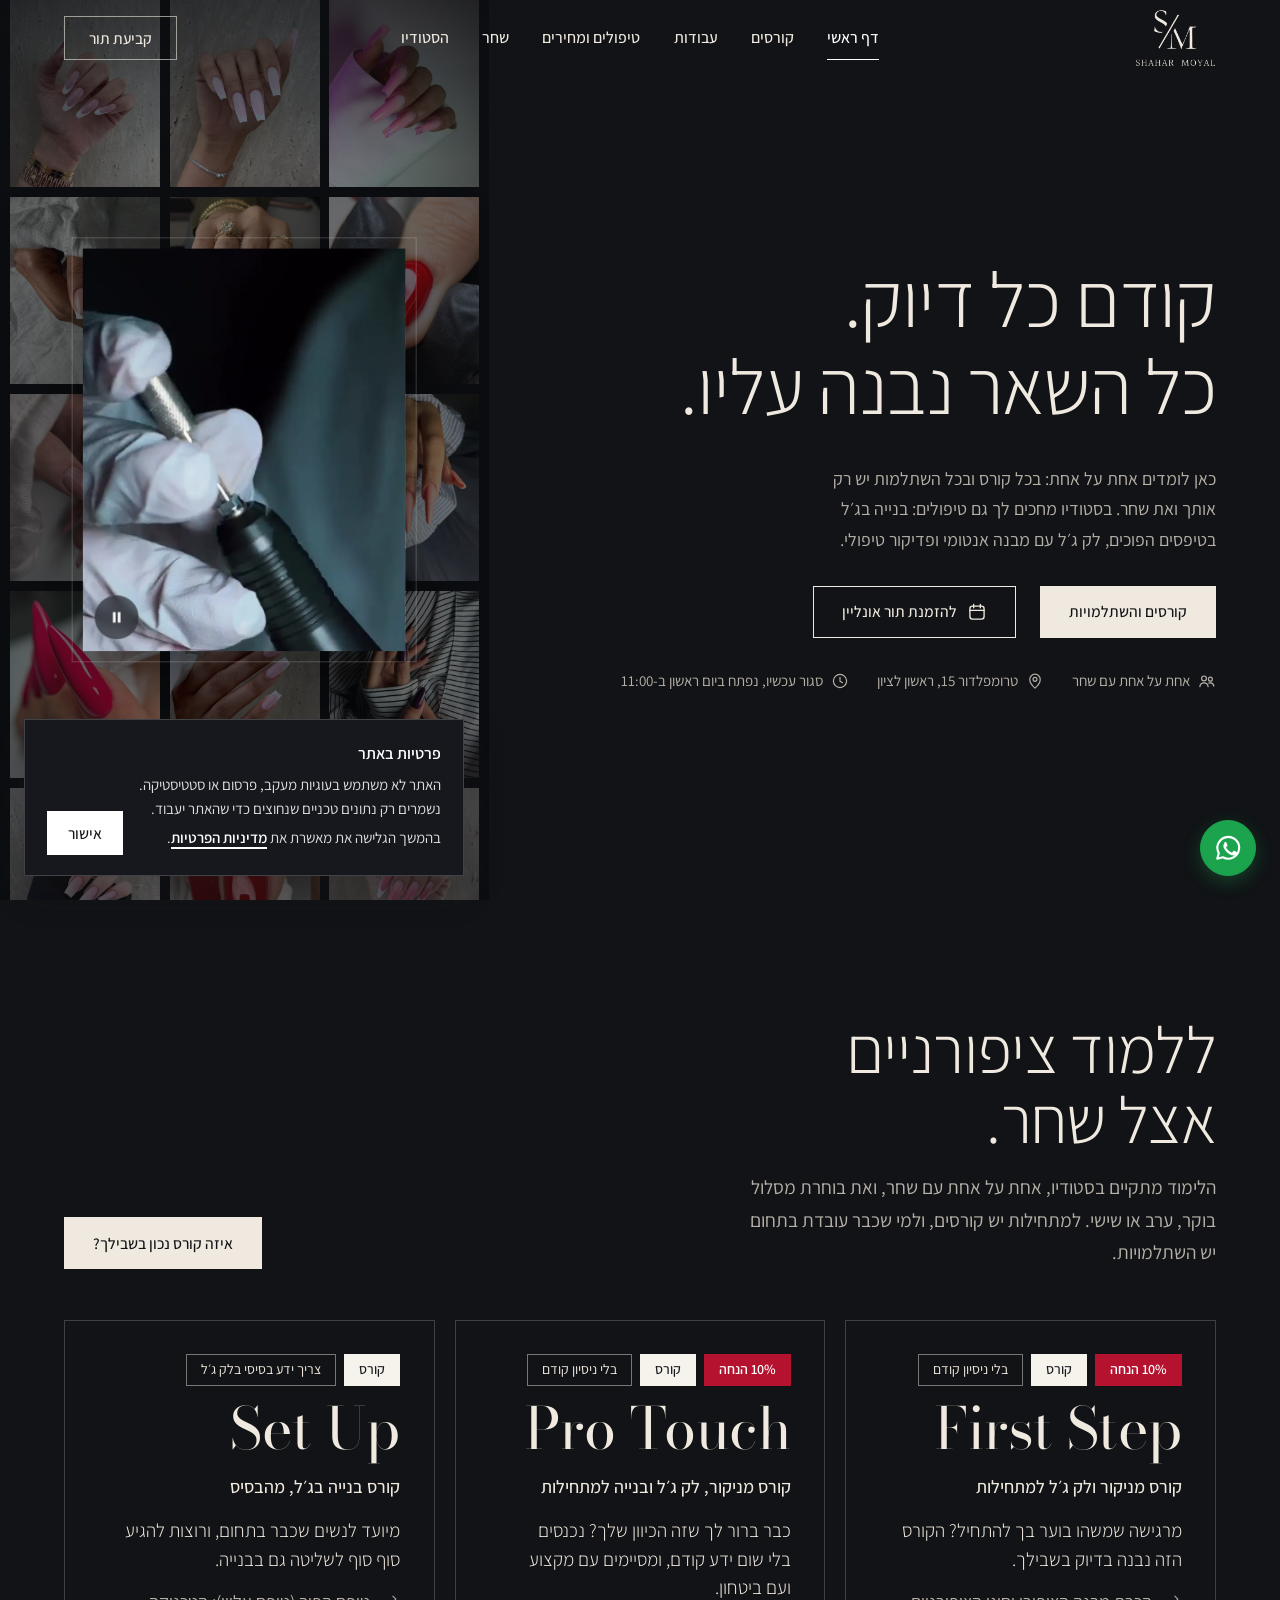
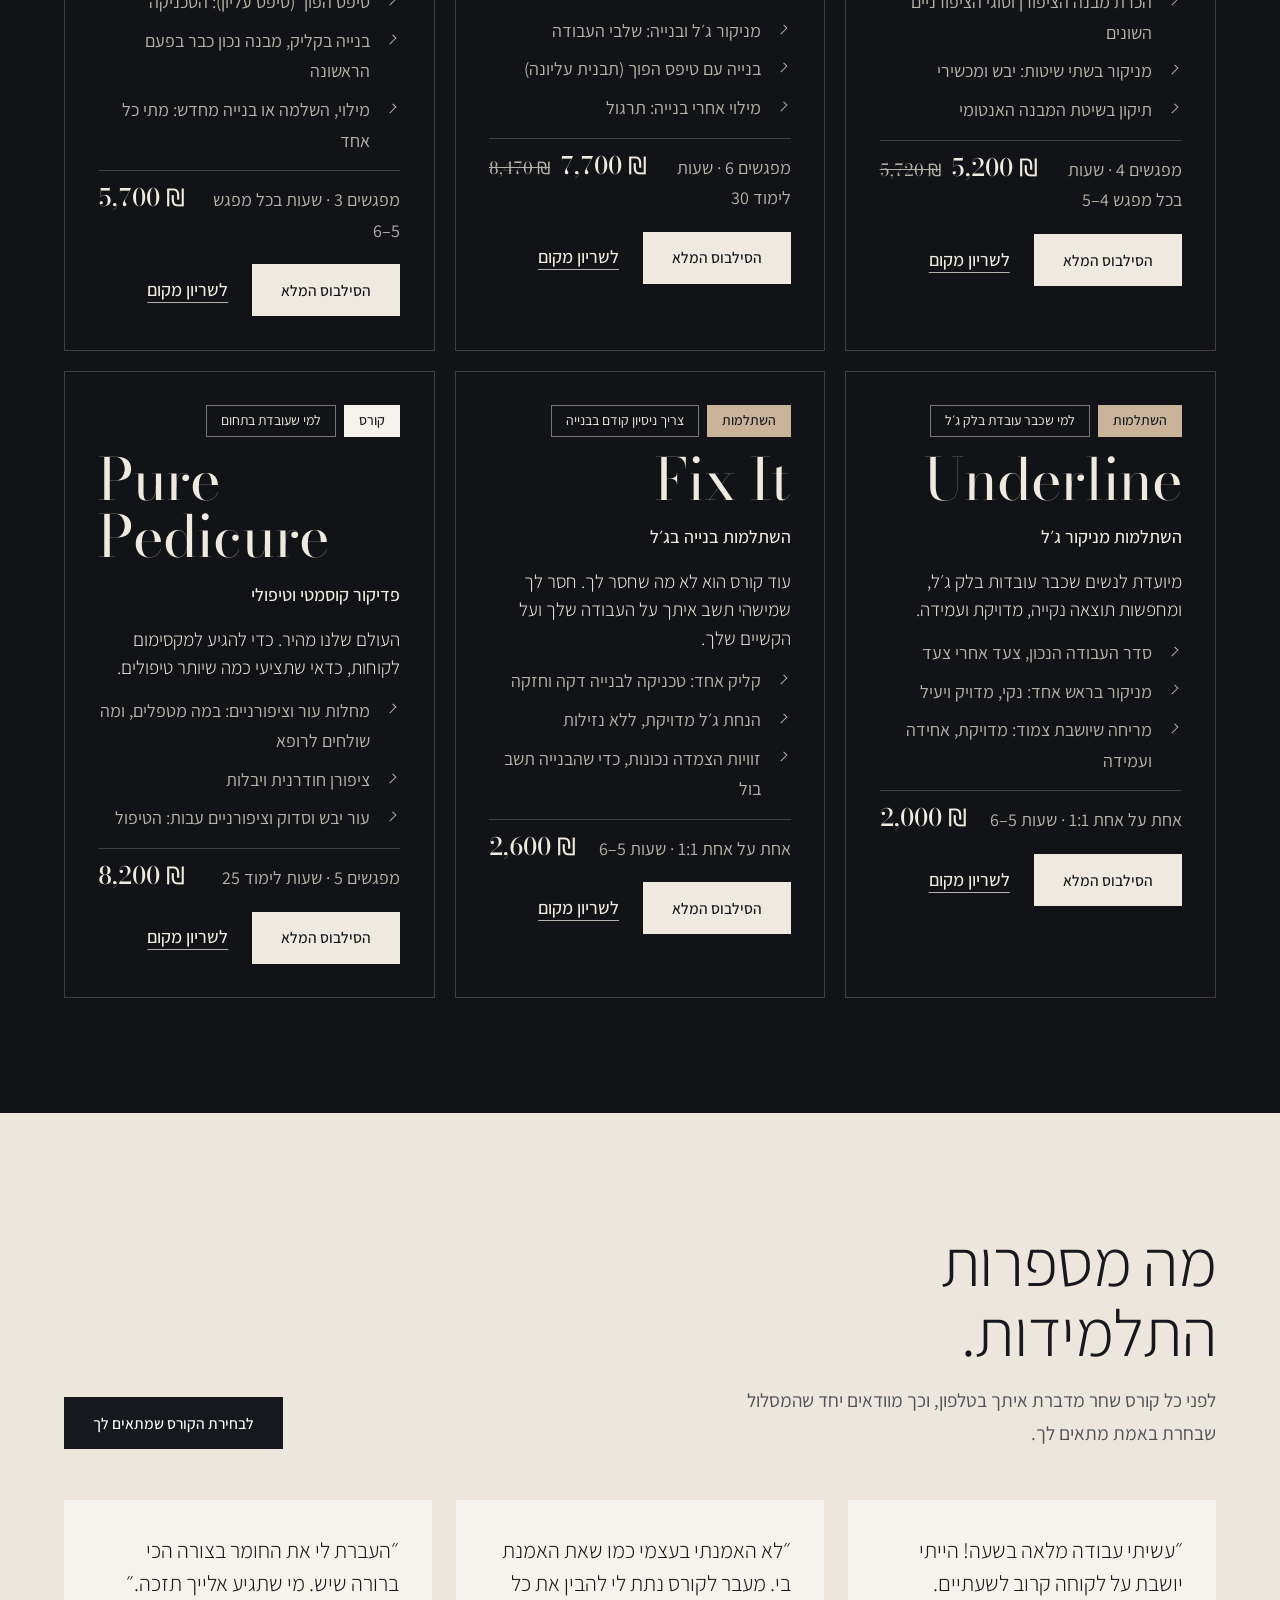
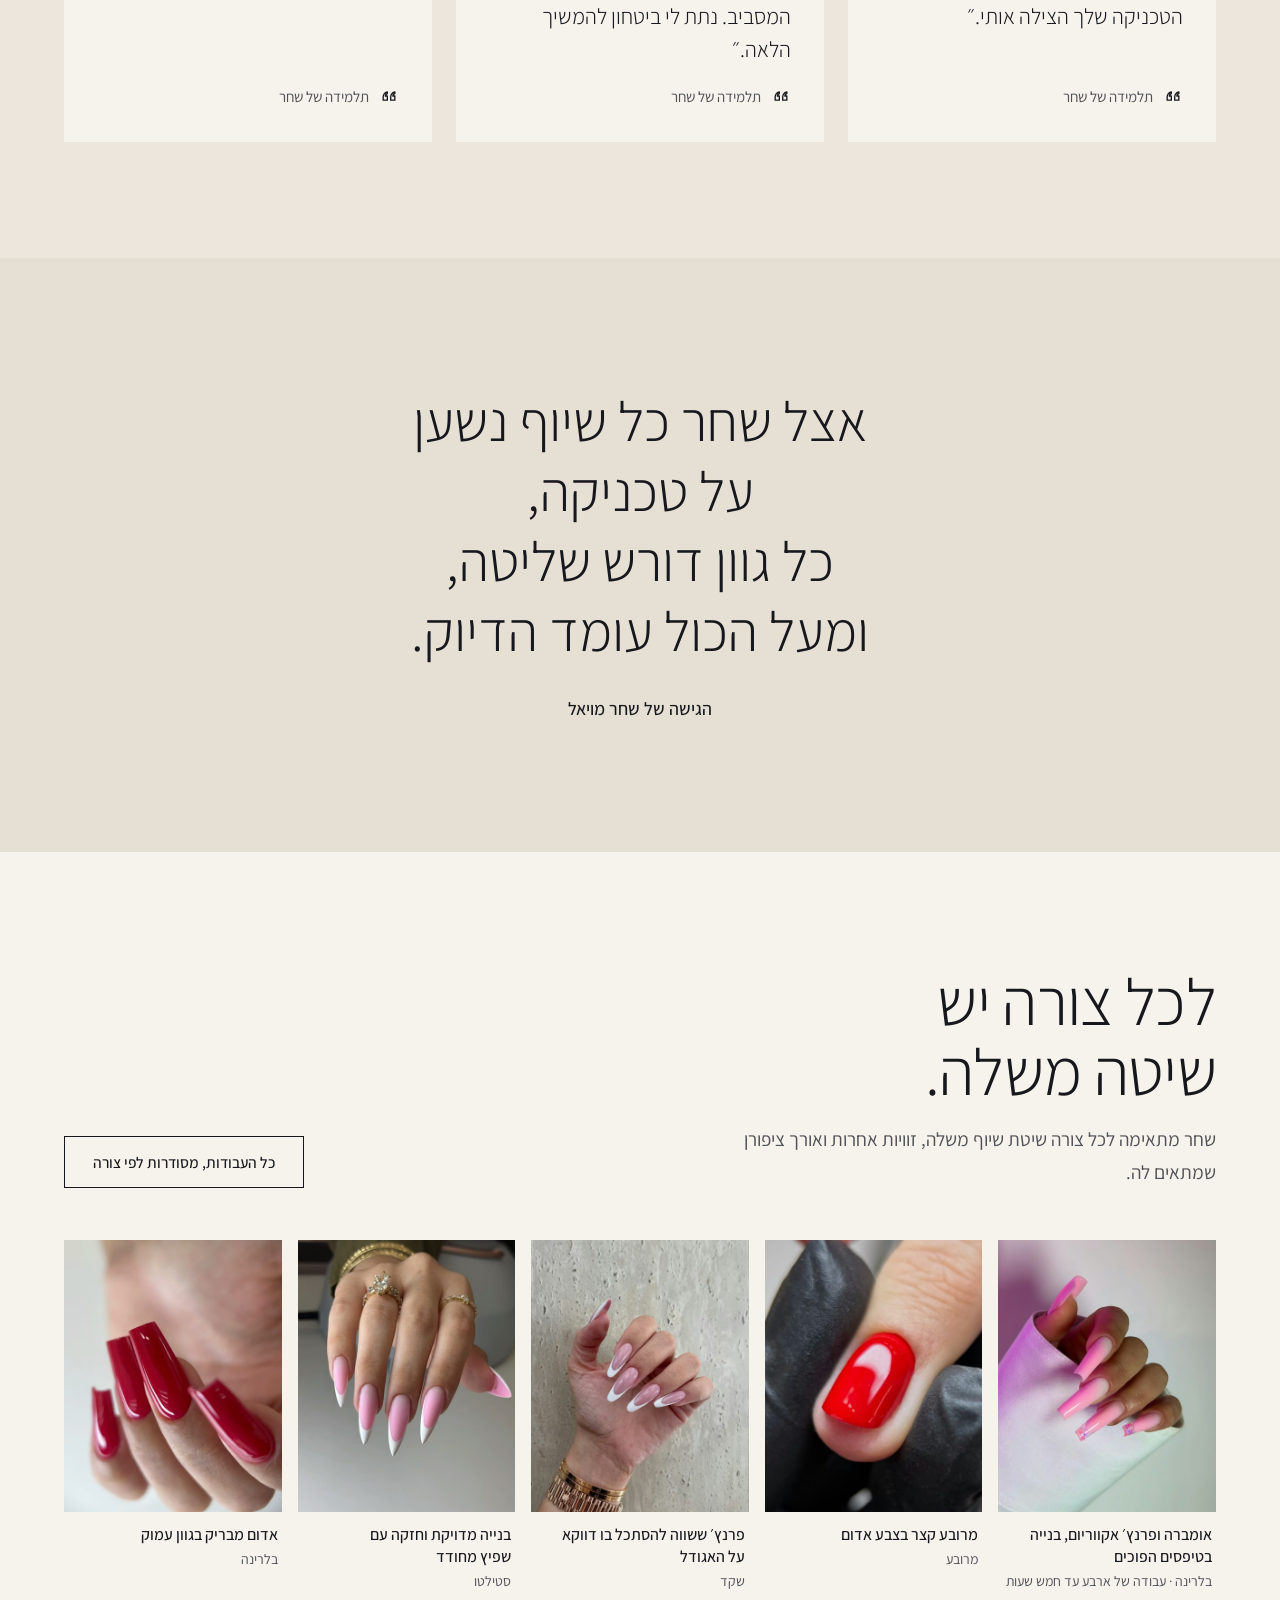
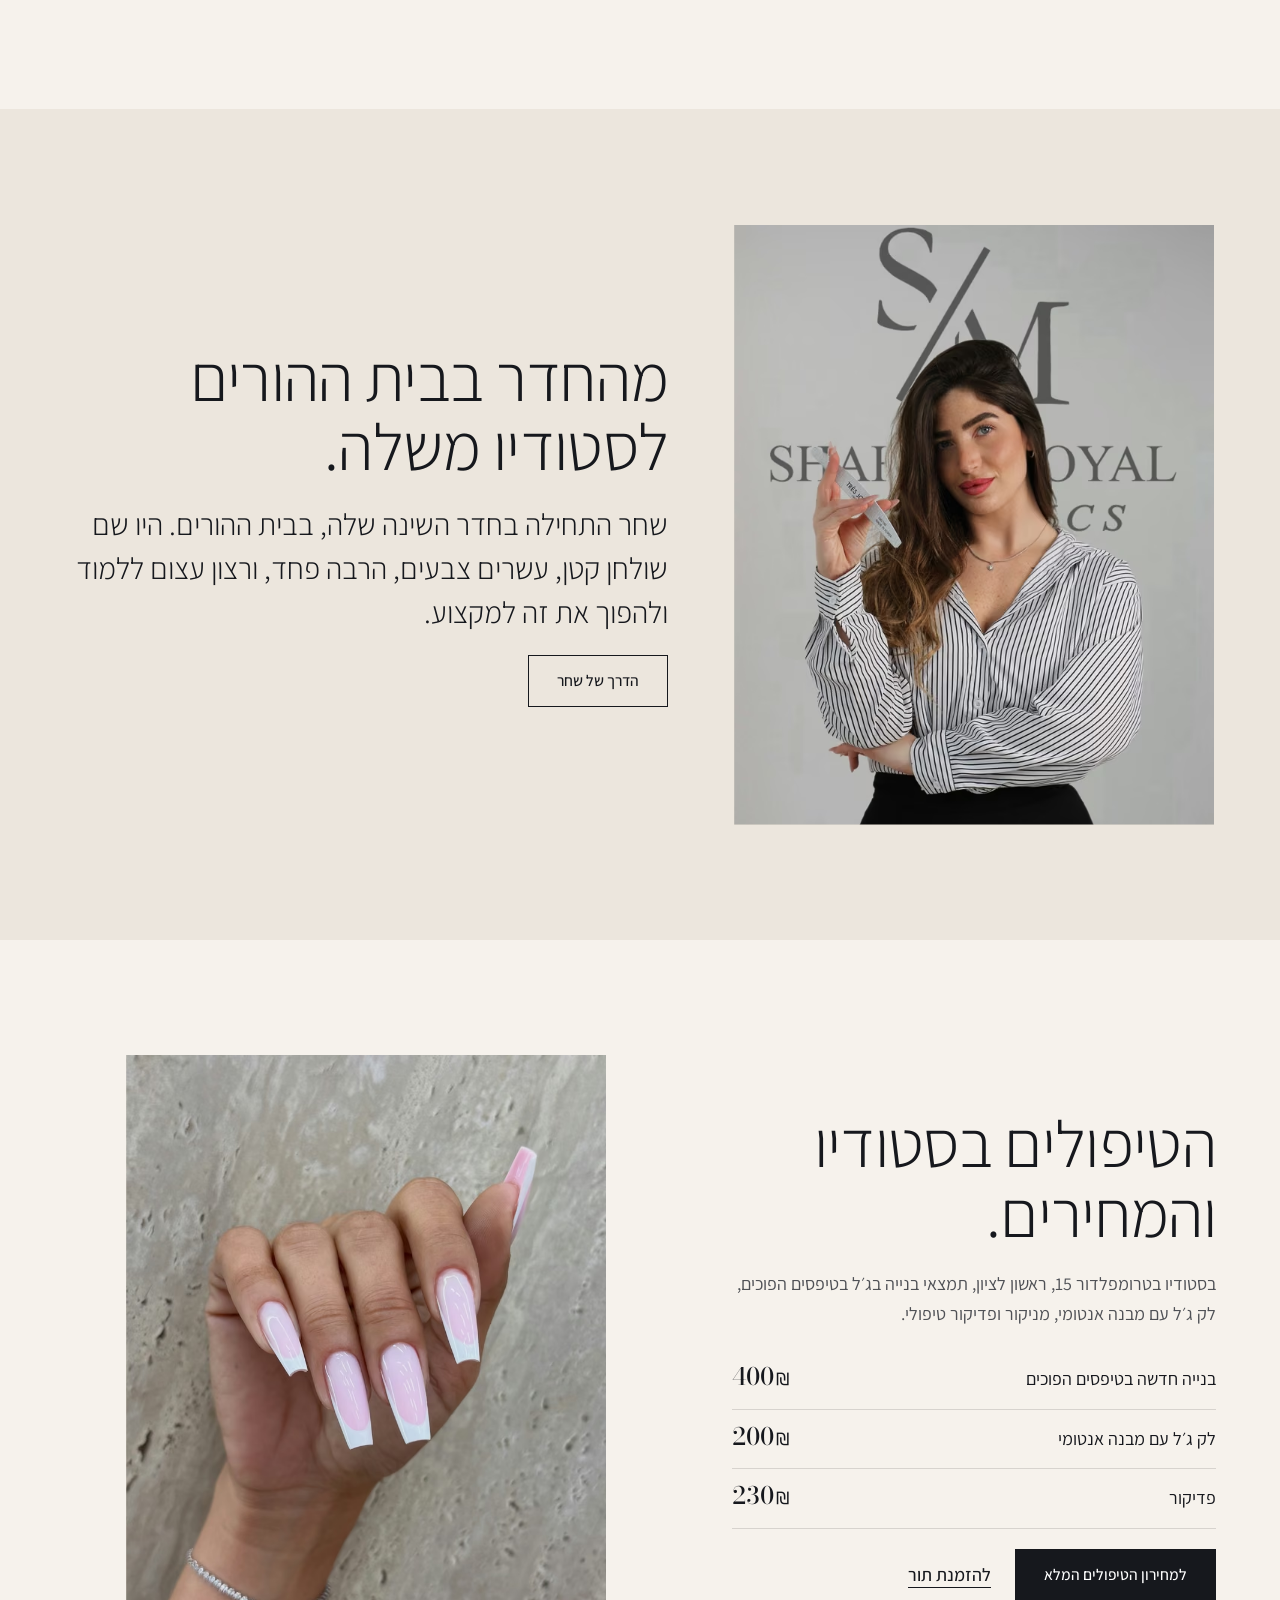
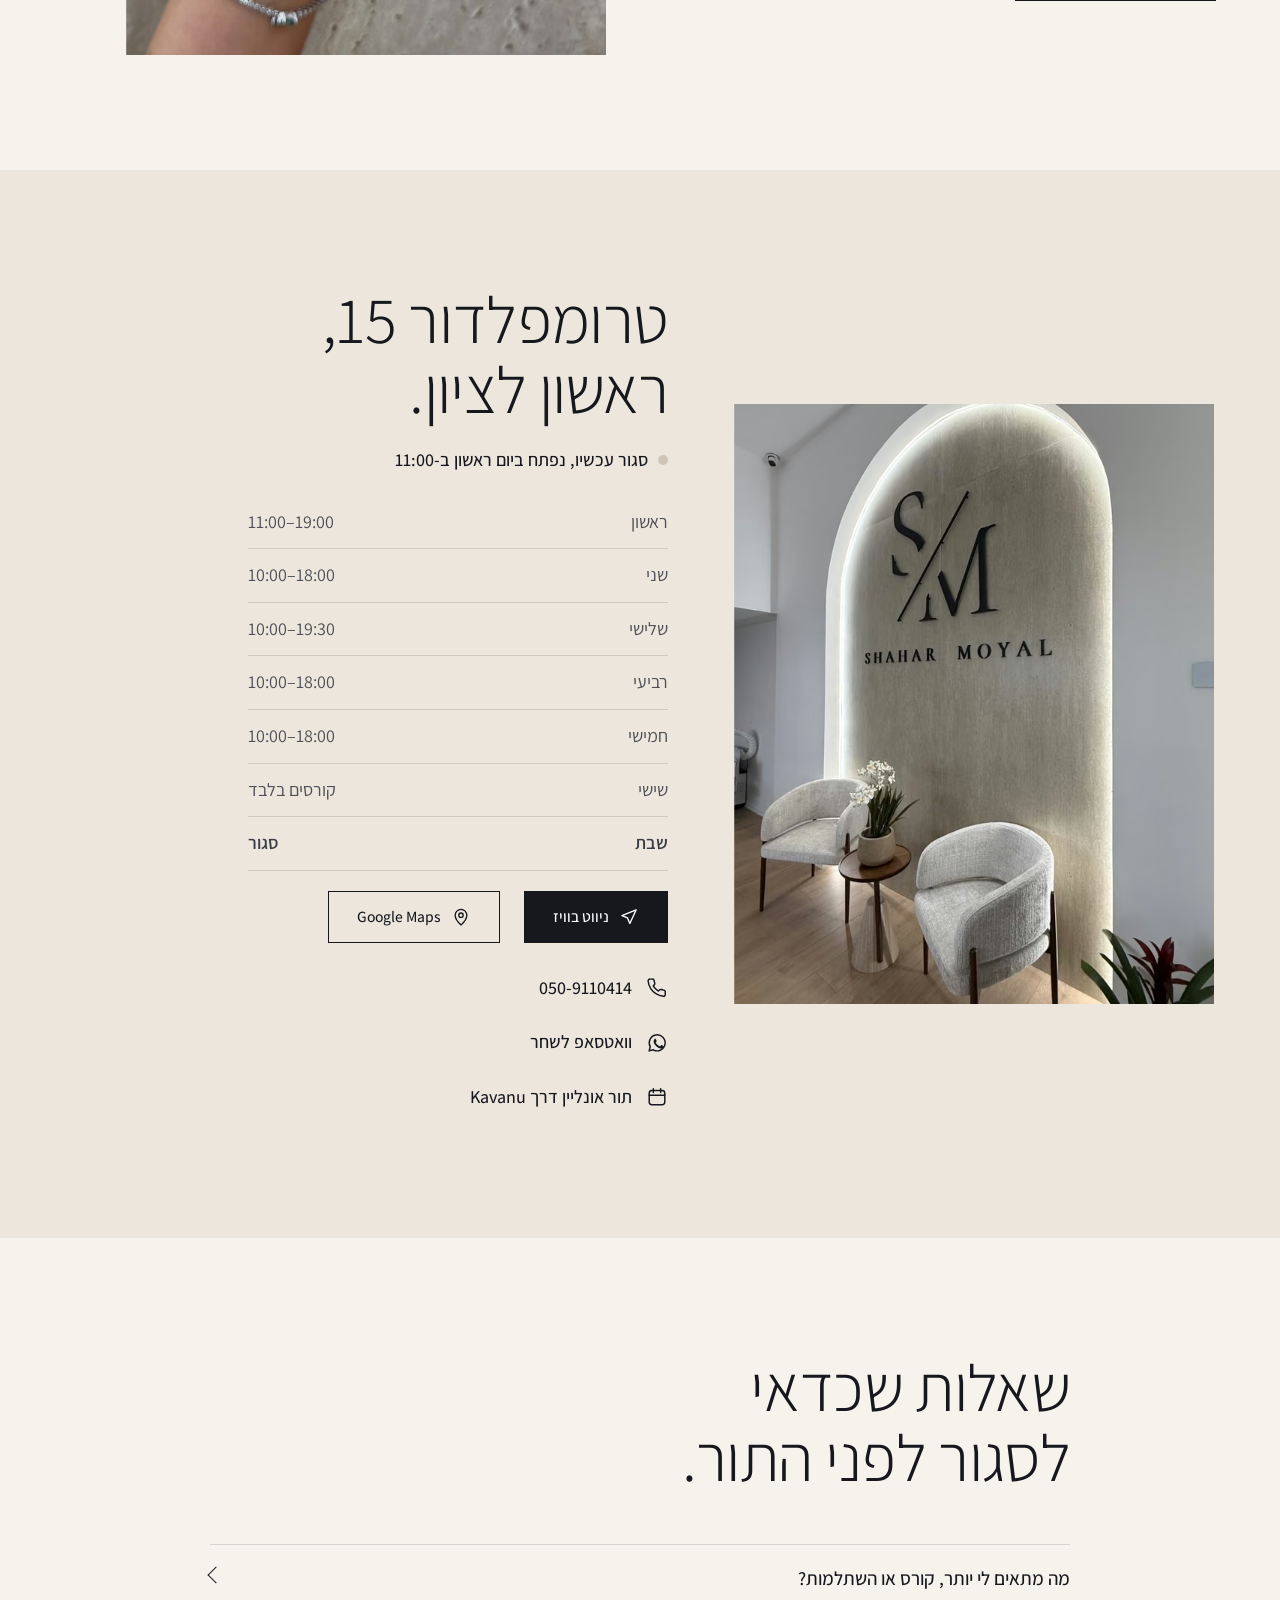
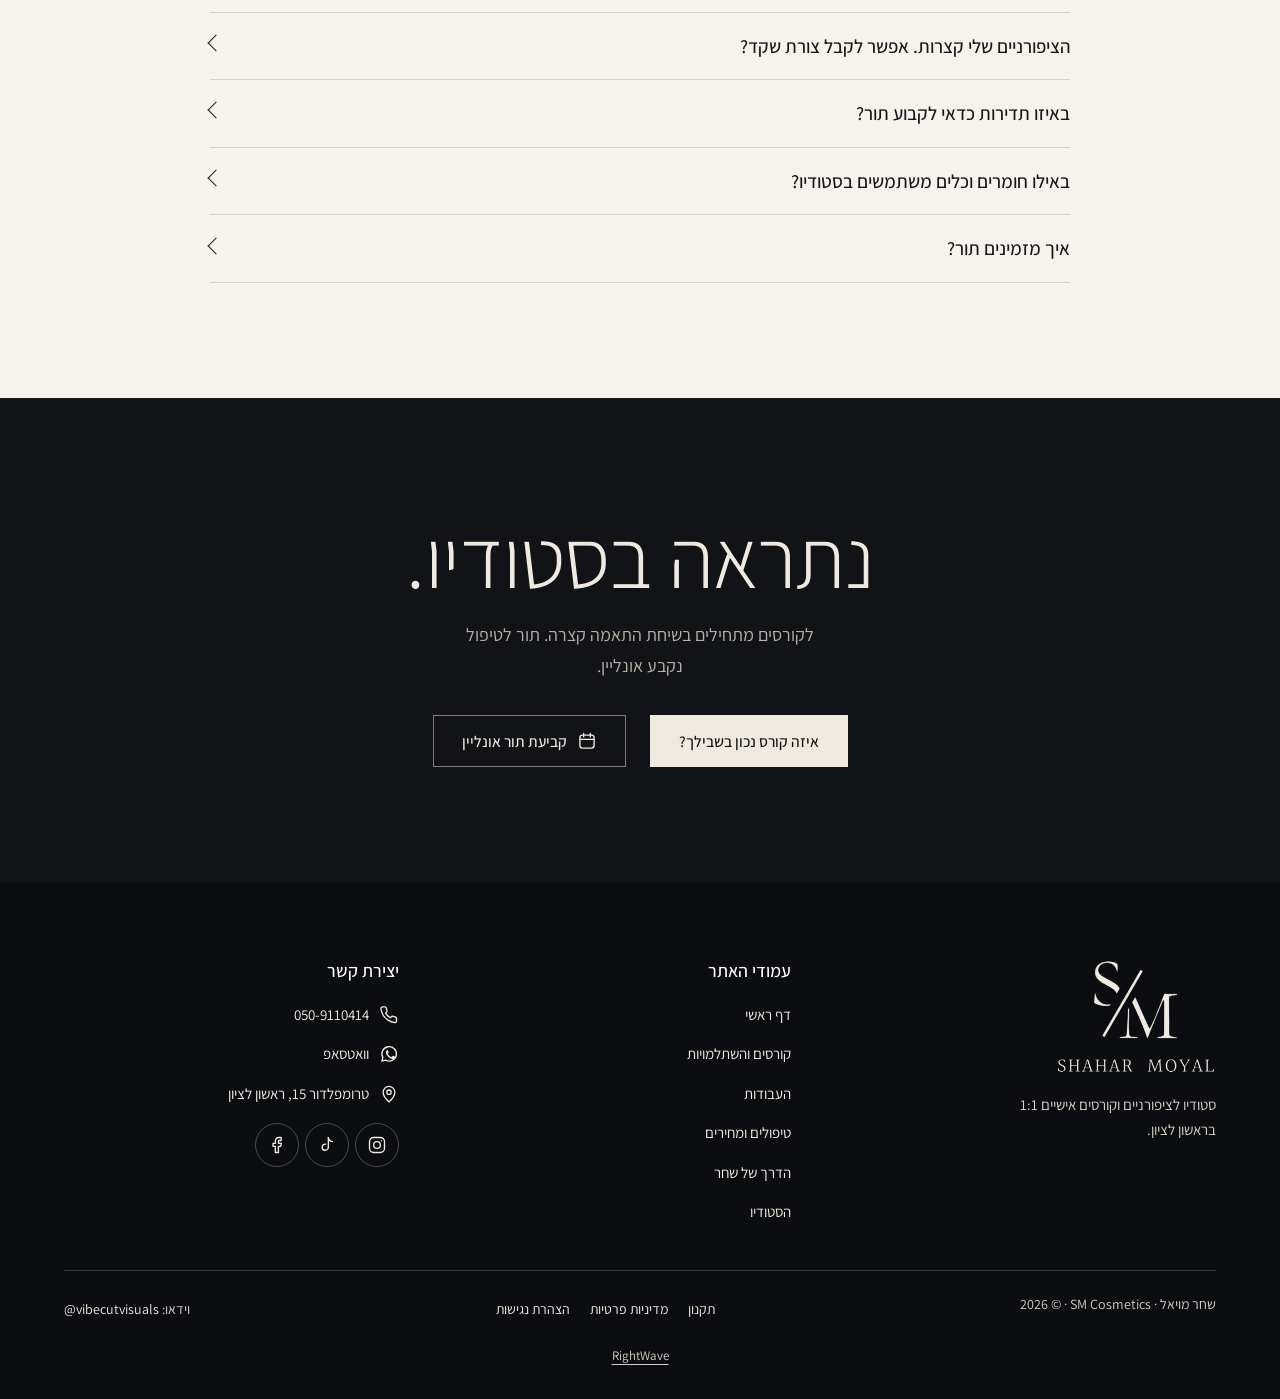
<file: index.html>
<!doctype html>
<html lang="he" dir="rtl">
<head>
<meta charset="utf-8">
<meta name="viewport" content="width=device-width, initial-scale=1, viewport-fit=cover">
<meta http-equiv="Content-Security-Policy" content="default-src 'self'; script-src 'self'; style-src 'self' 'unsafe-inline'; img-src 'self' data:; font-src 'self'; media-src 'self'; connect-src 'self'; object-src 'none'; base-uri 'self'; form-action 'self'; frame-src 'none'; upgrade-insecure-requests">
<meta name="referrer" content="strict-origin-when-cross-origin">
<title>קורס ציפורניים ובניית ציפורניים בראשון לציון | שחר מויאל</title>
<meta name="description" content="קורס ציפורניים אישי אחת על אחת ובניית ציפורניים בראשון לציון, בסטודיו של שחר מויאל בטרומפלדור 15: בנייה בג׳ל, לק ג׳ל עם מבנה אנטומי, פדיקור טיפולי והשתלמויות.">
<meta name="robots" content="noindex, nofollow">
<link rel="canonical" href="https://shahar-moyal.1wp.site/">
<meta property="og:type" content="website">
<meta property="og:locale" content="he_IL">
<meta property="og:title" content="קורס ציפורניים ובניית ציפורניים בראשון לציון | שחר מויאל">
<meta property="og:description" content="קורס ציפורניים אישי אחת על אחת ובניית ציפורניים בראשון לציון, בסטודיו של שחר מויאל בטרומפלדור 15: בנייה בג׳ל, לק ג׳ל עם מבנה אנטומי, פדיקור טיפולי והשתלמויות.">
<meta property="og:url" content="https://shahar-moyal.1wp.site/">
<meta property="og:site_name" content="שחר מויאל">
<meta property="og:image" content="https://shahar-moyal.1wp.site/assets/brand/og-share.jpg">
<meta property="og:image:secure_url" content="https://shahar-moyal.1wp.site/assets/brand/og-share.jpg">
<meta property="og:image:type" content="image/jpeg">
<meta property="og:image:width" content="1200">
<meta property="og:image:height" content="630">
<meta property="og:image:alt" content="הלוגו של שחר מויאל, האותיות S/M">
<meta name="twitter:card" content="summary_large_image">
<meta name="theme-color" content="#111316">
<link rel="icon" href="assets/brand/icon-64.png" type="image/png">
<link rel="apple-touch-icon" href="assets/brand/icon-180.png">
<link rel="stylesheet" href="styles.css?v=39">
<link rel="preload" as="image" href="assets/video/studio-film-poster.webp" type="image/webp" fetchpriority="high">
<script src="boot.js?v=39"></script>
<script type="application/ld+json">{"@context": "https://schema.org", "@graph": [{"@type": "NailSalon", "@id": "https://shahar-moyal.1wp.site/#studio", "name": "שחר מויאל SM Cosmetics", "alternateName": "Shahar Moyal", "image": "https://shahar-moyal.1wp.site/assets/brand/og-share.jpg", "url": "https://shahar-moyal.1wp.site/", "telephone": "+972-50-911-0414", "priceRange": "₪₪", "address": {"@type": "PostalAddress", "streetAddress": "טרומפלדור 15", "addressLocality": "ראשון לציון", "addressCountry": "IL"}, "openingHoursSpecification": [{"@type": "OpeningHoursSpecification", "dayOfWeek": "Sunday", "opens": "11:00", "closes": "19:00"}, {"@type": "OpeningHoursSpecification", "dayOfWeek": "Monday", "opens": "10:00", "closes": "18:00"}, {"@type": "OpeningHoursSpecification", "dayOfWeek": "Tuesday", "opens": "10:00", "closes": "19:30"}, {"@type": "OpeningHoursSpecification", "dayOfWeek": "Wednesday", "opens": "10:00", "closes": "18:00"}, {"@type": "OpeningHoursSpecification", "dayOfWeek": "Thursday", "opens": "10:00", "closes": "18:00"}], "sameAs": ["https://www.instagram.com/shahar_moyal_sm/", "https://www.facebook.com/moyal850/", "https://www.tiktok.com/@shaharmoyalsm", "https://kavanu.co/sm-cosmetics"]}, {"@type": "Course", "name": "First Step", "description": "קורס למתחילות בלימוד אישי 1:1, מניקור לק ג׳ל ומבנה אנטומי, ב-4 מפגשים.", "inLanguage": "he", "provider": {"@id": "https://shahar-moyal.1wp.site/#studio"}, "offers": {"@type": "Offer", "category": "Paid", "price": "5200", "priceCurrency": "ILS"}}, {"@type": "Course", "name": "Pro Touch", "description": "קורס מורחב למתחילות בלימוד אישי 1:1, מניקור, לק ג׳ל ובניית ציפורניים בג׳ל, ב-6 מפגשים ו-30 שעות.", "inLanguage": "he", "provider": {"@id": "https://shahar-moyal.1wp.site/#studio"}, "offers": {"@type": "Offer", "category": "Paid", "price": "7700", "priceCurrency": "ILS"}}, {"@type": "Course", "name": "Set Up", "description": "קורס בנייה בג׳ל בלימוד אישי 1:1, מיועד למי שכבר עובדת עם לק ג׳ל, ב-3 מפגשים.", "inLanguage": "he", "provider": {"@id": "https://shahar-moyal.1wp.site/#studio"}, "offers": {"@type": "Offer", "category": "Paid", "price": "5700", "priceCurrency": "ILS"}}, {"@type": "Course", "name": "Underline", "description": "השתלמות במניקור ג׳ל למקצועיות, בלימוד אישי 1:1, באורך 5 עד 6 שעות.", "inLanguage": "he", "provider": {"@id": "https://shahar-moyal.1wp.site/#studio"}, "offers": {"@type": "Offer", "category": "Paid", "price": "2000", "priceCurrency": "ILS"}}, {"@type": "Course", "name": "Fix It", "description": "השתלמות בבנייה בג׳ל למקצועיות, בלימוד אישי 1:1, באורך 5 עד 6 שעות.", "inLanguage": "he", "provider": {"@id": "https://shahar-moyal.1wp.site/#studio"}, "offers": {"@type": "Offer", "category": "Paid", "price": "2600", "priceCurrency": "ILS"}}, {"@type": "Course", "name": "Pure Pedicure", "description": "קורס פדיקור קוסמטי וטיפולי בלימוד אישי 1:1, ב-5 מפגשים ו-25 שעות.", "inLanguage": "he", "provider": {"@id": "https://shahar-moyal.1wp.site/#studio"}, "offers": {"@type": "Offer", "category": "Paid", "price": "8200", "priceCurrency": "ILS"}}, {"@type": "FAQPage", "mainEntity": [{"@type": "Question", "name": "מה מתאים לי יותר, קורס או השתלמות?", "acceptedAnswer": {"@type": "Answer", "text": "למי שמתחילה מאפס שחר ממליצה על קורס בלבד. השתלמות נועדה למי שכבר עובדת בתחום ורוצה להשתפר. הלימוד תמיד מתקיים בסטודיו, אחת על אחת, ואפשר לבחור מסלול בוקר, ערב או שישי."}}, {"@type": "Question", "name": "הציפורניים שלי קצרות. אפשר לקבל צורת שקד?", "acceptedAnswer": {"@type": "Answer", "text": "כשהציפורן קצרה, אין הרבה מרחב לשנות את הצורה שלה. כדי שתיראה צרה יותר צריך לשייף את הקירות התומכים, ואז היא נחלשת ופחות יציבה. לכן שחר תציע לך שתי אפשרויות: להישאר באורך קצר ובריא, או לעשות בנייה שמעניקה מראה ארוך בדרך הנכונה."}}, {"@type": "Question", "name": "באיזו תדירות כדאי לקבוע תור?", "acceptedAnswer": {"@type": "Answer", "text": "ג׳ל ברגליים מחדשים כל 3 עד 4 שבועות. בבנייה, מועד החידוש נקבע לפי המבנה של הציפורן שלך. מבחינת שחר, המטרה של בנייה היא לא להחזיק איתה כמה שיותר זמן, אלא לשמור לאורך זמן על ציפורן שלמה, יציבה ומקצועית."}}, {"@type": "Question", "name": "באילו חומרים וכלים משתמשים בסטודיו?", "acceptedAnswer": {"@type": "Answer", "text": "בסטודיו משתמשים אך ורק בחומרים שנרכשים בישראל ומגיעים עם אישורים, פיקוח ואחריות. כל סט כלים מחוטא ומעוקר, והוא נפתח רק מול העיניים שלך."}}, {"@type": "Question", "name": "איך מזמינים תור?", "acceptedAnswer": {"@type": "Answer", "text": "אפשר להזמין תור אונליין ב-Kavanu, לשלוח הודעה בוואטסאפ או להתקשר למספר 050-9110414."}}]}]}</script>
</head>
<body>
<a class="skip" href="#main">דילוג לתוכן</a>
<header class="bar bar--over" data-bar>
  <div class="wrap bar__in">
    <button class="menu-btn" type="button" aria-expanded="false" aria-controls="sheet" aria-label="תפריט" data-menu><svg class="" viewBox="0 0 24 24" aria-hidden="true"><path d="M4 8h16M4 16h16"/></svg></button>
    <a class="brand" href="index.html" aria-label="שחר מויאל, לדף הבית"><img class="brand__dark" src="assets/brand/logo-dark.png" width="1152" height="824" alt=""><img class="brand__light" src="assets/brand/logo-light.png" width="1152" height="824" alt=""></a>
    <nav class="nav" aria-label="ראשי"><a href="index.html" aria-current="page">דף ראשי</a><a href="academy.html">קורסים</a><a href="work.html">עבודות</a><a href="treatments.html">טיפולים ומחירים</a><a href="about.html">שחר</a><a href="index.html#visit">הסטודיו</a></nav>
    <div class="bar__end"><a class="btn btn--sm bar__book" href="https://kavanu.co/sm-cosmetics" target="_blank" rel="noopener" aria-label="קביעת תור"><svg class="ico" viewBox="0 0 24 24" aria-hidden="true"><rect x="3.5" y="5" width="17" height="15.5" rx="3"/><path d="M3.5 10h17M8 3v4M16 3v4"/></svg><span>קביעת תור</span></a></div>
  </div>
</header>
<div class="sheet" id="sheet" hidden data-sheet>
  <nav class="sheet__nav" aria-label="תפריט"><a href="index.html" aria-current="page">דף ראשי</a><a href="academy.html">קורסים והשתלמויות</a><a href="work.html">העבודות</a><a href="treatments.html">טיפולים ומחירים</a><a href="about.html">הדרך של שחר</a><a href="index.html#visit">הסטודיו</a></nav>
  <div class="sheet__end">
    <a class="btn btn--red" href="https://kavanu.co/sm-cosmetics" target="_blank" rel="noopener"><svg class="ico" viewBox="0 0 24 24" aria-hidden="true"><rect x="3.5" y="5" width="17" height="15.5" rx="3"/><path d="M3.5 10h17M8 3v4M16 3v4"/></svg>קביעת תור אונליין</a>
    <a class="btn" href="https://wa.me/972509110414" target="_blank" rel="noopener"><svg class="ico" viewBox="0 0 24 24" aria-hidden="true"><path d="M3.4 20.6l1.25-4.45A8.7 8.7 0 1 1 7.9 19.4z" stroke-linejoin="round"/><path d="M9.05 7.7c.2-.4.42-.42.62-.42h.48c.17 0 .4.03.58.5l.8 1.9c.08.2.1.38-.02.55l-.38.58-.42.45c-.13.14-.27.3-.1.6.18.3.8 1.3 1.73 2.12 1.2 1.05 2.2 1.38 2.5 1.53.3.15.48.12.65-.08l.88-1.06c.2-.27.38-.22.63-.13l1.88.9c.26.12.43.2.5.3.06.12.06.68-.17 1.33-.24.65-1.38 1.26-1.9 1.3-.5.05-.98.23-3.27-.68-2.77-1.1-4.5-3.94-4.65-4.14-.13-.18-1.1-1.47-1.1-2.8 0-1.33.7-1.98.95-2.25z" fill="currentColor" stroke="none"/></svg>וואטסאפ</a>
    <p class="sheet__meta">טרומפלדור 15, ראשון לציון · <a href="tel:+972509110414"><bdi>050-9110414</bdi></a></p>
  </div>
</div>
<main id="main">

<section class="hero" id="top">
  <div class="wrap hero__in">
    <div class="hero__copy">
      <h1 class="h1"><span class="sr">שחר מויאל, קורס ציפורניים אישי ובניית ציפורניים בסטודיו בראשון לציון. </span><span class="ln"><span>קודם כל דיוק.</span></span> <span class="ln"><span>כל השאר נבנה עליו.</span></span></h1>
      <p class="hero__lead">כאן לומדים אחת על אחת: בכל קורס ובכל השתלמות יש רק אותך ואת שחר. בסטודיו מחכים לך גם טיפולים: בנייה בג׳ל בטיפסים הפוכים, לק ג׳ל עם מבנה אנטומי ופדיקור טיפולי.</p>
      <div class="go" data-door>
        <a class="btn btn--light" href="academy.html">קורסים והשתלמויות</a>
        <a class="btn btn--ghost" href="https://kavanu.co/sm-cosmetics" target="_blank" rel="noopener"><svg class="ico" viewBox="0 0 24 24" aria-hidden="true"><rect x="3.5" y="5" width="17" height="15.5" rx="3"/><path d="M3.5 10h17M8 3v4M16 3v4"/></svg>להזמנת תור אונליין</a>
      </div>
      <ul class="hero__meta" role="list">
        <li><svg class="ico" viewBox="0 0 24 24" aria-hidden="true"><circle cx="8" cy="8.5" r="3.2"/><circle cx="16.5" cy="9.5" r="2.6"/><path d="M2.5 19.5c.4-3.2 2.7-5 5.5-5s5.1 1.8 5.5 5M14.5 14.8c.6-.2 1.3-.3 2-.3 2.3 0 4.200 1.500 4.600 4.200"/></svg>אחת על אחת עם שחר</li>
        <li><svg class="ico" viewBox="0 0 24 24" aria-hidden="true"><path d="M12 21.5s7-6.2 7-11.6a7 7 0 1 0-14 0c0 5.4 7 11.6 7 11.6z"/><circle cx="12" cy="9.8" r="2.6"/></svg>טרומפלדור 15, ראשון לציון</li>
        <li><svg class="ico" viewBox="0 0 24 24" aria-hidden="true"><circle cx="12" cy="12" r="8.8"/><path d="M12 7v5.2l3.4 2"/></svg><span data-open hidden></span></li>
      </ul>
    </div>
    <div class="hero__film">
      <div class="hero__wall" aria-hidden="true"><div class="wall__col"><img src="assets/img/nails-aquarium-480.webp" width="480" height="600" alt="" loading="lazy" decoding="async"><img src="assets/img/nails-red-short-480.webp" width="480" height="600" alt="" loading="lazy" decoding="async"><img src="assets/img/nails-coral-480.webp" width="480" height="600" alt="" loading="lazy" decoding="async"><img src="assets/img/nails-purple-480.webp" width="480" height="600" alt="" loading="lazy" decoding="async"><img src="assets/img/nails-pink-french-480.webp" width="480" height="600" alt="" loading="lazy" decoding="async"><img src="assets/img/nails-nude-almond-480.webp" width="480" height="600" alt="" loading="lazy" decoding="async"><img src="assets/img/nails-aquarium-480.webp" width="480" height="600" alt="" loading="lazy" decoding="async"><img src="assets/img/nails-red-short-480.webp" width="480" height="600" alt="" loading="lazy" decoding="async"><img src="assets/img/nails-coral-480.webp" width="480" height="600" alt="" loading="lazy" decoding="async"><img src="assets/img/nails-purple-480.webp" width="480" height="600" alt="" loading="lazy" decoding="async"><img src="assets/img/nails-pink-french-480.webp" width="480" height="600" alt="" loading="lazy" decoding="async"><img src="assets/img/nails-nude-almond-480.webp" width="480" height="600" alt="" loading="lazy" decoding="async"></div><div class="wall__col"><img src="assets/img/nails-white-tips-480.webp" width="480" height="600" alt="" loading="lazy" decoding="async"><img src="assets/img/nails-pink-french-stiletto-480.webp" width="480" height="600" alt="" loading="lazy" decoding="async"><img src="assets/img/nails-red-gloss-480.webp" width="480" height="600" alt="" loading="lazy" decoding="async"><img src="assets/img/nails-french-almond-480.webp" width="480" height="600" alt="" loading="lazy" decoding="async"><img src="assets/img/nails-red-long-480.webp" width="480" height="600" alt="" loading="lazy" decoding="async"><img src="assets/img/nails-yellow-480.webp" width="480" height="600" alt="" loading="lazy" decoding="async"><img src="assets/img/nails-white-tips-480.webp" width="480" height="600" alt="" loading="lazy" decoding="async"><img src="assets/img/nails-pink-french-stiletto-480.webp" width="480" height="600" alt="" loading="lazy" decoding="async"><img src="assets/img/nails-red-gloss-480.webp" width="480" height="600" alt="" loading="lazy" decoding="async"><img src="assets/img/nails-french-almond-480.webp" width="480" height="600" alt="" loading="lazy" decoding="async"><img src="assets/img/nails-red-long-480.webp" width="480" height="600" alt="" loading="lazy" decoding="async"><img src="assets/img/nails-yellow-480.webp" width="480" height="600" alt="" loading="lazy" decoding="async"></div><div class="wall__col"><img src="assets/img/nails-thumb-480.webp" width="480" height="600" alt="" loading="lazy" decoding="async"><img src="assets/img/nails-square-french-480.webp" width="480" height="600" alt="" loading="lazy" decoding="async"><img src="assets/img/nails-nude-long-480.webp" width="480" height="600" alt="" loading="lazy" decoding="async"><img src="assets/img/nails-fuchsia-480.webp" width="480" height="600" alt="" loading="lazy" decoding="async"><img src="assets/img/nails-french-ombre-480.webp" width="480" height="600" alt="" loading="lazy" decoding="async"><img src="assets/img/nails-matte-480.webp" width="480" height="600" alt="" loading="lazy" decoding="async"><img src="assets/img/nails-thumb-480.webp" width="480" height="600" alt="" loading="lazy" decoding="async"><img src="assets/img/nails-square-french-480.webp" width="480" height="600" alt="" loading="lazy" decoding="async"><img src="assets/img/nails-nude-long-480.webp" width="480" height="600" alt="" loading="lazy" decoding="async"><img src="assets/img/nails-fuchsia-480.webp" width="480" height="600" alt="" loading="lazy" decoding="async"><img src="assets/img/nails-french-ombre-480.webp" width="480" height="600" alt="" loading="lazy" decoding="async"><img src="assets/img/nails-matte-480.webp" width="480" height="600" alt="" loading="lazy" decoding="async"></div></div>
      <div class="hero__vid">
      <video data-film muted loop playsinline preload="none" poster="assets/video/studio-film-poster.webp" aria-label="סרטון מהסטודיו: שחר מויאל בעבודה, שיוף, מניקור ובניית ג׳ל">
        <source src="assets/video/studio-film.mp4" type="video/mp4">
      </video>
      <button class="film-toggle" type="button" data-film-toggle aria-pressed="false"><span class="sr">עצירת הסרטון</span><svg class="i-pause" viewBox="0 0 24 24" aria-hidden="true"><path d="M7 5h3.5v14H7zM13.5 5H17v14h-3.5z"/></svg><svg class="i-play" viewBox="0 0 24 24" aria-hidden="true"><path d="M8 5l11 7-11 7z"/></svg></button>
      </div>
    </div>
  </div>
</section>

<section class="sec dark" id="courses" aria-labelledby="courses-t">
  <div class="wrap">
    <header class="sec__head sec__head--row">
      <div style="display:grid;gap:16px;max-width:60ch">
        <h2 class="h2" id="courses-t">ללמוד ציפורניים אצל שחר.</h2>
        <p class="lead">הלימוד מתקיים בסטודיו, אחת על אחת עם שחר, ואת בוחרת מסלול בוקר, ערב או שישי. למתחילות יש קורסים, ולמי שכבר עובדת בתחום יש השתלמויות.</p>
      </div>
      <a class="btn btn--light" href="academy.html#finder">איזה קורס נכון בשבילך?</a>
    </header>
    <div class="ncards"><article class="ncard">
  <p class="tags"><span class="tag tag--sale">10% הנחה</span><span class="tag tag--course">קורס</span><span class="tag tag--line">בלי ניסיון קודם</span></p>
  <h3 class="course__n" dir="ltr">First Step</h3>
  <p class="course__sub">קורס מניקור ולק ג׳ל למתחילות</p>
  <p class="ncard__who">מרגישה שמשהו בוער בך להתחיל? הקורס הזה נבנה בדיוק בשבילך.</p>
  <ul class="ticks"><li>הכרת מבנה הציפורן וסוגי הציפורניים השונים</li><li>מניקור בשתי שיטות: יבש ומכשירי</li><li>תיקון בשיטת המבנה האנטומי</li></ul>
  <p class="ncard__meta"><span>מפגשים 4 · שעות בכל מפגש 4–5</span><span class="price"><bdi>5,200 ₪</bdi><s class="was"><span class="sr">במקום </span><bdi>5,720 ₪</bdi></s></span></p>
  <div class="go">
    <a class="btn btn--light" href="academy.html#first-step">הסילבוס המלא</a>
    <a class="link" href="https://wa.me/972509110414?text=%D7%94%D7%99%D7%99%20%D7%A9%D7%97%D7%A8%2C%20%D7%94%D7%92%D7%A2%D7%AA%D7%99%20%D7%9E%D7%94%D7%90%D7%AA%D7%A8.%20%D7%90%D7%A9%D7%9E%D7%97%20%D7%9C%D7%A9%D7%A8%D7%99%D7%99%D7%9F%20%D7%9E%D7%A7%D7%95%D7%9D%20%D7%9C-First%20Step%20%D7%91%D7%94%D7%A0%D7%97%D7%94%20%D7%A9%D7%9C%2010%25." target="_blank" rel="noopener">לשריון מקום</a>
  </div>
</article><article class="ncard">
  <p class="tags"><span class="tag tag--sale">10% הנחה</span><span class="tag tag--course">קורס</span><span class="tag tag--line">בלי ניסיון קודם</span></p>
  <h3 class="course__n" dir="ltr">Pro Touch</h3>
  <p class="course__sub">קורס מניקור, לק ג׳ל ובנייה למתחילות</p>
  <p class="ncard__who">כבר ברור לך שזה הכיוון שלך? נכנסים בלי שום ידע קודם, ומסיימים עם מקצוע ועם ביטחון.</p>
  <ul class="ticks"><li>מניקור ג׳ל ובנייה: שלבי העבודה</li><li>בנייה עם טיפס הפוך (תבנית עליונה)</li><li>מילוי אחרי בנייה: תרגול</li></ul>
  <p class="ncard__meta"><span>מפגשים 6 · שעות לימוד 30</span><span class="price"><bdi>7,700 ₪</bdi><s class="was"><span class="sr">במקום </span><bdi>8,470 ₪</bdi></s></span></p>
  <div class="go">
    <a class="btn btn--light" href="academy.html#pro-touch">הסילבוס המלא</a>
    <a class="link" href="https://wa.me/972509110414?text=%D7%94%D7%99%D7%99%20%D7%A9%D7%97%D7%A8%2C%20%D7%94%D7%92%D7%A2%D7%AA%D7%99%20%D7%9E%D7%94%D7%90%D7%AA%D7%A8.%20%D7%90%D7%A9%D7%9E%D7%97%20%D7%9C%D7%A9%D7%A8%D7%99%D7%99%D7%9F%20%D7%9E%D7%A7%D7%95%D7%9D%20%D7%9C-Pro%20Touch%20%D7%91%D7%94%D7%A0%D7%97%D7%94%20%D7%A9%D7%9C%2010%25." target="_blank" rel="noopener">לשריון מקום</a>
  </div>
</article><article class="ncard">
  <p class="tags"><span class="tag tag--course">קורס</span><span class="tag tag--line">צריך ידע בסיסי בלק ג׳ל</span></p>
  <h3 class="course__n" dir="ltr">Set Up</h3>
  <p class="course__sub">קורס בנייה בג׳ל, מהבסיס</p>
  <p class="ncard__who">מיועד לנשים שכבר בתחום, ורוצות להגיע סוף סוף לשליטה גם בבנייה.</p>
  <ul class="ticks"><li>טיפס הפוך (טיפס עליון): הטכניקה</li><li>בנייה בקליק, מבנה נכון כבר בפעם הראשונה</li><li>מילוי, השלמה או בנייה מחדש: מתי כל אחד</li></ul>
  <p class="ncard__meta"><span>מפגשים 3 · שעות בכל מפגש 5–6</span><span class="price"><bdi>5,700 ₪</bdi></span></p>
  <div class="go">
    <a class="btn btn--light" href="academy.html#set-up">הסילבוס המלא</a>
    <a class="link" href="https://wa.me/972509110414?text=%D7%94%D7%99%D7%99%20%D7%A9%D7%97%D7%A8%2C%20%D7%94%D7%92%D7%A2%D7%AA%D7%99%20%D7%9E%D7%94%D7%90%D7%AA%D7%A8.%20%D7%90%D7%A9%D7%9E%D7%97%20%D7%9C%D7%A9%D7%A8%D7%99%D7%99%D7%9F%20%D7%9E%D7%A7%D7%95%D7%9D%20%D7%9C-Set%20Up." target="_blank" rel="noopener">לשריון מקום</a>
  </div>
</article><article class="ncard">
  <p class="tags"><span class="tag tag--boost">השתלמות</span><span class="tag tag--line">למי שכבר עובדת בלק ג׳ל</span></p>
  <h3 class="course__n" dir="ltr">Underline</h3>
  <p class="course__sub">השתלמות מניקור ג׳ל</p>
  <p class="ncard__who">מיועדת לנשים שכבר עובדות בלק ג׳ל, ומחפשות תוצאה נקייה, מדויקת ועמידה.</p>
  <ul class="ticks"><li>סדר העבודה הנכון, צעד אחרי צעד</li><li>מניקור בראש אחד: נקי, מדויק ויעיל</li><li>מריחה שיושבת צמוד: מדויקת, אחידה ועמידה</li></ul>
  <p class="ncard__meta"><span>אחת על אחת 1:1 · שעות 5–6</span><span class="price"><bdi>2,000 ₪</bdi></span></p>
  <div class="go">
    <a class="btn btn--light" href="academy.html#underline">הסילבוס המלא</a>
    <a class="link" href="https://wa.me/972509110414?text=%D7%94%D7%99%D7%99%20%D7%A9%D7%97%D7%A8%2C%20%D7%94%D7%92%D7%A2%D7%AA%D7%99%20%D7%9E%D7%94%D7%90%D7%AA%D7%A8.%20%D7%90%D7%A9%D7%9E%D7%97%20%D7%9C%D7%A9%D7%A8%D7%99%D7%99%D7%9F%20%D7%9E%D7%A7%D7%95%D7%9D%20%D7%9C-Underline." target="_blank" rel="noopener">לשריון מקום</a>
  </div>
</article><article class="ncard">
  <p class="tags"><span class="tag tag--boost">השתלמות</span><span class="tag tag--line">צריך ניסיון קודם בבנייה</span></p>
  <h3 class="course__n" dir="ltr">Fix It</h3>
  <p class="course__sub">השתלמות בנייה בג׳ל</p>
  <p class="ncard__who">עוד קורס הוא לא מה שחסר לך. חסר לך שמישהי תשב איתך על העבודה שלך ועל הקשיים שלך.</p>
  <ul class="ticks"><li>קליק אחד: טכניקה לבנייה דקה וחזקה</li><li>הנחת ג׳ל מדויקת, ללא נזילות</li><li>זוויות הצמדה נכונות, כדי שהבנייה תשב בול</li></ul>
  <p class="ncard__meta"><span>אחת על אחת 1:1 · שעות 5–6</span><span class="price"><bdi>2,600 ₪</bdi></span></p>
  <div class="go">
    <a class="btn btn--light" href="academy.html#fix-it">הסילבוס המלא</a>
    <a class="link" href="https://wa.me/972509110414?text=%D7%94%D7%99%D7%99%20%D7%A9%D7%97%D7%A8%2C%20%D7%94%D7%92%D7%A2%D7%AA%D7%99%20%D7%9E%D7%94%D7%90%D7%AA%D7%A8.%20%D7%90%D7%A9%D7%9E%D7%97%20%D7%9C%D7%A9%D7%A8%D7%99%D7%99%D7%9F%20%D7%9E%D7%A7%D7%95%D7%9D%20%D7%9C-Fix%20It." target="_blank" rel="noopener">לשריון מקום</a>
  </div>
</article><article class="ncard">
  <p class="tags"><span class="tag tag--course">קורס</span><span class="tag tag--line">למי שעובדת בתחום</span></p>
  <h3 class="course__n" dir="ltr">Pure Pedicure</h3>
  <p class="course__sub">פדיקור קוסמטי וטיפולי</p>
  <p class="ncard__who">העולם שלנו מהיר. כדי להגיע למקסימום לקוחות, כדאי שתציעי כמה שיותר טיפולים.</p>
  <ul class="ticks"><li>מחלות עור וציפורניים: במה מטפלים, ומה שולחים לרופא</li><li>ציפורן חודרנית ויבלות</li><li>עור יבש וסדוק וציפורניים עבות: הטיפול</li></ul>
  <p class="ncard__meta"><span>מפגשים 5 · שעות לימוד 25</span><span class="price"><bdi>8,200 ₪</bdi></span></p>
  <div class="go">
    <a class="btn btn--light" href="academy.html#pure-pedicure">הסילבוס המלא</a>
    <a class="link" href="https://wa.me/972509110414?text=%D7%94%D7%99%D7%99%20%D7%A9%D7%97%D7%A8%2C%20%D7%94%D7%92%D7%A2%D7%AA%D7%99%20%D7%9E%D7%94%D7%90%D7%AA%D7%A8.%20%D7%90%D7%A9%D7%9E%D7%97%20%D7%9C%D7%A9%D7%A8%D7%99%D7%99%D7%9F%20%D7%9E%D7%A7%D7%95%D7%9D%20%D7%9C-Pure%20Pedicure." target="_blank" rel="noopener">לשריון מקום</a>
  </div>
</article></div>
  </div>
</section>

<section class="sec sec--mist" aria-labelledby="voices-t">
  <div class="wrap">
    <header class="sec__head sec__head--row">
      <div style="display:grid;gap:16px;max-width:60ch">
        <h2 class="h2" id="voices-t">מה מספרות התלמידות.</h2>
        <p class="lead">לפני כל קורס שחר מדברת איתך בטלפון, וכך מוודאים יחד שהמסלול שבחרת באמת מתאים לך.</p>
      </div>
      <a class="btn btn--red" href="academy.html#finder">לבחירת הקורס שמתאים לך</a>
    </header>
    <div class="voices"><figure class="voice"><blockquote>״עשיתי עבודה מלאה בשעה! הייתי יושבת על לקוחה קרוב לשעתיים. הטכניקה שלך הצילה אותי.״</blockquote><figcaption><svg class="ico" viewBox="0 0 24 24" aria-hidden="true"><path d="M10 7c-3 .8-5 3-5 6.500V17h5v-5H7.500c.2-1.600 1.100-2.600 2.500-3zM19 7c-3 .8-5 3-5 6.500V17h5v-5h-2.500c.2-1.600 1.100-2.600 2.500-3z"/></svg>תלמידה של שחר</figcaption></figure><figure class="voice"><blockquote>״לא האמנתי בעצמי כמו שאת האמנת בי. מעבר לקורס נתת לי להבין את כל המסביב. נתת לי ביטחון להמשיך הלאה.״</blockquote><figcaption><svg class="ico" viewBox="0 0 24 24" aria-hidden="true"><path d="M10 7c-3 .8-5 3-5 6.500V17h5v-5H7.500c.2-1.600 1.100-2.600 2.500-3zM19 7c-3 .8-5 3-5 6.500V17h5v-5h-2.500c.2-1.600 1.100-2.600 2.500-3z"/></svg>תלמידה של שחר</figcaption></figure><figure class="voice"><blockquote>״העברת לי את החומר בצורה הכי ברורה שיש. מי שתגיע אלייך תזכה.״</blockquote><figcaption><svg class="ico" viewBox="0 0 24 24" aria-hidden="true"><path d="M10 7c-3 .8-5 3-5 6.500V17h5v-5H7.500c.2-1.600 1.100-2.600 2.500-3zM19 7c-3 .8-5 3-5 6.500V17h5v-5h-2.500c.2-1.600 1.100-2.600 2.500-3z"/></svg>תלמידה של שחר</figcaption></figure></div>
  </div>
</section>

<section class="creed sec--nude" aria-label="הגישה">
  <div class="wrap">
    <p class="creed__q"><span>אצל שחר כל שיוף נשען על טכניקה,</span> <span>כל גוון דורש שליטה,</span> <span>ומעל הכול עומד הדיוק.</span></p>
    <p class="creed__by">הגישה של שחר מויאל</p>
  </div>
</section>

<section class="sec" aria-labelledby="work-t">
  <div class="wrap">
    <header class="sec__head sec__head--row">
      <div style="display:grid;gap:16px;max-width:60ch">
        <h2 class="h2" id="work-t">לכל צורה יש שיטה משלה.</h2>
        <p class="lead">שחר מתאימה לכל צורה שיטת שיוף משלה, זוויות אחרות ואורך ציפורן שמתאים לה.</p>
      </div>
      <a class="btn" href="work.html">כל העבודות, מסודרות לפי צורה</a>
    </header>
    <ul class="strip" role="list" data-lb-scope><li class="tile" data-shape="ballerina"><button class="tile__b" type="button" data-lb="nails-aquarium" data-cap="אומברה ופרנץ׳ אקווריום, בנייה בטיפסים הפוכים · בלרינה · עבודה של ארבע עד חמש שעות"><picture><source type="image/avif" srcset="assets/img/nails-aquarium-480.avif 480w, assets/img/nails-aquarium-800.avif 800w" sizes="(min-width: 1100px) 24vw, (min-width: 700px) 32vw, 48vw"><img src="assets/img/nails-aquarium-800.webp" srcset="assets/img/nails-aquarium-480.webp 480w, assets/img/nails-aquarium-800.webp 800w" sizes="(min-width: 1100px) 24vw, (min-width: 700px) 32vw, 48vw" width="480" height="600" alt="אומברה ופרנץ׳ אקווריום, בנייה בטיפסים הפוכים, בלרינה. עבודה של שחר מויאל" loading="lazy" decoding="async"></picture></button><p class="tile__cap"><span class="tile__t">אומברה ופרנץ׳ אקווריום, בנייה בטיפסים הפוכים</span><small>בלרינה · עבודה של ארבע עד חמש שעות</small></p></li><li class="tile" data-shape="square"><button class="tile__b" type="button" data-lb="nails-red-short" data-cap="מרובע קצר בצבע אדום · מרובע"><picture><source type="image/avif" srcset="assets/img/nails-red-short-480.avif 480w, assets/img/nails-red-short-800.avif 800w" sizes="(min-width: 1100px) 24vw, (min-width: 700px) 32vw, 48vw"><img src="assets/img/nails-red-short-800.webp" srcset="assets/img/nails-red-short-480.webp 480w, assets/img/nails-red-short-800.webp 800w" sizes="(min-width: 1100px) 24vw, (min-width: 700px) 32vw, 48vw" width="480" height="600" alt="מרובע קצר בצבע אדום, מרובע. עבודה של שחר מויאל" loading="lazy" decoding="async"></picture></button><p class="tile__cap"><span class="tile__t">מרובע קצר בצבע אדום</span><small>מרובע</small></p></li><li class="tile" data-shape="almond"><button class="tile__b" type="button" data-lb="nails-thumb" data-cap="פרנץ׳ ששווה להסתכל בו דווקא על האגודל · שקד"><picture><source type="image/avif" srcset="assets/img/nails-thumb-480.avif 480w, assets/img/nails-thumb-800.avif 800w" sizes="(min-width: 1100px) 24vw, (min-width: 700px) 32vw, 48vw"><img src="assets/img/nails-thumb-800.webp" srcset="assets/img/nails-thumb-480.webp 480w, assets/img/nails-thumb-800.webp 800w" sizes="(min-width: 1100px) 24vw, (min-width: 700px) 32vw, 48vw" width="480" height="600" alt="פרנץ׳ ששווה להסתכל בו דווקא על האגודל, שקד. עבודה של שחר מויאל" loading="lazy" decoding="async"></picture></button><p class="tile__cap"><span class="tile__t">פרנץ׳ ששווה להסתכל בו דווקא על האגודל</span><small>שקד</small></p></li><li class="tile" data-shape="stiletto"><button class="tile__b" type="button" data-lb="nails-pink-french-stiletto" data-cap="בנייה מדויקת וחזקה עם שפיץ מחודד · סטילטו"><picture><source type="image/avif" srcset="assets/img/nails-pink-french-stiletto-480.avif 480w, assets/img/nails-pink-french-stiletto-800.avif 800w" sizes="(min-width: 1100px) 24vw, (min-width: 700px) 32vw, 48vw"><img src="assets/img/nails-pink-french-stiletto-800.webp" srcset="assets/img/nails-pink-french-stiletto-480.webp 480w, assets/img/nails-pink-french-stiletto-800.webp 800w" sizes="(min-width: 1100px) 24vw, (min-width: 700px) 32vw, 48vw" width="480" height="600" alt="בנייה מדויקת וחזקה עם שפיץ מחודד, סטילטו. עבודה של שחר מויאל" loading="lazy" decoding="async"></picture></button><p class="tile__cap"><span class="tile__t">בנייה מדויקת וחזקה עם שפיץ מחודד</span><small>סטילטו</small></p></li><li class="tile" data-shape="ballerina"><button class="tile__b" type="button" data-lb="nails-red-gloss" data-cap="אדום מבריק בגוון עמוק · בלרינה"><picture><source type="image/avif" srcset="assets/img/nails-red-gloss-480.avif 480w, assets/img/nails-red-gloss-800.avif 800w" sizes="(min-width: 1100px) 24vw, (min-width: 700px) 32vw, 48vw"><img src="assets/img/nails-red-gloss-800.webp" srcset="assets/img/nails-red-gloss-480.webp 480w, assets/img/nails-red-gloss-800.webp 800w" sizes="(min-width: 1100px) 24vw, (min-width: 700px) 32vw, 48vw" width="480" height="600" alt="אדום מבריק בגוון עמוק, בלרינה. עבודה של שחר מויאל" loading="lazy" decoding="async"></picture></button><p class="tile__cap"><span class="tile__t">אדום מבריק בגוון עמוק</span><small>בלרינה</small></p></li></ul>
  </div>
</section>

<section class="sec sec--mist" aria-labelledby="about-t">
  <div class="wrap split">
    <figure class="split__fig arch"><picture><source type="image/avif" srcset="assets/img/shahar-logo-wall-640.avif 640w, assets/img/shahar-logo-wall-960.avif 960w" sizes="(min-width: 900px) 50vw, 100vw"><img src="assets/img/shahar-logo-wall-960.webp" srcset="assets/img/shahar-logo-wall-640.webp 640w, assets/img/shahar-logo-wall-960.webp 960w" sizes="(min-width: 900px) 50vw, 100vw" width="960" height="1200" alt="שחר מויאל עומדת בסטודיו ליד קיר הלוגו" loading="lazy" decoding="async" data-reveal></picture></figure>
    <div class="split__copy">
      <h2 class="h2" id="about-t">מהחדר בבית ההורים לסטודיו משלה.</h2>
      <p class="quote">שחר התחילה בחדר השינה שלה, בבית ההורים. היו שם שולחן קטן, עשרים צבעים, הרבה פחד, ורצון עצום ללמוד ולהפוך את זה למקצוע.</p>
      <a class="btn" href="about.html">הדרך של שחר</a>
    </div>
  </div>
</section>

<section class="sec" id="prices" aria-labelledby="prices-t">
  <div class="wrap split split--flip">
    <a class="split__fig arch" href="treatments.html" tabindex="-1" aria-hidden="true"><picture><source type="image/avif" srcset="assets/img/nails-white-tips-480.avif 480w, assets/img/nails-white-tips-800.avif 800w" sizes="(min-width: 900px) 50vw, 100vw"><img src="assets/img/nails-white-tips-800.webp" srcset="assets/img/nails-white-tips-480.webp 480w, assets/img/nails-white-tips-800.webp 800w" sizes="(min-width: 900px) 50vw, 100vw" width="800" height="1000" alt="" loading="lazy" decoding="async" data-reveal></picture></a>
    <div class="split__copy">
      <h2 class="h2" id="prices-t">הטיפולים בסטודיו והמחירים.</h2>
      <p>בסטודיו בטרומפלדור 15, ראשון לציון, תמצאי בנייה בג׳ל בטיפסים הפוכים, לק ג׳ל עם מבנה אנטומי, מניקור ופדיקור טיפולי.</p>
      <ul class="peek" role="list">
        <li><span>בנייה חדשה בטיפסים הפוכים</span><bdi class="price">400<small>₪</small></bdi></li>
        <li><span>לק ג׳ל עם מבנה אנטומי</span><bdi class="price">200<small>₪</small></bdi></li>
        <li><span>פדיקור</span><bdi class="price">230<small>₪</small></bdi></li>
      </ul>
      <div class="go">
        <a class="btn btn--red" href="treatments.html">למחירון הטיפולים המלא</a>
        <a class="link" href="https://kavanu.co/sm-cosmetics" target="_blank" rel="noopener">להזמנת תור</a>
      </div>
    </div>
  </div>
</section>

<section class="sec sec--mist" id="visit" aria-labelledby="visit-t">
  <div class="wrap split">
    <figure class="split__fig arch"><picture><source type="image/avif" srcset="assets/img/studio-entrance-640.avif 640w, assets/img/studio-entrance-960.avif 960w" sizes="(min-width: 900px) 50vw, 100vw"><img src="assets/img/studio-entrance-960.webp" srcset="assets/img/studio-entrance-640.webp 640w, assets/img/studio-entrance-960.webp 960w" sizes="(min-width: 900px) 50vw, 100vw" width="960" height="1280" alt="הכניסה לסטודיו, עם קשת מוארת שעליה הלוגו S/M Shahar Moyal ושתי כורסאות" loading="lazy" decoding="async" data-reveal></picture></figure>
    <div class="split__copy">
      <h2 class="h2" id="visit-t">טרומפלדור 15,<br>ראשון לציון.</h2>
      <p class="open" data-open hidden></p>
      <table class="hours">
        <caption class="sr">שעות פעילות</caption>
        <tbody><tr data-day="0"><th scope="row">ראשון</th><td><bdi>11:00–19:00</bdi></td></tr><tr data-day="1"><th scope="row">שני</th><td><bdi>10:00–18:00</bdi></td></tr><tr data-day="2"><th scope="row">שלישי</th><td><bdi>10:00–19:30</bdi></td></tr><tr data-day="3"><th scope="row">רביעי</th><td><bdi>10:00–18:00</bdi></td></tr><tr data-day="4"><th scope="row">חמישי</th><td><bdi>10:00–18:00</bdi></td></tr><tr data-day="5"><th scope="row">שישי</th><td><bdi>קורסים בלבד</bdi></td></tr><tr data-day="6"><th scope="row">שבת</th><td><bdi>סגור</bdi></td></tr></tbody>
      </table>
      <div class="go">
        <a class="btn btn--red" href="https://waze.com/ul?q=%D7%98%D7%A8%D7%95%D7%9E%D7%A4%D7%9C%D7%93%D7%95%D7%A8%2015%20%D7%A8%D7%90%D7%A9%D7%95%D7%9F%20%D7%9C%D7%A6%D7%99%D7%95%D7%9F&navigate=yes" target="_blank" rel="noopener"><svg class="ico" viewBox="0 0 24 24" aria-hidden="true"><path d="M20.500 3.500L3.500 10.300l6.700 2.800 2.800 6.700z"/></svg>ניווט בוויז</a>
        <a class="btn" href="https://www.google.com/maps/search/?api=1&query=%D7%98%D7%A8%D7%95%D7%9E%D7%A4%D7%9C%D7%93%D7%95%D7%A8%2015%20%D7%A8%D7%90%D7%A9%D7%95%D7%9F%20%D7%9C%D7%A6%D7%99%D7%95%D7%9F" target="_blank" rel="noopener"><svg class="ico" viewBox="0 0 24 24" aria-hidden="true"><path d="M12 21.5s7-6.2 7-11.6a7 7 0 1 0-14 0c0 5.4 7 11.6 7 11.6z"/><circle cx="12" cy="9.8" r="2.6"/></svg>Google Maps</a>
      </div>
      <div class="contact">
        <a href="tel:+972509110414"><svg class="ico" viewBox="0 0 24 24" aria-hidden="true"><path d="M21 16.4v2.8a1.9 1.9 0 0 1-2.1 1.9 18.6 18.6 0 0 1-8.1-2.9 18.3 18.3 0 0 1-5.6-5.6A18.6 18.6 0 0 1 2.3 4.4 1.9 1.9 0 0 1 4.2 2.3H7a1.9 1.9 0 0 1 1.9 1.6c.1.9.3 1.8.6 2.6a1.9 1.9 0 0 1-.4 2L7.9 9.7a15 15 0 0 0 5.6 5.6l1.2-1.2a1.9 1.9 0 0 1 2-.4c.8.3 1.7.5 2.6.6A1.9 1.9 0 0 1 21 16.4z"/></svg><bdi>050-9110414</bdi></a>
        <a href="https://wa.me/972509110414" target="_blank" rel="noopener"><svg class="ico" viewBox="0 0 24 24" aria-hidden="true"><path d="M3.4 20.6l1.25-4.45A8.7 8.7 0 1 1 7.9 19.4z" stroke-linejoin="round"/><path d="M9.05 7.7c.2-.4.42-.42.62-.42h.48c.17 0 .4.03.58.5l.8 1.9c.08.2.1.38-.02.55l-.38.58-.42.45c-.13.14-.27.3-.1.6.18.3.8 1.3 1.73 2.12 1.2 1.05 2.2 1.38 2.5 1.53.3.15.48.12.65-.08l.88-1.06c.2-.27.38-.22.63-.13l1.88.9c.26.12.43.2.5.3.06.12.06.68-.17 1.33-.24.65-1.38 1.26-1.9 1.3-.5.05-.98.23-3.27-.68-2.77-1.1-4.5-3.94-4.65-4.14-.13-.18-1.1-1.47-1.1-2.8 0-1.33.7-1.98.95-2.25z" fill="currentColor" stroke="none"/></svg>וואטסאפ לשחר</a>
        <a href="https://kavanu.co/sm-cosmetics" target="_blank" rel="noopener"><svg class="ico" viewBox="0 0 24 24" aria-hidden="true"><rect x="3.5" y="5" width="17" height="15.5" rx="3"/><path d="M3.5 10h17M8 3v4M16 3v4"/></svg>תור אונליין דרך Kavanu</a>
      </div>
    </div>
  </div>
</section>

<section class="sec" aria-labelledby="faq-t">
  <div class="wrap wrap--narrow">
    <header class="sec__head"><h2 class="h2" id="faq-t">שאלות שכדאי לסגור לפני התור.</h2></header>
    <div class="qa"><details class="qa__i"><summary>מה מתאים לי יותר, קורס או השתלמות?</summary><p>למי שמתחילה מאפס שחר ממליצה על קורס בלבד. השתלמות נועדה למי שכבר עובדת בתחום ורוצה להשתפר. הלימוד תמיד מתקיים בסטודיו, אחת על אחת, ואפשר לבחור מסלול בוקר, ערב או שישי.</p></details><details class="qa__i"><summary>הציפורניים שלי קצרות. אפשר לקבל צורת שקד?</summary><p>כשהציפורן קצרה, אין הרבה מרחב לשנות את הצורה שלה. כדי שתיראה צרה יותר צריך לשייף את הקירות התומכים, ואז היא נחלשת ופחות יציבה. לכן שחר תציע לך שתי אפשרויות: להישאר באורך קצר ובריא, או לעשות בנייה שמעניקה מראה ארוך בדרך הנכונה.</p></details><details class="qa__i"><summary>באיזו תדירות כדאי לקבוע תור?</summary><p>ג׳ל ברגליים מחדשים כל 3 עד 4 שבועות. בבנייה, מועד החידוש נקבע לפי המבנה של הציפורן שלך. מבחינת שחר, המטרה של בנייה היא לא להחזיק איתה כמה שיותר זמן, אלא לשמור לאורך זמן על ציפורן שלמה, יציבה ומקצועית.</p></details><details class="qa__i"><summary>באילו חומרים וכלים משתמשים בסטודיו?</summary><p>בסטודיו משתמשים אך ורק בחומרים שנרכשים בישראל ומגיעים עם אישורים, פיקוח ואחריות. כל סט כלים מחוטא ומעוקר, והוא נפתח רק מול העיניים שלך.</p></details><details class="qa__i"><summary>איך מזמינים תור?</summary><p>אפשר להזמין תור אונליין ב-<a href="https://kavanu.co/sm-cosmetics" target="_blank" rel="noopener">Kavanu</a>, לשלוח הודעה בוואטסאפ או להתקשר למספר <a href="tel:+972509110414"><bdi>050-9110414</bdi></a>.</p></details></div>
  </div>
</section>

<section class="close" aria-labelledby="close-t">
  <div class="wrap">
    <h2 class="h2" id="close-t">נתראה בסטודיו.</h2>
    <p>לקורסים מתחילים בשיחת התאמה קצרה. תור לטיפול נקבע אונליין.</p>
    <div class="go">
      <a class="btn btn--light" href="academy.html#finder">איזה קורס נכון בשבילך?</a>
      <a class="btn btn--ghost" href="https://kavanu.co/sm-cosmetics" target="_blank" rel="noopener"><svg class="ico" viewBox="0 0 24 24" aria-hidden="true"><rect x="3.5" y="5" width="17" height="15.5" rx="3"/><path d="M3.5 10h17M8 3v4M16 3v4"/></svg>קביעת תור אונליין</a>
    </div>
  </div>
</section>

</main>
<footer class="foot">
  <div class="wrap">
    <div class="foot__in">
      <div>
        <img src="assets/brand/logo-light.png" width="1152" height="824" alt="Shahar Moyal">
        <p style="margin-top:18px;max-width:34ch">סטודיו לציפורניים וקורסים אישיים 1:1 בראשון לציון.</p>
      </div>
      <div>
        <p class="foot__t">עמודי האתר</p>
        <nav class="foot__nav" aria-label="עמודי האתר"><a href="index.html">דף ראשי</a><a href="academy.html">קורסים והשתלמויות</a><a href="work.html">העבודות</a><a href="treatments.html">טיפולים ומחירים</a><a href="about.html">הדרך של שחר</a><a href="index.html#visit">הסטודיו</a></nav>
      </div>
      <div>
        <p class="foot__t">יצירת קשר</p>
        <div class="foot__list">
          <a href="tel:+972509110414"><svg class="ico" viewBox="0 0 24 24" aria-hidden="true"><path d="M21 16.4v2.8a1.9 1.9 0 0 1-2.1 1.9 18.6 18.6 0 0 1-8.1-2.9 18.3 18.3 0 0 1-5.6-5.6A18.6 18.6 0 0 1 2.3 4.4 1.9 1.9 0 0 1 4.2 2.3H7a1.9 1.9 0 0 1 1.9 1.6c.1.9.3 1.8.6 2.6a1.9 1.9 0 0 1-.4 2L7.9 9.7a15 15 0 0 0 5.6 5.6l1.2-1.2a1.9 1.9 0 0 1 2-.4c.8.3 1.7.5 2.6.6A1.9 1.9 0 0 1 21 16.4z"/></svg><bdi>050-9110414</bdi></a>
          <a href="https://wa.me/972509110414" target="_blank" rel="noopener"><svg class="ico" viewBox="0 0 24 24" aria-hidden="true"><path d="M3.4 20.6l1.25-4.45A8.7 8.7 0 1 1 7.9 19.4z" stroke-linejoin="round"/><path d="M9.05 7.7c.2-.4.42-.42.62-.42h.48c.17 0 .4.03.58.5l.8 1.9c.08.2.1.38-.02.55l-.38.58-.42.45c-.13.14-.27.3-.1.6.18.3.8 1.3 1.73 2.12 1.2 1.05 2.2 1.38 2.5 1.53.3.15.48.12.65-.08l.88-1.06c.2-.27.38-.22.63-.13l1.88.9c.26.12.43.2.5.3.06.12.06.68-.17 1.33-.24.65-1.38 1.26-1.9 1.3-.5.05-.98.23-3.27-.68-2.77-1.1-4.5-3.94-4.65-4.14-.13-.18-1.1-1.47-1.1-2.8 0-1.33.7-1.98.95-2.25z" fill="currentColor" stroke="none"/></svg>וואטסאפ</a>
          <a href="index.html#visit"><svg class="ico" viewBox="0 0 24 24" aria-hidden="true"><path d="M12 21.5s7-6.2 7-11.6a7 7 0 1 0-14 0c0 5.4 7 11.6 7 11.6z"/><circle cx="12" cy="9.8" r="2.6"/></svg>טרומפלדור 15, ראשון לציון</a>
        </div>
        <div class="foot__social">
          <a href="https://www.instagram.com/shahar_moyal_sm/" target="_blank" rel="noopener" aria-label="אינסטגרם"><svg class="ico" viewBox="0 0 24 24" aria-hidden="true"><rect x="3" y="3" width="18" height="18" rx="5"/><circle cx="12" cy="12" r="4"/><path d="M17.2 6.8h.01"/></svg></a>
          <a href="https://www.tiktok.com/@shaharmoyalsm" target="_blank" rel="noopener" aria-label="טיקטוק"><svg class="ico" viewBox="0 0 24 24" aria-hidden="true"><path d="M13.6 3.2v11.4a3.7 3.7 0 1 1-3.7-3.7h.5"/><path d="M13.6 3.2c.4 2.6 2.2 4.4 4.9 4.7"/></svg></a>
          <a href="https://www.facebook.com/moyal850/" target="_blank" rel="noopener" aria-label="פייסבוק"><svg class="ico" viewBox="0 0 24 24" aria-hidden="true"><path d="M17 3h-2.6A4.4 4.4 0 0 0 10 7.4V10H7.2v3.6H10V21h3.7v-7.4h2.7l.9-3.6h-3.6V7.6a1 1 0 0 1 1-1H17z"/></svg></a>
        </div>
      </div>
    </div>
    <p class="foot__small"><span>שחר מויאל · <bdi>SM Cosmetics</bdi> · © 2026</span><span class="foot__legal"><a href="terms.html">תקנון</a><a href="privacy.html">מדיניות פרטיות</a><a href="accessibility.html">הצהרת נגישות</a></span><span>וידאו: <a href="https://www.instagram.com/vibecutvisuals/" target="_blank" rel="noopener" dir="ltr">@vibecutvisuals</a></span></p>
    <p class="foot__credit"><a href="https://rightwave.co.il/" target="_blank" rel="noopener" dir="ltr">RightWave</a></p>
  </div>
</footer>

<nav class="dock" aria-label="פעולות מהירות" data-dock data-away>
  <a href="academy.html">קורסים</a>
  <a href="https://kavanu.co/sm-cosmetics" target="_blank" rel="noopener"><svg class="ico" viewBox="0 0 24 24" aria-hidden="true"><rect x="3.5" y="5" width="17" height="15.5" rx="3"/><path d="M3.5 10h17M8 3v4M16 3v4"/></svg>קביעת תור</a>
  <a href="https://wa.me/972509110414" target="_blank" rel="noopener"><svg class="ico" viewBox="0 0 24 24" aria-hidden="true"><path d="M3.4 20.6l1.25-4.45A8.7 8.7 0 1 1 7.9 19.4z" stroke-linejoin="round"/><path d="M9.05 7.7c.2-.4.42-.42.62-.42h.48c.17 0 .4.03.58.5l.8 1.9c.08.2.1.38-.02.55l-.38.58-.42.45c-.13.14-.27.3-.1.6.18.3.8 1.3 1.73 2.12 1.2 1.05 2.2 1.38 2.5 1.53.3.15.48.12.65-.08l.88-1.06c.2-.27.38-.22.63-.13l1.88.9c.26.12.43.2.5.3.06.12.06.68-.17 1.33-.24.65-1.38 1.26-1.9 1.3-.5.05-.98.23-3.27-.68-2.77-1.1-4.5-3.94-4.65-4.14-.13-.18-1.1-1.47-1.1-2.8 0-1.33.7-1.98.95-2.25z" fill="currentColor" stroke="none"/></svg>וואטסאפ</a>
</nav>
<a class="wa-float" href="https://wa.me/972509110414" target="_blank" rel="noopener" aria-label="וואטסאפ לשחר"><svg class="ico" viewBox="0 0 24 24" aria-hidden="true"><path d="M3.4 20.6l1.25-4.45A8.7 8.7 0 1 1 7.9 19.4z" stroke-linejoin="round"/><path d="M9.05 7.7c.2-.4.42-.42.62-.42h.48c.17 0 .4.03.58.5l.8 1.9c.08.2.1.38-.02.55l-.38.58-.42.45c-.13.14-.27.3-.1.6.18.3.8 1.3 1.73 2.12 1.2 1.05 2.2 1.38 2.5 1.53.3.15.48.12.65-.08l.88-1.06c.2-.27.38-.22.63-.13l1.88.9c.26.12.43.2.5.3.06.12.06.68-.17 1.33-.24.65-1.38 1.26-1.9 1.3-.5.05-.98.23-3.27-.68-2.77-1.1-4.5-3.94-4.65-4.14-.13-.18-1.1-1.47-1.1-2.8 0-1.33.7-1.98.95-2.25z" fill="currentColor" stroke="none"/></svg></a>
<dialog class="lb" data-lb aria-label="עבודה">
  <figure class="lb__fig"><img data-lb-img alt=""><figcaption data-lb-cap></figcaption></figure>
  <div class="lb__end">
    <button class="lb__btn" type="button" data-lb-prev aria-label="העבודה הקודמת"><svg class="" viewBox="0 0 24 24" aria-hidden="true"><path d="M9 5l7 7-7 7"/></svg></button>
    <a class="btn btn--light btn--sm" href="https://kavanu.co/sm-cosmetics" target="_blank" rel="noopener">לקביעת תור</a>
    <button class="lb__btn" type="button" data-lb-next aria-label="העבודה הבאה"><svg class="" viewBox="0 0 24 24" aria-hidden="true"><path d="M15 5l-7 7 7 7"/></svg></button>
    <button class="lb__btn" type="button" data-lb-close aria-label="סגירה"><svg class="" viewBox="0 0 24 24" aria-hidden="true"><path d="M6 6l12 12M18 6L6 18"/></svg></button>
  </div>
</dialog>
<section class="consent" data-consent hidden aria-labelledby="consent-t">
  <p class="consent__t" id="consent-t">פרטיות באתר</p>
  <p class="consent__p">האתר לא משתמש בעוגיות מעקב, פרסום או סטטיסטיקה. נשמרים רק נתונים טכניים שנחוצים כדי שהאתר יעבוד. בהמשך הגלישה את מאשרת את <a class="link" href="privacy.html">מדיניות הפרטיות</a>.</p>
  <button class="btn btn--sm consent__ok" type="button" data-consent-ok>אישור</button>
</section>
<script src="app.js?v=39" defer></script>
</body>
</html>
</file>
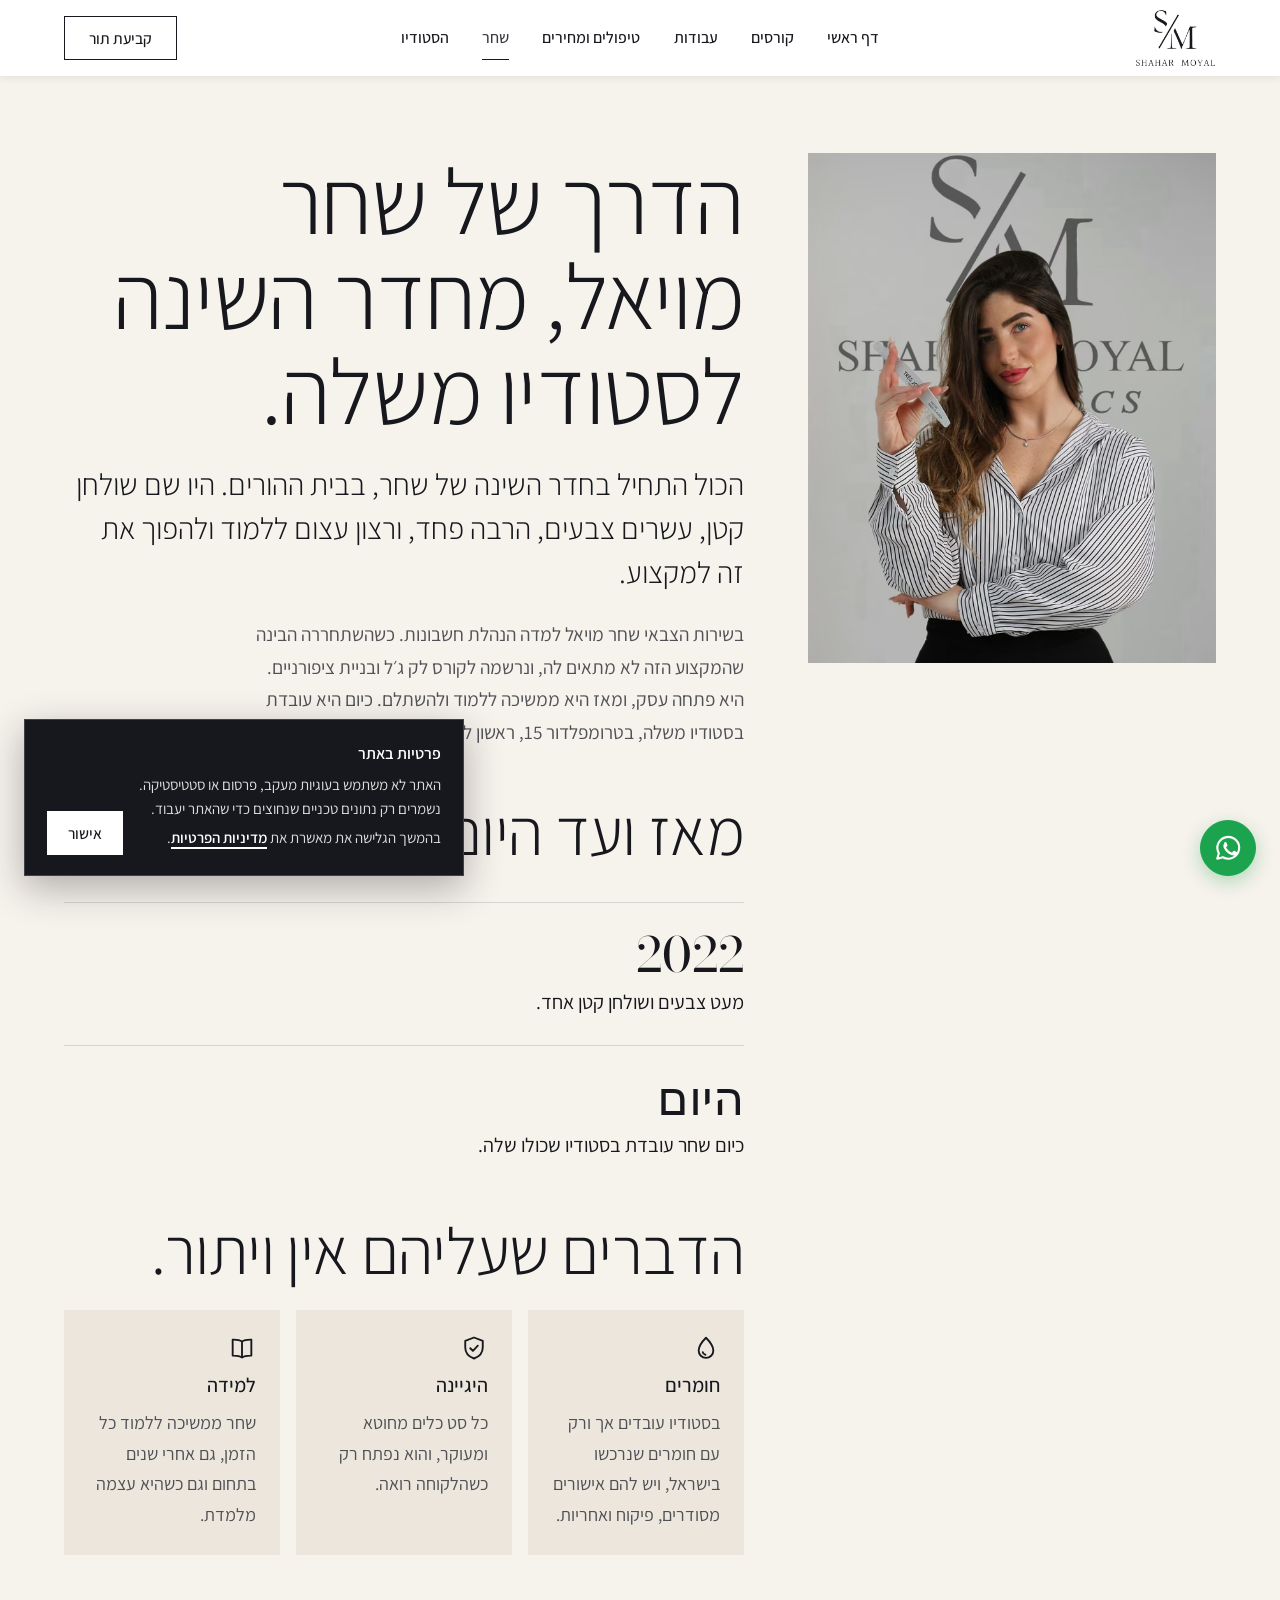
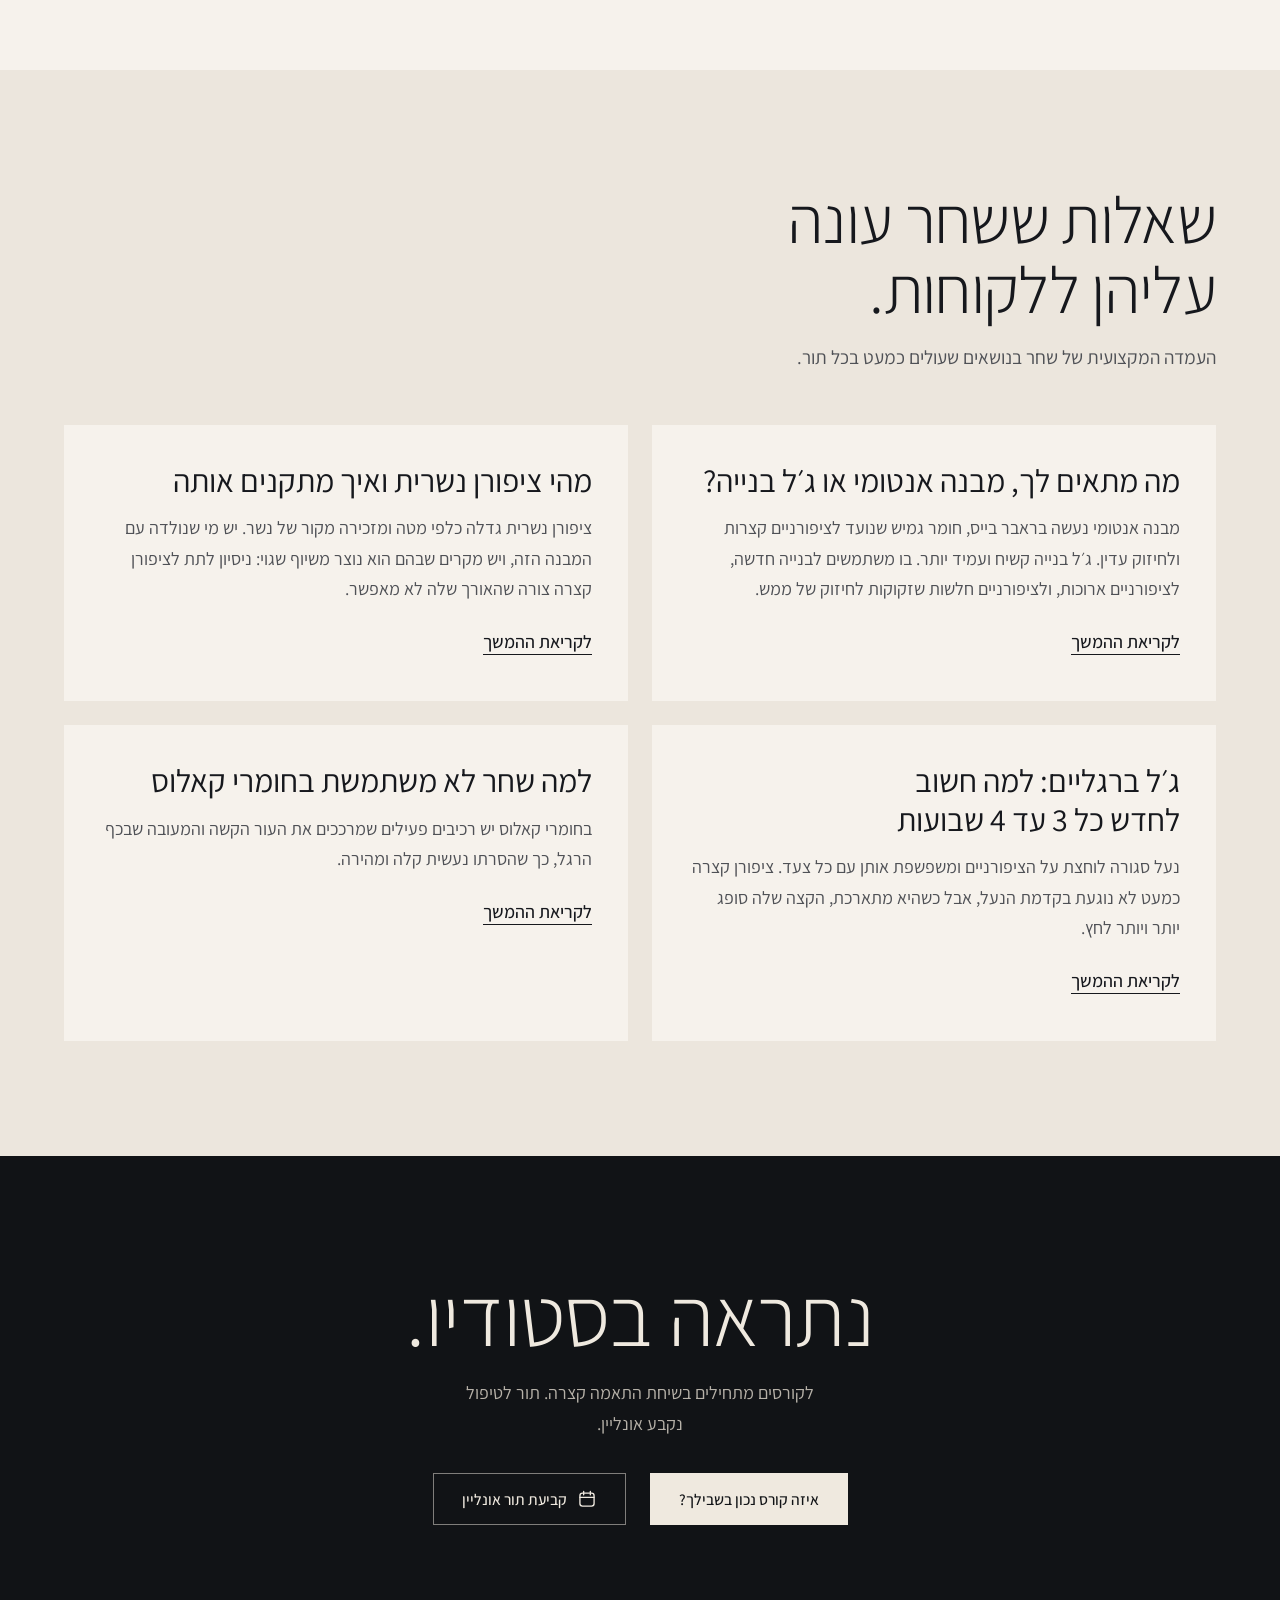
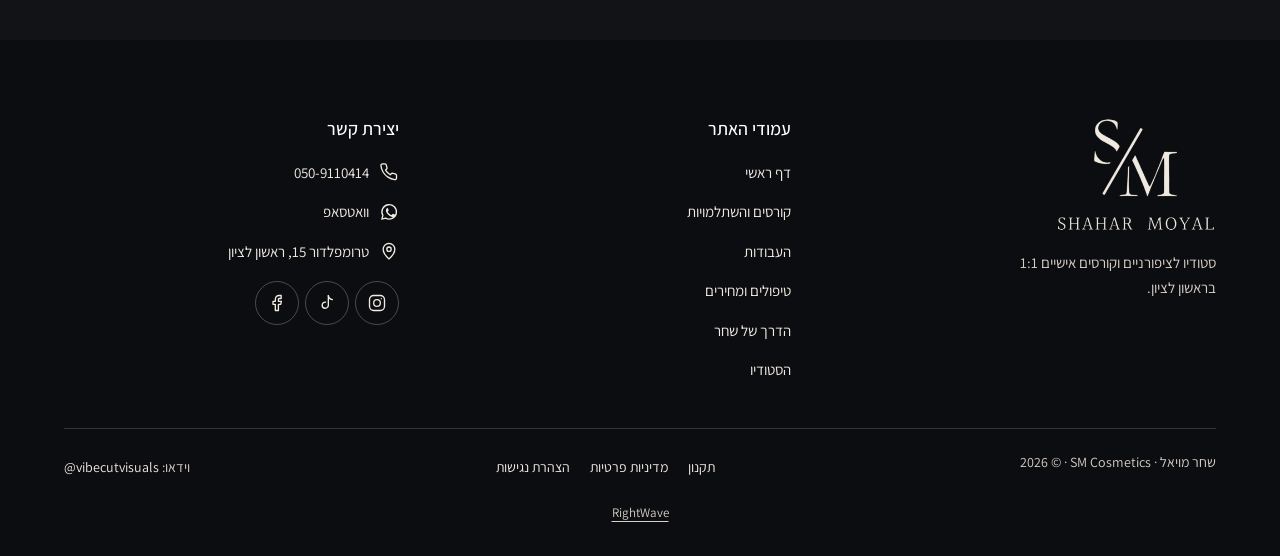
<file: about.html>
<!doctype html>
<html lang="he" dir="rtl">
<head>
<meta charset="utf-8">
<meta name="viewport" content="width=device-width, initial-scale=1, viewport-fit=cover">
<meta http-equiv="Content-Security-Policy" content="default-src 'self'; script-src 'self'; style-src 'self' 'unsafe-inline'; img-src 'self' data:; font-src 'self'; media-src 'self'; connect-src 'self'; object-src 'none'; base-uri 'self'; form-action 'self'; frame-src 'none'; upgrade-insecure-requests">
<meta name="referrer" content="strict-origin-when-cross-origin">
<title>שחר מויאל: הסיפור, מחדר בבית ההורים לסטודיו בראשון לציון</title>
<meta name="description" content="הסיפור של שחר מויאל: משולחן קטן בחדר השינה בבית ההורים ועד סטודיו משלה בטרומפלדור 15, ראשון לציון. הדרך שעברה, הגישה המקצועית שלה והתשובות שהיא נותנת ללקוחות.">
<meta name="robots" content="noindex, nofollow">
<link rel="canonical" href="https://shahar-moyal.1wp.site/about.html">
<meta property="og:type" content="website">
<meta property="og:locale" content="he_IL">
<meta property="og:title" content="שחר מויאל: הסיפור, מחדר בבית ההורים לסטודיו בראשון לציון">
<meta property="og:description" content="הסיפור של שחר מויאל: משולחן קטן בחדר השינה בבית ההורים ועד סטודיו משלה בטרומפלדור 15, ראשון לציון. הדרך שעברה, הגישה המקצועית שלה והתשובות שהיא נותנת ללקוחות.">
<meta property="og:url" content="https://shahar-moyal.1wp.site/about.html">
<meta property="og:site_name" content="שחר מויאל">
<meta property="og:image" content="https://shahar-moyal.1wp.site/assets/brand/og-share.jpg">
<meta property="og:image:secure_url" content="https://shahar-moyal.1wp.site/assets/brand/og-share.jpg">
<meta property="og:image:type" content="image/jpeg">
<meta property="og:image:width" content="1200">
<meta property="og:image:height" content="630">
<meta property="og:image:alt" content="הלוגו של שחר מויאל, האותיות S/M">
<meta name="twitter:card" content="summary_large_image">
<meta name="theme-color" content="#111316">
<link rel="icon" href="assets/brand/icon-64.png" type="image/png">
<link rel="apple-touch-icon" href="assets/brand/icon-180.png">
<link rel="stylesheet" href="styles.css?v=39">
<script src="boot.js?v=39"></script>
<script type="application/ld+json">{"@context": "https://schema.org", "@graph": [{"@type": "NailSalon", "@id": "https://shahar-moyal.1wp.site/#studio", "name": "שחר מויאל SM Cosmetics", "alternateName": "Shahar Moyal", "image": "https://shahar-moyal.1wp.site/assets/brand/og-share.jpg", "url": "https://shahar-moyal.1wp.site/", "telephone": "+972-50-911-0414", "priceRange": "₪₪", "address": {"@type": "PostalAddress", "streetAddress": "טרומפלדור 15", "addressLocality": "ראשון לציון", "addressCountry": "IL"}, "openingHoursSpecification": [{"@type": "OpeningHoursSpecification", "dayOfWeek": "Sunday", "opens": "11:00", "closes": "19:00"}, {"@type": "OpeningHoursSpecification", "dayOfWeek": "Monday", "opens": "10:00", "closes": "18:00"}, {"@type": "OpeningHoursSpecification", "dayOfWeek": "Tuesday", "opens": "10:00", "closes": "19:30"}, {"@type": "OpeningHoursSpecification", "dayOfWeek": "Wednesday", "opens": "10:00", "closes": "18:00"}, {"@type": "OpeningHoursSpecification", "dayOfWeek": "Thursday", "opens": "10:00", "closes": "18:00"}], "sameAs": ["https://www.instagram.com/shahar_moyal_sm/", "https://www.facebook.com/moyal850/", "https://www.tiktok.com/@shaharmoyalsm", "https://kavanu.co/sm-cosmetics"]}, {"@type": "BreadcrumbList", "itemListElement": [{"@type": "ListItem", "position": 1, "name": "דף הבית", "item": "https://shahar-moyal.1wp.site/"}, {"@type": "ListItem", "position": 2, "name": "הדרך של שחר", "item": "https://shahar-moyal.1wp.site/about.html"}]}, {"@type": "Person", "name": "שחר מויאל", "alternateName": "Shahar Moyal", "jobTitle": "בונת ציפורניים ומדריכה", "worksFor": {"@id": "https://shahar-moyal.1wp.site/#studio"}, "image": "https://shahar-moyal.1wp.site/assets/img/shahar-logo-wall-960.webp", "sameAs": ["https://www.instagram.com/shahar_moyal_sm/"]}]}</script>
</head>
<body>
<a class="skip" href="#main">דילוג לתוכן</a>
<header class="bar" data-bar>
  <div class="wrap bar__in">
    <button class="menu-btn" type="button" aria-expanded="false" aria-controls="sheet" aria-label="תפריט" data-menu><svg class="" viewBox="0 0 24 24" aria-hidden="true"><path d="M4 8h16M4 16h16"/></svg></button>
    <a class="brand" href="index.html" aria-label="שחר מויאל, לדף הבית"><img class="brand__dark" src="assets/brand/logo-dark.png" width="1152" height="824" alt=""><img class="brand__light" src="assets/brand/logo-light.png" width="1152" height="824" alt=""></a>
    <nav class="nav" aria-label="ראשי"><a href="index.html">דף ראשי</a><a href="academy.html">קורסים</a><a href="work.html">עבודות</a><a href="treatments.html">טיפולים ומחירים</a><a href="about.html" aria-current="page">שחר</a><a href="index.html#visit">הסטודיו</a></nav>
    <div class="bar__end"><a class="btn btn--sm bar__book" href="https://kavanu.co/sm-cosmetics" target="_blank" rel="noopener" aria-label="קביעת תור"><svg class="ico" viewBox="0 0 24 24" aria-hidden="true"><rect x="3.5" y="5" width="17" height="15.5" rx="3"/><path d="M3.5 10h17M8 3v4M16 3v4"/></svg><span>קביעת תור</span></a></div>
  </div>
</header>
<div class="sheet" id="sheet" hidden data-sheet>
  <nav class="sheet__nav" aria-label="תפריט"><a href="index.html">דף ראשי</a><a href="academy.html">קורסים והשתלמויות</a><a href="work.html">העבודות</a><a href="treatments.html">טיפולים ומחירים</a><a href="about.html" aria-current="page">הדרך של שחר</a><a href="index.html#visit">הסטודיו</a></nav>
  <div class="sheet__end">
    <a class="btn btn--red" href="https://kavanu.co/sm-cosmetics" target="_blank" rel="noopener"><svg class="ico" viewBox="0 0 24 24" aria-hidden="true"><rect x="3.5" y="5" width="17" height="15.5" rx="3"/><path d="M3.5 10h17M8 3v4M16 3v4"/></svg>קביעת תור אונליין</a>
    <a class="btn" href="https://wa.me/972509110414" target="_blank" rel="noopener"><svg class="ico" viewBox="0 0 24 24" aria-hidden="true"><path d="M3.4 20.6l1.25-4.45A8.7 8.7 0 1 1 7.9 19.4z" stroke-linejoin="round"/><path d="M9.05 7.7c.2-.4.42-.42.62-.42h.48c.17 0 .4.03.58.5l.8 1.9c.08.2.1.38-.02.55l-.38.58-.42.45c-.13.14-.27.3-.1.6.18.3.8 1.3 1.73 2.12 1.2 1.05 2.2 1.38 2.5 1.53.3.15.48.12.65-.08l.88-1.06c.2-.27.38-.22.63-.13l1.88.9c.26.12.43.2.5.3.06.12.06.68-.17 1.33-.24.65-1.38 1.26-1.9 1.3-.5.05-.98.23-3.27-.68-2.77-1.1-4.5-3.94-4.65-4.14-.13-.18-1.1-1.47-1.1-2.8 0-1.33.7-1.98.95-2.25z" fill="currentColor" stroke="none"/></svg>וואטסאפ</a>
    <p class="sheet__meta">טרומפלדור 15, ראשון לציון · <a href="tel:+972509110414"><bdi>050-9110414</bdi></a></p>
  </div>
</div>
<main id="main">
<section aria-labelledby="story-t">
  <div class="wrap story">
    <figure class="story__portrait arch"><picture><source type="image/avif" srcset="assets/img/shahar-logo-wall-640.avif 640w, assets/img/shahar-logo-wall-960.avif 960w" sizes="(min-width: 900px) 50vw, 100vw"><img src="assets/img/shahar-logo-wall-960.webp" srcset="assets/img/shahar-logo-wall-640.webp 640w, assets/img/shahar-logo-wall-960.webp 960w" sizes="(min-width: 900px) 50vw, 100vw" width="960" height="1200" alt="שחר מויאל עומדת בסטודיו ליד קיר הלוגו" fetchpriority="high"></picture></figure>
    <div class="story__copy">
      <h1 class="h1" id="story-t">הדרך של שחר מויאל, מחדר השינה לסטודיו משלה.</h1>
      <p class="quote">הכול התחיל בחדר השינה של שחר, בבית ההורים. היו שם שולחן קטן, עשרים צבעים, הרבה פחד, ורצון עצום ללמוד ולהפוך את זה למקצוע.</p>
      <p class="lead">בשירות הצבאי שחר מויאל למדה הנהלת חשבונות. כשהשתחררה הבינה שהמקצוע הזה לא מתאים לה, ונרשמה לקורס לק ג׳ל ובניית ציפורניים. היא פתחה עסק, ומאז היא ממשיכה ללמוד ולהשתלם. כיום היא עובדת בסטודיו משלה, בטרומפלדור 15, ראשון לציון.</p>
      <h2 class="h2" style="margin-top:24px">מאז ועד היום.</h2>
      <ol class="road"><li class="road__i road__i--text"><div><p class="road__k">2022</p><p class="road__t">מעט צבעים ושולחן קטן אחד.</p></div></li><li class="road__i road__i--text"><div><p class="road__k">היום</p><p class="road__t">כיום שחר עובדת בסטודיו שכולו שלה.</p></div></li></ol>
      <h2 class="h2" style="margin-top:32px">הדברים שעליהם אין ויתור.</h2>
      <ul class="vows"><li><svg class="ico" viewBox="0 0 24 24" aria-hidden="true"><path d="M12 3.200s6.300 6.300 6.300 11A6.300 6.300 0 0 1 5.700 14.200c0-4.700 6.300-11 6.300-11z"/><path d="M9.200 15.500a3 3 0 0 0 2.300 2.300"/></svg><b>חומרים</b><span>בסטודיו עובדים אך ורק עם חומרים שנרכשו בישראל, ויש להם אישורים מסודרים, פיקוח ואחריות.</span></li><li><svg class="ico" viewBox="0 0 24 24" aria-hidden="true"><path d="M12 3l7.500 2.800v5.700c0 4.600-3.100 7.900-7.500 9.500-4.400-1.600-7.500-4.900-7.500-9.500V5.800z"/><path d="M8.800 12.200l2.300 2.300 4.200-4.500"/></svg><b>היגיינה</b><span>כל סט כלים מחוטא ומעוקר, והוא נפתח רק כשהלקוחה רואה.</span></li><li><svg class="ico" viewBox="0 0 24 24" aria-hidden="true"><path d="M12 6.500C10.300 5.200 7.800 4.700 4 4.800v13.700c3.800-.1 6.300.4 8 1.700 1.700-1.300 4.200-1.800 8-1.700V4.800c-3.800-.1-6.300.4-8 1.700zM12 6.500v13.700"/></svg><b>למידה</b><span>שחר ממשיכה ללמוד כל הזמן, גם אחרי שנים בתחום וגם כשהיא עצמה מלמדת.</span></li></ul>
    </div>
  </div>
</section>

<section class="sec sec--mist" id="notes" aria-labelledby="notes-t">
  <div class="wrap">
    <header class="sec__head">
      <h2 class="h2" id="notes-t">שאלות ששחר עונה עליהן ללקוחות.</h2>
      <p class="lead">העמדה המקצועית של שחר בנושאים שעולים כמעט בכל תור.</p>
    </header>
    <div class="essays"><article class="essay"><h3 class="h3">מה מתאים לך, מבנה אנטומי או ג׳ל בנייה?</h3><p>מבנה אנטומי נעשה בראבר בייס, חומר גמיש שנועד לציפורניים קצרות ולחיזוק עדין. ג׳ל בנייה קשיח ועמיד יותר. בו משתמשים לבנייה חדשה, לציפורניים ארוכות, ולציפורניים חלשות שזקוקות לחיזוק של ממש.</p><details><summary>לקריאת ההמשך</summary><p>ציפורניים דקות, גמישות או כאלה שנשברות מהר צריכות יותר מראבר בייס בלבד. אין סיבה לחשוש ממראה עבה: ג׳ל בנייה מחזק את הציפורן ומאזן את המבנה שלה, והיא נשארת טבעית למראה, רק חזקה ובריאה יותר.</p></details></article><article class="essay"><h3 class="h3">מהי ציפורן נשרית ואיך מתקנים אותה</h3><p>ציפורן נשרית גדלה כלפי מטה ומזכירה מקור של נשר. יש מי שנולדה עם המבנה הזה, ויש מקרים שבהם הוא נוצר משיוף שגוי: ניסיון לתת לציפורן קצרה צורה שהאורך שלה לא מאפשר.</p><details><summary>לקריאת ההמשך</summary><p>שחר מתקנת את זה בבנייה: היא מאזנת את הציפורן ומחזירה לה מבנה חזק וישר. על התיקון חוזרים אחת לחודש וחצי עד שלושה חודשים, בהתאם למבנה של כל לקוחה.</p></details></article><article class="essay"><h3 class="h3">ג׳ל ברגליים: למה חשוב לחדש כל 3 עד 4 שבועות</h3><p>נעל סגורה לוחצת על הציפורניים ומשפשפת אותן עם כל צעד. ציפורן קצרה כמעט לא נוגעת בקדמת הנעל, אבל כשהיא מתארכת, הקצה שלה סופג יותר ויותר לחץ.</p><details><summary>לקריאת ההמשך</summary><p>לק ג׳ל מקשיח את לוחית הציפורן, ולכן היא מתגמשת פחות. הלחץ שמופעל על הקצה מועבר אל הציפורן ואל נקודת החיבור שלה עם מיטת הציפורן. עם הזמן זה עלול להביא לרגישות, להתרוממות ולשינוי במבנה.</p><p>מכאן ההמלצה של שחר לחדש כל 3 עד 4 שבועות. הסיבה היא לא העמידות של הלק: גם כשהוא עדיין נראה מושלם, הציפורן שמתחתיו לא מפסיקה לגדול.</p></details></article><article class="essay"><h3 class="h3">למה שחר לא משתמשת בחומרי קאלוס</h3><p>בחומרי קאלוס יש רכיבים פעילים שמרככים את העור הקשה והמעובה שבכף הרגל, כך שהסרתו נעשית קלה ומהירה.</p><details><summary>לקריאת ההמשך</summary><p>העור הוא שכבת הגנה טבעית של הגוף, ולכן מסירים ממנו רק מה שבאמת צריך, לא יותר. שחר עובדת בשיטה מכנית ומבוקרת, וכך השליטה בתהליך נשארת כולה בידיים שלה.</p><p>כשמסירים עור קשה באגרסיביות, ההגנה הזו עלולה להיפגע. עור שאיבד שכבות קרטין רבות מדי עלול להיות דק ורגיש יותר, ולעמוד פחות טוב בלחצים של היום יום. בחומר קאלוס, עיקר הנזק נגרם כבר במהלך הטיפול.</p><p>זו הסיבה שהגישה של שחר בפדיקור חד משמעית: מורידים רק את מה שנדרש, שומרים על שכבות ההגנה הטבעיות של העור, ובכל שלב עובדים בהבנה, בדיוק ובשליטה מלאה.</p></details></article></div>
  </div>
</section>

<section class="close" aria-labelledby="close-t">
  <div class="wrap">
    <h2 class="h2" id="close-t">נתראה בסטודיו.</h2>
    <p>לקורסים מתחילים בשיחת התאמה קצרה. תור לטיפול נקבע אונליין.</p>
    <div class="go">
      <a class="btn btn--light" href="academy.html#finder">איזה קורס נכון בשבילך?</a>
      <a class="btn btn--ghost" href="https://kavanu.co/sm-cosmetics" target="_blank" rel="noopener"><svg class="ico" viewBox="0 0 24 24" aria-hidden="true"><rect x="3.5" y="5" width="17" height="15.5" rx="3"/><path d="M3.5 10h17M8 3v4M16 3v4"/></svg>קביעת תור אונליין</a>
    </div>
  </div>
</section>

</main>
<footer class="foot">
  <div class="wrap">
    <div class="foot__in">
      <div>
        <img src="assets/brand/logo-light.png" width="1152" height="824" alt="Shahar Moyal">
        <p style="margin-top:18px;max-width:34ch">סטודיו לציפורניים וקורסים אישיים 1:1 בראשון לציון.</p>
      </div>
      <div>
        <p class="foot__t">עמודי האתר</p>
        <nav class="foot__nav" aria-label="עמודי האתר"><a href="index.html">דף ראשי</a><a href="academy.html">קורסים והשתלמויות</a><a href="work.html">העבודות</a><a href="treatments.html">טיפולים ומחירים</a><a href="about.html">הדרך של שחר</a><a href="index.html#visit">הסטודיו</a></nav>
      </div>
      <div>
        <p class="foot__t">יצירת קשר</p>
        <div class="foot__list">
          <a href="tel:+972509110414"><svg class="ico" viewBox="0 0 24 24" aria-hidden="true"><path d="M21 16.4v2.8a1.9 1.9 0 0 1-2.1 1.9 18.6 18.6 0 0 1-8.1-2.9 18.3 18.3 0 0 1-5.6-5.6A18.6 18.6 0 0 1 2.3 4.4 1.9 1.9 0 0 1 4.2 2.3H7a1.9 1.9 0 0 1 1.9 1.6c.1.9.3 1.8.6 2.6a1.9 1.9 0 0 1-.4 2L7.9 9.7a15 15 0 0 0 5.6 5.6l1.2-1.2a1.9 1.9 0 0 1 2-.4c.8.3 1.7.5 2.6.6A1.9 1.9 0 0 1 21 16.4z"/></svg><bdi>050-9110414</bdi></a>
          <a href="https://wa.me/972509110414" target="_blank" rel="noopener"><svg class="ico" viewBox="0 0 24 24" aria-hidden="true"><path d="M3.4 20.6l1.25-4.45A8.7 8.7 0 1 1 7.9 19.4z" stroke-linejoin="round"/><path d="M9.05 7.7c.2-.4.42-.42.62-.42h.48c.17 0 .4.03.58.5l.8 1.9c.08.2.1.38-.02.55l-.38.58-.42.45c-.13.14-.27.3-.1.6.18.3.8 1.3 1.73 2.12 1.2 1.05 2.2 1.38 2.5 1.53.3.15.48.12.65-.08l.88-1.06c.2-.27.38-.22.63-.13l1.88.9c.26.12.43.2.5.3.06.12.06.68-.17 1.33-.24.65-1.38 1.26-1.9 1.3-.5.05-.98.23-3.27-.68-2.77-1.1-4.5-3.94-4.65-4.14-.13-.18-1.1-1.47-1.1-2.8 0-1.33.7-1.98.95-2.25z" fill="currentColor" stroke="none"/></svg>וואטסאפ</a>
          <a href="index.html#visit"><svg class="ico" viewBox="0 0 24 24" aria-hidden="true"><path d="M12 21.5s7-6.2 7-11.6a7 7 0 1 0-14 0c0 5.4 7 11.6 7 11.6z"/><circle cx="12" cy="9.8" r="2.6"/></svg>טרומפלדור 15, ראשון לציון</a>
        </div>
        <div class="foot__social">
          <a href="https://www.instagram.com/shahar_moyal_sm/" target="_blank" rel="noopener" aria-label="אינסטגרם"><svg class="ico" viewBox="0 0 24 24" aria-hidden="true"><rect x="3" y="3" width="18" height="18" rx="5"/><circle cx="12" cy="12" r="4"/><path d="M17.2 6.8h.01"/></svg></a>
          <a href="https://www.tiktok.com/@shaharmoyalsm" target="_blank" rel="noopener" aria-label="טיקטוק"><svg class="ico" viewBox="0 0 24 24" aria-hidden="true"><path d="M13.6 3.2v11.4a3.7 3.7 0 1 1-3.7-3.7h.5"/><path d="M13.6 3.2c.4 2.6 2.2 4.4 4.9 4.7"/></svg></a>
          <a href="https://www.facebook.com/moyal850/" target="_blank" rel="noopener" aria-label="פייסבוק"><svg class="ico" viewBox="0 0 24 24" aria-hidden="true"><path d="M17 3h-2.6A4.4 4.4 0 0 0 10 7.4V10H7.2v3.6H10V21h3.7v-7.4h2.7l.9-3.6h-3.6V7.6a1 1 0 0 1 1-1H17z"/></svg></a>
        </div>
      </div>
    </div>
    <p class="foot__small"><span>שחר מויאל · <bdi>SM Cosmetics</bdi> · © 2026</span><span class="foot__legal"><a href="terms.html">תקנון</a><a href="privacy.html">מדיניות פרטיות</a><a href="accessibility.html">הצהרת נגישות</a></span><span>וידאו: <a href="https://www.instagram.com/vibecutvisuals/" target="_blank" rel="noopener" dir="ltr">@vibecutvisuals</a></span></p>
    <p class="foot__credit"><a href="https://rightwave.co.il/" target="_blank" rel="noopener" dir="ltr">RightWave</a></p>
  </div>
</footer>

<nav class="dock" aria-label="פעולות מהירות" data-dock>
  <a href="academy.html">קורסים</a>
  <a href="https://kavanu.co/sm-cosmetics" target="_blank" rel="noopener"><svg class="ico" viewBox="0 0 24 24" aria-hidden="true"><rect x="3.5" y="5" width="17" height="15.5" rx="3"/><path d="M3.5 10h17M8 3v4M16 3v4"/></svg>קביעת תור</a>
  <a href="https://wa.me/972509110414" target="_blank" rel="noopener"><svg class="ico" viewBox="0 0 24 24" aria-hidden="true"><path d="M3.4 20.6l1.25-4.45A8.7 8.7 0 1 1 7.9 19.4z" stroke-linejoin="round"/><path d="M9.05 7.7c.2-.4.42-.42.62-.42h.48c.17 0 .4.03.58.5l.8 1.9c.08.2.1.38-.02.55l-.38.58-.42.45c-.13.14-.27.3-.1.6.18.3.8 1.3 1.73 2.12 1.2 1.05 2.2 1.38 2.5 1.53.3.15.48.12.65-.08l.88-1.06c.2-.27.38-.22.63-.13l1.88.9c.26.12.43.2.5.3.06.12.06.68-.17 1.33-.24.65-1.38 1.26-1.9 1.3-.5.05-.98.23-3.27-.68-2.77-1.1-4.5-3.94-4.65-4.14-.13-.18-1.1-1.47-1.1-2.8 0-1.33.7-1.98.95-2.25z" fill="currentColor" stroke="none"/></svg>וואטסאפ</a>
</nav>
<a class="wa-float" href="https://wa.me/972509110414" target="_blank" rel="noopener" aria-label="וואטסאפ לשחר"><svg class="ico" viewBox="0 0 24 24" aria-hidden="true"><path d="M3.4 20.6l1.25-4.45A8.7 8.7 0 1 1 7.9 19.4z" stroke-linejoin="round"/><path d="M9.05 7.7c.2-.4.42-.42.62-.42h.48c.17 0 .4.03.58.5l.8 1.9c.08.2.1.38-.02.55l-.38.58-.42.45c-.13.14-.27.3-.1.6.18.3.8 1.3 1.73 2.12 1.2 1.05 2.2 1.38 2.5 1.53.3.15.48.12.65-.08l.88-1.06c.2-.27.38-.22.63-.13l1.88.9c.26.12.43.2.5.3.06.12.06.68-.17 1.33-.24.65-1.38 1.26-1.9 1.3-.5.05-.98.23-3.27-.68-2.77-1.1-4.5-3.94-4.65-4.14-.13-.18-1.1-1.47-1.1-2.8 0-1.33.7-1.98.95-2.25z" fill="currentColor" stroke="none"/></svg></a>

<section class="consent" data-consent hidden aria-labelledby="consent-t">
  <p class="consent__t" id="consent-t">פרטיות באתר</p>
  <p class="consent__p">האתר לא משתמש בעוגיות מעקב, פרסום או סטטיסטיקה. נשמרים רק נתונים טכניים שנחוצים כדי שהאתר יעבוד. בהמשך הגלישה את מאשרת את <a class="link" href="privacy.html">מדיניות הפרטיות</a>.</p>
  <button class="btn btn--sm consent__ok" type="button" data-consent-ok>אישור</button>
</section>
<script src="app.js?v=39" defer></script>
</body>
</html>
</file>
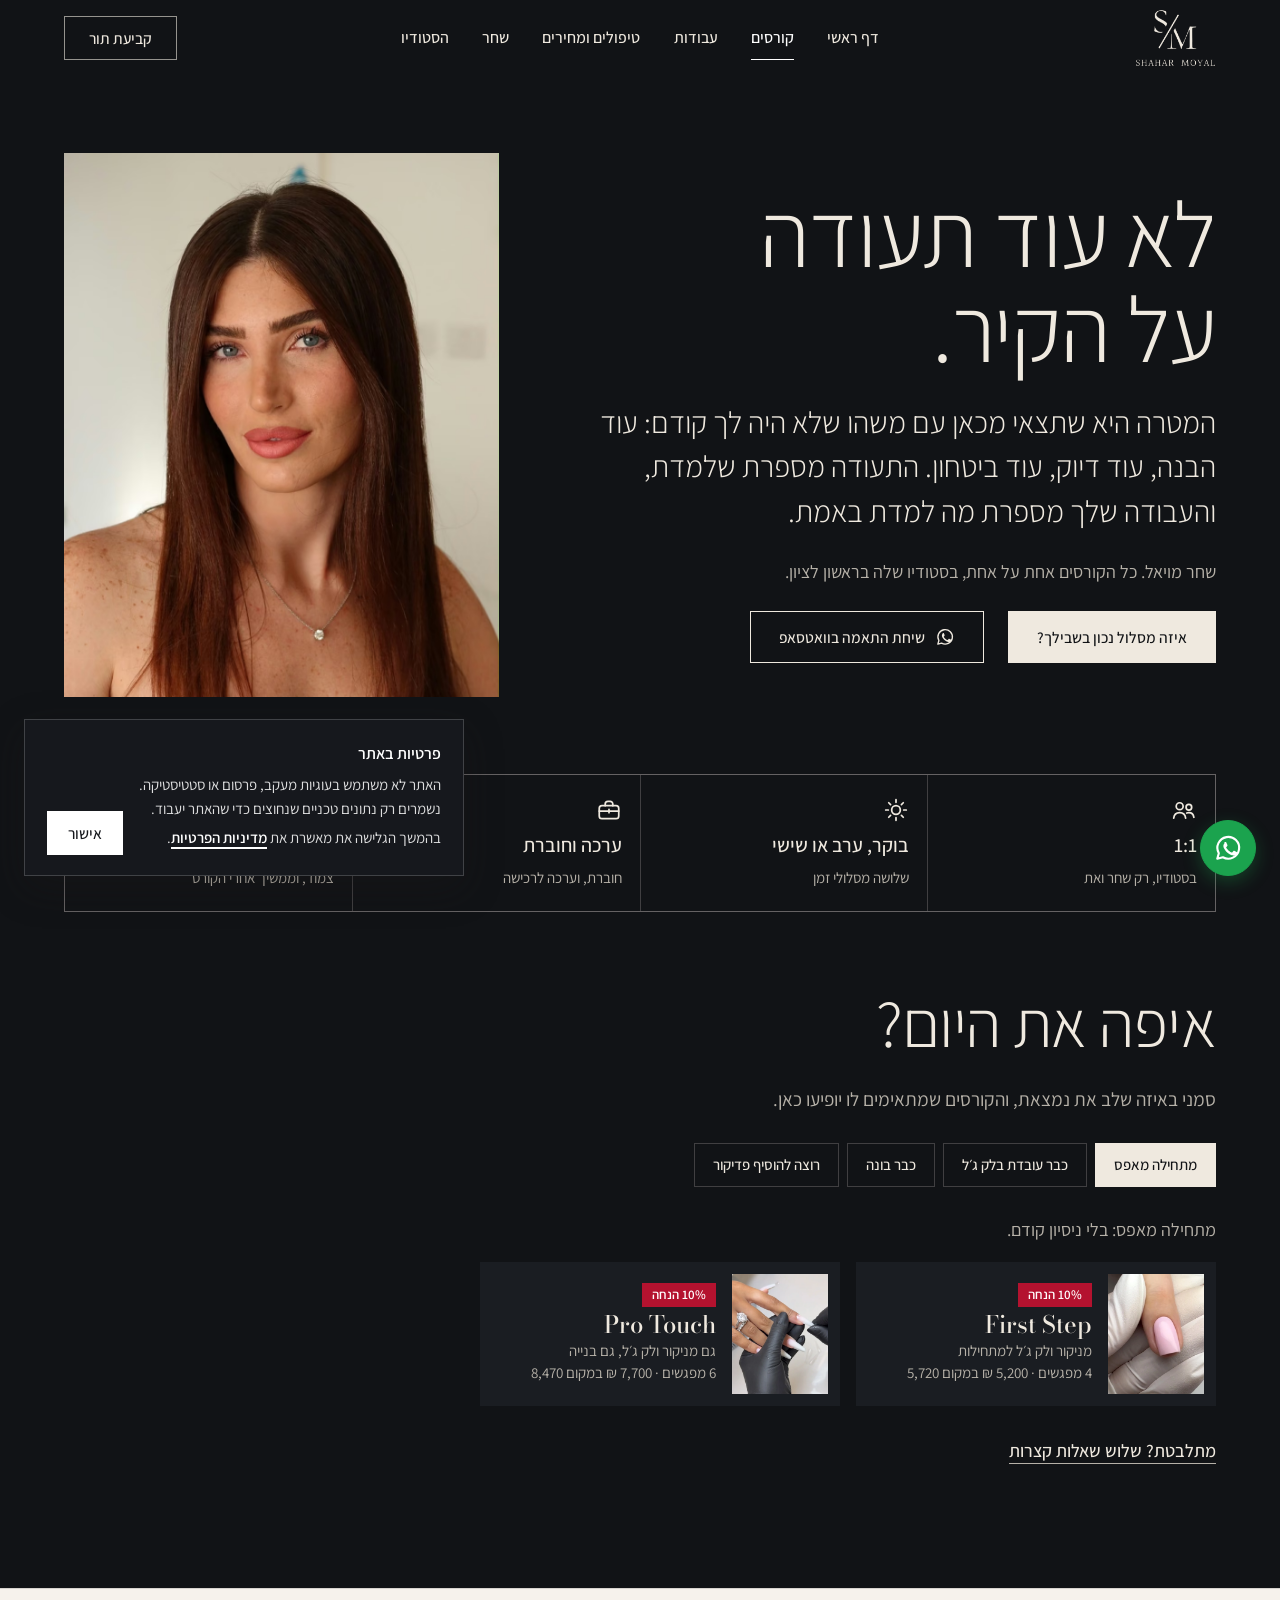
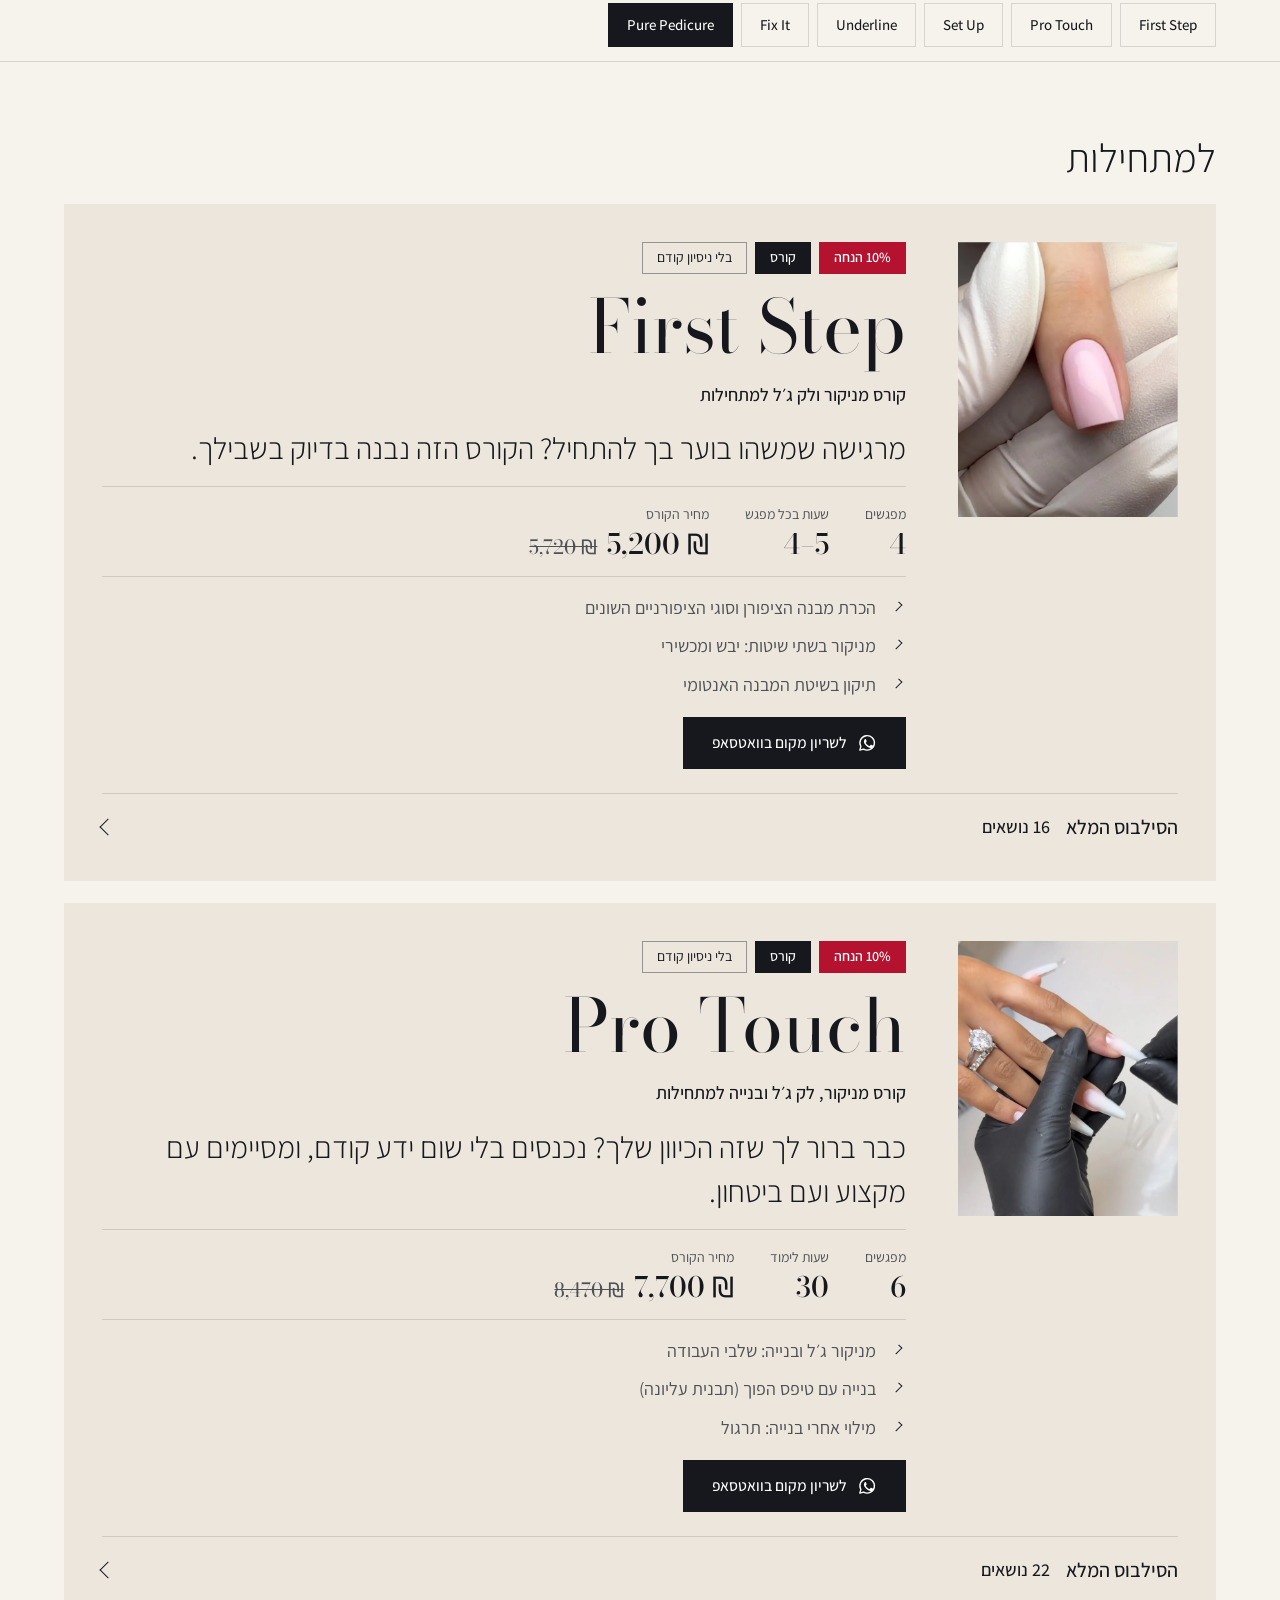
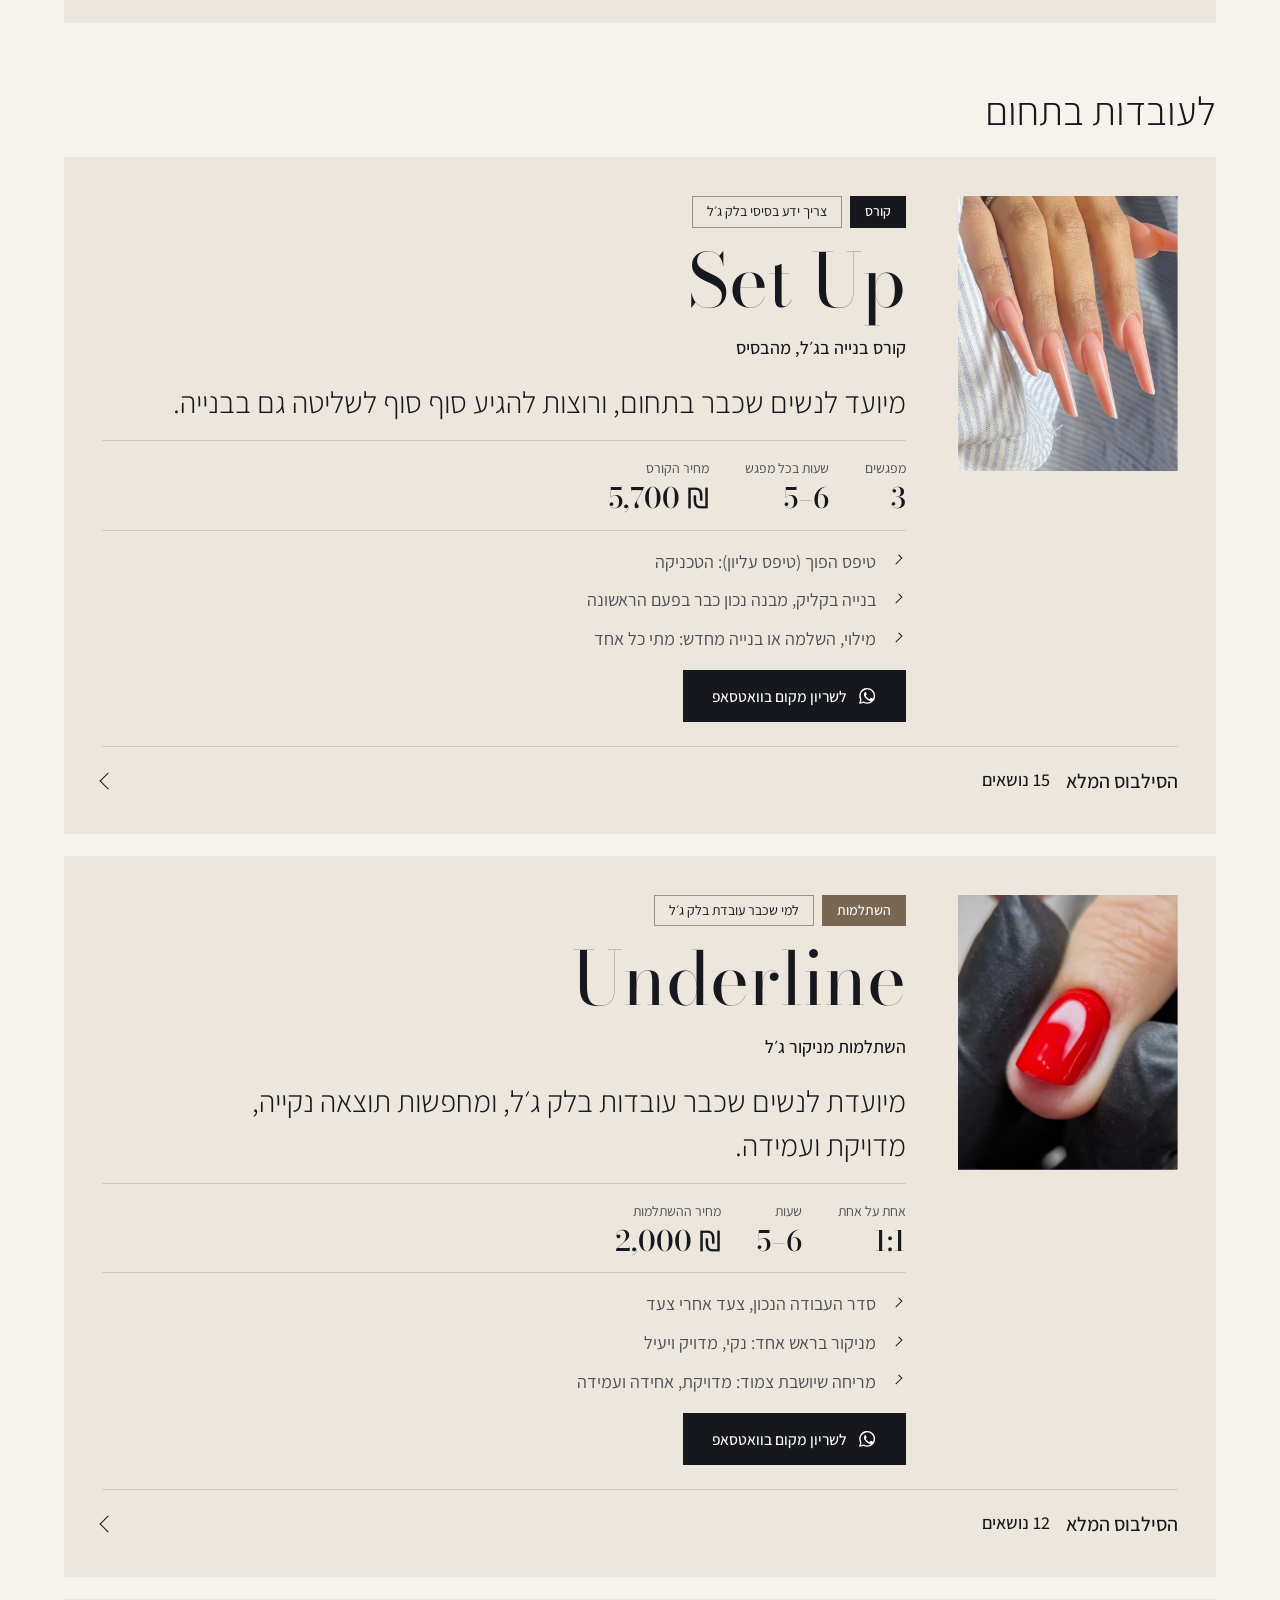
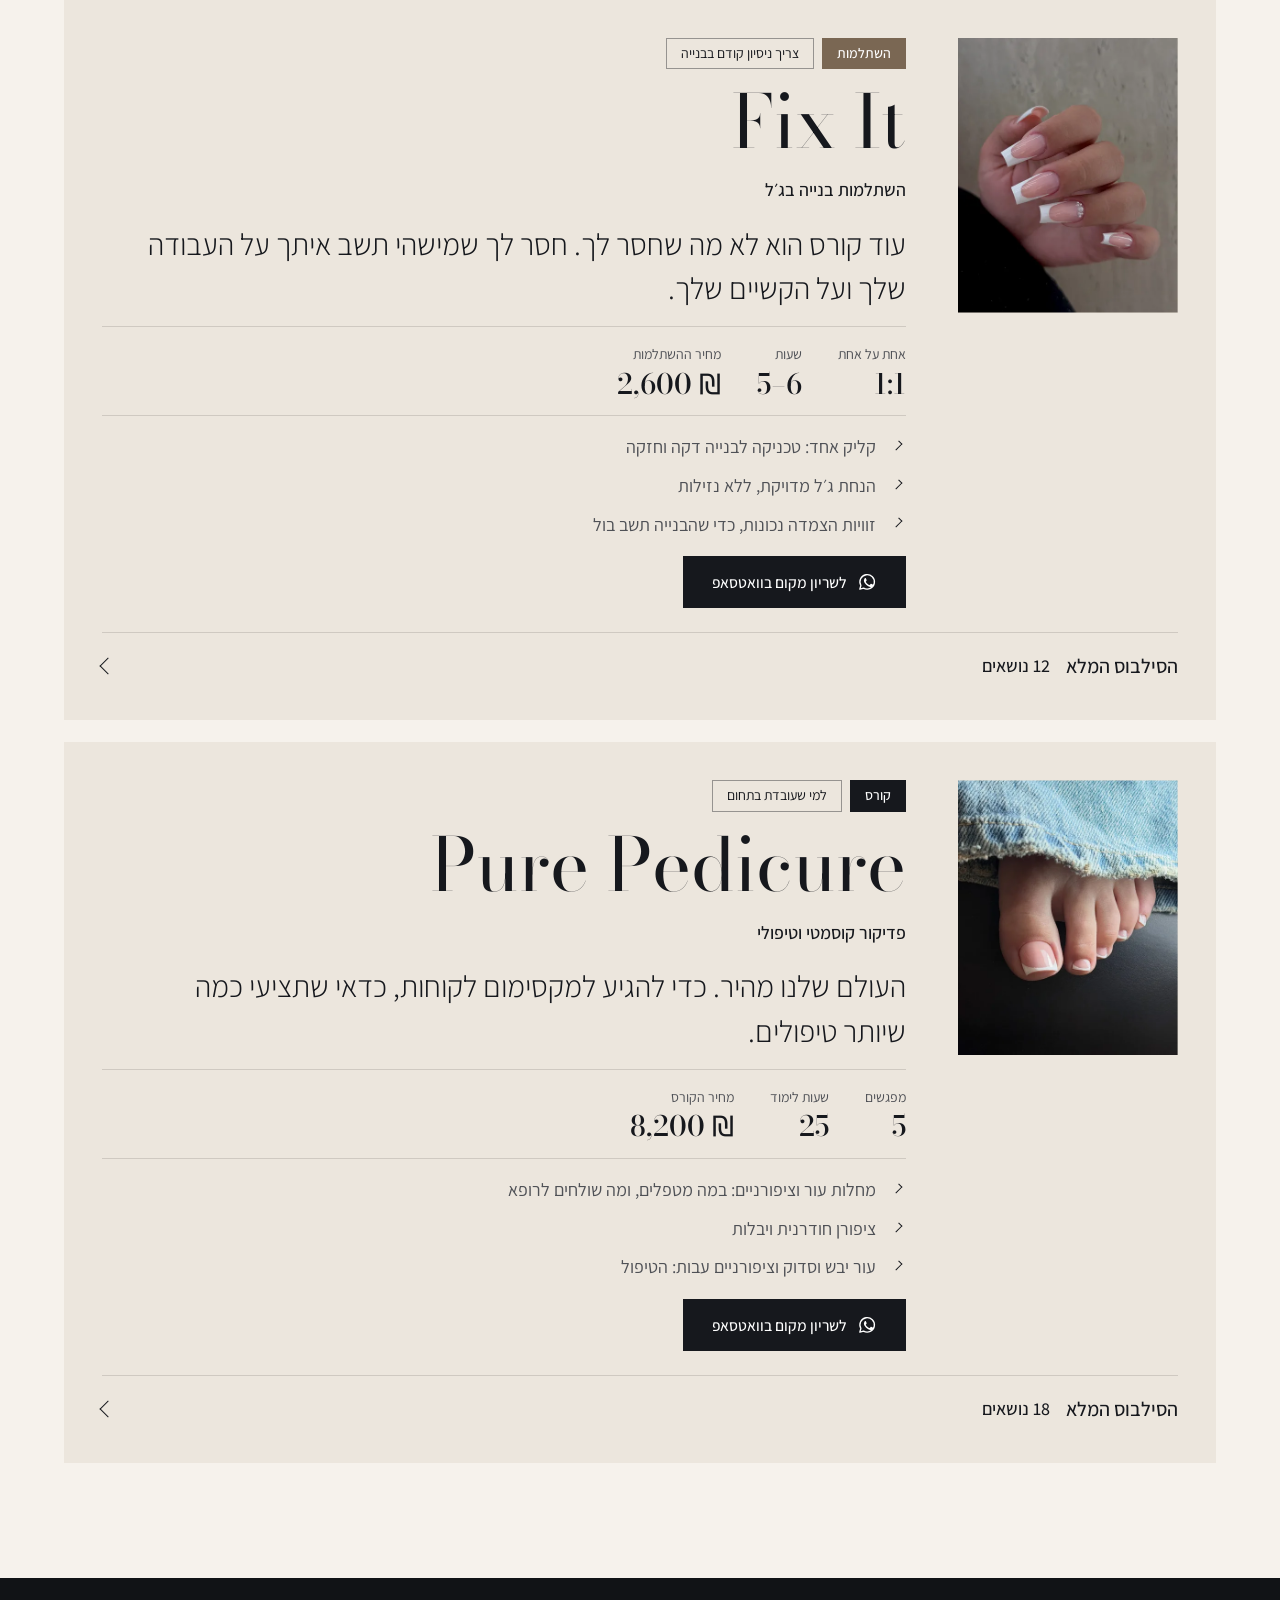
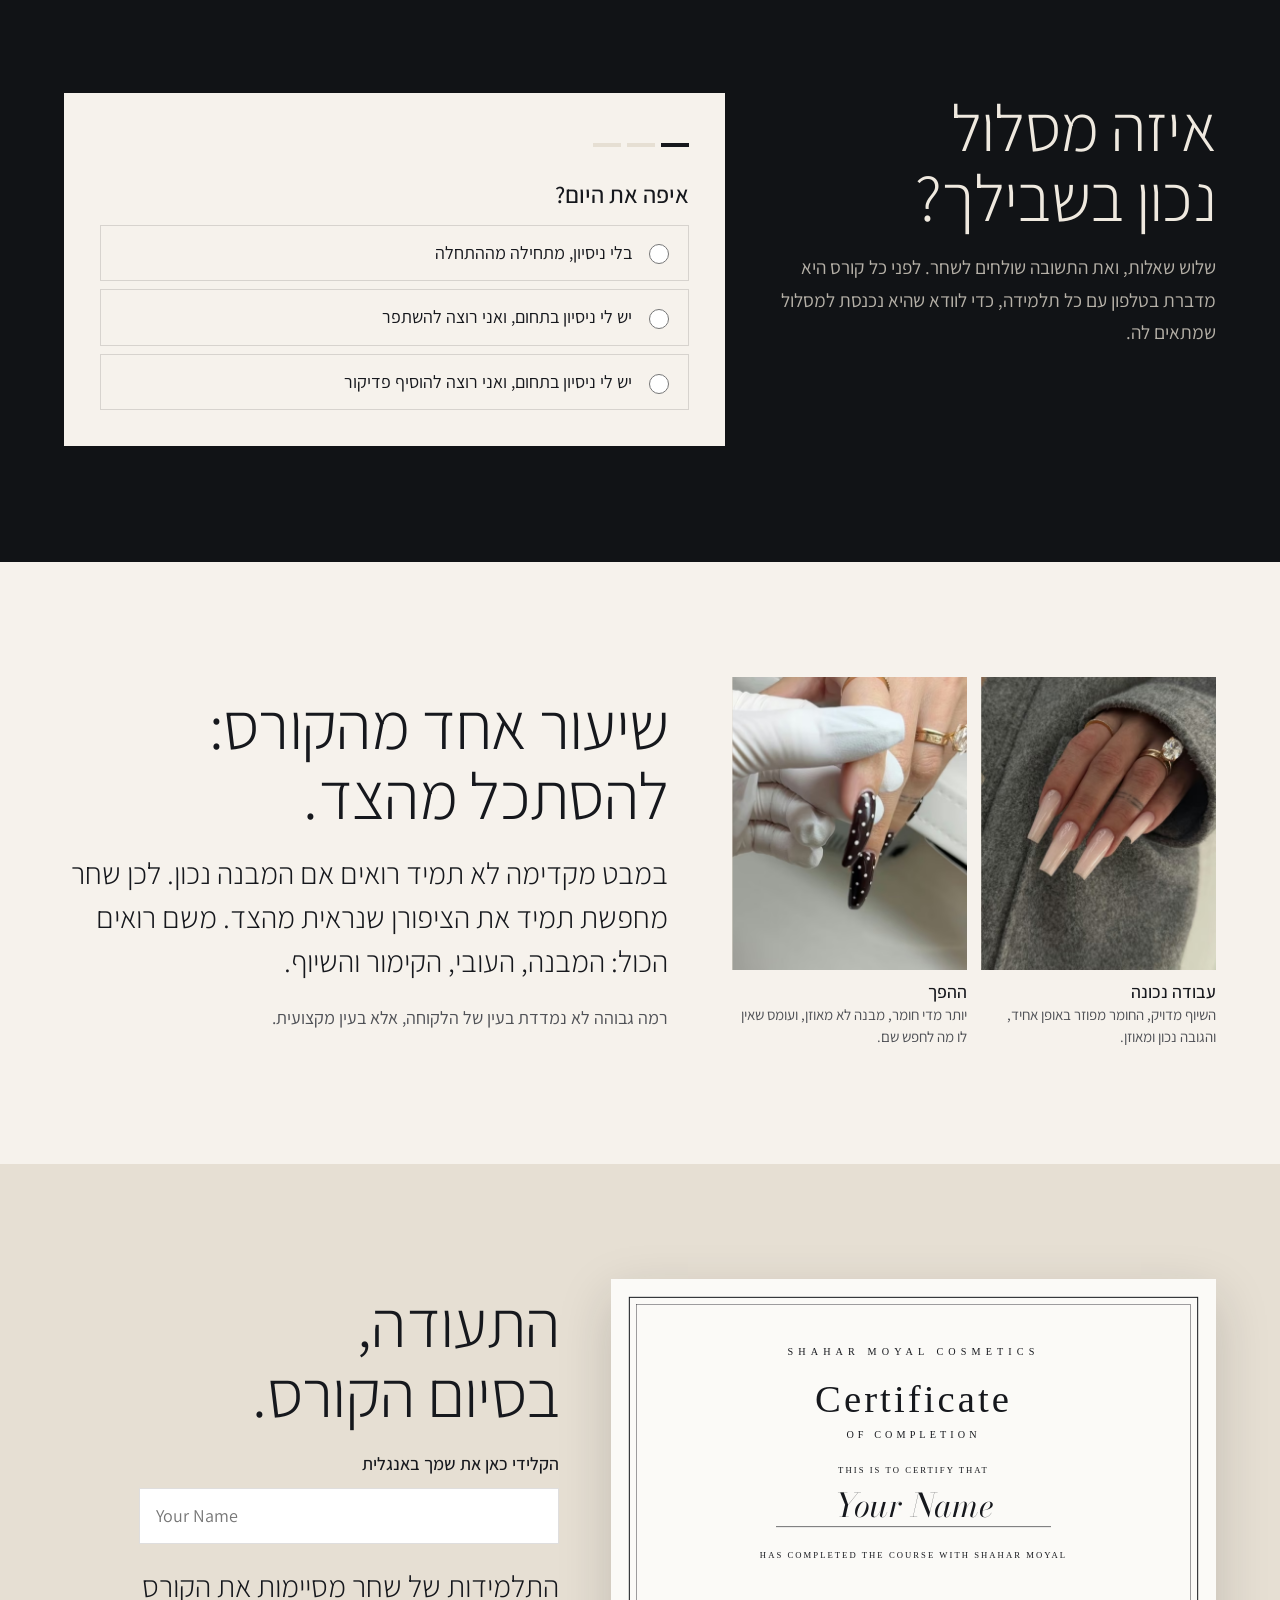
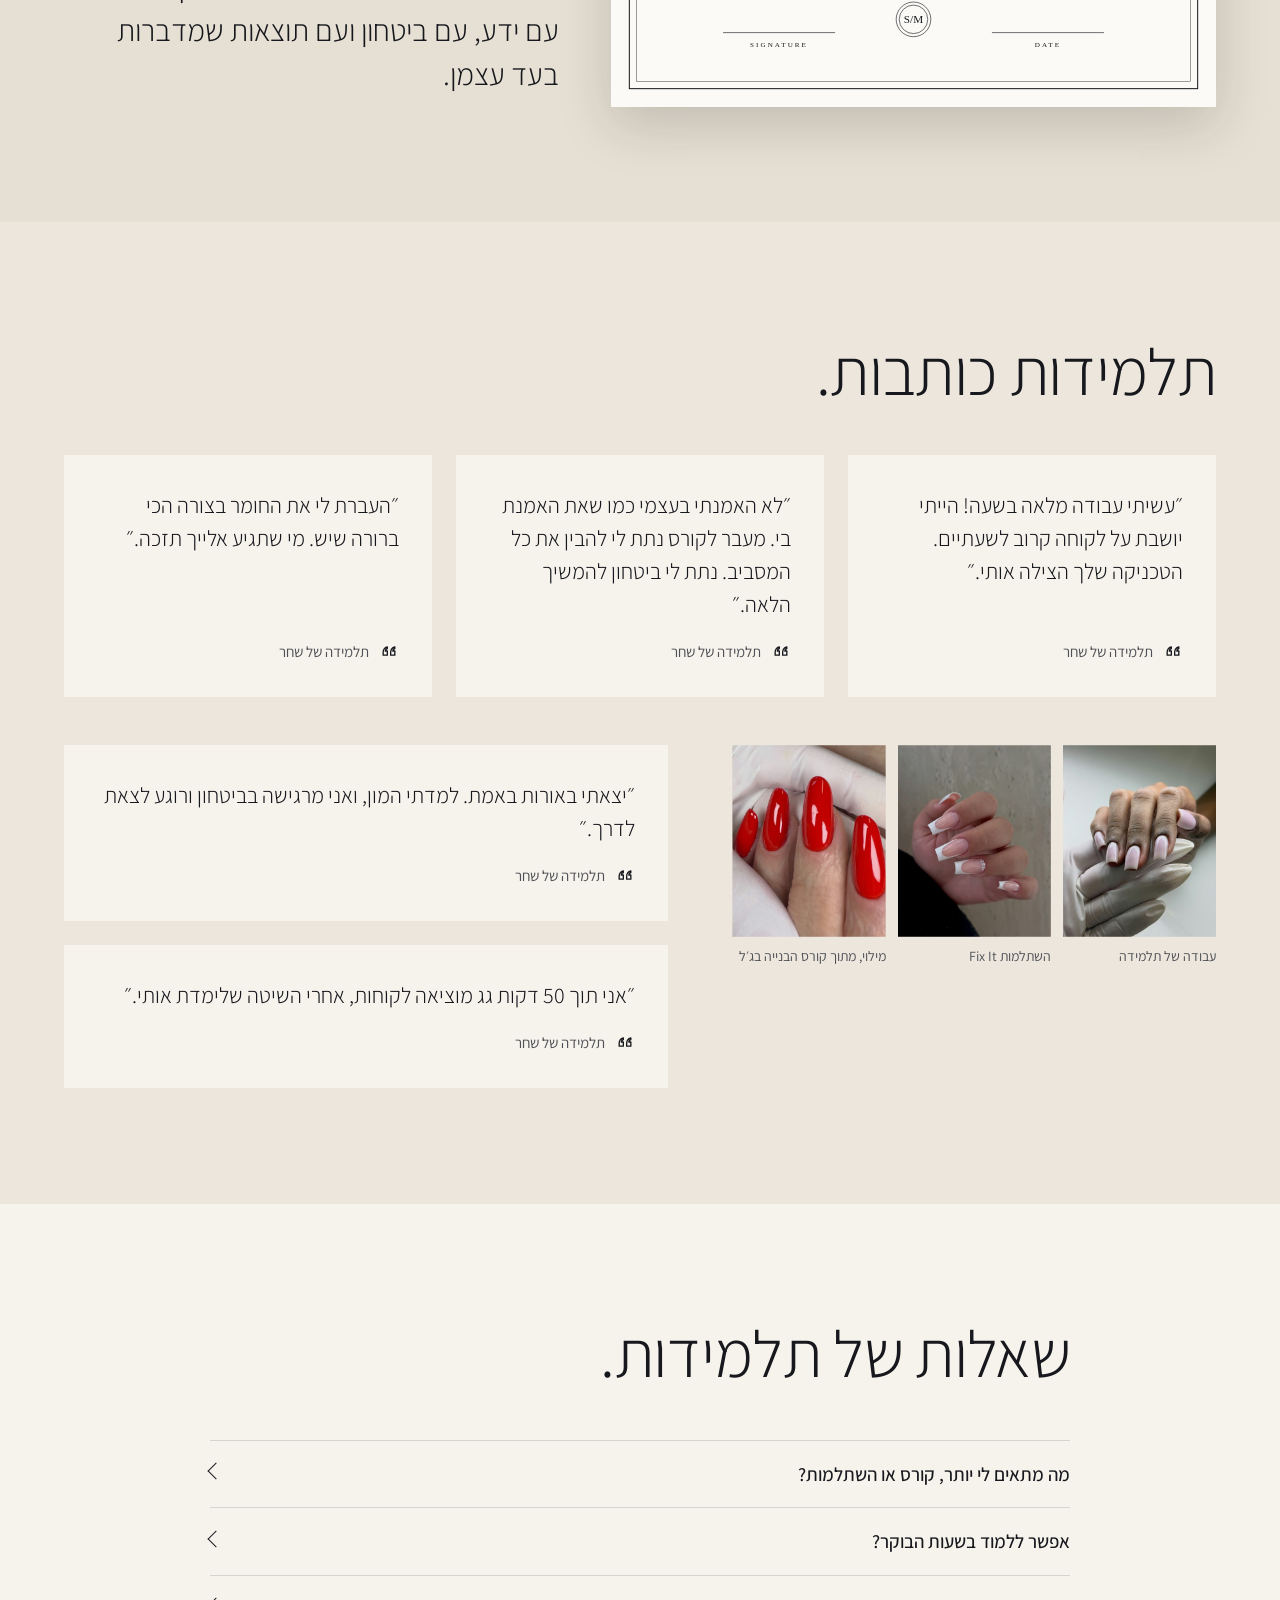
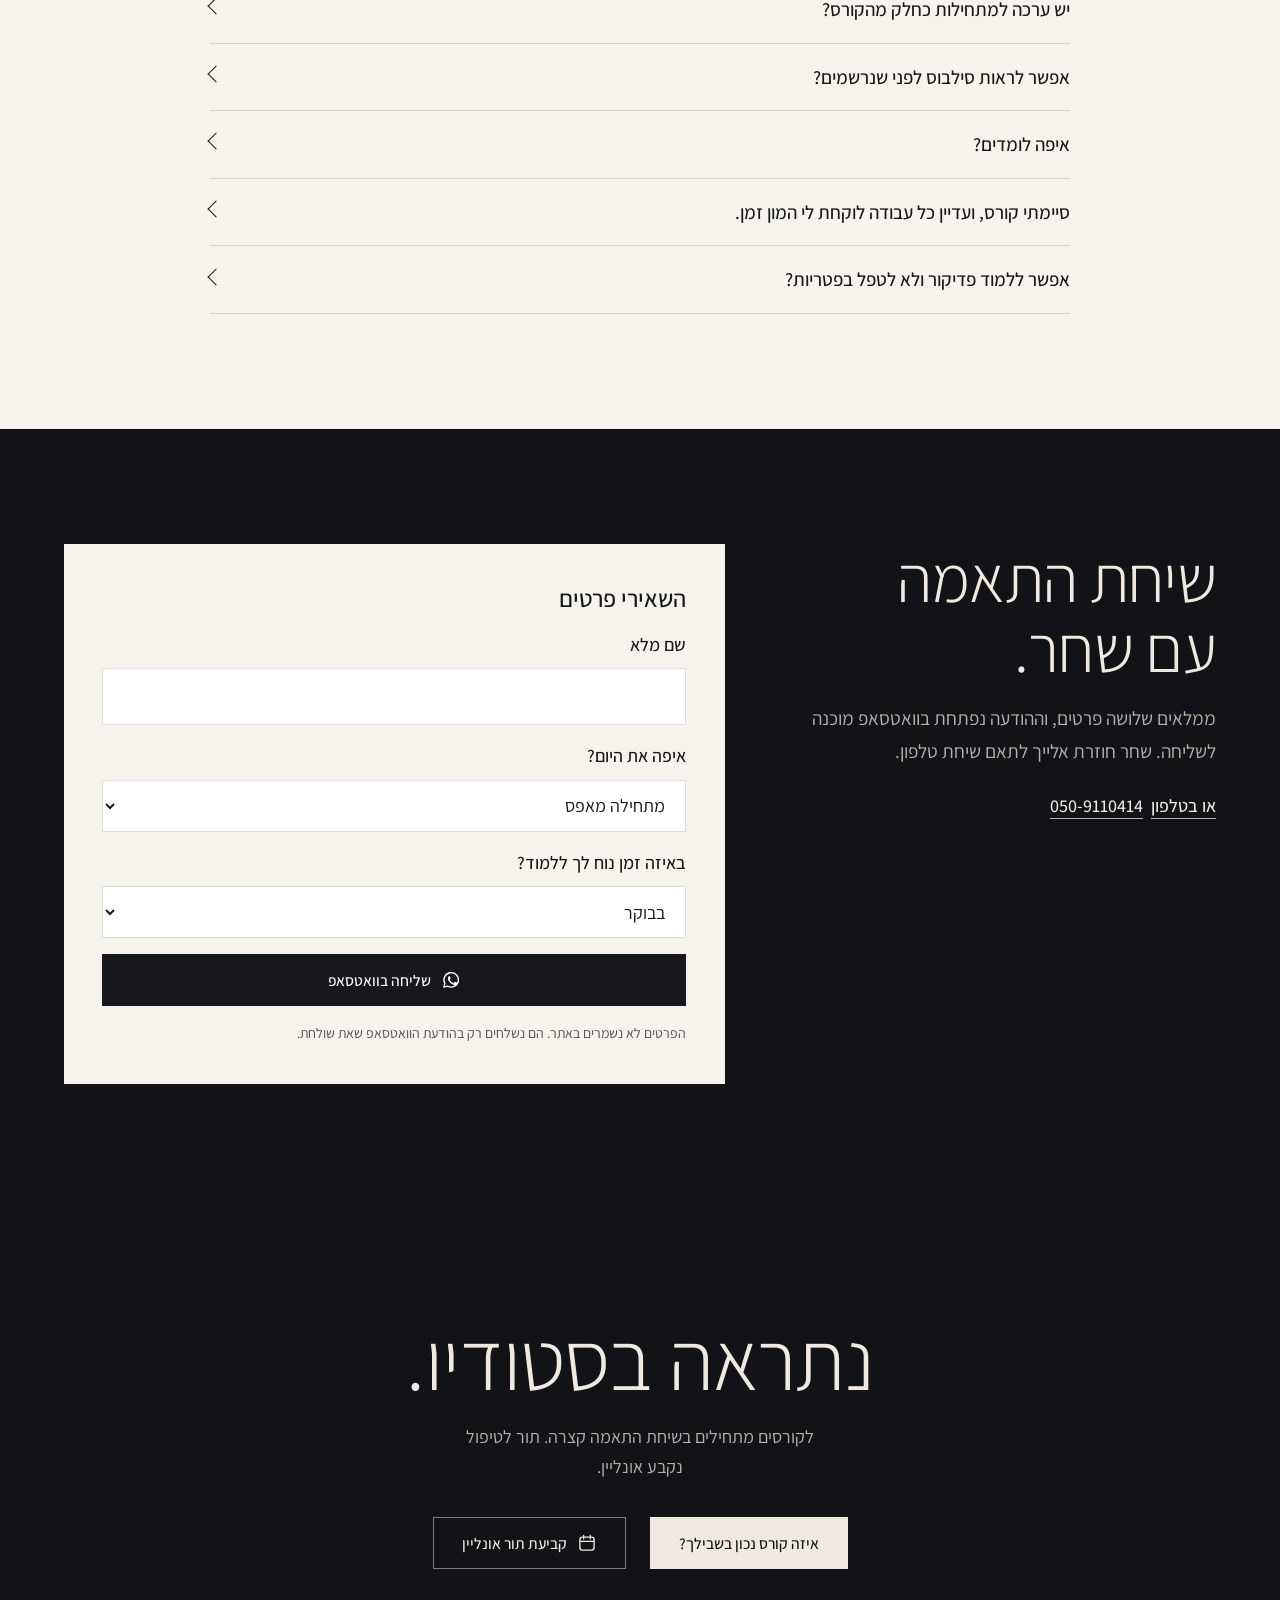
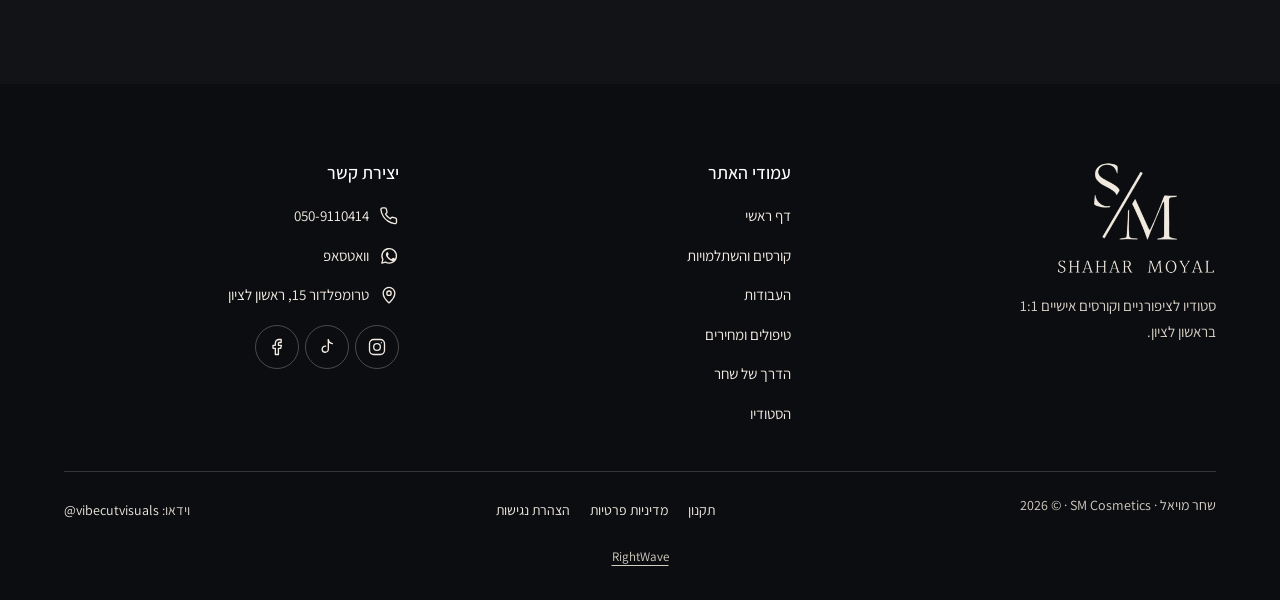
<file: academy.html>
<!doctype html>
<html lang="he" dir="rtl">
<head>
<meta charset="utf-8">
<meta name="viewport" content="width=device-width, initial-scale=1, viewport-fit=cover">
<meta http-equiv="Content-Security-Policy" content="default-src 'self'; script-src 'self'; style-src 'self' 'unsafe-inline'; img-src 'self' data:; font-src 'self'; media-src 'self'; connect-src 'self'; object-src 'none'; base-uri 'self'; form-action 'self'; frame-src 'none'; upgrade-insecure-requests">
<meta name="referrer" content="strict-origin-when-cross-origin">
<title>קורסי ציפורניים והשתלמויות 1:1 בראשון לציון | שחר מויאל</title>
<meta name="description" content="קורס ציפורניים אישי 1:1 בסטודיו של שחר מויאל בראשון לציון: קורסים למתחילות, השתלמויות בבנייה ובמניקור ג׳ל וקורס פדיקור למי שכבר עובדת. סילבוס מלא ומחירים.">
<meta name="robots" content="noindex, nofollow">
<link rel="canonical" href="https://shahar-moyal.1wp.site/academy.html">
<meta property="og:type" content="website">
<meta property="og:locale" content="he_IL">
<meta property="og:title" content="קורסי ציפורניים והשתלמויות 1:1 בראשון לציון | שחר מויאל">
<meta property="og:description" content="קורס ציפורניים אישי 1:1 בסטודיו של שחר מויאל בראשון לציון: קורסים למתחילות, השתלמויות בבנייה ובמניקור ג׳ל וקורס פדיקור למי שכבר עובדת. סילבוס מלא ומחירים.">
<meta property="og:url" content="https://shahar-moyal.1wp.site/academy.html">
<meta property="og:site_name" content="שחר מויאל">
<meta property="og:image" content="https://shahar-moyal.1wp.site/assets/brand/og-share.jpg">
<meta property="og:image:secure_url" content="https://shahar-moyal.1wp.site/assets/brand/og-share.jpg">
<meta property="og:image:type" content="image/jpeg">
<meta property="og:image:width" content="1200">
<meta property="og:image:height" content="630">
<meta property="og:image:alt" content="הלוגו של שחר מויאל, האותיות S/M">
<meta name="twitter:card" content="summary_large_image">
<meta name="theme-color" content="#111316">
<link rel="icon" href="assets/brand/icon-64.png" type="image/png">
<link rel="apple-touch-icon" href="assets/brand/icon-180.png">
<link rel="stylesheet" href="styles.css?v=39">
<script src="boot.js?v=39"></script>
<script type="application/ld+json">{"@context": "https://schema.org", "@graph": [{"@type": "NailSalon", "@id": "https://shahar-moyal.1wp.site/#studio", "name": "שחר מויאל SM Cosmetics", "alternateName": "Shahar Moyal", "image": "https://shahar-moyal.1wp.site/assets/brand/og-share.jpg", "url": "https://shahar-moyal.1wp.site/", "telephone": "+972-50-911-0414", "priceRange": "₪₪", "address": {"@type": "PostalAddress", "streetAddress": "טרומפלדור 15", "addressLocality": "ראשון לציון", "addressCountry": "IL"}, "openingHoursSpecification": [{"@type": "OpeningHoursSpecification", "dayOfWeek": "Sunday", "opens": "11:00", "closes": "19:00"}, {"@type": "OpeningHoursSpecification", "dayOfWeek": "Monday", "opens": "10:00", "closes": "18:00"}, {"@type": "OpeningHoursSpecification", "dayOfWeek": "Tuesday", "opens": "10:00", "closes": "19:30"}, {"@type": "OpeningHoursSpecification", "dayOfWeek": "Wednesday", "opens": "10:00", "closes": "18:00"}, {"@type": "OpeningHoursSpecification", "dayOfWeek": "Thursday", "opens": "10:00", "closes": "18:00"}], "sameAs": ["https://www.instagram.com/shahar_moyal_sm/", "https://www.facebook.com/moyal850/", "https://www.tiktok.com/@shaharmoyalsm", "https://kavanu.co/sm-cosmetics"]}, {"@type": "FAQPage", "mainEntity": [{"@type": "Question", "name": "מה מתאים לי יותר, קורס או השתלמות?", "acceptedAnswer": {"@type": "Answer", "text": "מי שמתחילה מאפס צריכה קורס. השתלמות מיועדת למי שכבר עובדת ורוצה להשתפר. לפני שנוגעים בעבודה עצמה לומדים להבין את הציפורן ואת העור: איך ניגשים נכון ואיך לא פוגעים. המטרה היא שתדעי לעשות, וגם שתביני מה את עושה בכל שלב."}}, {"@type": "Question", "name": "אפשר ללמוד בשעות הבוקר?", "acceptedAnswer": {"@type": "Answer", "text": "בהחלט. שחר מלמדת בשלושה מסלולים: בוקר, ערב ושישי."}}, {"@type": "Question", "name": "יש ערכה למתחילות כחלק מהקורס?", "acceptedAnswer": {"@type": "Answer", "text": "בכל קורס אפשר לרכוש ערכת עבודה מלאה. אחרי זה נשאר לך לקנות רק שולחן וכיסאות."}}, {"@type": "Question", "name": "אפשר לראות סילבוס לפני שנרשמים?", "acceptedAnswer": {"@type": "Answer", "text": "כן. לכל קורס יש סילבוס מסודר, שמפרט בדיוק מה לומדים, שלב אחרי שלב. בנוסף, שחר מדברת בטלפון עם כל תלמידה, כדי להבין איפה היא נמצאת היום ולוודא שהיא נכנסת לקורס שמתאים לה באמת."}}, {"@type": "Question", "name": "איפה לומדים?", "acceptedAnswer": {"@type": "Answer", "text": "בסטודיו של שחר. סביבה שקטה ומקצועית, רק את והיא, כדי שתוכלי להתרכז ולהתקדם באמת."}}, {"@type": "Question", "name": "סיימתי קורס, ועדיין כל עבודה לוקחת לי המון זמן.", "acceptedAnswer": {"@type": "Answer", "text": "זה לא סימן שהקורס לא היה טוב, ובוודאי לא סימן שאת לא מתאימה למקצוע. זה סימן שנשארה לך עוד חצי דרך. את הפער הזה סוגרים בהשתלמות: בודקים איפה בדיוק הולך לך הזמן, איזו טכניקה צריך לחדד, ואיך מגיעים לתוצאה שנראית כמו שאת רוצה."}}, {"@type": "Question", "name": "אפשר ללמוד פדיקור ולא לטפל בפטריות?", "acceptedAnswer": {"@type": "Answer", "text": "פדיקור הוא הרבה יותר מפטריות ויבלות. לפני הכול זה ניקיון, טיפוח ועור חלק ונעים. בקורס לומדים שיטת פדיקור במכונה, בלי סכינים ובלי להזיק לעור."}}]}, {"@type": "BreadcrumbList", "itemListElement": [{"@type": "ListItem", "position": 1, "name": "דף הבית", "item": "https://shahar-moyal.1wp.site/"}, {"@type": "ListItem", "position": 2, "name": "קורסים והשתלמויות", "item": "https://shahar-moyal.1wp.site/academy.html"}]}, {"@type": "Course", "name": "First Step", "description": "קורס מניקור ולק ג׳ל למתחילות. בלי ניסיון קודם. לימוד אישי 1:1.", "inLanguage": "he", "url": "https://shahar-moyal.1wp.site/academy.html#first-step", "provider": {"@id": "https://shahar-moyal.1wp.site/#studio"}, "offers": {"@type": "Offer", "category": "Paid", "price": "5200", "priceCurrency": "ILS"}}, {"@type": "Course", "name": "Pro Touch", "description": "קורס מניקור, לק ג׳ל ובנייה למתחילות. בלי ניסיון קודם. לימוד אישי 1:1.", "inLanguage": "he", "url": "https://shahar-moyal.1wp.site/academy.html#pro-touch", "provider": {"@id": "https://shahar-moyal.1wp.site/#studio"}, "offers": {"@type": "Offer", "category": "Paid", "price": "7700", "priceCurrency": "ILS"}}, {"@type": "Course", "name": "Set Up", "description": "קורס בנייה בג׳ל, מהבסיס. צריך ידע בסיסי בלק ג׳ל. לימוד אישי 1:1.", "inLanguage": "he", "url": "https://shahar-moyal.1wp.site/academy.html#set-up", "provider": {"@id": "https://shahar-moyal.1wp.site/#studio"}, "offers": {"@type": "Offer", "category": "Paid", "price": "5700", "priceCurrency": "ILS"}}, {"@type": "Course", "name": "Underline", "description": "השתלמות מניקור ג׳ל. למי שכבר עובדת בלק ג׳ל. לימוד אישי 1:1.", "inLanguage": "he", "url": "https://shahar-moyal.1wp.site/academy.html#underline", "provider": {"@id": "https://shahar-moyal.1wp.site/#studio"}, "offers": {"@type": "Offer", "category": "Paid", "price": "2000", "priceCurrency": "ILS"}}, {"@type": "Course", "name": "Fix It", "description": "השתלמות בנייה בג׳ל. צריך ניסיון קודם בבנייה. לימוד אישי 1:1.", "inLanguage": "he", "url": "https://shahar-moyal.1wp.site/academy.html#fix-it", "provider": {"@id": "https://shahar-moyal.1wp.site/#studio"}, "offers": {"@type": "Offer", "category": "Paid", "price": "2600", "priceCurrency": "ILS"}}, {"@type": "Course", "name": "Pure Pedicure", "description": "פדיקור קוסמטי וטיפולי. למי שעובדת בתחום. לימוד אישי 1:1.", "inLanguage": "he", "url": "https://shahar-moyal.1wp.site/academy.html#pure-pedicure", "provider": {"@id": "https://shahar-moyal.1wp.site/#studio"}, "offers": {"@type": "Offer", "category": "Paid", "price": "8200", "priceCurrency": "ILS"}}]}</script>
</head>
<body>
<a class="skip" href="#main">דילוג לתוכן</a>
<header class="bar bar--over" data-bar>
  <div class="wrap bar__in">
    <button class="menu-btn" type="button" aria-expanded="false" aria-controls="sheet" aria-label="תפריט" data-menu><svg class="" viewBox="0 0 24 24" aria-hidden="true"><path d="M4 8h16M4 16h16"/></svg></button>
    <a class="brand" href="index.html" aria-label="שחר מויאל, לדף הבית"><img class="brand__dark" src="assets/brand/logo-dark.png" width="1152" height="824" alt=""><img class="brand__light" src="assets/brand/logo-light.png" width="1152" height="824" alt=""></a>
    <nav class="nav" aria-label="ראשי"><a href="index.html">דף ראשי</a><a href="academy.html" aria-current="page">קורסים</a><a href="work.html">עבודות</a><a href="treatments.html">טיפולים ומחירים</a><a href="about.html">שחר</a><a href="index.html#visit">הסטודיו</a></nav>
    <div class="bar__end"><a class="btn btn--sm bar__book" href="https://kavanu.co/sm-cosmetics" target="_blank" rel="noopener" aria-label="קביעת תור"><svg class="ico" viewBox="0 0 24 24" aria-hidden="true"><rect x="3.5" y="5" width="17" height="15.5" rx="3"/><path d="M3.5 10h17M8 3v4M16 3v4"/></svg><span>קביעת תור</span></a></div>
  </div>
</header>
<div class="sheet" id="sheet" hidden data-sheet>
  <nav class="sheet__nav" aria-label="תפריט"><a href="index.html">דף ראשי</a><a href="academy.html" aria-current="page">קורסים והשתלמויות</a><a href="work.html">העבודות</a><a href="treatments.html">טיפולים ומחירים</a><a href="about.html">הדרך של שחר</a><a href="index.html#visit">הסטודיו</a></nav>
  <div class="sheet__end">
    <a class="btn btn--red" href="https://kavanu.co/sm-cosmetics" target="_blank" rel="noopener"><svg class="ico" viewBox="0 0 24 24" aria-hidden="true"><rect x="3.5" y="5" width="17" height="15.5" rx="3"/><path d="M3.5 10h17M8 3v4M16 3v4"/></svg>קביעת תור אונליין</a>
    <a class="btn" href="https://wa.me/972509110414" target="_blank" rel="noopener"><svg class="ico" viewBox="0 0 24 24" aria-hidden="true"><path d="M3.4 20.6l1.25-4.45A8.7 8.7 0 1 1 7.9 19.4z" stroke-linejoin="round"/><path d="M9.05 7.7c.2-.4.42-.42.62-.42h.48c.17 0 .4.03.58.5l.8 1.9c.08.2.1.38-.02.55l-.38.58-.42.45c-.13.14-.27.3-.1.6.18.3.8 1.3 1.73 2.12 1.2 1.05 2.2 1.38 2.5 1.53.3.15.48.12.65-.08l.88-1.06c.2-.27.38-.22.63-.13l1.88.9c.26.12.43.2.5.3.06.12.06.68-.17 1.33-.24.65-1.38 1.26-1.9 1.3-.5.05-.98.23-3.27-.68-2.77-1.1-4.5-3.94-4.65-4.14-.13-.18-1.1-1.47-1.1-2.8 0-1.33.7-1.98.95-2.25z" fill="currentColor" stroke="none"/></svg>וואטסאפ</a>
    <p class="sheet__meta">טרומפלדור 15, ראשון לציון · <a href="tel:+972509110414"><bdi>050-9110414</bdi></a></p>
  </div>
</div>
<main id="main">
<section class="ahero dark" id="academy">
  <div class="wrap ahero__in">
    <div class="ahero__copy">
      <h1 class="h1"><span class="sr">קורסי ציפורניים והשתלמויות אישיות בראשון לציון. </span>לא עוד תעודה על הקיר.</h1>
      <p class="quote">המטרה היא שתצאי מכאן עם משהו שלא היה לך קודם: עוד הבנה, עוד דיוק, עוד ביטחון. התעודה מספרת שלמדת, והעבודה שלך מספרת מה למדת באמת.</p>
      <p>שחר מויאל. כל הקורסים אחת על אחת, בסטודיו שלה בראשון לציון.</p>
      <div class="go">
        <a class="btn btn--light" href="#finder">איזה מסלול נכון בשבילך?</a>
        <a class="btn btn--ghost" href="https://wa.me/972509110414?text=%D7%94%D7%99%D7%99%20%D7%A9%D7%97%D7%A8%2C%20%D7%90%D7%A9%D7%9E%D7%97%20%D7%9C%D7%A9%D7%99%D7%97%D7%AA%20%D7%94%D7%AA%D7%90%D7%9E%D7%94%20%D7%9C%D7%A7%D7%95%D7%A8%D7%A1." target="_blank" rel="noopener"><svg class="ico" viewBox="0 0 24 24" aria-hidden="true"><path d="M3.4 20.6l1.25-4.45A8.7 8.7 0 1 1 7.9 19.4z" stroke-linejoin="round"/><path d="M9.05 7.7c.2-.4.42-.42.62-.42h.48c.17 0 .4.03.58.5l.8 1.9c.08.2.1.38-.02.55l-.38.58-.42.45c-.13.14-.27.3-.1.6.18.3.8 1.3 1.73 2.12 1.2 1.05 2.2 1.38 2.5 1.53.3.15.48.12.65-.08l.88-1.06c.2-.27.38-.22.63-.13l1.88.9c.26.12.43.2.5.3.06.12.06.68-.17 1.33-.24.65-1.38 1.26-1.9 1.3-.5.05-.98.23-3.27-.68-2.77-1.1-4.5-3.94-4.65-4.14-.13-.18-1.1-1.47-1.1-2.8 0-1.33.7-1.98.95-2.25z" fill="currentColor" stroke="none"/></svg>שיחת התאמה בוואטסאפ</a>
      </div>
    </div>
    <figure class="split__fig arch"><picture><source type="image/avif" srcset="assets/img/shahar-portrait-960.avif 960w" sizes="(min-width: 900px) 50vw, 100vw"><img src="assets/img/shahar-portrait-960.webp" srcset="assets/img/shahar-portrait-960.webp 960w" sizes="(min-width: 900px) 50vw, 100vw" width="960" height="1200" alt="שחר מויאל" fetchpriority="high"></picture></figure>
  </div>
  <div class="wrap" style="padding-bottom:clamp(48px,6vw,88px)">
    <ul class="facts"><li><svg class="ico" viewBox="0 0 24 24" aria-hidden="true"><circle cx="8" cy="8.5" r="3.2"/><circle cx="16.5" cy="9.5" r="2.6"/><path d="M2.5 19.5c.4-3.2 2.7-5 5.5-5s5.1 1.8 5.5 5M14.5 14.8c.6-.2 1.3-.3 2-.3 2.3 0 4.200 1.500 4.600 4.200"/></svg><b><bdi>1:1</bdi></b><span>בסטודיו, רק שחר ואת</span></li><li><svg class="ico" viewBox="0 0 24 24" aria-hidden="true"><circle cx="12" cy="12" r="4"/><path d="M12 2.5v2.4M12 19.1v2.4M2.5 12h2.4M19.1 12h2.4M5.300 5.300l1.700 1.700M17 17l1.700 1.700M5.300 18.700L7 17M17 7l1.700-1.700"/></svg><b><bdi>בוקר, ערב או שישי</bdi></b><span>שלושה מסלולי זמן</span></li><li><svg class="ico" viewBox="0 0 24 24" aria-hidden="true"><rect x="3" y="8" width="18" height="12" rx="2.5"/><path d="M8.500 8V6.500A2.500 2.500 0 0 1 11 4h2a2.500 2.500 0 0 1 2.500 2.500V8M3 13h18M12 11.500v3"/></svg><b><bdi>ערכה וחוברת</bdi></b><span>חוברת, וערכה לרכישה</span></li><li><svg class="ico" viewBox="0 0 24 24" aria-hidden="true"><path d="M12 21c-4.500 0-7-3-7-7.500V9.500a1.500 1.500 0 0 1 3 0V12M8 12V5.500a1.500 1.500 0 0 1 3 0V11M11 11V4.500a1.500 1.500 0 0 1 3 0V11M14 11V6.500a1.500 1.500 0 0 1 3 0V14c0 4-1.500 7-5 7"/></svg><b><bdi>ליווי</bdi></b><span>צמוד, וממשיך אחרי הקורס</span></li></ul>
  </div>
</section>

<section class="sec dark" style="padding-block-start:0" aria-labelledby="ladder-t">
  <div class="wrap ladder">
    <h2 class="h2" id="ladder-t">איפה את היום?</h2>
    <p class="lead">סמני באיזה שלב את נמצאת, והקורסים שמתאימים לו יופיעו כאן.</p>
    <div class="chips" role="tablist" aria-label="השלב שלך"><button class="chip" type="button" role="tab" data-level="new" aria-selected="false">מתחילה מאפס</button><button class="chip" type="button" role="tab" data-level="gel" aria-selected="false">כבר עובדת בלק ג׳ל</button><button class="chip" type="button" role="tab" data-level="build" aria-selected="false">כבר בונה</button><button class="chip" type="button" role="tab" data-level="pedi" aria-selected="false">רוצה להוסיף פדיקור</button></div>
    <div data-level-panel="new" role="tabpanel"><p style="margin-bottom:16px">מתחילה מאפס: בלי ניסיון קודם.</p><div class="picks"><a class="pickcard" href="#first-step"><img src="assets/img/course-first-step-640.webp" width="96" height="120" alt="" loading="lazy"><span><span class="tag tag--sale">10% הנחה</span><b dir="ltr" style="text-align:right">First Step</b><span>מניקור ולק ג׳ל למתחילות</span><span><bdi>4 מפגשים · 5,200 ₪ במקום 5,720</bdi></span></span></a><a class="pickcard" href="#pro-touch"><img src="assets/img/course-pro-touch-640.webp" width="96" height="120" alt="" loading="lazy"><span><span class="tag tag--sale">10% הנחה</span><b dir="ltr" style="text-align:right">Pro Touch</b><span>גם מניקור ולק ג׳ל, גם בנייה</span><span><bdi>6 מפגשים · 7,700 ₪ במקום 8,470</bdi></span></span></a></div></div><div data-level-panel="gel" role="tabpanel"><p style="margin-bottom:16px">כבר עובדת בלק ג׳ל: לדייק את העבודה, או ללמוד בנייה.</p><div class="picks"><a class="pickcard" href="#underline"><img src="assets/img/nails-red-short-480.webp" width="96" height="120" alt="" loading="lazy"><span><b dir="ltr" style="text-align:right">Underline</b><span>השתלמות מניקור ג׳ל</span><span><bdi>5–6 שעות · 2,000 ₪</bdi></span></span></a><a class="pickcard" href="#set-up"><img src="assets/img/course-set-up-720.webp" width="96" height="120" alt="" loading="lazy"><span><b dir="ltr" style="text-align:right">Set Up</b><span>קורס בנייה בג׳ל</span><span><bdi>3 מפגשים · 5,700 ₪</bdi></span></span></a></div></div><div data-level-panel="build" role="tabpanel"><p style="margin-bottom:16px">כבר בונה: צריך ניסיון קודם בבנייה.</p><div class="picks"><a class="pickcard" href="#fix-it"><img src="assets/img/course-work-2-480.webp" width="96" height="120" alt="" loading="lazy"><span><b dir="ltr" style="text-align:right">Fix It</b><span>השתלמות בנייה בג׳ל</span><span><bdi>5–6 שעות · 2,600 ₪</bdi></span></span></a></div></div><div data-level-panel="pedi" role="tabpanel"><p style="margin-bottom:16px">רוצה להוסיף פדיקור: למי שעובדת בתחום.</p><div class="picks"><a class="pickcard" href="#pure-pedicure"><img src="assets/img/nails-toes-480.webp" width="96" height="120" alt="" loading="lazy"><span><b dir="ltr" style="text-align:right">Pure Pedicure</b><span>פדיקור קוסמטי וטיפולי</span><span><bdi>5 מפגשים · 8,200 ₪</bdi></span></span></a></div></div>
    <a class="link" href="#finder">מתלבטת? שלוש שאלות קצרות</a>
  </div>
</section>

<nav class="jump" aria-label="הקורסים" data-jump><div class="wrap"><div class="chips"><a class="chip" href="#first-step" dir="ltr">First Step</a><a class="chip" href="#pro-touch" dir="ltr">Pro Touch</a><a class="chip" href="#set-up" dir="ltr">Set Up</a><a class="chip" href="#underline" dir="ltr">Underline</a><a class="chip" href="#fix-it" dir="ltr">Fix It</a><a class="chip" href="#pure-pedicure" dir="ltr">Pure Pedicure</a></div></div></nav>

<section class="sec" style="padding-block-start:8px" aria-label="הקורסים וההשתלמויות">
  <div class="wrap">
    <h2 class="list__k" id="new">למתחילות</h2>
    <div class="courses"><article class="course" id="first-step">
  <figure class="course__fig arch"><img src="assets/img/course-first-step-640.webp" width="640" height="1136" alt="ציפורן מרובעת בוורוד בהיר, על יד בכפפה לבנה" loading="lazy" decoding="async" data-reveal></figure>
  <div class="course__body">
    <p class="tags"><span class="tag tag--sale">10% הנחה</span><span class="tag tag--course">קורס</span><span class="tag tag--line">בלי ניסיון קודם</span></p>
    <h3 class="course__n" dir="ltr">First Step</h3>
    <p class="course__sub">קורס מניקור ולק ג׳ל למתחילות</p>
    <p class="quote">מרגישה שמשהו בוער בך להתחיל? הקורס הזה נבנה בדיוק בשבילך.</p>
    <dl class="spec"><div><dt>מפגשים</dt><dd><bdi>4</bdi></dd></div><div><dt>שעות בכל מפגש</dt><dd><bdi>4–5</bdi></dd></div><div><dt>מחיר הקורס</dt><dd><bdi>5,200 ₪</bdi><s class="was"><span class="sr">במקום </span><bdi>5,720 ₪</bdi></s></dd></div></dl>
    <ul class="ticks"><li>הכרת מבנה הציפורן וסוגי הציפורניים השונים</li><li>מניקור בשתי שיטות: יבש ומכשירי</li><li>תיקון בשיטת המבנה האנטומי</li></ul>
    <div class="go">
      <a class="btn btn--red" href="https://wa.me/972509110414?text=%D7%94%D7%99%D7%99%20%D7%A9%D7%97%D7%A8%2C%20%D7%94%D7%92%D7%A2%D7%AA%D7%99%20%D7%9E%D7%94%D7%90%D7%AA%D7%A8.%20%D7%90%D7%A9%D7%9E%D7%97%20%D7%9C%D7%A9%D7%A8%D7%99%D7%99%D7%9F%20%D7%9E%D7%A7%D7%95%D7%9D%20%D7%9C-First%20Step%20%D7%91%D7%94%D7%A0%D7%97%D7%94%20%D7%A9%D7%9C%2010%25." target="_blank" rel="noopener"><svg class="ico" viewBox="0 0 24 24" aria-hidden="true"><path d="M3.4 20.6l1.25-4.45A8.7 8.7 0 1 1 7.9 19.4z" stroke-linejoin="round"/><path d="M9.05 7.7c.2-.4.42-.42.62-.42h.48c.17 0 .4.03.58.5l.8 1.9c.08.2.1.38-.02.55l-.38.58-.42.45c-.13.14-.27.3-.1.6.18.3.8 1.3 1.73 2.12 1.2 1.05 2.2 1.38 2.5 1.53.3.15.48.12.65-.08l.88-1.06c.2-.27.38-.22.63-.13l1.88.9c.26.12.43.2.5.3.06.12.06.68-.17 1.33-.24.65-1.38 1.26-1.9 1.3-.5.05-.98.23-3.27-.68-2.77-1.1-4.5-3.94-4.65-4.14-.13-.18-1.1-1.47-1.1-2.8 0-1.33.7-1.98.95-2.25z" fill="currentColor" stroke="none"/></svg>לשריון מקום בוואטסאפ</a>
    </div>
  </div>
  <details class="syl">
    <summary><b>הסילבוס המלא</b><span>16 נושאים</span></summary>
    <div class="syl__in">
      <div style="display:grid;gap:10px;max-width:68ch"><p>כל הידע והכלים שדרושים לך כדי לעבוד בביטחון, כבר מהשיעור הראשון, נמצאים בקורס הזה.</p><p>בסיומו תבצעי מניקור ג׳ל מדויק, בטוח ומקצועי.</p></div>
      <div class="syl__parts"><section><h4 class="syl__h">לימוד עיוני</h4><ol start="1"><li>איך בנויה הציפורן, ואילו סוגי ציפורניים יש</li><li>הכלים והחומרים המקצועיים, אחד אחד</li><li>היגיינה וסטריליזציה: הכללים בעבודה מול לקוחות</li><li>רצף העבודה הנכון, מההכנה ועד הגימור</li><li>איך מתאימים את שיטת העבודה לכל סוג ציפורן, ומתמודדים איתו</li><li>מניקור שהוא גם אסתטי וגם בריא</li><li>בעיות ציפורניים, ואיך מתמודדים איתן</li></ol></section><section><h4 class="syl__h">תרגול מעשי</h4><ol start="8"><li>מתרגלות שתי שיטות: מניקור יבש ומניקור מכשירי</li><li>הסרת ג׳ל נכונה, שלא פוגעת בציפורן: תרגול</li><li>מריחה אחידה ומדויקת</li><li>תיקון בשיטת המבנה האנטומי, שמשפר את הצורה הטבעית של הציפורן</li><li>עבודה על טיפסים ועל מודליסטיות</li><li>השלמה של ציפורן שנשברה</li><li>דוגמאות קלאסיות בתרגול: פרנץ׳ ואומברה</li><li>גימור סימטרי ונקי: הטכניקה</li><li>צילום התוצאה הסופית ברמה גבוהה: תרגול</li></ol></section></div>
      <div class="syl__end">
        <section class="syl__box"><h4 class="syl__h">איך הקורס בנוי</h4><ul class="ticks"><li>לימוד אישי, אחת על אחת, לאורך כל הקורס</li><li>4 מפגשים, 4 עד 5 שעות בכל מפגש</li><li>חוברת עבודה מסודרת, שמסכמת את החומר שנלמד</li><li>שחר ממשיכה ללוות ולענות גם אחרי שהקורס מסתיים</li></ul></section>
        <section class="syl__box"><h4 class="syl__h">בסיום הקורס</h4><img src="assets/brand/certificate-sm.svg" width="1188" height="840" alt="תעודת ההסמכה של Shahar Moyal Cosmetics" loading="lazy" decoding="async"><ul class="ticks"><li>הסמכה במניקור ג׳ל ובמבנה אנטומי, עם תעודה</li></ul></section>
        <section class="syl__box"><h4 class="syl__h">הרשמה</h4><fieldset class="opts" data-kit><legend class="sr">מה בוחרים</legend><label class="opt"><input type="radio" name="kit-first-step" value="בלי ערכה" checked><span>מחיר הקורס</span><b><bdi>5,200 ₪</bdi><s class="was"><span class="sr">במקום </span><bdi>5,720 ₪</bdi></s></b></label><label class="opt"><input type="radio" name="kit-first-step" value="עם ערכה מלאה"><span>הקורס עם ערכה מלאה</span><b><bdi>8,200 ₪</bdi><s class="was"><span class="sr">במקום </span><bdi>8,720 ₪</bdi></s></b></label></fieldset><p class="syl__note"><b style="color:var(--ink)">הטבה למצטרפות: </b>ערכת עבודה מלאה ששווה 3,800 ₪, במחיר של 3,000 ₪ בלבד.</p><p class="syl__note">בערכה המקצועית יש כל מה שנדרש לך כדי להתחיל לעבוד מהיום הראשון: מכונת שיוף, מכונת ייבוש, כלים מקצועיים, חומרים איכותיים, פצירות, צבעים, טיפסים, סטריליזציה מלאה ועוד.</p><p class="syl__note">לתיאום ושריון מקום יש להעביר מקדמה בסך 2,000 ₪, ולאחר מכן יישלח תקנון לימודים לחתימה.</p>
          <a class="btn btn--red" data-syl-go data-course="First Step" href="https://wa.me/972509110414?text=%D7%94%D7%99%D7%99%20%D7%A9%D7%97%D7%A8%2C%20%D7%94%D7%92%D7%A2%D7%AA%D7%99%20%D7%9E%D7%94%D7%90%D7%AA%D7%A8.%20%D7%90%D7%A9%D7%9E%D7%97%20%D7%9C%D7%A9%D7%A8%D7%99%D7%99%D7%9F%20%D7%9E%D7%A7%D7%95%D7%9D%20%D7%9C-First%20Step%20%D7%91%D7%94%D7%A0%D7%97%D7%94%20%D7%A9%D7%9C%2010%25." target="_blank" rel="noopener"><svg class="ico" viewBox="0 0 24 24" aria-hidden="true"><path d="M3.4 20.6l1.25-4.45A8.7 8.7 0 1 1 7.9 19.4z" stroke-linejoin="round"/><path d="M9.05 7.7c.2-.4.42-.42.62-.42h.48c.17 0 .4.03.58.5l.8 1.9c.08.2.1.38-.02.55l-.38.58-.42.45c-.13.14-.27.3-.1.6.18.3.8 1.3 1.73 2.12 1.2 1.05 2.2 1.38 2.5 1.53.3.15.48.12.65-.08l.88-1.06c.2-.27.38-.22.63-.13l1.88.9c.26.12.43.2.5.3.06.12.06.68-.17 1.33-.24.65-1.38 1.26-1.9 1.3-.5.05-.98.23-3.27-.68-2.77-1.1-4.5-3.94-4.65-4.14-.13-.18-1.1-1.47-1.1-2.8 0-1.33.7-1.98.95-2.25z" fill="currentColor" stroke="none"/></svg>לשריון מקום בוואטסאפ</a>
          <button class="link" type="button" data-syl-close>סגירת הסילבוס</button></section>
      </div>
    </div>
  </details>
</article>
<article class="course" id="pro-touch">
  <figure class="course__fig arch"><img src="assets/img/course-pro-touch-640.webp" width="640" height="1136" alt="הסרת טיפס אחרי בנייה חדשה, יד הלקוחה ביד בכפפה שחורה" loading="lazy" decoding="async" data-reveal></figure>
  <div class="course__body">
    <p class="tags"><span class="tag tag--sale">10% הנחה</span><span class="tag tag--course">קורס</span><span class="tag tag--line">בלי ניסיון קודם</span></p>
    <h3 class="course__n" dir="ltr">Pro Touch</h3>
    <p class="course__sub">קורס מניקור, לק ג׳ל ובנייה למתחילות</p>
    <p class="quote">כבר ברור לך שזה הכיוון שלך? נכנסים בלי שום ידע קודם, ומסיימים עם מקצוע ועם ביטחון.</p>
    <dl class="spec"><div><dt>מפגשים</dt><dd><bdi>6</bdi></dd></div><div><dt>שעות לימוד</dt><dd><bdi>30</bdi></dd></div><div><dt>מחיר הקורס</dt><dd><bdi>7,700 ₪</bdi><s class="was"><span class="sr">במקום </span><bdi>8,470 ₪</bdi></s></dd></div></dl>
    <ul class="ticks"><li>מניקור ג׳ל ובנייה: שלבי העבודה</li><li>בנייה עם טיפס הפוך (תבנית עליונה)</li><li>מילוי אחרי בנייה: תרגול</li></ul>
    <div class="go">
      <a class="btn btn--red" href="https://wa.me/972509110414?text=%D7%94%D7%99%D7%99%20%D7%A9%D7%97%D7%A8%2C%20%D7%94%D7%92%D7%A2%D7%AA%D7%99%20%D7%9E%D7%94%D7%90%D7%AA%D7%A8.%20%D7%90%D7%A9%D7%9E%D7%97%20%D7%9C%D7%A9%D7%A8%D7%99%D7%99%D7%9F%20%D7%9E%D7%A7%D7%95%D7%9D%20%D7%9C-Pro%20Touch%20%D7%91%D7%94%D7%A0%D7%97%D7%94%20%D7%A9%D7%9C%2010%25." target="_blank" rel="noopener"><svg class="ico" viewBox="0 0 24 24" aria-hidden="true"><path d="M3.4 20.6l1.25-4.45A8.7 8.7 0 1 1 7.9 19.4z" stroke-linejoin="round"/><path d="M9.05 7.7c.2-.4.42-.42.62-.42h.48c.17 0 .4.03.58.5l.8 1.9c.08.2.1.38-.02.55l-.38.58-.42.45c-.13.14-.27.3-.1.6.18.3.8 1.3 1.73 2.12 1.2 1.05 2.2 1.38 2.5 1.53.3.15.48.12.65-.08l.88-1.06c.2-.27.38-.22.63-.13l1.88.9c.26.12.43.2.5.3.06.12.06.68-.17 1.33-.24.65-1.38 1.26-1.9 1.3-.5.05-.98.23-3.27-.68-2.77-1.1-4.5-3.94-4.65-4.14-.13-.18-1.1-1.47-1.1-2.8 0-1.33.7-1.98.95-2.25z" fill="currentColor" stroke="none"/></svg>לשריון מקום בוואטסאפ</a>
    </div>
  </div>
  <details class="syl">
    <summary><b>הסילבוס המלא</b><span>22 נושאים</span></summary>
    <div class="syl__in">
      <div style="display:grid;gap:10px;max-width:68ch"><p>קורס שפותח לך את עולם הציפורניים מהיסודות. ניסיון קודם לא נדרש, רק רצון ללמוד מקצוע של ממש.</p><p>תקבלי כאן את הידע והכלים שדרושים כדי לעבוד בביטחון, החל מהשיעור הראשון.</p><p>תלמדי מניקור ג׳ל נקי ומקצועי ובניית ציפורניים, תכירי סוגי ציפורניים, חומרים וטכניקות, ותדעי להוציא תוצאה שמחזירה אלייך לקוחות.</p></div>
      <div class="syl__parts"><section><h4 class="syl__h">לימוד עיוני</h4><ol start="1"><li>איך בנויה הציפורן, וסוגי הציפורניים</li><li>כלי העבודה המקצועיים, אחד אחד</li><li>היגיינה וסטריליזציה: הכללים</li><li>מניקור ג׳ל ובנייה: שלבי העבודה</li><li>איך מתאימים את המבנה לציפורן הטבעית</li><li>חומרי הבנייה ומה מבדיל ביניהם: ג׳ל בנייה, פוליג׳ל, סוגי בסיסים ועוד</li><li>תופעות שכיחות שיכולות להופיע תוך כדי עבודה</li><li>עבודה בשיטה בטוחה, ששומרת על הציפורן ועל העור</li><li>טעויות שכיחות בבנייה, ואיך מונעים אותן</li><li>איך מזהים מצב שצריך להפנות לגורם רפואי</li></ol></section><section><h4 class="syl__h">תרגול מעשי</h4><ol start="11"><li>מניקור יבש ומניקור מכשירי: תרגול</li><li>הסרת ג׳ל נכונה, שלא פוגעת בציפורן: תרגול</li><li>מריחת ג׳ל אחידה ומדויקת</li><li>תיקון בשיטת המבנה האנטומי, שמשפר את צורת הציפורן</li><li>בנייה עם טיפס הפוך (תבנית עליונה)</li><li>מילוי אחרי בנייה: תרגול</li><li>שיוף מדויק ונכון של המבנה</li><li>ציפורניים שבורות: תיקונים והשלמות</li><li>עבודה על טיפסים ועל מודליסטיות</li><li>פרנץ׳, אומברה וקישוטים עדינים: תרגול</li><li>טכניקות לגימור נקי ומושלם</li><li>צילום התוצאה הסופית ברמה גבוהה: תרגול</li></ol></section></div>
      <div class="syl__end">
        <section class="syl__box"><h4 class="syl__h">איך הקורס בנוי</h4><ul class="ticks"><li>לימוד אישי, אחת על אחת, לאורך כל הקורס</li><li>6 מפגשים של 4 עד 5 שעות, סך הכול 30 שעות לימוד</li><li>חוברת עבודה מסודרת, שמסכמת את החומר שנלמד</li><li>שחר ממשיכה ללוות ולענות גם אחרי שהקורס מסתיים</li></ul></section>
        <section class="syl__box"><h4 class="syl__h">בסיום הקורס</h4><img src="assets/brand/certificate-sm.svg" width="1188" height="840" alt="תעודת ההסמכה של Shahar Moyal Cosmetics" loading="lazy" decoding="async"><ul class="ticks"><li>הסמכה במניקור ג׳ל ובמבנה אנטומי, עם תעודה</li><li>ועוד תעודת הסמכה, בבניית ציפורניים בג׳ל</li></ul></section>
        <section class="syl__box"><h4 class="syl__h">הרשמה</h4><fieldset class="opts" data-kit><legend class="sr">מה בוחרים</legend><label class="opt"><input type="radio" name="kit-pro-touch" value="בלי ערכה" checked><span>מחיר הקורס</span><b><bdi>7,700 ₪</bdi><s class="was"><span class="sr">במקום </span><bdi>8,470 ₪</bdi></s></b></label><label class="opt"><input type="radio" name="kit-pro-touch" value="עם ערכה מלאה"><span>הקורס עם ערכה מלאה</span><b><bdi>11,300 ₪</bdi><s class="was"><span class="sr">במקום </span><bdi>12,070 ₪</bdi></s></b></label></fieldset><p class="syl__note"><b style="color:var(--ink)">הטבה למצטרפות: </b>ערכת עבודה מלאה ששווה 4,500 ₪, במחיר של 3,800 ₪ בלבד.</p><p class="syl__note">בערכה המקצועית יש כל מה שנדרש לך כדי להתחיל לעבוד מהיום הראשון: מכונת שיוף, מכונת ייבוש, כלים מקצועיים, חומרים איכותיים, פצירות, צבעים, טיפסים, חומרי בנייה, סטריליזציה מלאה ועוד.</p><p class="syl__note">לתיאום ושריון מקום יש להעביר מקדמה בסך 2,000 ₪, ולאחר מכן יישלח תקנון לימודים לחתימה.</p>
          <a class="btn btn--red" data-syl-go data-course="Pro Touch" href="https://wa.me/972509110414?text=%D7%94%D7%99%D7%99%20%D7%A9%D7%97%D7%A8%2C%20%D7%94%D7%92%D7%A2%D7%AA%D7%99%20%D7%9E%D7%94%D7%90%D7%AA%D7%A8.%20%D7%90%D7%A9%D7%9E%D7%97%20%D7%9C%D7%A9%D7%A8%D7%99%D7%99%D7%9F%20%D7%9E%D7%A7%D7%95%D7%9D%20%D7%9C-Pro%20Touch%20%D7%91%D7%94%D7%A0%D7%97%D7%94%20%D7%A9%D7%9C%2010%25." target="_blank" rel="noopener"><svg class="ico" viewBox="0 0 24 24" aria-hidden="true"><path d="M3.4 20.6l1.25-4.45A8.7 8.7 0 1 1 7.9 19.4z" stroke-linejoin="round"/><path d="M9.05 7.7c.2-.4.42-.42.62-.42h.48c.17 0 .4.03.58.5l.8 1.9c.08.2.1.38-.02.55l-.38.58-.42.45c-.13.14-.27.3-.1.6.18.3.8 1.3 1.73 2.12 1.2 1.05 2.2 1.38 2.5 1.53.3.15.48.12.65-.08l.88-1.06c.2-.27.38-.22.63-.13l1.88.9c.26.12.43.2.5.3.06.12.06.68-.17 1.33-.24.65-1.38 1.26-1.9 1.3-.5.05-.98.23-3.27-.68-2.77-1.1-4.5-3.94-4.65-4.14-.13-.18-1.1-1.47-1.1-2.8 0-1.33.7-1.98.95-2.25z" fill="currentColor" stroke="none"/></svg>לשריון מקום בוואטסאפ</a>
          <button class="link" type="button" data-syl-close>סגירת הסילבוס</button></section>
      </div>
    </div>
  </details>
</article>
</div>
    <h2 class="list__k" id="pro">לעובדות בתחום</h2>
    <div class="courses"><article class="course" id="set-up">
  <figure class="course__fig arch"><img src="assets/img/course-set-up-720.webp" width="720" height="1280" alt="בנייה ארוכה בגוון אפרסק, צורת שקד" loading="lazy" decoding="async" data-reveal></figure>
  <div class="course__body">
    <p class="tags"><span class="tag tag--course">קורס</span><span class="tag tag--line">צריך ידע בסיסי בלק ג׳ל</span></p>
    <h3 class="course__n" dir="ltr">Set Up</h3>
    <p class="course__sub">קורס בנייה בג׳ל, מהבסיס</p>
    <p class="quote">מיועד לנשים שכבר בתחום, ורוצות להגיע סוף סוף לשליטה גם בבנייה.</p>
    <dl class="spec"><div><dt>מפגשים</dt><dd><bdi>3</bdi></dd></div><div><dt>שעות בכל מפגש</dt><dd><bdi>5–6</bdi></dd></div><div><dt>מחיר הקורס</dt><dd><bdi>5,700 ₪</bdi></dd></div></dl>
    <ul class="ticks"><li>טיפס הפוך (טיפס עליון): הטכניקה</li><li>בנייה בקליק, מבנה נכון כבר בפעם הראשונה</li><li>מילוי, השלמה או בנייה מחדש: מתי כל אחד</li></ul>
    <div class="go">
      <a class="btn btn--red" href="https://wa.me/972509110414?text=%D7%94%D7%99%D7%99%20%D7%A9%D7%97%D7%A8%2C%20%D7%94%D7%92%D7%A2%D7%AA%D7%99%20%D7%9E%D7%94%D7%90%D7%AA%D7%A8.%20%D7%90%D7%A9%D7%9E%D7%97%20%D7%9C%D7%A9%D7%A8%D7%99%D7%99%D7%9F%20%D7%9E%D7%A7%D7%95%D7%9D%20%D7%9C-Set%20Up." target="_blank" rel="noopener"><svg class="ico" viewBox="0 0 24 24" aria-hidden="true"><path d="M3.4 20.6l1.25-4.45A8.7 8.7 0 1 1 7.9 19.4z" stroke-linejoin="round"/><path d="M9.05 7.7c.2-.4.42-.42.62-.42h.48c.17 0 .4.03.58.5l.8 1.9c.08.2.1.38-.02.55l-.38.58-.42.45c-.13.14-.27.3-.1.6.18.3.8 1.3 1.73 2.12 1.2 1.05 2.2 1.38 2.5 1.53.3.15.48.12.65-.08l.88-1.06c.2-.27.38-.22.63-.13l1.88.9c.26.12.43.2.5.3.06.12.06.68-.17 1.33-.24.65-1.38 1.26-1.9 1.3-.5.05-.98.23-3.27-.68-2.77-1.1-4.5-3.94-4.65-4.14-.13-.18-1.1-1.47-1.1-2.8 0-1.33.7-1.98.95-2.25z" fill="currentColor" stroke="none"/></svg>לשריון מקום בוואטסאפ</a>
    </div>
  </div>
  <details class="syl">
    <summary><b>הסילבוס המלא</b><span>15 נושאים</span></summary>
    <div class="syl__in">
      <div style="display:grid;gap:10px;max-width:68ch"><p>קורס שמציב אותך כמקצוענית של ממש.</p><p>אישי, פרקטי ומקצועי: לומדים שלב אחרי שלב לבנות נכון, בדיוק ובצורה בריאה.</p><p><b style="color:var(--ink)">לפני שנרשמים: </b>ניסיון קודם בבנייה לא נדרש. כן צריך ידע בסיסי בעבודה עם לק ג׳ל.</p></div>
      <div class="syl__parts"><section><h4 class="syl__h">לימוד עיוני</h4><ol start="1"><li>איך בנויים הציפורן והעור</li><li>סוגי הטיפסים, והתאמה שלהם למבנה הציפורן</li><li>חומרי הבנייה, ומה מבדיל ביניהם</li><li>טיפס הפוך (טיפס עליון): הטכניקה</li><li>בנייה בקליק: כך יוצרים מבנה נכון כבר בפעם הראשונה</li><li>מילוי, השלמה או בנייה מחדש: מתי בוחרים בכל אחד</li><li>טעויות שכיחות בעבודה, ואיך נמנעים מהן</li><li>מצבים בעייתיים, בהם ירקת, התרוממויות ואוניכוליזיס</li></ol></section><section><h4 class="syl__h">תרגול מעשי</h4><ol start="9"><li>התאמת טיפסים למבנה הציפורן: תרגול</li><li>טיפס הפוך ובנייה בקליק: תרגול הטכניקה</li><li>שיוף מדויק של המבנה, בצורות שונות</li><li>מילוי, תיקונים והשלמות בכמה שיטות</li><li>מצבים בעייתיים: תרגול</li><li>עבודה עם חומרים שונים (ג׳ל בנייה ופוליג׳ל)</li><li>צילום נכון ונראות מקצועית ברשת: תרגול</li></ol></section></div>
      <div class="syl__end">
        <section class="syl__box"><h4 class="syl__h">איך הקורס בנוי</h4><ul class="ticks"><li>3 מפגשים, 5 עד 6 שעות בכל מפגש</li><li>לימוד אישי, אחת על אחת</li><li>חוברת עבודה מקצועית, שלך גם אחרי הקורס</li><li>שחר זמינה לשאלות ולליווי אישי גם אחרי הקורס</li></ul></section>
        <section class="syl__box"><h4 class="syl__h">בסיום הקורס</h4><img src="assets/brand/certificate-sm.svg" width="1188" height="840" alt="תעודת ההסמכה של Shahar Moyal Cosmetics" loading="lazy" decoding="async"><ul class="ticks"><li>הסמכה בבניית ציפורניים בג׳ל, עם תעודה</li></ul></section>
        <section class="syl__box"><h4 class="syl__h">הרשמה</h4><p class="opt" style="cursor:default"><span>מחיר הקורס</span><b><bdi>5,700 ₪</bdi></b></p><p class="syl__note">לתיאום ושריון מקום יש להעביר מקדמה בסך 2,000 ₪, ולאחר מכן יישלח תקנון לימודים לחתימה.</p>
          <a class="btn btn--red" data-syl-go data-course="Set Up" href="https://wa.me/972509110414?text=%D7%94%D7%99%D7%99%20%D7%A9%D7%97%D7%A8%2C%20%D7%94%D7%92%D7%A2%D7%AA%D7%99%20%D7%9E%D7%94%D7%90%D7%AA%D7%A8.%20%D7%90%D7%A9%D7%9E%D7%97%20%D7%9C%D7%A9%D7%A8%D7%99%D7%99%D7%9F%20%D7%9E%D7%A7%D7%95%D7%9D%20%D7%9C-Set%20Up." target="_blank" rel="noopener"><svg class="ico" viewBox="0 0 24 24" aria-hidden="true"><path d="M3.4 20.6l1.25-4.45A8.7 8.7 0 1 1 7.9 19.4z" stroke-linejoin="round"/><path d="M9.05 7.7c.2-.4.42-.42.62-.42h.48c.17 0 .4.03.58.5l.8 1.9c.08.2.1.38-.02.55l-.38.58-.42.45c-.13.14-.27.3-.1.6.18.3.8 1.3 1.73 2.12 1.2 1.05 2.2 1.38 2.5 1.53.3.15.48.12.65-.08l.88-1.06c.2-.27.38-.22.63-.13l1.88.9c.26.12.43.2.5.3.06.12.06.68-.17 1.33-.24.65-1.38 1.26-1.9 1.3-.5.05-.98.23-3.27-.68-2.77-1.1-4.5-3.94-4.65-4.14-.13-.18-1.1-1.47-1.1-2.8 0-1.33.7-1.98.95-2.25z" fill="currentColor" stroke="none"/></svg>לשריון מקום בוואטסאפ</a>
          <button class="link" type="button" data-syl-close>סגירת הסילבוס</button></section>
      </div>
    </div>
  </details>
</article>
<article class="course" id="underline">
  <figure class="course__fig arch"><img src="assets/img/nails-red-short-480.webp" width="480" height="600" alt="אדום מרובע קצר, לק ג׳ל על ציפורן טבעית. עבודה של שחר מויאל" loading="lazy" decoding="async" data-reveal></figure>
  <div class="course__body">
    <p class="tags"><span class="tag tag--boost">השתלמות</span><span class="tag tag--line">למי שכבר עובדת בלק ג׳ל</span></p>
    <h3 class="course__n" dir="ltr">Underline</h3>
    <p class="course__sub">השתלמות מניקור ג׳ל</p>
    <p class="quote">מיועדת לנשים שכבר עובדות בלק ג׳ל, ומחפשות תוצאה נקייה, מדויקת ועמידה.</p>
    <dl class="spec"><div><dt>אחת על אחת</dt><dd><bdi>1:1</bdi></dd></div><div><dt>שעות</dt><dd><bdi>5–6</bdi></dd></div><div><dt>מחיר ההשתלמות</dt><dd><bdi>2,000 ₪</bdi></dd></div></dl>
    <ul class="ticks"><li>סדר העבודה הנכון, צעד אחרי צעד</li><li>מניקור בראש אחד: נקי, מדויק ויעיל</li><li>מריחה שיושבת צמוד: מדויקת, אחידה ועמידה</li></ul>
    <div class="go">
      <a class="btn btn--red" href="https://wa.me/972509110414?text=%D7%94%D7%99%D7%99%20%D7%A9%D7%97%D7%A8%2C%20%D7%94%D7%92%D7%A2%D7%AA%D7%99%20%D7%9E%D7%94%D7%90%D7%AA%D7%A8.%20%D7%90%D7%A9%D7%9E%D7%97%20%D7%9C%D7%A9%D7%A8%D7%99%D7%99%D7%9F%20%D7%9E%D7%A7%D7%95%D7%9D%20%D7%9C-Underline." target="_blank" rel="noopener"><svg class="ico" viewBox="0 0 24 24" aria-hidden="true"><path d="M3.4 20.6l1.25-4.45A8.7 8.7 0 1 1 7.9 19.4z" stroke-linejoin="round"/><path d="M9.05 7.7c.2-.4.42-.42.62-.42h.48c.17 0 .4.03.58.5l.8 1.9c.08.2.1.38-.02.55l-.38.58-.42.45c-.13.14-.27.3-.1.6.18.3.8 1.3 1.73 2.12 1.2 1.05 2.2 1.38 2.5 1.53.3.15.48.12.65-.08l.88-1.06c.2-.27.38-.22.63-.13l1.88.9c.26.12.43.2.5.3.06.12.06.68-.17 1.33-.24.65-1.38 1.26-1.9 1.3-.5.05-.98.23-3.27-.68-2.77-1.1-4.5-3.94-4.65-4.14-.13-.18-1.1-1.47-1.1-2.8 0-1.33.7-1.98.95-2.25z" fill="currentColor" stroke="none"/></svg>לשריון מקום בוואטסאפ</a>
    </div>
  </div>
  <details class="syl">
    <summary><b>הסילבוס המלא</b><span>12 נושאים</span></summary>
    <div class="syl__in">
      <div style="display:grid;gap:10px;max-width:68ch"><p>השתלמות שמציבה אותך כמקצוענית של ממש.</p><p>זה הזמן להבין לעומק איך עובדים נכון, צעד אחרי צעד.</p></div>
      <div class="syl__parts" style="grid-template-columns:1fr"><section><h4 class="syl__h">נושאי הלימוד</h4><ol start="1"><li>טעויות שכיחות בעבודה, ואיך נמנעים מהן</li><li>סדר העבודה הנכון, צעד אחרי צעד</li><li>דחיפת עור בטוחה, שנותנת מקסימום תוצאה</li><li>מבנה אנטומי נכון ותקין</li><li>הכרה לעומק של מבנה הציפורן, כדי שיהיה לך ברור מה עושים ומתי</li><li>מניקור בראש אחד: נקי, מדויק ויעיל</li><li>מריחה שיושבת צמוד: מדויקת, אחידה ועמידה</li><li>פוליג׳ל: הארכת ציפורן ותיקון מבנה</li><li>סוגי הטיפסים, והתאמה שלהם למבנה הציפורן</li><li>שיוף מדויק ומקצועי בצורות מרובע סימטרי, שקד וסטילטו</li><li>מצבים בעייתיים בהסבר מסודר: ירקת, התרוממויות ואוניכוליזיס</li><li>עבודה ממוקדת על האתגרים האישיים שלך</li></ol></section></div>
      <div class="syl__end">
        <section class="syl__box"><h4 class="syl__h">איך ההשתלמות בנויה</h4><ul class="ticks"><li>אורך ההשתלמות: 5 עד 6 שעות</li><li>לימוד אחת על אחת, בקצב שמתאים לך</li><li>שחר זמינה לשאלות ולליווי אישי גם אחרי ההשתלמות</li></ul></section>
        <section class="syl__box"><h4 class="syl__h">בסיום ההשתלמות</h4><img src="assets/brand/certificate-sm.svg" width="1188" height="840" alt="תעודת ההסמכה של Shahar Moyal Cosmetics" loading="lazy" decoding="async"><ul class="ticks"><li>הסמכה בהשתלמות מניקור ג׳ל ומבנה אנטומי, עם תעודה</li></ul></section>
        <section class="syl__box"><h4 class="syl__h">הרשמה</h4><p class="opt" style="cursor:default"><span>מחיר ההשתלמות</span><b><bdi>2,000 ₪</bdi></b></p><p class="syl__note">לתיאום ושריון מקום יש להעביר מקדמה בסך 500 ₪, ולאחר מכן יישלח תקנון לימודים לחתימה.</p>
          <a class="btn btn--red" data-syl-go data-course="Underline" href="https://wa.me/972509110414?text=%D7%94%D7%99%D7%99%20%D7%A9%D7%97%D7%A8%2C%20%D7%94%D7%92%D7%A2%D7%AA%D7%99%20%D7%9E%D7%94%D7%90%D7%AA%D7%A8.%20%D7%90%D7%A9%D7%9E%D7%97%20%D7%9C%D7%A9%D7%A8%D7%99%D7%99%D7%9F%20%D7%9E%D7%A7%D7%95%D7%9D%20%D7%9C-Underline." target="_blank" rel="noopener"><svg class="ico" viewBox="0 0 24 24" aria-hidden="true"><path d="M3.4 20.6l1.25-4.45A8.7 8.7 0 1 1 7.9 19.4z" stroke-linejoin="round"/><path d="M9.05 7.7c.2-.4.42-.42.62-.42h.48c.17 0 .4.03.58.5l.8 1.9c.08.2.1.38-.02.55l-.38.58-.42.45c-.13.14-.27.3-.1.6.18.3.8 1.3 1.73 2.12 1.2 1.05 2.2 1.38 2.5 1.53.3.15.48.12.65-.08l.88-1.06c.2-.27.38-.22.63-.13l1.88.9c.26.12.43.2.5.3.06.12.06.68-.17 1.33-.24.65-1.38 1.26-1.9 1.3-.5.05-.98.23-3.27-.68-2.77-1.1-4.5-3.94-4.65-4.14-.13-.18-1.1-1.47-1.1-2.8 0-1.33.7-1.98.95-2.25z" fill="currentColor" stroke="none"/></svg>לשריון מקום בוואטסאפ</a>
          <button class="link" type="button" data-syl-close>סגירת הסילבוס</button></section>
      </div>
    </div>
  </details>
</article>
<article class="course" id="fix-it">
  <figure class="course__fig arch"><img src="assets/img/course-work-2-480.webp" width="480" height="600" alt="עבודה של תלמידה בהשתלמות Fix It: פרנץ׳ לבן" loading="lazy" decoding="async" data-reveal></figure>
  <div class="course__body">
    <p class="tags"><span class="tag tag--boost">השתלמות</span><span class="tag tag--line">צריך ניסיון קודם בבנייה</span></p>
    <h3 class="course__n" dir="ltr">Fix It</h3>
    <p class="course__sub">השתלמות בנייה בג׳ל</p>
    <p class="quote">עוד קורס הוא לא מה שחסר לך. חסר לך שמישהי תשב איתך על העבודה שלך ועל הקשיים שלך.</p>
    <dl class="spec"><div><dt>אחת על אחת</dt><dd><bdi>1:1</bdi></dd></div><div><dt>שעות</dt><dd><bdi>5–6</bdi></dd></div><div><dt>מחיר ההשתלמות</dt><dd><bdi>2,600 ₪</bdi></dd></div></dl>
    <ul class="ticks"><li>קליק אחד: טכניקה לבנייה דקה וחזקה</li><li>הנחת ג׳ל מדויקת, ללא נזילות</li><li>זוויות הצמדה נכונות, כדי שהבנייה תשב בול</li></ul>
    <div class="go">
      <a class="btn btn--red" href="https://wa.me/972509110414?text=%D7%94%D7%99%D7%99%20%D7%A9%D7%97%D7%A8%2C%20%D7%94%D7%92%D7%A2%D7%AA%D7%99%20%D7%9E%D7%94%D7%90%D7%AA%D7%A8.%20%D7%90%D7%A9%D7%9E%D7%97%20%D7%9C%D7%A9%D7%A8%D7%99%D7%99%D7%9F%20%D7%9E%D7%A7%D7%95%D7%9D%20%D7%9C-Fix%20It." target="_blank" rel="noopener"><svg class="ico" viewBox="0 0 24 24" aria-hidden="true"><path d="M3.4 20.6l1.25-4.45A8.7 8.7 0 1 1 7.9 19.4z" stroke-linejoin="round"/><path d="M9.05 7.7c.2-.4.42-.42.62-.42h.48c.17 0 .4.03.58.5l.8 1.9c.08.2.1.38-.02.55l-.38.58-.42.45c-.13.14-.27.3-.1.6.18.3.8 1.3 1.73 2.12 1.2 1.05 2.2 1.38 2.5 1.53.3.15.48.12.65-.08l.88-1.06c.2-.27.38-.22.63-.13l1.88.9c.26.12.43.2.5.3.06.12.06.68-.17 1.33-.24.65-1.38 1.26-1.9 1.3-.5.05-.98.23-3.27-.68-2.77-1.1-4.5-3.94-4.65-4.14-.13-.18-1.1-1.47-1.1-2.8 0-1.33.7-1.98.95-2.25z" fill="currentColor" stroke="none"/></svg>לשריון מקום בוואטסאפ</a>
    </div>
  </div>
  <details class="syl">
    <summary><b>הסילבוס המלא</b><span>12 נושאים</span></summary>
    <div class="syl__in">
      <div style="display:grid;gap:10px;max-width:68ch"><p>השתלמות שמציבה אותך כמקצוענית של ממש.</p><p>מיועדת לנשים שכבר בתחום, ורוצות להגיע סוף סוף לשליטה גם בבנייה.</p><p>אישית, פרקטית ומקצועית: לומדים שלב אחרי שלב לבנות נכון, בדיוק ובצורה בריאה.</p><p><b style="color:var(--ink)">לפני שנרשמים: </b>צריך ניסיון קודם בבנייה.</p></div>
      <div class="syl__parts" style="grid-template-columns:1fr"><section><h4 class="syl__h">נושאי הלימוד</h4><ol start="1"><li>טיפס עליון (טיפס הפוך): הטכניקה</li><li>סוגי הטיפסים, והתאמה שלהם למבנה הציפורן</li><li>תבניות הפוכות: איזו תבנית מתאימה, ומה השיקול</li><li>שיוף מדויק ומקצועי בצורות מרובע סימטרי, שקד וסטילטו</li><li>קליק אחד: טכניקה לבנייה דקה וחזקה, שלא צריכה מבנה אנטומי מעליה</li><li>הנחת ג׳ל מדויקת: ללא נזילות, וללא חומר שגולש אל העור</li><li>זוויות הצמדה נכונות, כדי שהבנייה תשב בול</li><li>מילוי נכון ללקוחה חוזרת: הסבר</li><li>ראשי שיוף לבנייה, ואיך עובדים איתם נכון</li><li>טעויות שכיחות בעבודה, ואיך נמנעים מהן</li><li>מצבים בעייתיים, בהם ירקת, התרוממויות ואוניכוליזיס</li><li>עבודה ממוקדת על האתגרים האישיים שלך</li></ol></section></div>
      <div class="syl__end">
        <section class="syl__box"><h4 class="syl__h">איך ההשתלמות בנויה</h4><ul class="ticks"><li>אורך ההשתלמות: 5 עד 6 שעות</li><li>לימוד אחת על אחת, בקצב שמתאים לך</li><li>שחר זמינה לשאלות ולליווי אישי גם אחרי ההשתלמות</li></ul></section>
        <section class="syl__box"><h4 class="syl__h">בסיום ההשתלמות</h4><img src="assets/brand/certificate-sm.svg" width="1188" height="840" alt="תעודת ההסמכה של Shahar Moyal Cosmetics" loading="lazy" decoding="async"><ul class="ticks"><li>הסמכה בהשתלמות בניית ציפורניים בג׳ל, עם תעודה</li></ul></section>
        <section class="syl__box"><h4 class="syl__h">הרשמה</h4><p class="opt" style="cursor:default"><span>מחיר ההשתלמות</span><b><bdi>2,600 ₪</bdi></b></p><p class="syl__note">לתיאום ושריון מקום יש להעביר מקדמה בסך 500 ₪, ולאחר מכן יישלח תקנון לימודים לחתימה.</p>
          <a class="btn btn--red" data-syl-go data-course="Fix It" href="https://wa.me/972509110414?text=%D7%94%D7%99%D7%99%20%D7%A9%D7%97%D7%A8%2C%20%D7%94%D7%92%D7%A2%D7%AA%D7%99%20%D7%9E%D7%94%D7%90%D7%AA%D7%A8.%20%D7%90%D7%A9%D7%9E%D7%97%20%D7%9C%D7%A9%D7%A8%D7%99%D7%99%D7%9F%20%D7%9E%D7%A7%D7%95%D7%9D%20%D7%9C-Fix%20It." target="_blank" rel="noopener"><svg class="ico" viewBox="0 0 24 24" aria-hidden="true"><path d="M3.4 20.6l1.25-4.45A8.7 8.7 0 1 1 7.9 19.4z" stroke-linejoin="round"/><path d="M9.05 7.7c.2-.4.42-.42.62-.42h.48c.17 0 .4.03.58.5l.8 1.9c.08.2.1.38-.02.55l-.38.58-.42.45c-.13.14-.27.3-.1.6.18.3.8 1.3 1.73 2.12 1.2 1.05 2.2 1.38 2.5 1.53.3.15.48.12.65-.08l.88-1.06c.2-.27.38-.22.63-.13l1.88.9c.26.12.43.2.5.3.06.12.06.68-.17 1.33-.24.65-1.38 1.26-1.9 1.3-.5.05-.98.23-3.27-.68-2.77-1.1-4.5-3.94-4.65-4.14-.13-.18-1.1-1.47-1.1-2.8 0-1.33.7-1.98.95-2.25z" fill="currentColor" stroke="none"/></svg>לשריון מקום בוואטסאפ</a>
          <button class="link" type="button" data-syl-close>סגירת הסילבוס</button></section>
      </div>
    </div>
  </details>
</article>
<article class="course" id="pure-pedicure">
  <figure class="course__fig arch"><img src="assets/img/nails-toes-480.webp" width="480" height="600" alt="לק ג׳ל ברגליים, פרנץ׳. עבודה של שחר מויאל" loading="lazy" decoding="async" data-reveal></figure>
  <div class="course__body">
    <p class="tags"><span class="tag tag--course">קורס</span><span class="tag tag--line">למי שעובדת בתחום</span></p>
    <h3 class="course__n" dir="ltr">Pure Pedicure</h3>
    <p class="course__sub">פדיקור קוסמטי וטיפולי</p>
    <p class="quote">העולם שלנו מהיר. כדי להגיע למקסימום לקוחות, כדאי שתציעי כמה שיותר טיפולים.</p>
    <dl class="spec"><div><dt>מפגשים</dt><dd><bdi>5</bdi></dd></div><div><dt>שעות לימוד</dt><dd><bdi>25</bdi></dd></div><div><dt>מחיר הקורס</dt><dd><bdi>8,200 ₪</bdi></dd></div></dl>
    <ul class="ticks"><li>מחלות עור וציפורניים: במה מטפלים, ומה שולחים לרופא</li><li>ציפורן חודרנית ויבלות</li><li>עור יבש וסדוק וציפורניים עבות: הטיפול</li></ul>
    <div class="go">
      <a class="btn btn--red" href="https://wa.me/972509110414?text=%D7%94%D7%99%D7%99%20%D7%A9%D7%97%D7%A8%2C%20%D7%94%D7%92%D7%A2%D7%AA%D7%99%20%D7%9E%D7%94%D7%90%D7%AA%D7%A8.%20%D7%90%D7%A9%D7%9E%D7%97%20%D7%9C%D7%A9%D7%A8%D7%99%D7%99%D7%9F%20%D7%9E%D7%A7%D7%95%D7%9D%20%D7%9C-Pure%20Pedicure." target="_blank" rel="noopener"><svg class="ico" viewBox="0 0 24 24" aria-hidden="true"><path d="M3.4 20.6l1.25-4.45A8.7 8.7 0 1 1 7.9 19.4z" stroke-linejoin="round"/><path d="M9.05 7.7c.2-.4.42-.42.62-.42h.48c.17 0 .4.03.58.5l.8 1.9c.08.2.1.38-.02.55l-.38.58-.42.45c-.13.14-.27.3-.1.6.18.3.8 1.3 1.73 2.12 1.2 1.05 2.2 1.38 2.5 1.53.3.15.48.12.65-.08l.88-1.06c.2-.27.38-.22.63-.13l1.88.9c.26.12.43.2.5.3.06.12.06.68-.17 1.33-.24.65-1.38 1.26-1.9 1.3-.5.05-.98.23-3.27-.68-2.77-1.1-4.5-3.94-4.65-4.14-.13-.18-1.1-1.47-1.1-2.8 0-1.33.7-1.98.95-2.25z" fill="currentColor" stroke="none"/></svg>לשריון מקום בוואטסאפ</a>
    </div>
  </div>
  <details class="syl">
    <summary><b>הסילבוס המלא</b><span>18 נושאים</span></summary>
    <div class="syl__in">
      <div style="display:grid;gap:10px;max-width:68ch"><p>כשמוסיפים טיפולי פדיקור, מספר הלקוחות וההכנסה שלך גדלים ב־40% לפחות.</p></div>
      <div class="syl__parts" style="grid-template-columns:1fr"><section><h4 class="syl__h">נושאי הלימוד</h4><ol start="1"><li>איך בנויים הציפורן והעור</li><li>מבנים שונים וסוגי ציפורניים</li><li>מחלות עור וציפורניים: במה מטפלים, ומה שולחים לרופא</li><li>היגיינה ועיקור, בכל סוג טיפול</li><li>פצירות וראשי שיוף: הסוגים, השימושים וההתאמה</li><li>עקרונות העבודה הבטוחה</li><li>סדר העבודה הנכון</li><li>למה בחירת הנעליים חשובה</li><li>מצבים בעייתיים ואיך מתמודדים: ירקת, אוניכוליזיס, התרוממויות ועוד</li><li>ציפורן חודרנית ויבלות</li><li>עור יבש וסדוק וציפורניים עבות: הטיפול</li><li>מניקור בטיחותי ונכון</li><li>חיתוך בטוח ודחיפת עור מדויקת</li><li>מריחת ג׳ל נקייה ואחידה</li><li>הסרת ג׳ל בצורה בטוחה</li><li>מצבים בעייתיים בתרגול: התרוממויות, ירקת ואוניכוליזיס</li><li>פדיקור בתרגול: שיוף עור קשה, ציפורניים עבות, עור סדוק וציפורן חודרנית</li><li>צילום נכון ושיווק ברשת: תרגול</li></ol></section></div>
      <div class="syl__end">
        <section class="syl__box"><h4 class="syl__h">איך הקורס בנוי</h4><ul class="ticks"><li>לימוד אישי 1:1 לאורך כל הקורס</li><li>25 שעות לימוד בסך הכול, ב-5 מפגשים</li><li>שחר ממשיכה ללוות ולענות גם אחרי שהקורס מסתיים</li></ul></section>
        <section class="syl__box"><h4 class="syl__h">בסיום הקורס</h4><img src="assets/brand/certificate-sm.svg" width="1188" height="840" alt="תעודת ההסמכה של Shahar Moyal Cosmetics" loading="lazy" decoding="async"><ul class="ticks"><li>בפדיקור קוסמטי: תעודות הסמכה</li></ul></section>
        <section class="syl__box"><h4 class="syl__h">הרשמה</h4><p class="opt" style="cursor:default"><span>מחיר הקורס</span><b><bdi>8,200 ₪</bdi></b></p><p class="tag">ציוד פדיקור במתנה</p>
          <a class="btn btn--red" data-syl-go data-course="Pure Pedicure" href="https://wa.me/972509110414?text=%D7%94%D7%99%D7%99%20%D7%A9%D7%97%D7%A8%2C%20%D7%94%D7%92%D7%A2%D7%AA%D7%99%20%D7%9E%D7%94%D7%90%D7%AA%D7%A8.%20%D7%90%D7%A9%D7%9E%D7%97%20%D7%9C%D7%A9%D7%A8%D7%99%D7%99%D7%9F%20%D7%9E%D7%A7%D7%95%D7%9D%20%D7%9C-Pure%20Pedicure." target="_blank" rel="noopener"><svg class="ico" viewBox="0 0 24 24" aria-hidden="true"><path d="M3.4 20.6l1.25-4.45A8.7 8.7 0 1 1 7.9 19.4z" stroke-linejoin="round"/><path d="M9.05 7.7c.2-.4.42-.42.62-.42h.48c.17 0 .4.03.58.5l.8 1.9c.08.2.1.38-.02.55l-.38.58-.42.45c-.13.14-.27.3-.1.6.18.3.8 1.3 1.73 2.12 1.2 1.05 2.2 1.38 2.5 1.53.3.15.48.12.65-.08l.88-1.06c.2-.27.38-.22.63-.13l1.88.9c.26.12.43.2.5.3.06.12.06.68-.17 1.33-.24.65-1.38 1.26-1.9 1.3-.5.05-.98.23-3.27-.68-2.77-1.1-4.5-3.94-4.65-4.14-.13-.18-1.1-1.47-1.1-2.8 0-1.33.7-1.98.95-2.25z" fill="currentColor" stroke="none"/></svg>לשריון מקום בוואטסאפ</a>
          <button class="link" type="button" data-syl-close>סגירת הסילבוס</button></section>
      </div>
    </div>
  </details>
</article>
</div>
  </div>
</section>

<section class="sec dark" id="finder" aria-labelledby="finder-t">
  <div class="wrap finder">
    <div style="display:grid;gap:18px">
      <h2 class="h2" id="finder-t">איזה מסלול נכון בשבילך?</h2>
      <p class="lead">שלוש שאלות, ואת התשובה שולחים לשחר. לפני כל קורס היא מדברת בטלפון עם כל תלמידה, כדי לוודא שהיא נכנסת למסלול שמתאים לה.</p>
    </div>
    <form class="finder__card" data-finder>
      <div class="finder__top"><ol class="dots" aria-hidden="true"><li></li><li></li><li></li></ol><button class="link" type="button" data-back hidden>חזרה</button></div>
      <fieldset data-step="1"><legend tabindex="-1">איפה את היום?</legend><label class="opt"><input type="radio" name="where" value="new"><span>בלי ניסיון, מתחילה מההתחלה</span></label><label class="opt"><input type="radio" name="where" value="pro"><span>יש לי ניסיון בתחום, ואני רוצה להשתפר</span></label><label class="opt"><input type="radio" name="where" value="pedi"><span>יש לי ניסיון בתחום, ואני רוצה להוסיף פדיקור</span></label></fieldset>
      <fieldset data-step="2new" hidden><legend tabindex="-1">מה המטרה?</legend><label class="opt"><input type="radio" name="goal" value="First Step"><span>ללמוד מהבסיס מניקור ולק ג׳ל</span></label><label class="opt"><input type="radio" name="goal" value="Pro Touch"><span>ללמוד גם מניקור ולק ג׳ל וגם בנייה</span></label></fieldset>
      <fieldset data-step="2pro" hidden><legend tabindex="-1">במה תרצי להתמקד?</legend><label class="opt"><input type="radio" name="goal" value="Set Up"><span>אני בלק ג׳ל, ורוצה להוסיף בנייה</span></label><label class="opt"><input type="radio" name="goal" value="Underline"><span>מניקור ולק ג׳ל מדויקים יותר</span></label><label class="opt"><input type="radio" name="goal" value="Fix It"><span>אני כבר בונה, ומחפשת בנייה מדויקת, דקה וחזקה</span></label></fieldset>
      <fieldset data-step="3" hidden><legend tabindex="-1">באיזה זמן נוח לך ללמוד?</legend><label class="opt"><input type="radio" name="when" value="בבוקר"><span>בבוקר</span></label><label class="opt"><input type="radio" name="when" value="בערב"><span>בערב</span></label><label class="opt"><input type="radio" name="when" value="בשישי"><span>בשישי</span></label></fieldset>
      <div class="finder__res" data-result hidden>
        <p>המסלול שמתאים לך</p>
        <p class="finder__name" dir="ltr" data-result-name tabindex="-1"></p>
        <p data-result-why></p>
        <a class="btn btn--red" data-result-wa href="https://wa.me/972509110414" target="_blank" rel="noopener"><svg class="ico" viewBox="0 0 24 24" aria-hidden="true"><path d="M3.4 20.6l1.25-4.45A8.7 8.7 0 1 1 7.9 19.4z" stroke-linejoin="round"/><path d="M9.05 7.7c.2-.4.42-.42.62-.42h.48c.17 0 .4.03.58.5l.8 1.9c.08.2.1.38-.02.55l-.38.58-.42.45c-.13.14-.27.3-.1.6.18.3.8 1.3 1.73 2.12 1.2 1.05 2.2 1.38 2.5 1.53.3.15.48.12.65-.08l.88-1.06c.2-.27.38-.22.63-.13l1.88.9c.26.12.43.2.5.3.06.12.06.68-.17 1.33-.24.65-1.38 1.26-1.9 1.3-.5.05-.98.23-3.27-.68-2.77-1.1-4.5-3.94-4.65-4.14-.13-.18-1.1-1.47-1.1-2.8 0-1.33.7-1.98.95-2.25z" fill="currentColor" stroke="none"/></svg>שליחה לשחר בוואטסאפ</a>
        <div class="go"><a class="link" data-result-syl href="#new">לסילבוס המלא</a><button class="link" type="button" data-restart>מההתחלה</button></div>
      </div>
    </form>
  </div>
</section>

<section class="sec" aria-labelledby="side-t">
  <div class="wrap split">
    <div class="pair">
      <figure><div class="round"><picture><source type="image/avif" srcset="assets/img/profile-built-480.avif 480w, assets/img/profile-built-800.avif 800w" sizes="(min-width: 900px) 22vw, 46vw"><img src="assets/img/profile-built-800.webp" srcset="assets/img/profile-built-480.webp 480w, assets/img/profile-built-800.webp 800w" sizes="(min-width: 900px) 22vw, 46vw" width="800" height="1000" alt="בנייה ארוכה בצבע ניוד, מבט מהצד: מבנה מאוזן ופיזור חומר אחיד" loading="lazy" decoding="async" data-reveal></picture></div><figcaption><b>עבודה נכונה</b>השיוף מדויק, החומר מפוזר באופן אחיד, והגובה נכון ומאוזן.</figcaption></figure>
      <figure><div class="round"><picture><source type="image/avif" srcset="assets/img/profile-flat-480.avif 480w, assets/img/profile-flat-800.avif 800w" sizes="(min-width: 900px) 22vw, 46vw"><img src="assets/img/profile-flat-800.webp" srcset="assets/img/profile-flat-480.webp 480w, assets/img/profile-flat-800.webp 800w" sizes="(min-width: 900px) 22vw, 46vw" width="800" height="1000" alt="ציפורן בנויה במבט מהצד, עם עודף חומר וחוסר איזון" loading="lazy" decoding="async" data-reveal></picture></div><figcaption><b>ההפך</b>יותר מדי חומר, מבנה לא מאוזן, ועומס שאין לו מה לחפש שם.</figcaption></figure>
    </div>
    <div class="split__copy">
      <h2 class="h2" id="side-t">שיעור אחד מהקורס: להסתכל מהצד.</h2>
      <p class="quote">במבט מקדימה לא תמיד רואים אם המבנה נכון. לכן שחר מחפשת תמיד את הציפורן שנראית מהצד. משם רואים הכול: המבנה, העובי, הקימור והשיוף.</p>
      <p>רמה גבוהה לא נמדדת בעין של הלקוחה, אלא בעין מקצועית.</p>
    </div>
  </div>
</section>

<section class="sec sec--nude" aria-labelledby="cert-t">
  <div class="wrap cert">
    <figure class="cert__paper"><img src="assets/brand/certificate-sm.svg" width="1188" height="840" alt="תעודת סיום קורס של Shahar Moyal Cosmetics, עם שורה לשם התלמידה" loading="lazy" decoding="async"><span class="cert__name" data-cert-name aria-hidden="true">Your Name</span></figure>
    <div class="split__copy">
      <h2 class="h2" id="cert-t">התעודה, בסיום הקורס.</h2>
      <label class="field">הקלידי כאן את שמך באנגלית<input type="text" data-cert-in maxlength="28" dir="ltr" autocomplete="off" placeholder="Your Name"></label>
      <p class="quote">התלמידות של שחר מסיימות את הקורס עם ידע, עם ביטחון ועם תוצאות שמדברות בעד עצמן.</p>
    </div>
  </div>
</section>

<section class="sec sec--mist" aria-labelledby="students-t">
  <div class="wrap" style="display:grid;gap:clamp(28px,4vw,48px)">
    <h2 class="h2" id="students-t">תלמידות כותבות.</h2>
    <div class="voices"><figure class="voice"><blockquote>״עשיתי עבודה מלאה בשעה! הייתי יושבת על לקוחה קרוב לשעתיים. הטכניקה שלך הצילה אותי.״</blockquote><figcaption><svg class="ico" viewBox="0 0 24 24" aria-hidden="true"><path d="M10 7c-3 .8-5 3-5 6.500V17h5v-5H7.500c.2-1.600 1.100-2.600 2.500-3zM19 7c-3 .8-5 3-5 6.500V17h5v-5h-2.500c.2-1.600 1.100-2.600 2.500-3z"/></svg>תלמידה של שחר</figcaption></figure><figure class="voice"><blockquote>״לא האמנתי בעצמי כמו שאת האמנת בי. מעבר לקורס נתת לי להבין את כל המסביב. נתת לי ביטחון להמשיך הלאה.״</blockquote><figcaption><svg class="ico" viewBox="0 0 24 24" aria-hidden="true"><path d="M10 7c-3 .8-5 3-5 6.500V17h5v-5H7.500c.2-1.600 1.100-2.600 2.500-3zM19 7c-3 .8-5 3-5 6.500V17h5v-5h-2.500c.2-1.600 1.100-2.600 2.500-3z"/></svg>תלמידה של שחר</figcaption></figure><figure class="voice"><blockquote>״העברת לי את החומר בצורה הכי ברורה שיש. מי שתגיע אלייך תזכה.״</blockquote><figcaption><svg class="ico" viewBox="0 0 24 24" aria-hidden="true"><path d="M10 7c-3 .8-5 3-5 6.500V17h5v-5H7.500c.2-1.600 1.100-2.600 2.500-3zM19 7c-3 .8-5 3-5 6.500V17h5v-5h-2.500c.2-1.600 1.100-2.600 2.500-3z"/></svg>תלמידה של שחר</figcaption></figure></div>
    <div class="split" style="align-items:start">
      <div class="swork">
        <figure><div class="round"><picture><source type="image/avif" srcset="assets/img/course-work-1-480.avif 480w, assets/img/course-work-1-800.avif 800w" sizes="(min-width: 900px) 14vw, 30vw"><img src="assets/img/course-work-1-800.webp" srcset="assets/img/course-work-1-480.webp 480w, assets/img/course-work-1-800.webp 800w" sizes="(min-width: 900px) 14vw, 30vw" width="800" height="1000" alt="עבודה של תלמידה: פרנץ׳ ורוד ולבן במרובע" loading="lazy" decoding="async" data-reveal></picture></div><figcaption>עבודה של תלמידה</figcaption></figure>
        <figure><div class="round"><picture><source type="image/avif" srcset="assets/img/course-work-2-480.avif 480w, assets/img/course-work-2-800.avif 800w" sizes="(min-width: 900px) 14vw, 30vw"><img src="assets/img/course-work-2-800.webp" srcset="assets/img/course-work-2-480.webp 480w, assets/img/course-work-2-800.webp 800w" sizes="(min-width: 900px) 14vw, 30vw" width="800" height="1000" alt="עבודה של תלמידה בהשתלמות Fix It: פרנץ׳ לבן" loading="lazy" decoding="async" data-reveal></picture></div><figcaption>השתלמות <bdi>Fix It</bdi></figcaption></figure>
        <figure><div class="round"><picture><source type="image/avif" srcset="assets/img/course-work-3-480.avif 480w, assets/img/course-work-3-800.avif 800w" sizes="(min-width: 900px) 14vw, 30vw"><img src="assets/img/course-work-3-800.webp" srcset="assets/img/course-work-3-480.webp 480w, assets/img/course-work-3-800.webp 800w" sizes="(min-width: 900px) 14vw, 30vw" width="800" height="1000" alt="עבודה של תלמידה בקורס בנייה בג׳ל: מילוי בג׳ל בנייה" loading="lazy" decoding="async" data-reveal></picture></div><figcaption>מילוי, מתוך קורס הבנייה בג׳ל</figcaption></figure>
      </div>
      <div class="voices" style="grid-template-columns:1fr"><figure class="voice"><blockquote>״יצאתי באורות באמת. למדתי המון, ואני מרגישה בביטחון ורוגע לצאת לדרך.״</blockquote><figcaption><svg class="ico" viewBox="0 0 24 24" aria-hidden="true"><path d="M10 7c-3 .8-5 3-5 6.500V17h5v-5H7.500c.2-1.600 1.100-2.600 2.500-3zM19 7c-3 .8-5 3-5 6.500V17h5v-5h-2.500c.2-1.600 1.100-2.600 2.500-3z"/></svg>תלמידה של שחר</figcaption></figure><figure class="voice"><blockquote>״אני תוך 50 דקות גג מוציאה לקוחות, אחרי השיטה שלימדת אותי.״</blockquote><figcaption><svg class="ico" viewBox="0 0 24 24" aria-hidden="true"><path d="M10 7c-3 .8-5 3-5 6.500V17h5v-5H7.500c.2-1.600 1.100-2.600 2.500-3zM19 7c-3 .8-5 3-5 6.500V17h5v-5h-2.500c.2-1.600 1.100-2.600 2.500-3z"/></svg>תלמידה של שחר</figcaption></figure></div>
    </div>
  </div>
</section>

<section class="sec" aria-labelledby="aqa-t">
  <div class="wrap wrap--narrow">
    <header class="sec__head"><h2 class="h2" id="aqa-t">שאלות של תלמידות.</h2></header>
    <div class="qa"><details class="qa__i"><summary>מה מתאים לי יותר, קורס או השתלמות?</summary><p>מי שמתחילה מאפס צריכה קורס. השתלמות מיועדת למי שכבר עובדת ורוצה להשתפר. לפני שנוגעים בעבודה עצמה לומדים להבין את הציפורן ואת העור: איך ניגשים נכון ואיך לא פוגעים. המטרה היא שתדעי לעשות, וגם שתביני מה את עושה בכל שלב.</p></details><details class="qa__i"><summary>אפשר ללמוד בשעות הבוקר?</summary><p>בהחלט. שחר מלמדת בשלושה מסלולים: בוקר, ערב ושישי.</p></details><details class="qa__i"><summary>יש ערכה למתחילות כחלק מהקורס?</summary><p>בכל קורס אפשר לרכוש ערכת עבודה מלאה. אחרי זה נשאר לך לקנות רק שולחן וכיסאות.</p></details><details class="qa__i"><summary>אפשר לראות סילבוס לפני שנרשמים?</summary><p>כן. לכל קורס יש סילבוס מסודר, שמפרט בדיוק מה לומדים, שלב אחרי שלב. בנוסף, שחר מדברת בטלפון עם כל תלמידה, כדי להבין איפה היא נמצאת היום ולוודא שהיא נכנסת לקורס שמתאים לה באמת.</p></details><details class="qa__i"><summary>איפה לומדים?</summary><p>בסטודיו של שחר. סביבה שקטה ומקצועית, רק את והיא, כדי שתוכלי להתרכז ולהתקדם באמת.</p></details><details class="qa__i"><summary>סיימתי קורס, ועדיין כל עבודה לוקחת לי המון זמן.</summary><p>זה לא סימן שהקורס לא היה טוב, ובוודאי לא סימן שאת לא מתאימה למקצוע. זה סימן שנשארה לך עוד חצי דרך. את הפער הזה סוגרים בהשתלמות: בודקים איפה בדיוק הולך לך הזמן, איזו טכניקה צריך לחדד, ואיך מגיעים לתוצאה שנראית כמו שאת רוצה.</p></details><details class="qa__i"><summary>אפשר ללמוד פדיקור ולא לטפל בפטריות?</summary><p>פדיקור הוא הרבה יותר מפטריות ויבלות. לפני הכול זה ניקיון, טיפוח ועור חלק ונעים. בקורס לומדים שיטת פדיקור במכונה, בלי סכינים ובלי להזיק לעור.</p></details></div>
  </div>
</section>

<section class="sec dark" aria-labelledby="lead-t">
  <div class="wrap finder">
    <div style="display:grid;gap:18px;justify-items:start">
      <h2 class="h2" id="lead-t">שיחת התאמה עם שחר.</h2>
      <p class="lead">ממלאים שלושה פרטים, וההודעה נפתחת בוואטסאפ מוכנה לשליחה. שחר חוזרת אלייך לתאם שיחת טלפון.</p>
      <a class="link" href="tel:+972509110414">או בטלפון <bdi>050-9110414</bdi></a>
    </div>
    <form class="leadform" data-lead>
      <p class="leadform__t">השאירי פרטים</p>
      <label class="field">שם מלא<input type="text" name="name" required autocomplete="name"></label>
      <label class="field">איפה את היום?<select name="where" required><option>מתחילה מאפס</option><option>כבר עובדת בלק ג׳ל</option><option>כבר בונה</option><option>רוצה להוסיף פדיקור</option></select></label>
      <label class="field">באיזה זמן נוח לך ללמוד?<select name="when" required><option>בבוקר</option><option>בערב</option><option>בשישי</option></select></label>
      <button class="btn btn--red" type="submit"><svg class="ico" viewBox="0 0 24 24" aria-hidden="true"><path d="M3.4 20.6l1.25-4.45A8.7 8.7 0 1 1 7.9 19.4z" stroke-linejoin="round"/><path d="M9.05 7.7c.2-.4.42-.42.62-.42h.48c.17 0 .4.03.58.5l.8 1.9c.08.2.1.38-.02.55l-.38.58-.42.45c-.13.14-.27.3-.1.6.18.3.8 1.3 1.73 2.12 1.2 1.05 2.2 1.38 2.5 1.53.3.15.48.12.65-.08l.88-1.06c.2-.27.38-.22.63-.13l1.88.9c.26.12.43.2.5.3.06.12.06.68-.17 1.33-.24.65-1.38 1.26-1.9 1.3-.5.05-.98.23-3.27-.68-2.77-1.1-4.5-3.94-4.65-4.14-.13-.18-1.1-1.47-1.1-2.8 0-1.33.7-1.98.95-2.25z" fill="currentColor" stroke="none"/></svg>שליחה בוואטסאפ</button>
      <p class="leadform__note">הפרטים לא נשמרים באתר. הם נשלחים רק בהודעת הוואטסאפ שאת שולחת.</p>
    </form>
  </div>
</section>

<section class="close" aria-labelledby="close-t">
  <div class="wrap">
    <h2 class="h2" id="close-t">נתראה בסטודיו.</h2>
    <p>לקורסים מתחילים בשיחת התאמה קצרה. תור לטיפול נקבע אונליין.</p>
    <div class="go">
      <a class="btn btn--light" href="academy.html#finder">איזה קורס נכון בשבילך?</a>
      <a class="btn btn--ghost" href="https://kavanu.co/sm-cosmetics" target="_blank" rel="noopener"><svg class="ico" viewBox="0 0 24 24" aria-hidden="true"><rect x="3.5" y="5" width="17" height="15.5" rx="3"/><path d="M3.5 10h17M8 3v4M16 3v4"/></svg>קביעת תור אונליין</a>
    </div>
  </div>
</section>

</main>
<footer class="foot">
  <div class="wrap">
    <div class="foot__in">
      <div>
        <img src="assets/brand/logo-light.png" width="1152" height="824" alt="Shahar Moyal">
        <p style="margin-top:18px;max-width:34ch">סטודיו לציפורניים וקורסים אישיים 1:1 בראשון לציון.</p>
      </div>
      <div>
        <p class="foot__t">עמודי האתר</p>
        <nav class="foot__nav" aria-label="עמודי האתר"><a href="index.html">דף ראשי</a><a href="academy.html">קורסים והשתלמויות</a><a href="work.html">העבודות</a><a href="treatments.html">טיפולים ומחירים</a><a href="about.html">הדרך של שחר</a><a href="index.html#visit">הסטודיו</a></nav>
      </div>
      <div>
        <p class="foot__t">יצירת קשר</p>
        <div class="foot__list">
          <a href="tel:+972509110414"><svg class="ico" viewBox="0 0 24 24" aria-hidden="true"><path d="M21 16.4v2.8a1.9 1.9 0 0 1-2.1 1.9 18.6 18.6 0 0 1-8.1-2.9 18.3 18.3 0 0 1-5.6-5.6A18.6 18.6 0 0 1 2.3 4.4 1.9 1.9 0 0 1 4.2 2.3H7a1.9 1.9 0 0 1 1.9 1.6c.1.9.3 1.8.6 2.6a1.9 1.9 0 0 1-.4 2L7.9 9.7a15 15 0 0 0 5.6 5.6l1.2-1.2a1.9 1.9 0 0 1 2-.4c.8.3 1.7.5 2.6.6A1.9 1.9 0 0 1 21 16.4z"/></svg><bdi>050-9110414</bdi></a>
          <a href="https://wa.me/972509110414" target="_blank" rel="noopener"><svg class="ico" viewBox="0 0 24 24" aria-hidden="true"><path d="M3.4 20.6l1.25-4.45A8.7 8.7 0 1 1 7.9 19.4z" stroke-linejoin="round"/><path d="M9.05 7.7c.2-.4.42-.42.62-.42h.48c.17 0 .4.03.58.5l.8 1.9c.08.2.1.38-.02.55l-.38.58-.42.45c-.13.14-.27.3-.1.6.18.3.8 1.3 1.73 2.12 1.2 1.05 2.2 1.38 2.5 1.53.3.15.48.12.65-.08l.88-1.06c.2-.27.38-.22.63-.13l1.88.9c.26.12.43.2.5.3.06.12.06.68-.17 1.33-.24.65-1.38 1.26-1.9 1.3-.5.05-.98.23-3.27-.68-2.77-1.1-4.5-3.94-4.65-4.14-.13-.18-1.1-1.47-1.1-2.8 0-1.33.7-1.98.95-2.25z" fill="currentColor" stroke="none"/></svg>וואטסאפ</a>
          <a href="index.html#visit"><svg class="ico" viewBox="0 0 24 24" aria-hidden="true"><path d="M12 21.5s7-6.2 7-11.6a7 7 0 1 0-14 0c0 5.4 7 11.6 7 11.6z"/><circle cx="12" cy="9.8" r="2.6"/></svg>טרומפלדור 15, ראשון לציון</a>
        </div>
        <div class="foot__social">
          <a href="https://www.instagram.com/shahar_moyal_sm/" target="_blank" rel="noopener" aria-label="אינסטגרם"><svg class="ico" viewBox="0 0 24 24" aria-hidden="true"><rect x="3" y="3" width="18" height="18" rx="5"/><circle cx="12" cy="12" r="4"/><path d="M17.2 6.8h.01"/></svg></a>
          <a href="https://www.tiktok.com/@shaharmoyalsm" target="_blank" rel="noopener" aria-label="טיקטוק"><svg class="ico" viewBox="0 0 24 24" aria-hidden="true"><path d="M13.6 3.2v11.4a3.7 3.7 0 1 1-3.7-3.7h.5"/><path d="M13.6 3.2c.4 2.6 2.2 4.4 4.9 4.7"/></svg></a>
          <a href="https://www.facebook.com/moyal850/" target="_blank" rel="noopener" aria-label="פייסבוק"><svg class="ico" viewBox="0 0 24 24" aria-hidden="true"><path d="M17 3h-2.6A4.4 4.4 0 0 0 10 7.4V10H7.2v3.6H10V21h3.7v-7.4h2.7l.9-3.6h-3.6V7.6a1 1 0 0 1 1-1H17z"/></svg></a>
        </div>
      </div>
    </div>
    <p class="foot__small"><span>שחר מויאל · <bdi>SM Cosmetics</bdi> · © 2026</span><span class="foot__legal"><a href="terms.html">תקנון</a><a href="privacy.html">מדיניות פרטיות</a><a href="accessibility.html">הצהרת נגישות</a></span><span>וידאו: <a href="https://www.instagram.com/vibecutvisuals/" target="_blank" rel="noopener" dir="ltr">@vibecutvisuals</a></span></p>
    <p class="foot__credit"><a href="https://rightwave.co.il/" target="_blank" rel="noopener" dir="ltr">RightWave</a></p>
  </div>
</footer>

<nav class="dock" aria-label="פעולות מהירות" data-dock>
  <a href="academy.html">קורסים</a>
  <a href="https://kavanu.co/sm-cosmetics" target="_blank" rel="noopener"><svg class="ico" viewBox="0 0 24 24" aria-hidden="true"><rect x="3.5" y="5" width="17" height="15.5" rx="3"/><path d="M3.5 10h17M8 3v4M16 3v4"/></svg>קביעת תור</a>
  <a href="https://wa.me/972509110414" target="_blank" rel="noopener"><svg class="ico" viewBox="0 0 24 24" aria-hidden="true"><path d="M3.4 20.6l1.25-4.45A8.7 8.7 0 1 1 7.9 19.4z" stroke-linejoin="round"/><path d="M9.05 7.7c.2-.4.42-.42.62-.42h.48c.17 0 .4.03.58.5l.8 1.9c.08.2.1.38-.02.55l-.38.58-.42.45c-.13.14-.27.3-.1.6.18.3.8 1.3 1.73 2.12 1.2 1.05 2.2 1.38 2.5 1.53.3.15.48.12.65-.08l.88-1.06c.2-.27.38-.22.63-.13l1.88.9c.26.12.43.2.5.3.06.12.06.68-.17 1.33-.24.65-1.38 1.26-1.9 1.3-.5.05-.98.23-3.27-.68-2.77-1.1-4.5-3.94-4.65-4.14-.13-.18-1.1-1.47-1.1-2.8 0-1.33.7-1.98.95-2.25z" fill="currentColor" stroke="none"/></svg>וואטסאפ</a>
</nav>
<a class="wa-float" href="https://wa.me/972509110414" target="_blank" rel="noopener" aria-label="וואטסאפ לשחר"><svg class="ico" viewBox="0 0 24 24" aria-hidden="true"><path d="M3.4 20.6l1.25-4.45A8.7 8.7 0 1 1 7.9 19.4z" stroke-linejoin="round"/><path d="M9.05 7.7c.2-.4.42-.42.62-.42h.48c.17 0 .4.03.58.5l.8 1.9c.08.2.1.38-.02.55l-.38.58-.42.45c-.13.14-.27.3-.1.6.18.3.8 1.3 1.73 2.12 1.2 1.05 2.2 1.38 2.5 1.53.3.15.48.12.65-.08l.88-1.06c.2-.27.38-.22.63-.13l1.88.9c.26.12.43.2.5.3.06.12.06.68-.17 1.33-.24.65-1.38 1.26-1.9 1.3-.5.05-.98.23-3.27-.68-2.77-1.1-4.5-3.94-4.65-4.14-.13-.18-1.1-1.47-1.1-2.8 0-1.33.7-1.98.95-2.25z" fill="currentColor" stroke="none"/></svg></a>

<section class="consent" data-consent hidden aria-labelledby="consent-t">
  <p class="consent__t" id="consent-t">פרטיות באתר</p>
  <p class="consent__p">האתר לא משתמש בעוגיות מעקב, פרסום או סטטיסטיקה. נשמרים רק נתונים טכניים שנחוצים כדי שהאתר יעבוד. בהמשך הגלישה את מאשרת את <a class="link" href="privacy.html">מדיניות הפרטיות</a>.</p>
  <button class="btn btn--sm consent__ok" type="button" data-consent-ok>אישור</button>
</section>
<script src="app.js?v=39" defer></script>
</body>
</html>
</file>
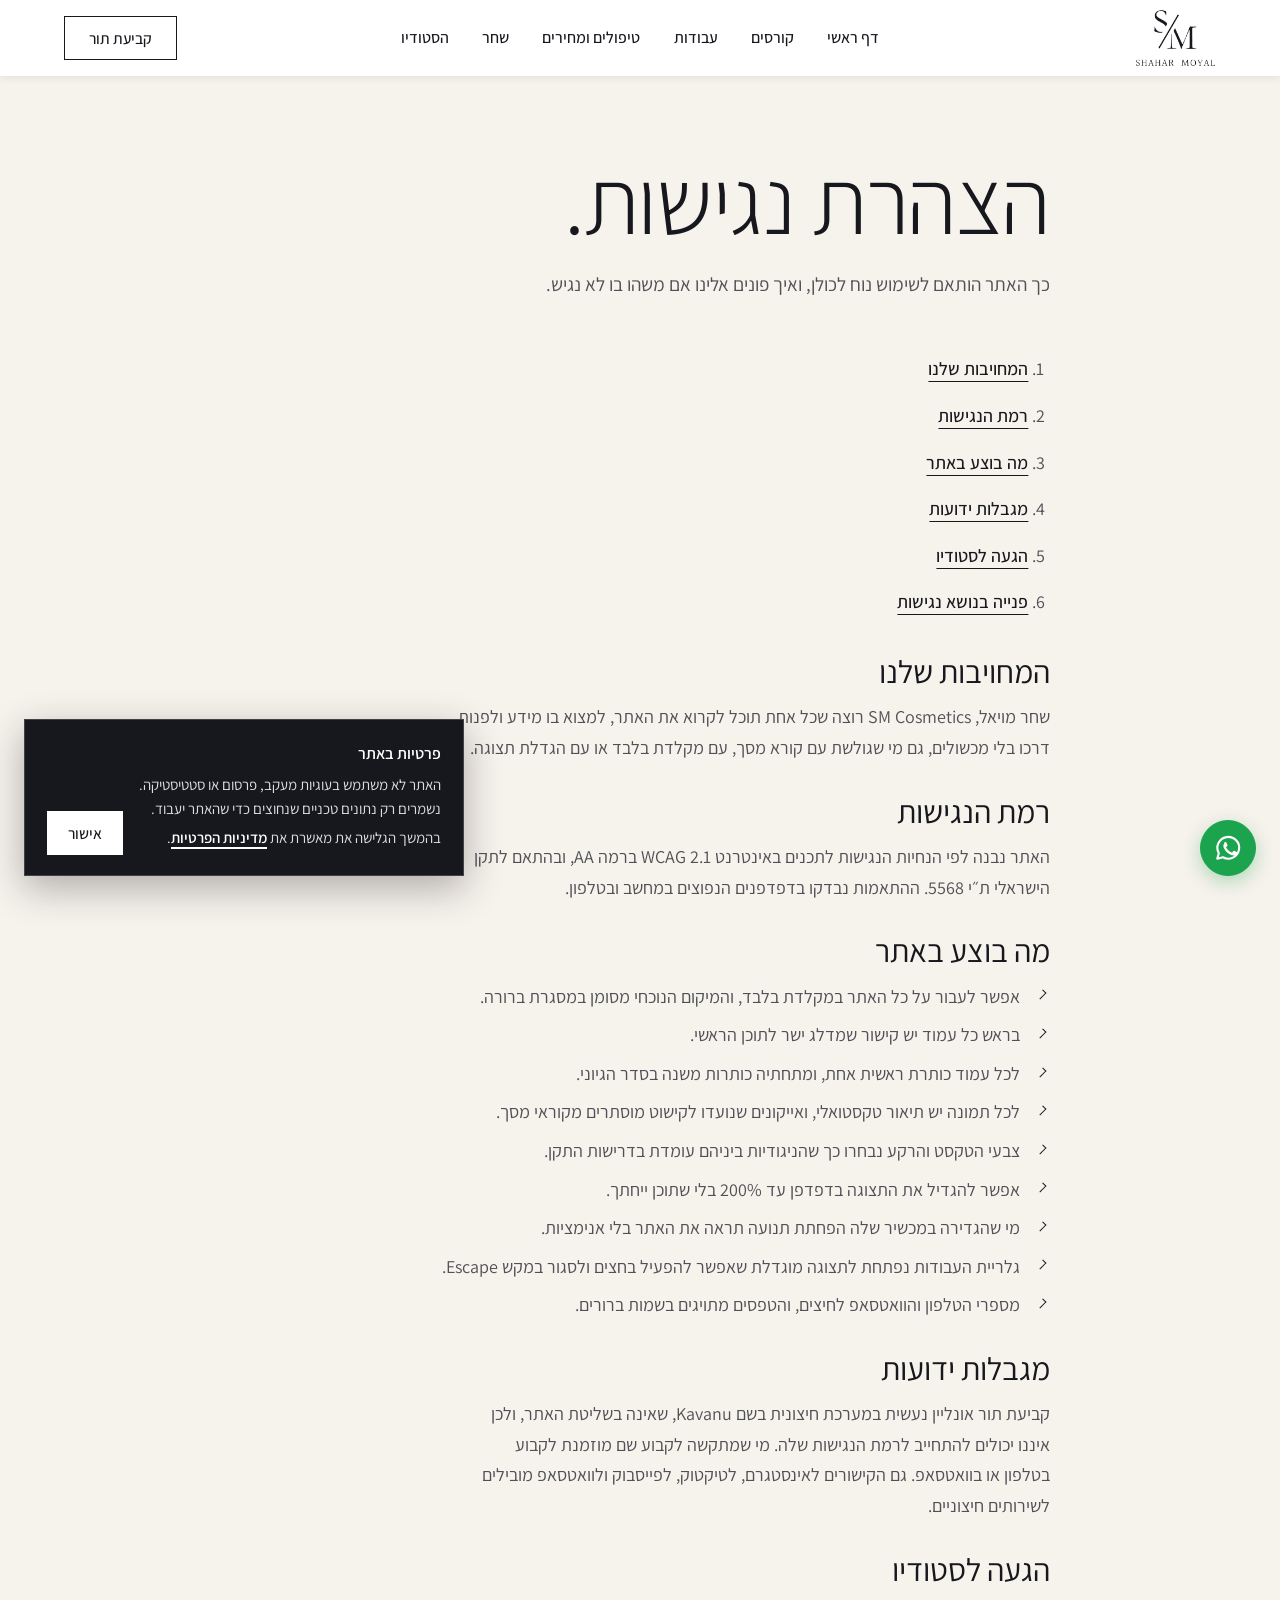
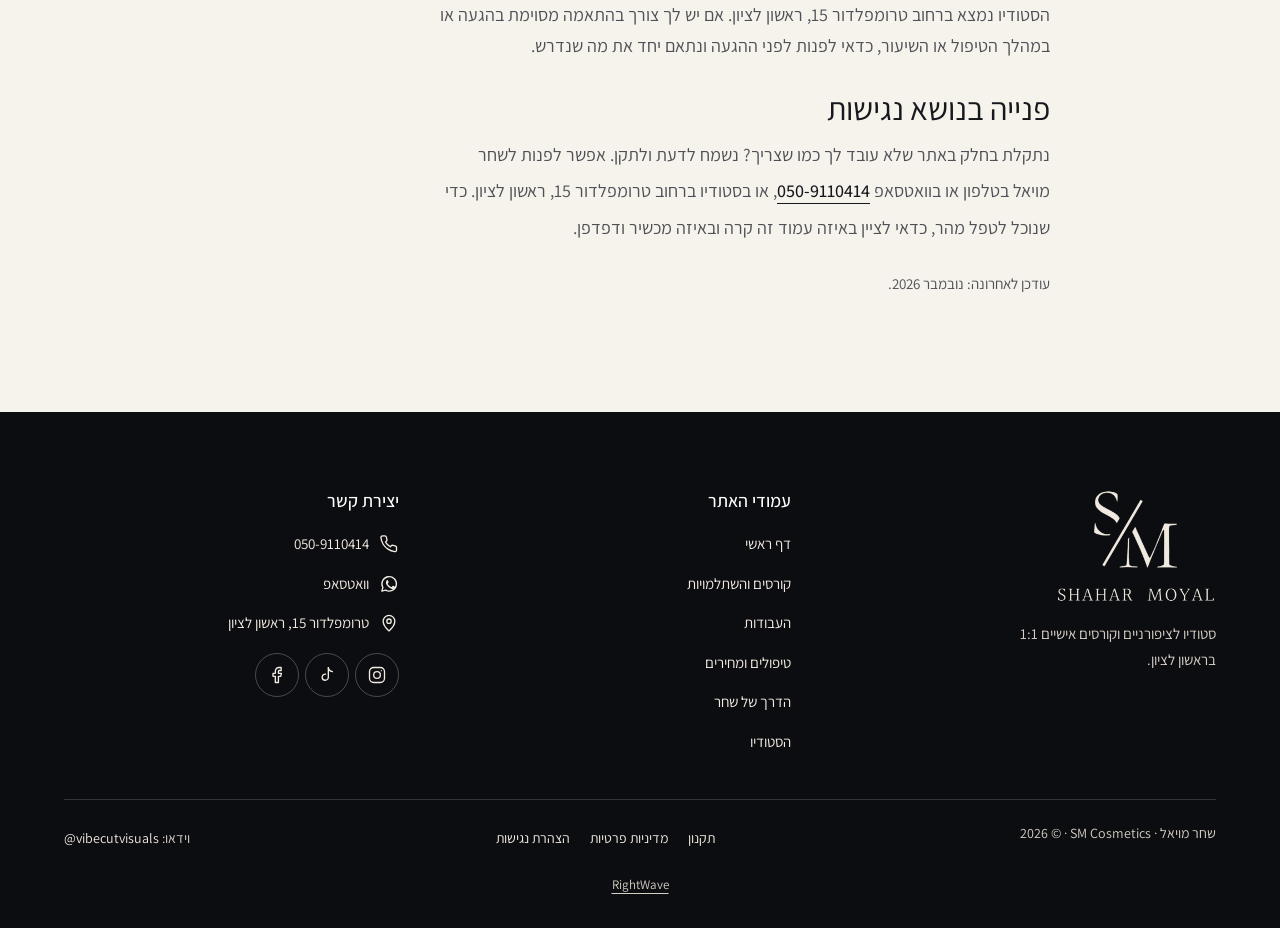
<file: accessibility.html>
<!doctype html>
<html lang="he" dir="rtl">
<head>
<meta charset="utf-8">
<meta name="viewport" content="width=device-width, initial-scale=1, viewport-fit=cover">
<meta http-equiv="Content-Security-Policy" content="default-src 'self'; script-src 'self'; style-src 'self' 'unsafe-inline'; img-src 'self' data:; font-src 'self'; media-src 'self'; connect-src 'self'; object-src 'none'; base-uri 'self'; form-action 'self'; frame-src 'none'; upgrade-insecure-requests">
<meta name="referrer" content="strict-origin-when-cross-origin">
<title>הצהרת נגישות | שחר מויאל, סטודיו לציפורניים</title>
<meta name="description" content="הצהרת הנגישות של אתר שחר מויאל, סטודיו לציפורניים וקורסים בראשון לציון: רמת הנגישות של האתר, ההתאמות שבוצעו, מגבלות ידועות ודרכי הפנייה אלינו בנושא נגישות.">
<meta name="robots" content="noindex, nofollow">
<link rel="canonical" href="https://shahar-moyal.1wp.site/accessibility.html">
<meta property="og:type" content="website">
<meta property="og:locale" content="he_IL">
<meta property="og:title" content="הצהרת נגישות | שחר מויאל, סטודיו לציפורניים">
<meta property="og:description" content="הצהרת הנגישות של אתר שחר מויאל, סטודיו לציפורניים וקורסים בראשון לציון: רמת הנגישות של האתר, ההתאמות שבוצעו, מגבלות ידועות ודרכי הפנייה אלינו בנושא נגישות.">
<meta property="og:url" content="https://shahar-moyal.1wp.site/accessibility.html">
<meta property="og:site_name" content="שחר מויאל">
<meta property="og:image" content="https://shahar-moyal.1wp.site/assets/brand/og-share.jpg">
<meta property="og:image:secure_url" content="https://shahar-moyal.1wp.site/assets/brand/og-share.jpg">
<meta property="og:image:type" content="image/jpeg">
<meta property="og:image:width" content="1200">
<meta property="og:image:height" content="630">
<meta property="og:image:alt" content="הלוגו של שחר מויאל, האותיות S/M">
<meta name="twitter:card" content="summary_large_image">
<meta name="theme-color" content="#111316">
<link rel="icon" href="assets/brand/icon-64.png" type="image/png">
<link rel="apple-touch-icon" href="assets/brand/icon-180.png">
<link rel="stylesheet" href="styles.css?v=39">
<script src="boot.js?v=39"></script>
<script type="application/ld+json">{"@context": "https://schema.org", "@graph": [{"@type": "NailSalon", "@id": "https://shahar-moyal.1wp.site/#studio", "name": "שחר מויאל SM Cosmetics", "alternateName": "Shahar Moyal", "image": "https://shahar-moyal.1wp.site/assets/brand/og-share.jpg", "url": "https://shahar-moyal.1wp.site/", "telephone": "+972-50-911-0414", "priceRange": "₪₪", "address": {"@type": "PostalAddress", "streetAddress": "טרומפלדור 15", "addressLocality": "ראשון לציון", "addressCountry": "IL"}, "openingHoursSpecification": [{"@type": "OpeningHoursSpecification", "dayOfWeek": "Sunday", "opens": "11:00", "closes": "19:00"}, {"@type": "OpeningHoursSpecification", "dayOfWeek": "Monday", "opens": "10:00", "closes": "18:00"}, {"@type": "OpeningHoursSpecification", "dayOfWeek": "Tuesday", "opens": "10:00", "closes": "19:30"}, {"@type": "OpeningHoursSpecification", "dayOfWeek": "Wednesday", "opens": "10:00", "closes": "18:00"}, {"@type": "OpeningHoursSpecification", "dayOfWeek": "Thursday", "opens": "10:00", "closes": "18:00"}], "sameAs": ["https://www.instagram.com/shahar_moyal_sm/", "https://www.facebook.com/moyal850/", "https://www.tiktok.com/@shaharmoyalsm", "https://kavanu.co/sm-cosmetics"]}, {"@type": "BreadcrumbList", "itemListElement": [{"@type": "ListItem", "position": 1, "name": "דף הבית", "item": "https://shahar-moyal.1wp.site/"}, {"@type": "ListItem", "position": 2, "name": "הצהרת נגישות", "item": "https://shahar-moyal.1wp.site/accessibility.html"}]}]}</script>
</head>
<body>
<a class="skip" href="#main">דילוג לתוכן</a>
<header class="bar" data-bar>
  <div class="wrap bar__in">
    <button class="menu-btn" type="button" aria-expanded="false" aria-controls="sheet" aria-label="תפריט" data-menu><svg class="" viewBox="0 0 24 24" aria-hidden="true"><path d="M4 8h16M4 16h16"/></svg></button>
    <a class="brand" href="index.html" aria-label="שחר מויאל, לדף הבית"><img class="brand__dark" src="assets/brand/logo-dark.png" width="1152" height="824" alt=""><img class="brand__light" src="assets/brand/logo-light.png" width="1152" height="824" alt=""></a>
    <nav class="nav" aria-label="ראשי"><a href="index.html">דף ראשי</a><a href="academy.html">קורסים</a><a href="work.html">עבודות</a><a href="treatments.html">טיפולים ומחירים</a><a href="about.html">שחר</a><a href="index.html#visit">הסטודיו</a></nav>
    <div class="bar__end"><a class="btn btn--sm bar__book" href="https://kavanu.co/sm-cosmetics" target="_blank" rel="noopener" aria-label="קביעת תור"><svg class="ico" viewBox="0 0 24 24" aria-hidden="true"><rect x="3.5" y="5" width="17" height="15.5" rx="3"/><path d="M3.5 10h17M8 3v4M16 3v4"/></svg><span>קביעת תור</span></a></div>
  </div>
</header>
<div class="sheet" id="sheet" hidden data-sheet>
  <nav class="sheet__nav" aria-label="תפריט"><a href="index.html">דף ראשי</a><a href="academy.html">קורסים והשתלמויות</a><a href="work.html">העבודות</a><a href="treatments.html">טיפולים ומחירים</a><a href="about.html">הדרך של שחר</a><a href="index.html#visit">הסטודיו</a></nav>
  <div class="sheet__end">
    <a class="btn btn--red" href="https://kavanu.co/sm-cosmetics" target="_blank" rel="noopener"><svg class="ico" viewBox="0 0 24 24" aria-hidden="true"><rect x="3.5" y="5" width="17" height="15.5" rx="3"/><path d="M3.5 10h17M8 3v4M16 3v4"/></svg>קביעת תור אונליין</a>
    <a class="btn" href="https://wa.me/972509110414" target="_blank" rel="noopener"><svg class="ico" viewBox="0 0 24 24" aria-hidden="true"><path d="M3.4 20.6l1.25-4.45A8.7 8.7 0 1 1 7.9 19.4z" stroke-linejoin="round"/><path d="M9.05 7.7c.2-.4.42-.42.62-.42h.48c.17 0 .4.03.58.5l.8 1.9c.08.2.1.38-.02.55l-.38.58-.42.45c-.13.14-.27.3-.1.6.18.3.8 1.3 1.73 2.12 1.2 1.05 2.2 1.38 2.5 1.53.3.15.48.12.65-.08l.88-1.06c.2-.27.38-.22.63-.13l1.88.9c.26.12.43.2.5.3.06.12.06.68-.17 1.33-.24.65-1.38 1.26-1.9 1.3-.5.05-.98.23-3.27-.68-2.77-1.1-4.5-3.94-4.65-4.14-.13-.18-1.1-1.47-1.1-2.8 0-1.33.7-1.98.95-2.25z" fill="currentColor" stroke="none"/></svg>וואטסאפ</a>
    <p class="sheet__meta">טרומפלדור 15, ראשון לציון · <a href="tel:+972509110414"><bdi>050-9110414</bdi></a></p>
  </div>
</div>
<main id="main">
<section class="phead">
  <div class="wrap phead__in" style="max-width:820px">
    <h1 class="h1">הצהרת נגישות.</h1>
    <p class="lead">כך האתר הותאם לשימוש נוח לכולן, ואיך פונים אלינו אם משהו בו לא נגיש.</p>
  </div>
</section>
<section class="sec" style="padding-block-start:0">
  <div class="wrap legal" style="max-width:820px">
    <nav class="legal__toc" aria-label="תוכן העמוד"><ol><li><a class="link" href="#s1">המחויבות שלנו</a></li><li><a class="link" href="#s2">רמת הנגישות</a></li><li><a class="link" href="#s3">מה בוצע באתר</a></li><li><a class="link" href="#s4">מגבלות ידועות</a></li><li><a class="link" href="#s5">הגעה לסטודיו</a></li><li><a class="link" href="#s6">פנייה בנושא נגישות</a></li></ol></nav>
    <section class="legal__s" id="s1" aria-labelledby="s1-t"><h2 class="h3" id="s1-t">המחויבות שלנו</h2><p>שחר מויאל, <bdi>SM Cosmetics</bdi> רוצה שכל אחת תוכל לקרוא את האתר, למצוא בו מידע ולפנות דרכו בלי מכשולים, גם מי שגולשת עם קורא מסך, עם מקלדת בלבד או עם הגדלת תצוגה.</p></section><section class="legal__s" id="s2" aria-labelledby="s2-t"><h2 class="h3" id="s2-t">רמת הנגישות</h2><p>האתר נבנה לפי הנחיות הנגישות לתכנים באינטרנט <bdi>WCAG 2.1</bdi> ברמה AA, ובהתאם לתקן הישראלי ת״י 5568. ההתאמות נבדקו בדפדפנים הנפוצים במחשב ובטלפון.</p></section><section class="legal__s" id="s3" aria-labelledby="s3-t"><h2 class="h3" id="s3-t">מה בוצע באתר</h2><ul class="ticks">
      <li>אפשר לעבור על כל האתר במקלדת בלבד, והמיקום הנוכחי מסומן במסגרת ברורה.</li>
      <li>בראש כל עמוד יש קישור שמדלג ישר לתוכן הראשי.</li>
      <li>לכל עמוד כותרת ראשית אחת, ומתחתיה כותרות משנה בסדר הגיוני.</li>
      <li>לכל תמונה יש תיאור טקסטואלי, ואייקונים שנועדו לקישוט מוסתרים מקוראי מסך.</li>
      <li>צבעי הטקסט והרקע נבחרו כך שהניגודיות ביניהם עומדת בדרישות התקן.</li>
      <li>אפשר להגדיל את התצוגה בדפדפן עד 200% בלי שתוכן ייחתך.</li>
      <li>מי שהגדירה במכשיר שלה הפחתת תנועה תראה את האתר בלי אנימציות.</li>
      <li>גלריית העבודות נפתחת לתצוגה מוגדלת שאפשר להפעיל בחצים ולסגור במקש Escape.</li>
      <li>מספרי הטלפון והוואטסאפ לחיצים, והטפסים מתויגים בשמות ברורים.</li>
    </ul></section><section class="legal__s" id="s4" aria-labelledby="s4-t"><h2 class="h3" id="s4-t">מגבלות ידועות</h2><p>קביעת תור אונליין נעשית במערכת חיצונית בשם Kavanu, שאינה בשליטת האתר, ולכן איננו יכולים להתחייב לרמת הנגישות שלה. מי שמתקשה לקבוע שם מוזמנת לקבוע בטלפון או בוואטסאפ. גם הקישורים לאינסטגרם, לטיקטוק, לפייסבוק ולוואטסאפ מובילים לשירותים חיצוניים.</p></section><section class="legal__s" id="s5" aria-labelledby="s5-t"><h2 class="h3" id="s5-t">הגעה לסטודיו</h2><p>הסטודיו נמצא ברחוב טרומפלדור 15, ראשון לציון. אם יש לך צורך בהתאמה מסוימת בהגעה או במהלך הטיפול או השיעור, כדאי לפנות לפני ההגעה ונתאם יחד את מה שנדרש.</p></section><section class="legal__s" id="s6" aria-labelledby="s6-t"><h2 class="h3" id="s6-t">פנייה בנושא נגישות</h2><p>נתקלת בחלק באתר שלא עובד לך כמו שצריך? נשמח לדעת ולתקן. אפשר לפנות לשחר מויאל בטלפון או בוואטסאפ <a class="link" href="tel:+972509110414"><bdi>050-9110414</bdi></a>, או בסטודיו ברחוב טרומפלדור 15, ראשון לציון. כדי שנוכל לטפל מהר, כדאי לציין באיזה עמוד זה קרה ובאיזה מכשיר ודפדפן.</p></section>
    <p class="legal__date">עודכן לאחרונה: נובמבר 2026.</p>
  </div>
</section>
</main>
<footer class="foot">
  <div class="wrap">
    <div class="foot__in">
      <div>
        <img src="assets/brand/logo-light.png" width="1152" height="824" alt="Shahar Moyal">
        <p style="margin-top:18px;max-width:34ch">סטודיו לציפורניים וקורסים אישיים 1:1 בראשון לציון.</p>
      </div>
      <div>
        <p class="foot__t">עמודי האתר</p>
        <nav class="foot__nav" aria-label="עמודי האתר"><a href="index.html">דף ראשי</a><a href="academy.html">קורסים והשתלמויות</a><a href="work.html">העבודות</a><a href="treatments.html">טיפולים ומחירים</a><a href="about.html">הדרך של שחר</a><a href="index.html#visit">הסטודיו</a></nav>
      </div>
      <div>
        <p class="foot__t">יצירת קשר</p>
        <div class="foot__list">
          <a href="tel:+972509110414"><svg class="ico" viewBox="0 0 24 24" aria-hidden="true"><path d="M21 16.4v2.8a1.9 1.9 0 0 1-2.1 1.9 18.6 18.6 0 0 1-8.1-2.9 18.3 18.3 0 0 1-5.6-5.6A18.6 18.6 0 0 1 2.3 4.4 1.9 1.9 0 0 1 4.2 2.3H7a1.9 1.9 0 0 1 1.9 1.6c.1.9.3 1.8.6 2.6a1.9 1.9 0 0 1-.4 2L7.9 9.7a15 15 0 0 0 5.6 5.6l1.2-1.2a1.9 1.9 0 0 1 2-.4c.8.3 1.7.5 2.6.6A1.9 1.9 0 0 1 21 16.4z"/></svg><bdi>050-9110414</bdi></a>
          <a href="https://wa.me/972509110414" target="_blank" rel="noopener"><svg class="ico" viewBox="0 0 24 24" aria-hidden="true"><path d="M3.4 20.6l1.25-4.45A8.7 8.7 0 1 1 7.9 19.4z" stroke-linejoin="round"/><path d="M9.05 7.7c.2-.4.42-.42.62-.42h.48c.17 0 .4.03.58.5l.8 1.9c.08.2.1.38-.02.55l-.38.58-.42.45c-.13.14-.27.3-.1.6.18.3.8 1.3 1.73 2.12 1.2 1.05 2.2 1.38 2.5 1.53.3.15.48.12.65-.08l.88-1.06c.2-.27.38-.22.63-.13l1.88.9c.26.12.43.2.5.3.06.12.06.68-.17 1.33-.24.65-1.38 1.26-1.9 1.3-.5.05-.98.23-3.27-.68-2.77-1.1-4.5-3.94-4.65-4.14-.13-.18-1.1-1.47-1.1-2.8 0-1.33.7-1.98.95-2.25z" fill="currentColor" stroke="none"/></svg>וואטסאפ</a>
          <a href="index.html#visit"><svg class="ico" viewBox="0 0 24 24" aria-hidden="true"><path d="M12 21.5s7-6.2 7-11.6a7 7 0 1 0-14 0c0 5.4 7 11.6 7 11.6z"/><circle cx="12" cy="9.8" r="2.6"/></svg>טרומפלדור 15, ראשון לציון</a>
        </div>
        <div class="foot__social">
          <a href="https://www.instagram.com/shahar_moyal_sm/" target="_blank" rel="noopener" aria-label="אינסטגרם"><svg class="ico" viewBox="0 0 24 24" aria-hidden="true"><rect x="3" y="3" width="18" height="18" rx="5"/><circle cx="12" cy="12" r="4"/><path d="M17.2 6.8h.01"/></svg></a>
          <a href="https://www.tiktok.com/@shaharmoyalsm" target="_blank" rel="noopener" aria-label="טיקטוק"><svg class="ico" viewBox="0 0 24 24" aria-hidden="true"><path d="M13.6 3.2v11.4a3.7 3.7 0 1 1-3.7-3.7h.5"/><path d="M13.6 3.2c.4 2.6 2.2 4.4 4.9 4.7"/></svg></a>
          <a href="https://www.facebook.com/moyal850/" target="_blank" rel="noopener" aria-label="פייסבוק"><svg class="ico" viewBox="0 0 24 24" aria-hidden="true"><path d="M17 3h-2.6A4.4 4.4 0 0 0 10 7.4V10H7.2v3.6H10V21h3.7v-7.4h2.7l.9-3.6h-3.6V7.6a1 1 0 0 1 1-1H17z"/></svg></a>
        </div>
      </div>
    </div>
    <p class="foot__small"><span>שחר מויאל · <bdi>SM Cosmetics</bdi> · © 2026</span><span class="foot__legal"><a href="terms.html">תקנון</a><a href="privacy.html">מדיניות פרטיות</a><a href="accessibility.html">הצהרת נגישות</a></span><span>וידאו: <a href="https://www.instagram.com/vibecutvisuals/" target="_blank" rel="noopener" dir="ltr">@vibecutvisuals</a></span></p>
    <p class="foot__credit"><a href="https://rightwave.co.il/" target="_blank" rel="noopener" dir="ltr">RightWave</a></p>
  </div>
</footer>

<nav class="dock" aria-label="פעולות מהירות" data-dock>
  <a href="academy.html">קורסים</a>
  <a href="https://kavanu.co/sm-cosmetics" target="_blank" rel="noopener"><svg class="ico" viewBox="0 0 24 24" aria-hidden="true"><rect x="3.5" y="5" width="17" height="15.5" rx="3"/><path d="M3.5 10h17M8 3v4M16 3v4"/></svg>קביעת תור</a>
  <a href="https://wa.me/972509110414" target="_blank" rel="noopener"><svg class="ico" viewBox="0 0 24 24" aria-hidden="true"><path d="M3.4 20.6l1.25-4.45A8.7 8.7 0 1 1 7.9 19.4z" stroke-linejoin="round"/><path d="M9.05 7.7c.2-.4.42-.42.62-.42h.48c.17 0 .4.03.58.5l.8 1.9c.08.2.1.38-.02.55l-.38.58-.42.45c-.13.14-.27.3-.1.6.18.3.8 1.3 1.73 2.12 1.2 1.05 2.2 1.38 2.5 1.53.3.15.48.12.65-.08l.88-1.06c.2-.27.38-.22.63-.13l1.88.9c.26.12.43.2.5.3.06.12.06.68-.17 1.33-.24.65-1.38 1.26-1.9 1.3-.5.05-.98.23-3.27-.68-2.77-1.1-4.5-3.94-4.65-4.14-.13-.18-1.1-1.47-1.1-2.8 0-1.33.7-1.98.95-2.25z" fill="currentColor" stroke="none"/></svg>וואטסאפ</a>
</nav>
<a class="wa-float" href="https://wa.me/972509110414" target="_blank" rel="noopener" aria-label="וואטסאפ לשחר"><svg class="ico" viewBox="0 0 24 24" aria-hidden="true"><path d="M3.4 20.6l1.25-4.45A8.7 8.7 0 1 1 7.9 19.4z" stroke-linejoin="round"/><path d="M9.05 7.7c.2-.4.42-.42.62-.42h.48c.17 0 .4.03.58.5l.8 1.9c.08.2.1.38-.02.55l-.38.58-.42.45c-.13.14-.27.3-.1.6.18.3.8 1.3 1.73 2.12 1.2 1.05 2.2 1.38 2.5 1.53.3.15.48.12.65-.08l.88-1.06c.2-.27.38-.22.63-.13l1.88.9c.26.12.43.2.5.3.06.12.06.68-.17 1.33-.24.65-1.38 1.26-1.9 1.3-.5.05-.98.23-3.27-.68-2.77-1.1-4.5-3.94-4.65-4.14-.13-.18-1.1-1.47-1.1-2.8 0-1.33.7-1.98.95-2.25z" fill="currentColor" stroke="none"/></svg></a>

<section class="consent" data-consent hidden aria-labelledby="consent-t">
  <p class="consent__t" id="consent-t">פרטיות באתר</p>
  <p class="consent__p">האתר לא משתמש בעוגיות מעקב, פרסום או סטטיסטיקה. נשמרים רק נתונים טכניים שנחוצים כדי שהאתר יעבוד. בהמשך הגלישה את מאשרת את <a class="link" href="privacy.html">מדיניות הפרטיות</a>.</p>
  <button class="btn btn--sm consent__ok" type="button" data-consent-ok>אישור</button>
</section>
<script src="app.js?v=39" defer></script>
</body>
</html>
</file>
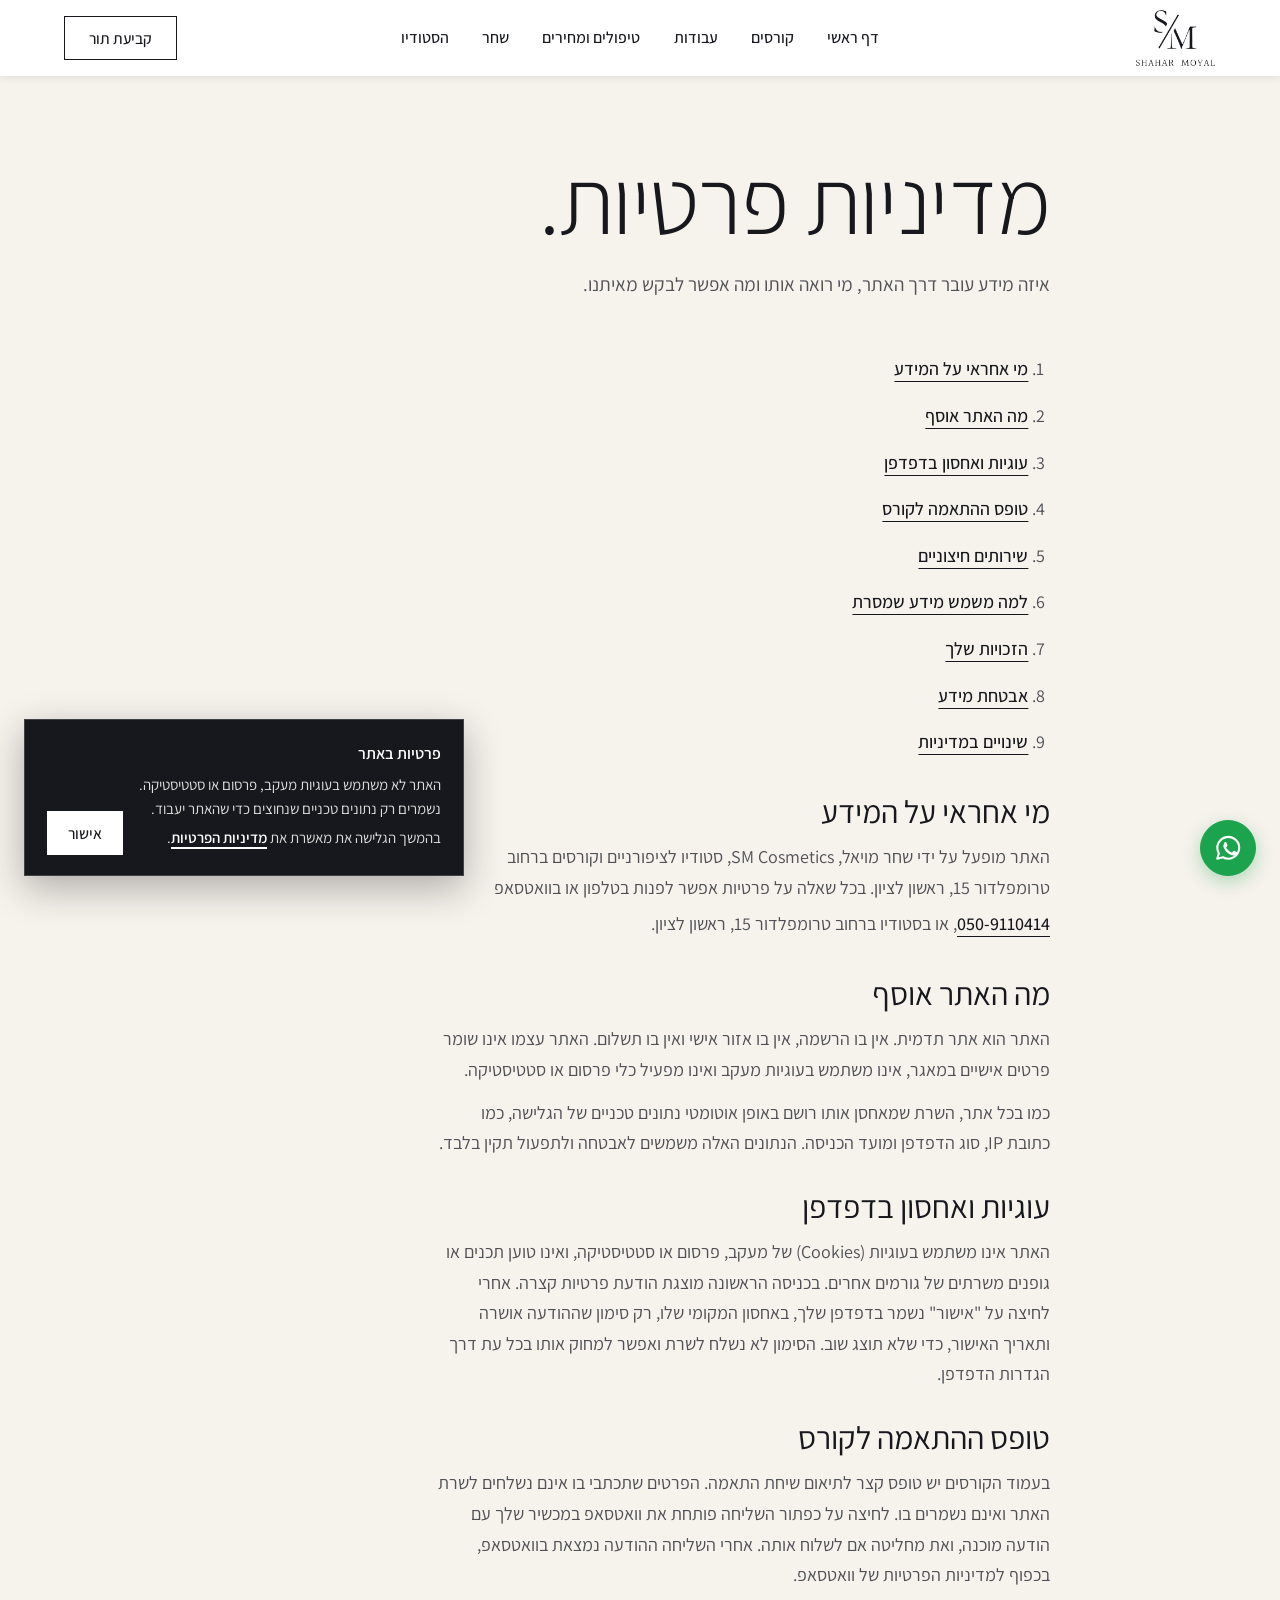
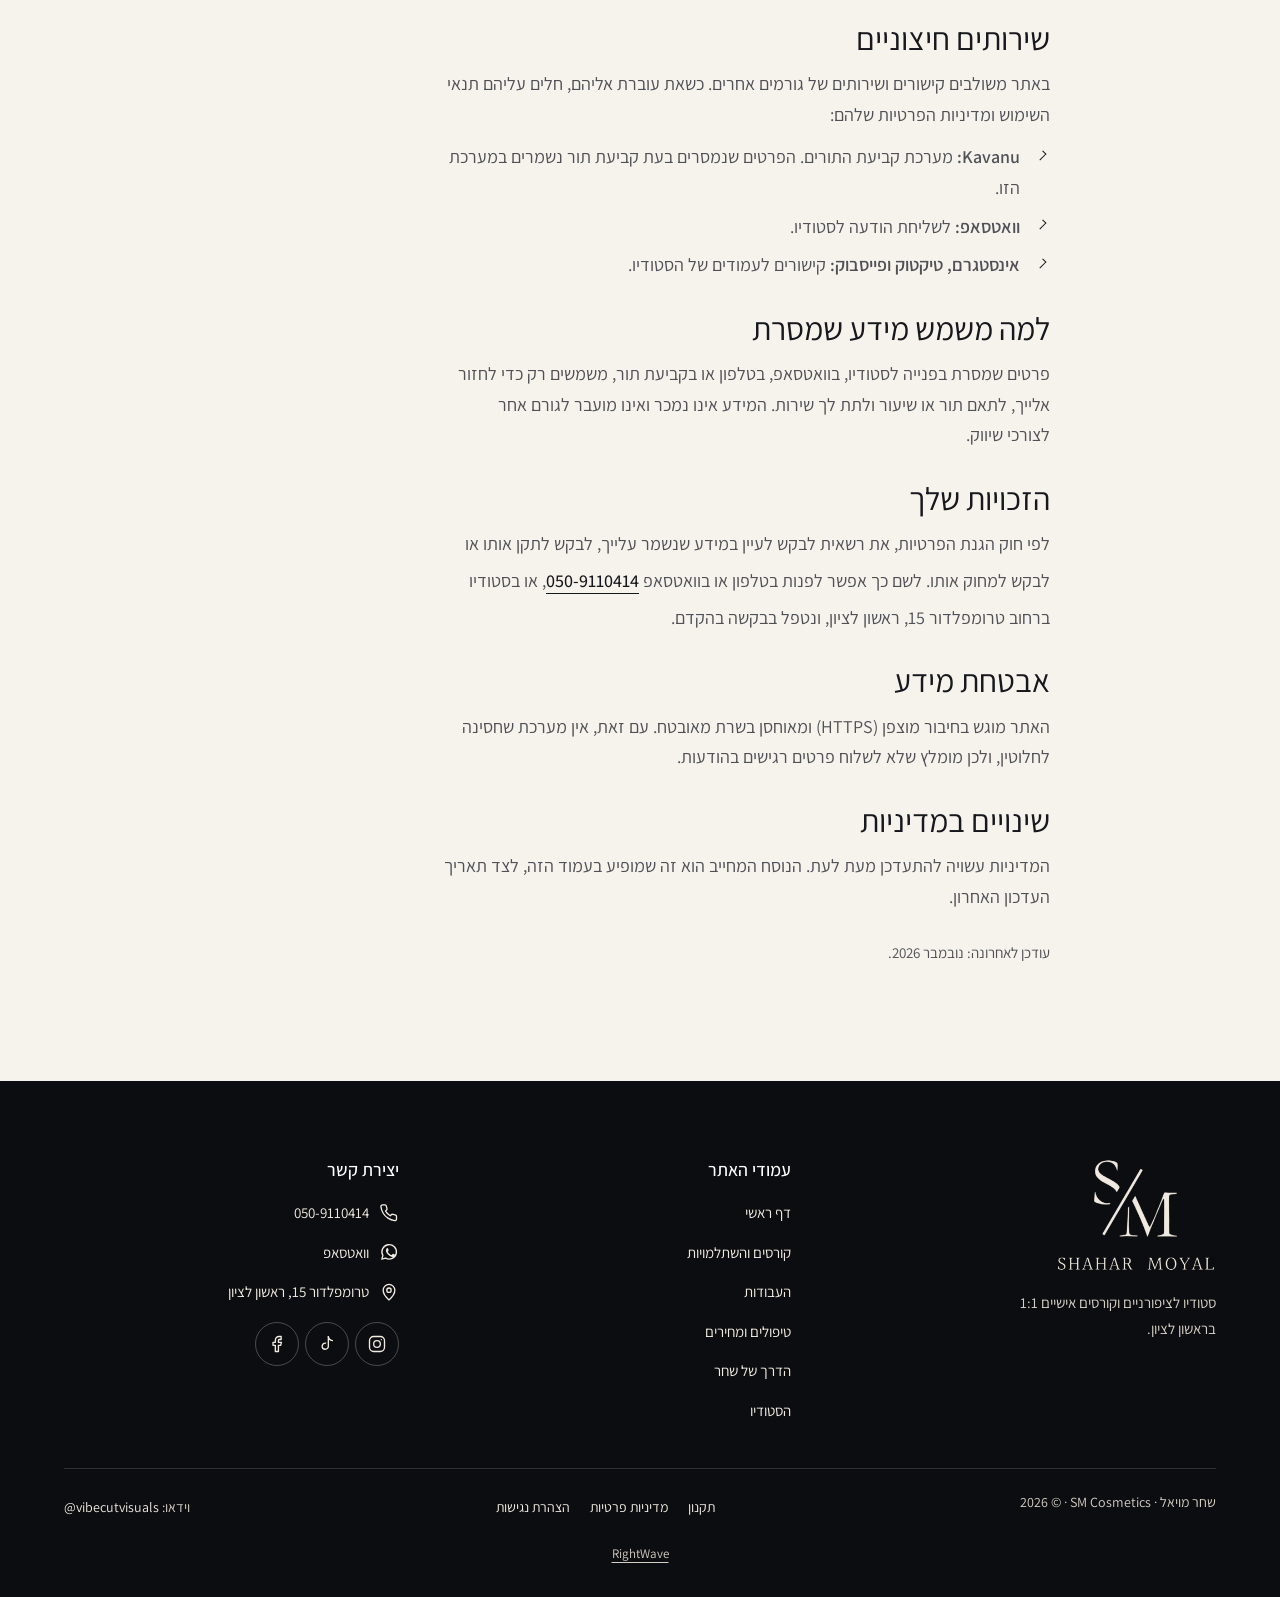
<file: privacy.html>
<!doctype html>
<html lang="he" dir="rtl">
<head>
<meta charset="utf-8">
<meta name="viewport" content="width=device-width, initial-scale=1, viewport-fit=cover">
<meta http-equiv="Content-Security-Policy" content="default-src 'self'; script-src 'self'; style-src 'self' 'unsafe-inline'; img-src 'self' data:; font-src 'self'; media-src 'self'; connect-src 'self'; object-src 'none'; base-uri 'self'; form-action 'self'; frame-src 'none'; upgrade-insecure-requests">
<meta name="referrer" content="strict-origin-when-cross-origin">
<title>מדיניות פרטיות | שחר מויאל, סטודיו לציפורניים</title>
<meta name="description" content="מדיניות הפרטיות של אתר שחר מויאל, סטודיו לציפורניים וקורסים בראשון לציון: איזה מידע נאסף באתר, לאן הוא עובר, אילו שירותים חיצוניים משולבים בו ומה הזכויות שלך.">
<meta name="robots" content="noindex, nofollow">
<link rel="canonical" href="https://shahar-moyal.1wp.site/privacy.html">
<meta property="og:type" content="website">
<meta property="og:locale" content="he_IL">
<meta property="og:title" content="מדיניות פרטיות | שחר מויאל, סטודיו לציפורניים">
<meta property="og:description" content="מדיניות הפרטיות של אתר שחר מויאל, סטודיו לציפורניים וקורסים בראשון לציון: איזה מידע נאסף באתר, לאן הוא עובר, אילו שירותים חיצוניים משולבים בו ומה הזכויות שלך.">
<meta property="og:url" content="https://shahar-moyal.1wp.site/privacy.html">
<meta property="og:site_name" content="שחר מויאל">
<meta property="og:image" content="https://shahar-moyal.1wp.site/assets/brand/og-share.jpg">
<meta property="og:image:secure_url" content="https://shahar-moyal.1wp.site/assets/brand/og-share.jpg">
<meta property="og:image:type" content="image/jpeg">
<meta property="og:image:width" content="1200">
<meta property="og:image:height" content="630">
<meta property="og:image:alt" content="הלוגו של שחר מויאל, האותיות S/M">
<meta name="twitter:card" content="summary_large_image">
<meta name="theme-color" content="#111316">
<link rel="icon" href="assets/brand/icon-64.png" type="image/png">
<link rel="apple-touch-icon" href="assets/brand/icon-180.png">
<link rel="stylesheet" href="styles.css?v=39">
<script src="boot.js?v=39"></script>
<script type="application/ld+json">{"@context": "https://schema.org", "@graph": [{"@type": "NailSalon", "@id": "https://shahar-moyal.1wp.site/#studio", "name": "שחר מויאל SM Cosmetics", "alternateName": "Shahar Moyal", "image": "https://shahar-moyal.1wp.site/assets/brand/og-share.jpg", "url": "https://shahar-moyal.1wp.site/", "telephone": "+972-50-911-0414", "priceRange": "₪₪", "address": {"@type": "PostalAddress", "streetAddress": "טרומפלדור 15", "addressLocality": "ראשון לציון", "addressCountry": "IL"}, "openingHoursSpecification": [{"@type": "OpeningHoursSpecification", "dayOfWeek": "Sunday", "opens": "11:00", "closes": "19:00"}, {"@type": "OpeningHoursSpecification", "dayOfWeek": "Monday", "opens": "10:00", "closes": "18:00"}, {"@type": "OpeningHoursSpecification", "dayOfWeek": "Tuesday", "opens": "10:00", "closes": "19:30"}, {"@type": "OpeningHoursSpecification", "dayOfWeek": "Wednesday", "opens": "10:00", "closes": "18:00"}, {"@type": "OpeningHoursSpecification", "dayOfWeek": "Thursday", "opens": "10:00", "closes": "18:00"}], "sameAs": ["https://www.instagram.com/shahar_moyal_sm/", "https://www.facebook.com/moyal850/", "https://www.tiktok.com/@shaharmoyalsm", "https://kavanu.co/sm-cosmetics"]}, {"@type": "BreadcrumbList", "itemListElement": [{"@type": "ListItem", "position": 1, "name": "דף הבית", "item": "https://shahar-moyal.1wp.site/"}, {"@type": "ListItem", "position": 2, "name": "מדיניות פרטיות", "item": "https://shahar-moyal.1wp.site/privacy.html"}]}]}</script>
</head>
<body>
<a class="skip" href="#main">דילוג לתוכן</a>
<header class="bar" data-bar>
  <div class="wrap bar__in">
    <button class="menu-btn" type="button" aria-expanded="false" aria-controls="sheet" aria-label="תפריט" data-menu><svg class="" viewBox="0 0 24 24" aria-hidden="true"><path d="M4 8h16M4 16h16"/></svg></button>
    <a class="brand" href="index.html" aria-label="שחר מויאל, לדף הבית"><img class="brand__dark" src="assets/brand/logo-dark.png" width="1152" height="824" alt=""><img class="brand__light" src="assets/brand/logo-light.png" width="1152" height="824" alt=""></a>
    <nav class="nav" aria-label="ראשי"><a href="index.html">דף ראשי</a><a href="academy.html">קורסים</a><a href="work.html">עבודות</a><a href="treatments.html">טיפולים ומחירים</a><a href="about.html">שחר</a><a href="index.html#visit">הסטודיו</a></nav>
    <div class="bar__end"><a class="btn btn--sm bar__book" href="https://kavanu.co/sm-cosmetics" target="_blank" rel="noopener" aria-label="קביעת תור"><svg class="ico" viewBox="0 0 24 24" aria-hidden="true"><rect x="3.5" y="5" width="17" height="15.5" rx="3"/><path d="M3.5 10h17M8 3v4M16 3v4"/></svg><span>קביעת תור</span></a></div>
  </div>
</header>
<div class="sheet" id="sheet" hidden data-sheet>
  <nav class="sheet__nav" aria-label="תפריט"><a href="index.html">דף ראשי</a><a href="academy.html">קורסים והשתלמויות</a><a href="work.html">העבודות</a><a href="treatments.html">טיפולים ומחירים</a><a href="about.html">הדרך של שחר</a><a href="index.html#visit">הסטודיו</a></nav>
  <div class="sheet__end">
    <a class="btn btn--red" href="https://kavanu.co/sm-cosmetics" target="_blank" rel="noopener"><svg class="ico" viewBox="0 0 24 24" aria-hidden="true"><rect x="3.5" y="5" width="17" height="15.5" rx="3"/><path d="M3.5 10h17M8 3v4M16 3v4"/></svg>קביעת תור אונליין</a>
    <a class="btn" href="https://wa.me/972509110414" target="_blank" rel="noopener"><svg class="ico" viewBox="0 0 24 24" aria-hidden="true"><path d="M3.4 20.6l1.25-4.45A8.7 8.7 0 1 1 7.9 19.4z" stroke-linejoin="round"/><path d="M9.05 7.7c.2-.4.42-.42.62-.42h.48c.17 0 .4.03.58.5l.8 1.9c.08.2.1.38-.02.55l-.38.58-.42.45c-.13.14-.27.3-.1.6.18.3.8 1.3 1.73 2.12 1.2 1.05 2.2 1.38 2.5 1.53.3.15.48.12.65-.08l.88-1.06c.2-.27.38-.22.63-.13l1.88.9c.26.12.43.2.5.3.06.12.06.68-.17 1.33-.24.65-1.38 1.26-1.9 1.3-.5.05-.98.23-3.27-.68-2.77-1.1-4.5-3.94-4.65-4.14-.13-.18-1.1-1.47-1.1-2.8 0-1.33.7-1.98.95-2.25z" fill="currentColor" stroke="none"/></svg>וואטסאפ</a>
    <p class="sheet__meta">טרומפלדור 15, ראשון לציון · <a href="tel:+972509110414"><bdi>050-9110414</bdi></a></p>
  </div>
</div>
<main id="main">
<section class="phead">
  <div class="wrap phead__in" style="max-width:820px">
    <h1 class="h1">מדיניות פרטיות.</h1>
    <p class="lead">איזה מידע עובר דרך האתר, מי רואה אותו ומה אפשר לבקש מאיתנו.</p>
  </div>
</section>
<section class="sec" style="padding-block-start:0">
  <div class="wrap legal" style="max-width:820px">
    <nav class="legal__toc" aria-label="תוכן העמוד"><ol><li><a class="link" href="#s1">מי אחראי על המידע</a></li><li><a class="link" href="#s2">מה האתר אוסף</a></li><li><a class="link" href="#s3">עוגיות ואחסון בדפדפן</a></li><li><a class="link" href="#s4">טופס ההתאמה לקורס</a></li><li><a class="link" href="#s5">שירותים חיצוניים</a></li><li><a class="link" href="#s6">למה משמש מידע שמסרת</a></li><li><a class="link" href="#s7">הזכויות שלך</a></li><li><a class="link" href="#s8">אבטחת מידע</a></li><li><a class="link" href="#s9">שינויים במדיניות</a></li></ol></nav>
    <section class="legal__s" id="s1" aria-labelledby="s1-t"><h2 class="h3" id="s1-t">מי אחראי על המידע</h2><p>האתר מופעל על ידי שחר מויאל, <bdi>SM Cosmetics</bdi>, סטודיו לציפורניים וקורסים ברחוב טרומפלדור 15, ראשון לציון. בכל שאלה על פרטיות אפשר לפנות בטלפון או בוואטסאפ <a class="link" href="tel:+972509110414"><bdi>050-9110414</bdi></a>, או בסטודיו ברחוב טרומפלדור 15, ראשון לציון.</p></section><section class="legal__s" id="s2" aria-labelledby="s2-t"><h2 class="h3" id="s2-t">מה האתר אוסף</h2><p>האתר הוא אתר תדמית. אין בו הרשמה, אין בו אזור אישי ואין בו תשלום. האתר עצמו אינו שומר פרטים אישיים במאגר, אינו משתמש בעוגיות מעקב ואינו מפעיל כלי פרסום או סטטיסטיקה.</p>
    <p>כמו בכל אתר, השרת שמאחסן אותו רושם באופן אוטומטי נתונים טכניים של הגלישה, כמו כתובת IP, סוג הדפדפן ומועד הכניסה. הנתונים האלה משמשים לאבטחה ולתפעול תקין בלבד.</p></section><section class="legal__s" id="s3" aria-labelledby="s3-t"><h2 class="h3" id="s3-t">עוגיות ואחסון בדפדפן</h2><p>האתר אינו משתמש בעוגיות (Cookies) של מעקב, פרסום או סטטיסטיקה, ואינו טוען תכנים או גופנים משרתים של גורמים אחרים. בכניסה הראשונה מוצגת הודעת פרטיות קצרה. אחרי לחיצה על "אישור" נשמר בדפדפן שלך, באחסון המקומי שלו, רק סימון שההודעה אושרה ותאריך האישור, כדי שלא תוצג שוב. הסימון לא נשלח לשרת ואפשר למחוק אותו בכל עת דרך הגדרות הדפדפן.</p></section><section class="legal__s" id="s4" aria-labelledby="s4-t"><h2 class="h3" id="s4-t">טופס ההתאמה לקורס</h2><p>בעמוד הקורסים יש טופס קצר לתיאום שיחת התאמה. הפרטים שתכתבי בו אינם נשלחים לשרת האתר ואינם נשמרים בו. לחיצה על כפתור השליחה פותחת את וואטסאפ במכשיר שלך עם הודעה מוכנה, ואת מחליטה אם לשלוח אותה. אחרי השליחה ההודעה נמצאת בוואטסאפ, בכפוף למדיניות הפרטיות של וואטסאפ.</p></section><section class="legal__s" id="s5" aria-labelledby="s5-t"><h2 class="h3" id="s5-t">שירותים חיצוניים</h2><p>באתר משולבים קישורים ושירותים של גורמים אחרים. כשאת עוברת אליהם, חלים עליהם תנאי השימוש ומדיניות הפרטיות שלהם:</p>
    <ul class="ticks">
      <li><b>Kavanu:</b> מערכת קביעת התורים. הפרטים שנמסרים בעת קביעת תור נשמרים במערכת הזו.</li>
      <li><b>וואטסאפ:</b> לשליחת הודעה לסטודיו.</li>
      <li><b>אינסטגרם, טיקטוק ופייסבוק:</b> קישורים לעמודים של הסטודיו.</li>
    </ul></section><section class="legal__s" id="s6" aria-labelledby="s6-t"><h2 class="h3" id="s6-t">למה משמש מידע שמסרת</h2><p>פרטים שמסרת בפנייה לסטודיו, בוואטסאפ, בטלפון או בקביעת תור, משמשים רק כדי לחזור אלייך, לתאם תור או שיעור ולתת לך שירות. המידע אינו נמכר ואינו מועבר לגורם אחר לצורכי שיווק.</p></section><section class="legal__s" id="s7" aria-labelledby="s7-t"><h2 class="h3" id="s7-t">הזכויות שלך</h2><p>לפי חוק הגנת הפרטיות, את רשאית לבקש לעיין במידע שנשמר עלייך, לבקש לתקן אותו או לבקש למחוק אותו. לשם כך אפשר לפנות בטלפון או בוואטסאפ <a class="link" href="tel:+972509110414"><bdi>050-9110414</bdi></a>, או בסטודיו ברחוב טרומפלדור 15, ראשון לציון, ונטפל בבקשה בהקדם.</p></section><section class="legal__s" id="s8" aria-labelledby="s8-t"><h2 class="h3" id="s8-t">אבטחת מידע</h2><p>האתר מוגש בחיבור מוצפן (HTTPS) ומאוחסן בשרת מאובטח. עם זאת, אין מערכת שחסינה לחלוטין, ולכן מומלץ שלא לשלוח פרטים רגישים בהודעות.</p></section><section class="legal__s" id="s9" aria-labelledby="s9-t"><h2 class="h3" id="s9-t">שינויים במדיניות</h2><p>המדיניות עשויה להתעדכן מעת לעת. הנוסח המחייב הוא זה שמופיע בעמוד הזה, לצד תאריך העדכון האחרון.</p></section>
    <p class="legal__date">עודכן לאחרונה: נובמבר 2026.</p>
  </div>
</section>
</main>
<footer class="foot">
  <div class="wrap">
    <div class="foot__in">
      <div>
        <img src="assets/brand/logo-light.png" width="1152" height="824" alt="Shahar Moyal">
        <p style="margin-top:18px;max-width:34ch">סטודיו לציפורניים וקורסים אישיים 1:1 בראשון לציון.</p>
      </div>
      <div>
        <p class="foot__t">עמודי האתר</p>
        <nav class="foot__nav" aria-label="עמודי האתר"><a href="index.html">דף ראשי</a><a href="academy.html">קורסים והשתלמויות</a><a href="work.html">העבודות</a><a href="treatments.html">טיפולים ומחירים</a><a href="about.html">הדרך של שחר</a><a href="index.html#visit">הסטודיו</a></nav>
      </div>
      <div>
        <p class="foot__t">יצירת קשר</p>
        <div class="foot__list">
          <a href="tel:+972509110414"><svg class="ico" viewBox="0 0 24 24" aria-hidden="true"><path d="M21 16.4v2.8a1.9 1.9 0 0 1-2.1 1.9 18.6 18.6 0 0 1-8.1-2.9 18.3 18.3 0 0 1-5.6-5.6A18.6 18.6 0 0 1 2.3 4.4 1.9 1.9 0 0 1 4.2 2.3H7a1.9 1.9 0 0 1 1.9 1.6c.1.9.3 1.8.6 2.6a1.9 1.9 0 0 1-.4 2L7.9 9.7a15 15 0 0 0 5.6 5.6l1.2-1.2a1.9 1.9 0 0 1 2-.4c.8.3 1.7.5 2.6.6A1.9 1.9 0 0 1 21 16.4z"/></svg><bdi>050-9110414</bdi></a>
          <a href="https://wa.me/972509110414" target="_blank" rel="noopener"><svg class="ico" viewBox="0 0 24 24" aria-hidden="true"><path d="M3.4 20.6l1.25-4.45A8.7 8.7 0 1 1 7.9 19.4z" stroke-linejoin="round"/><path d="M9.05 7.7c.2-.4.42-.42.62-.42h.48c.17 0 .4.03.58.5l.8 1.9c.08.2.1.38-.02.55l-.38.58-.42.45c-.13.14-.27.3-.1.6.18.3.8 1.3 1.73 2.12 1.2 1.05 2.2 1.38 2.5 1.53.3.15.48.12.65-.08l.88-1.06c.2-.27.38-.22.63-.13l1.88.9c.26.12.43.2.5.3.06.12.06.68-.17 1.33-.24.65-1.38 1.26-1.9 1.3-.5.05-.98.23-3.27-.68-2.77-1.1-4.5-3.94-4.65-4.14-.13-.18-1.1-1.47-1.1-2.8 0-1.33.7-1.98.95-2.25z" fill="currentColor" stroke="none"/></svg>וואטסאפ</a>
          <a href="index.html#visit"><svg class="ico" viewBox="0 0 24 24" aria-hidden="true"><path d="M12 21.5s7-6.2 7-11.6a7 7 0 1 0-14 0c0 5.4 7 11.6 7 11.6z"/><circle cx="12" cy="9.8" r="2.6"/></svg>טרומפלדור 15, ראשון לציון</a>
        </div>
        <div class="foot__social">
          <a href="https://www.instagram.com/shahar_moyal_sm/" target="_blank" rel="noopener" aria-label="אינסטגרם"><svg class="ico" viewBox="0 0 24 24" aria-hidden="true"><rect x="3" y="3" width="18" height="18" rx="5"/><circle cx="12" cy="12" r="4"/><path d="M17.2 6.8h.01"/></svg></a>
          <a href="https://www.tiktok.com/@shaharmoyalsm" target="_blank" rel="noopener" aria-label="טיקטוק"><svg class="ico" viewBox="0 0 24 24" aria-hidden="true"><path d="M13.6 3.2v11.4a3.7 3.7 0 1 1-3.7-3.7h.5"/><path d="M13.6 3.2c.4 2.6 2.2 4.4 4.9 4.7"/></svg></a>
          <a href="https://www.facebook.com/moyal850/" target="_blank" rel="noopener" aria-label="פייסבוק"><svg class="ico" viewBox="0 0 24 24" aria-hidden="true"><path d="M17 3h-2.6A4.4 4.4 0 0 0 10 7.4V10H7.2v3.6H10V21h3.7v-7.4h2.7l.9-3.6h-3.6V7.6a1 1 0 0 1 1-1H17z"/></svg></a>
        </div>
      </div>
    </div>
    <p class="foot__small"><span>שחר מויאל · <bdi>SM Cosmetics</bdi> · © 2026</span><span class="foot__legal"><a href="terms.html">תקנון</a><a href="privacy.html">מדיניות פרטיות</a><a href="accessibility.html">הצהרת נגישות</a></span><span>וידאו: <a href="https://www.instagram.com/vibecutvisuals/" target="_blank" rel="noopener" dir="ltr">@vibecutvisuals</a></span></p>
    <p class="foot__credit"><a href="https://rightwave.co.il/" target="_blank" rel="noopener" dir="ltr">RightWave</a></p>
  </div>
</footer>

<nav class="dock" aria-label="פעולות מהירות" data-dock>
  <a href="academy.html">קורסים</a>
  <a href="https://kavanu.co/sm-cosmetics" target="_blank" rel="noopener"><svg class="ico" viewBox="0 0 24 24" aria-hidden="true"><rect x="3.5" y="5" width="17" height="15.5" rx="3"/><path d="M3.5 10h17M8 3v4M16 3v4"/></svg>קביעת תור</a>
  <a href="https://wa.me/972509110414" target="_blank" rel="noopener"><svg class="ico" viewBox="0 0 24 24" aria-hidden="true"><path d="M3.4 20.6l1.25-4.45A8.7 8.7 0 1 1 7.9 19.4z" stroke-linejoin="round"/><path d="M9.05 7.7c.2-.4.42-.42.62-.42h.48c.17 0 .4.03.58.5l.8 1.9c.08.2.1.38-.02.55l-.38.58-.42.45c-.13.14-.27.3-.1.6.18.3.8 1.3 1.73 2.12 1.2 1.05 2.2 1.38 2.5 1.53.3.15.48.12.65-.08l.88-1.06c.2-.27.38-.22.63-.13l1.88.9c.26.12.43.2.5.3.06.12.06.68-.17 1.33-.24.65-1.38 1.26-1.9 1.3-.5.05-.98.23-3.27-.68-2.77-1.1-4.5-3.94-4.65-4.14-.13-.18-1.1-1.47-1.1-2.8 0-1.33.7-1.98.95-2.25z" fill="currentColor" stroke="none"/></svg>וואטסאפ</a>
</nav>
<a class="wa-float" href="https://wa.me/972509110414" target="_blank" rel="noopener" aria-label="וואטסאפ לשחר"><svg class="ico" viewBox="0 0 24 24" aria-hidden="true"><path d="M3.4 20.6l1.25-4.45A8.7 8.7 0 1 1 7.9 19.4z" stroke-linejoin="round"/><path d="M9.05 7.7c.2-.4.42-.42.62-.42h.48c.17 0 .4.03.58.5l.8 1.9c.08.2.1.38-.02.55l-.38.58-.42.45c-.13.14-.27.3-.1.6.18.3.8 1.3 1.73 2.12 1.2 1.05 2.2 1.38 2.5 1.53.3.15.48.12.65-.08l.88-1.06c.2-.27.38-.22.63-.13l1.88.9c.26.12.43.2.5.3.06.12.06.68-.17 1.33-.24.65-1.38 1.26-1.9 1.3-.5.05-.98.23-3.27-.68-2.77-1.1-4.5-3.94-4.65-4.14-.13-.18-1.1-1.47-1.1-2.8 0-1.33.7-1.98.95-2.25z" fill="currentColor" stroke="none"/></svg></a>

<section class="consent" data-consent hidden aria-labelledby="consent-t">
  <p class="consent__t" id="consent-t">פרטיות באתר</p>
  <p class="consent__p">האתר לא משתמש בעוגיות מעקב, פרסום או סטטיסטיקה. נשמרים רק נתונים טכניים שנחוצים כדי שהאתר יעבוד. בהמשך הגלישה את מאשרת את <a class="link" href="privacy.html">מדיניות הפרטיות</a>.</p>
  <button class="btn btn--sm consent__ok" type="button" data-consent-ok>אישור</button>
</section>
<script src="app.js?v=39" defer></script>
</body>
</html>
</file>
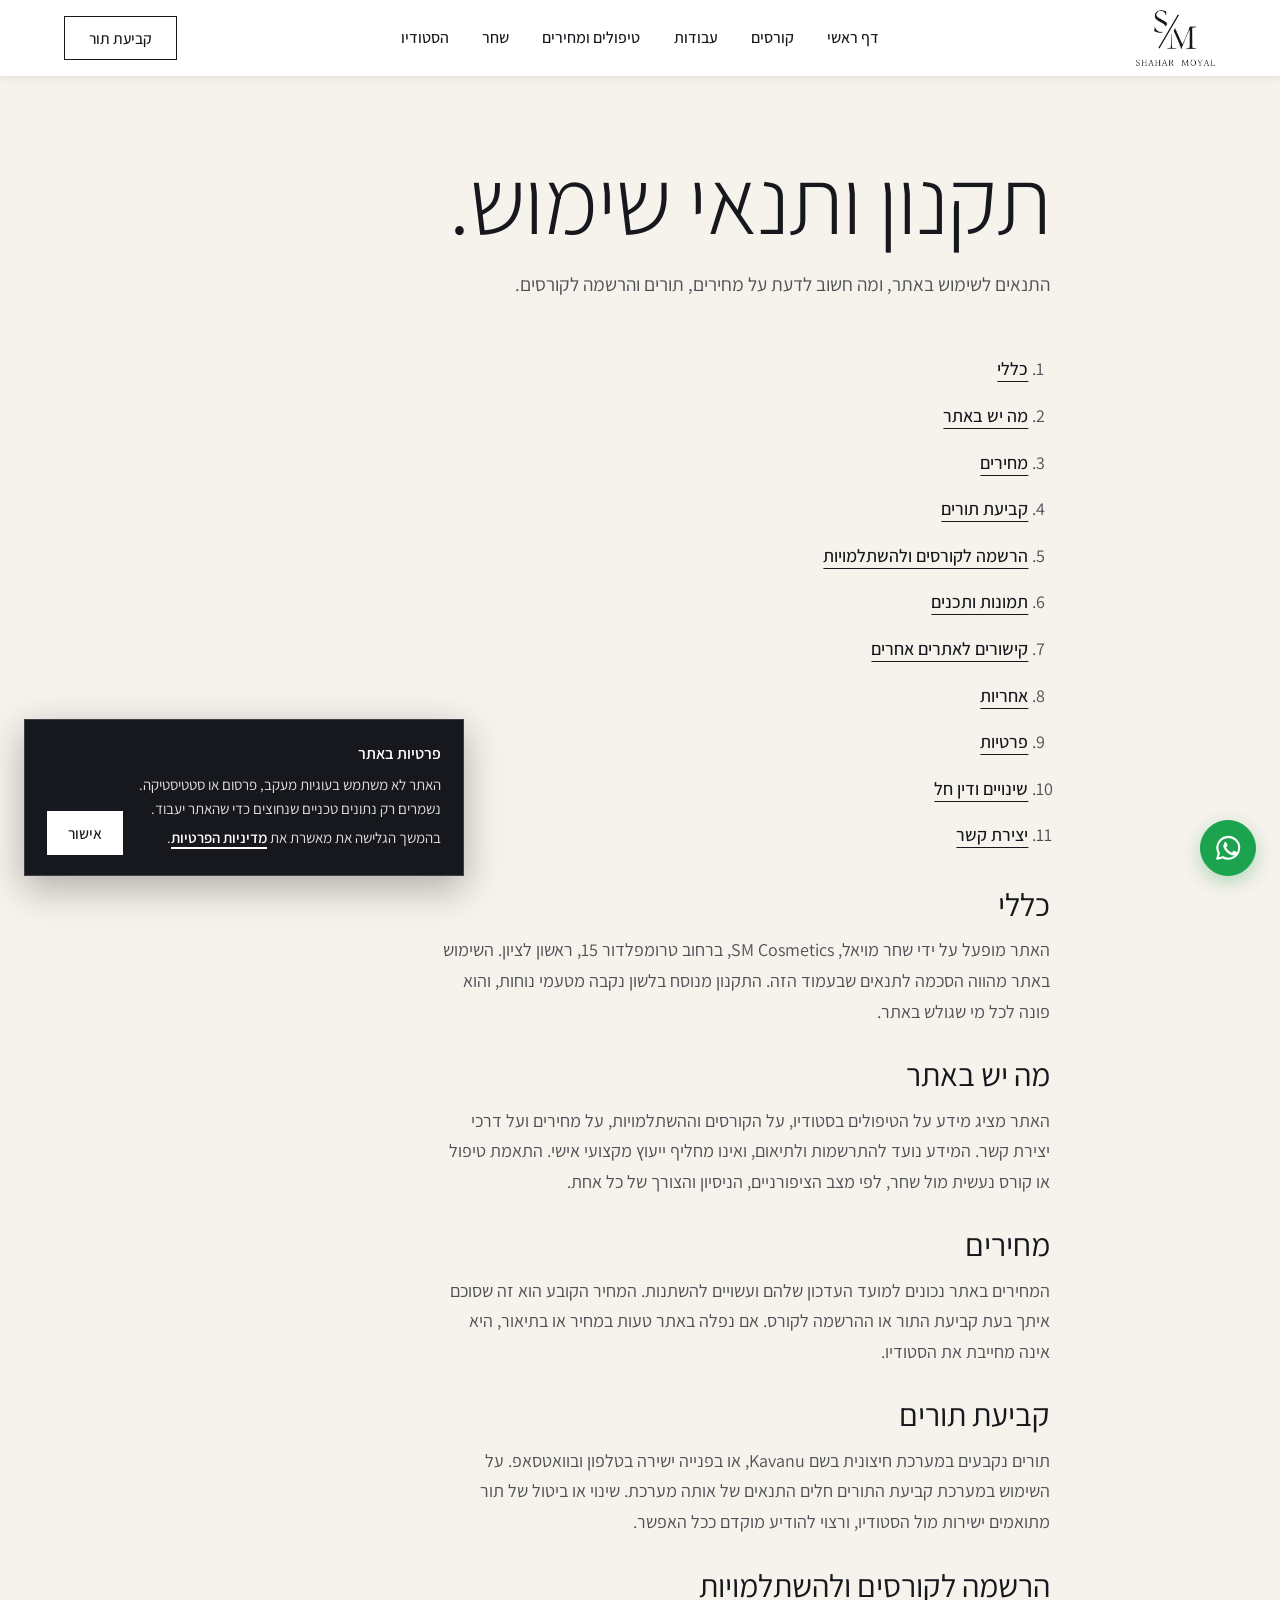
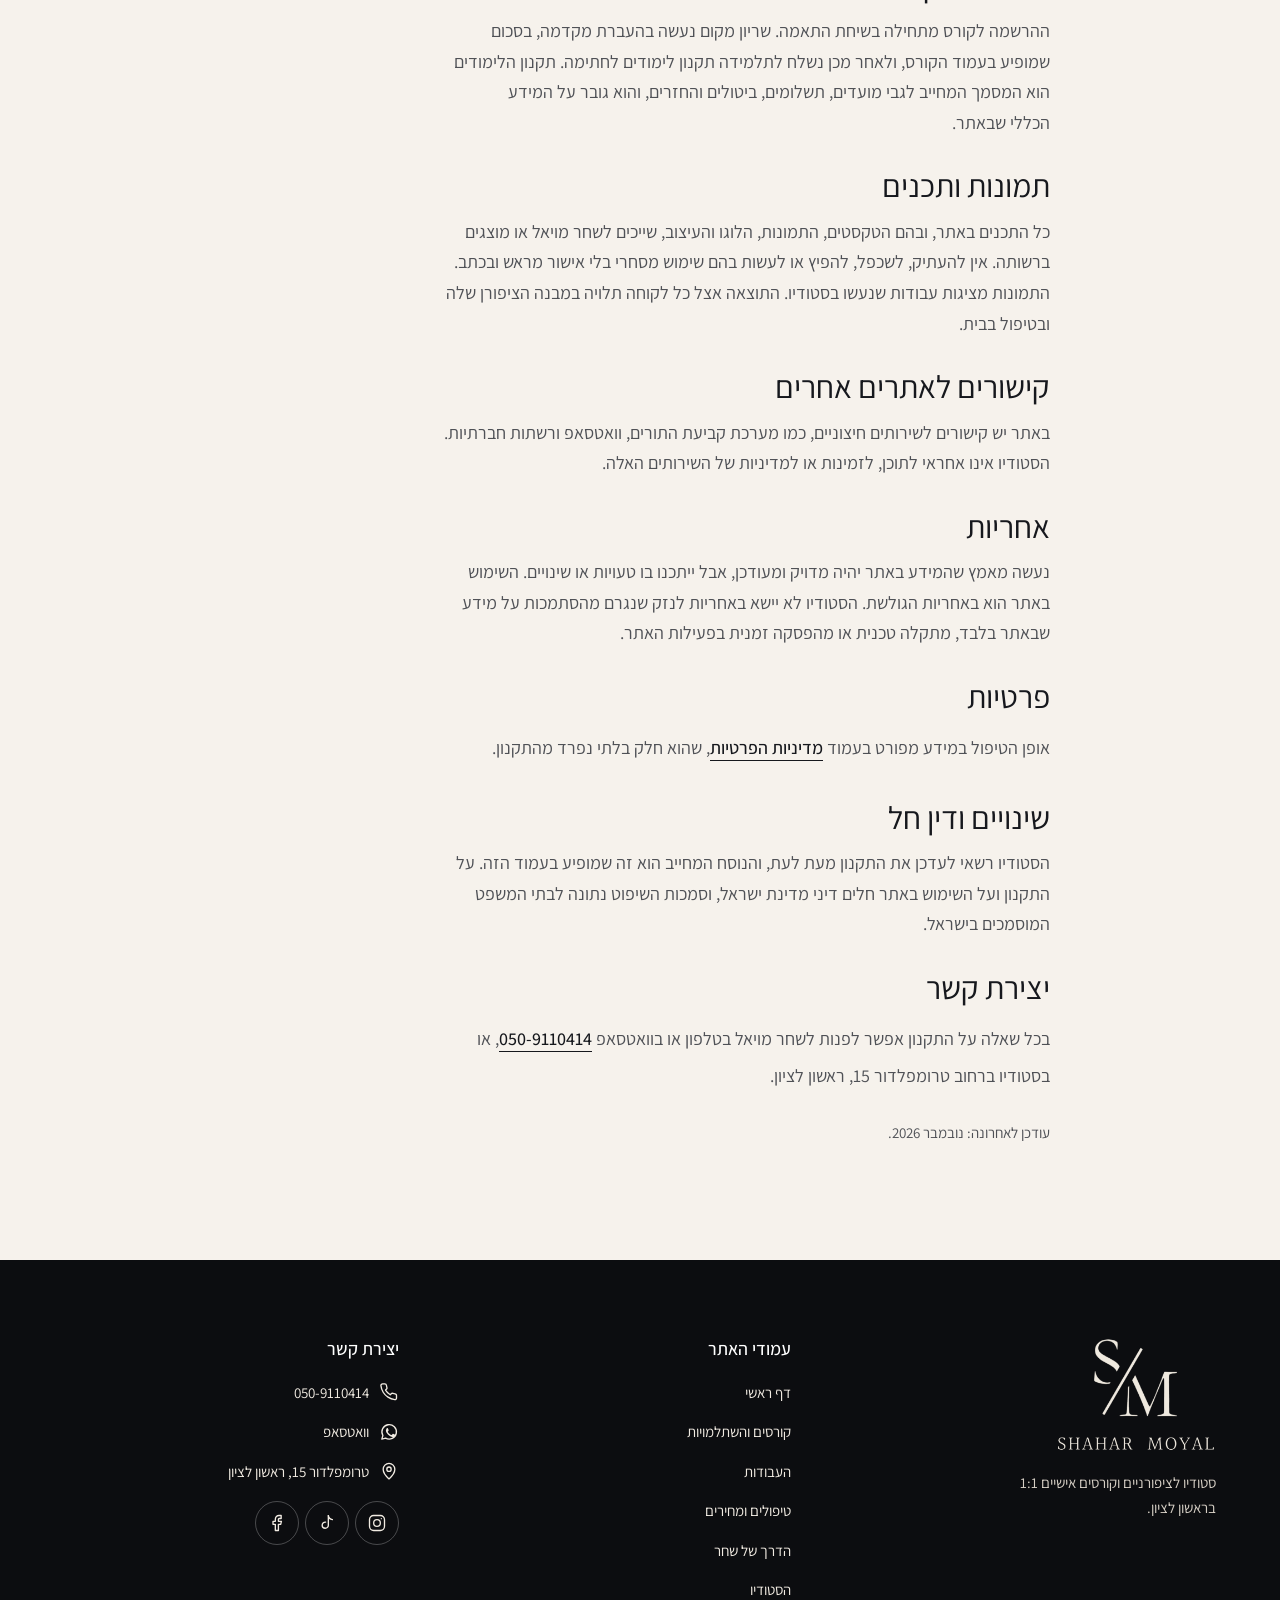
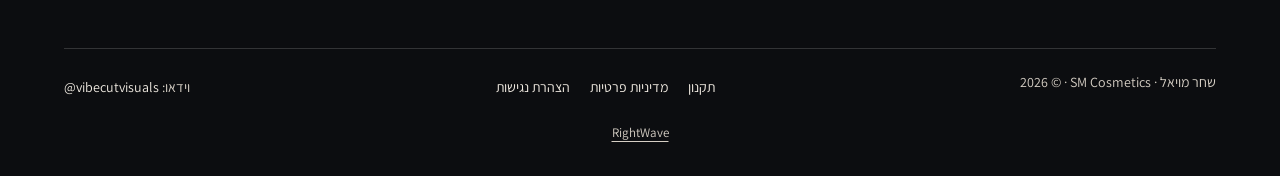
<file: terms.html>
<!doctype html>
<html lang="he" dir="rtl">
<head>
<meta charset="utf-8">
<meta name="viewport" content="width=device-width, initial-scale=1, viewport-fit=cover">
<meta http-equiv="Content-Security-Policy" content="default-src 'self'; script-src 'self'; style-src 'self' 'unsafe-inline'; img-src 'self' data:; font-src 'self'; media-src 'self'; connect-src 'self'; object-src 'none'; base-uri 'self'; form-action 'self'; frame-src 'none'; upgrade-insecure-requests">
<meta name="referrer" content="strict-origin-when-cross-origin">
<title>תקנון ותנאי שימוש | שחר מויאל, סטודיו לציפורניים</title>
<meta name="description" content="תקנון אתר שחר מויאל, סטודיו לציפורניים וקורסים בראשון לציון: תנאי השימוש באתר, מחירים, קביעת תורים, הרשמה לקורסים, קניין רוחני ואחריות. כדאי לקרוא לפני השימוש.">
<meta name="robots" content="noindex, nofollow">
<link rel="canonical" href="https://shahar-moyal.1wp.site/terms.html">
<meta property="og:type" content="website">
<meta property="og:locale" content="he_IL">
<meta property="og:title" content="תקנון ותנאי שימוש | שחר מויאל, סטודיו לציפורניים">
<meta property="og:description" content="תקנון אתר שחר מויאל, סטודיו לציפורניים וקורסים בראשון לציון: תנאי השימוש באתר, מחירים, קביעת תורים, הרשמה לקורסים, קניין רוחני ואחריות. כדאי לקרוא לפני השימוש.">
<meta property="og:url" content="https://shahar-moyal.1wp.site/terms.html">
<meta property="og:site_name" content="שחר מויאל">
<meta property="og:image" content="https://shahar-moyal.1wp.site/assets/brand/og-share.jpg">
<meta property="og:image:secure_url" content="https://shahar-moyal.1wp.site/assets/brand/og-share.jpg">
<meta property="og:image:type" content="image/jpeg">
<meta property="og:image:width" content="1200">
<meta property="og:image:height" content="630">
<meta property="og:image:alt" content="הלוגו של שחר מויאל, האותיות S/M">
<meta name="twitter:card" content="summary_large_image">
<meta name="theme-color" content="#111316">
<link rel="icon" href="assets/brand/icon-64.png" type="image/png">
<link rel="apple-touch-icon" href="assets/brand/icon-180.png">
<link rel="stylesheet" href="styles.css?v=39">
<script src="boot.js?v=39"></script>
<script type="application/ld+json">{"@context": "https://schema.org", "@graph": [{"@type": "NailSalon", "@id": "https://shahar-moyal.1wp.site/#studio", "name": "שחר מויאל SM Cosmetics", "alternateName": "Shahar Moyal", "image": "https://shahar-moyal.1wp.site/assets/brand/og-share.jpg", "url": "https://shahar-moyal.1wp.site/", "telephone": "+972-50-911-0414", "priceRange": "₪₪", "address": {"@type": "PostalAddress", "streetAddress": "טרומפלדור 15", "addressLocality": "ראשון לציון", "addressCountry": "IL"}, "openingHoursSpecification": [{"@type": "OpeningHoursSpecification", "dayOfWeek": "Sunday", "opens": "11:00", "closes": "19:00"}, {"@type": "OpeningHoursSpecification", "dayOfWeek": "Monday", "opens": "10:00", "closes": "18:00"}, {"@type": "OpeningHoursSpecification", "dayOfWeek": "Tuesday", "opens": "10:00", "closes": "19:30"}, {"@type": "OpeningHoursSpecification", "dayOfWeek": "Wednesday", "opens": "10:00", "closes": "18:00"}, {"@type": "OpeningHoursSpecification", "dayOfWeek": "Thursday", "opens": "10:00", "closes": "18:00"}], "sameAs": ["https://www.instagram.com/shahar_moyal_sm/", "https://www.facebook.com/moyal850/", "https://www.tiktok.com/@shaharmoyalsm", "https://kavanu.co/sm-cosmetics"]}, {"@type": "BreadcrumbList", "itemListElement": [{"@type": "ListItem", "position": 1, "name": "דף הבית", "item": "https://shahar-moyal.1wp.site/"}, {"@type": "ListItem", "position": 2, "name": "תקנון", "item": "https://shahar-moyal.1wp.site/terms.html"}]}]}</script>
</head>
<body>
<a class="skip" href="#main">דילוג לתוכן</a>
<header class="bar" data-bar>
  <div class="wrap bar__in">
    <button class="menu-btn" type="button" aria-expanded="false" aria-controls="sheet" aria-label="תפריט" data-menu><svg class="" viewBox="0 0 24 24" aria-hidden="true"><path d="M4 8h16M4 16h16"/></svg></button>
    <a class="brand" href="index.html" aria-label="שחר מויאל, לדף הבית"><img class="brand__dark" src="assets/brand/logo-dark.png" width="1152" height="824" alt=""><img class="brand__light" src="assets/brand/logo-light.png" width="1152" height="824" alt=""></a>
    <nav class="nav" aria-label="ראשי"><a href="index.html">דף ראשי</a><a href="academy.html">קורסים</a><a href="work.html">עבודות</a><a href="treatments.html">טיפולים ומחירים</a><a href="about.html">שחר</a><a href="index.html#visit">הסטודיו</a></nav>
    <div class="bar__end"><a class="btn btn--sm bar__book" href="https://kavanu.co/sm-cosmetics" target="_blank" rel="noopener" aria-label="קביעת תור"><svg class="ico" viewBox="0 0 24 24" aria-hidden="true"><rect x="3.5" y="5" width="17" height="15.5" rx="3"/><path d="M3.5 10h17M8 3v4M16 3v4"/></svg><span>קביעת תור</span></a></div>
  </div>
</header>
<div class="sheet" id="sheet" hidden data-sheet>
  <nav class="sheet__nav" aria-label="תפריט"><a href="index.html">דף ראשי</a><a href="academy.html">קורסים והשתלמויות</a><a href="work.html">העבודות</a><a href="treatments.html">טיפולים ומחירים</a><a href="about.html">הדרך של שחר</a><a href="index.html#visit">הסטודיו</a></nav>
  <div class="sheet__end">
    <a class="btn btn--red" href="https://kavanu.co/sm-cosmetics" target="_blank" rel="noopener"><svg class="ico" viewBox="0 0 24 24" aria-hidden="true"><rect x="3.5" y="5" width="17" height="15.5" rx="3"/><path d="M3.5 10h17M8 3v4M16 3v4"/></svg>קביעת תור אונליין</a>
    <a class="btn" href="https://wa.me/972509110414" target="_blank" rel="noopener"><svg class="ico" viewBox="0 0 24 24" aria-hidden="true"><path d="M3.4 20.6l1.25-4.45A8.7 8.7 0 1 1 7.9 19.4z" stroke-linejoin="round"/><path d="M9.05 7.7c.2-.4.42-.42.62-.42h.48c.17 0 .4.03.58.5l.8 1.9c.08.2.1.38-.02.55l-.38.58-.42.45c-.13.14-.27.3-.1.6.18.3.8 1.3 1.73 2.12 1.2 1.05 2.2 1.38 2.5 1.53.3.15.48.12.65-.08l.88-1.06c.2-.27.38-.22.63-.13l1.88.9c.26.12.43.2.5.3.06.12.06.68-.17 1.33-.24.65-1.38 1.26-1.9 1.3-.5.05-.98.23-3.27-.68-2.77-1.1-4.5-3.94-4.65-4.14-.13-.18-1.1-1.47-1.1-2.8 0-1.33.7-1.98.95-2.25z" fill="currentColor" stroke="none"/></svg>וואטסאפ</a>
    <p class="sheet__meta">טרומפלדור 15, ראשון לציון · <a href="tel:+972509110414"><bdi>050-9110414</bdi></a></p>
  </div>
</div>
<main id="main">
<section class="phead">
  <div class="wrap phead__in" style="max-width:820px">
    <h1 class="h1">תקנון ותנאי שימוש.</h1>
    <p class="lead">התנאים לשימוש באתר, ומה חשוב לדעת על מחירים, תורים והרשמה לקורסים.</p>
  </div>
</section>
<section class="sec" style="padding-block-start:0">
  <div class="wrap legal" style="max-width:820px">
    <nav class="legal__toc" aria-label="תוכן העמוד"><ol><li><a class="link" href="#s1">כללי</a></li><li><a class="link" href="#s2">מה יש באתר</a></li><li><a class="link" href="#s3">מחירים</a></li><li><a class="link" href="#s4">קביעת תורים</a></li><li><a class="link" href="#s5">הרשמה לקורסים ולהשתלמויות</a></li><li><a class="link" href="#s6">תמונות ותכנים</a></li><li><a class="link" href="#s7">קישורים לאתרים אחרים</a></li><li><a class="link" href="#s8">אחריות</a></li><li><a class="link" href="#s9">פרטיות</a></li><li><a class="link" href="#s10">שינויים ודין חל</a></li><li><a class="link" href="#s11">יצירת קשר</a></li></ol></nav>
    <section class="legal__s" id="s1" aria-labelledby="s1-t"><h2 class="h3" id="s1-t">כללי</h2><p>האתר מופעל על ידי שחר מויאל, <bdi>SM Cosmetics</bdi>, ברחוב טרומפלדור 15, ראשון לציון. השימוש באתר מהווה הסכמה לתנאים שבעמוד הזה. התקנון מנוסח בלשון נקבה מטעמי נוחות, והוא פונה לכל מי שגולש באתר.</p></section><section class="legal__s" id="s2" aria-labelledby="s2-t"><h2 class="h3" id="s2-t">מה יש באתר</h2><p>האתר מציג מידע על הטיפולים בסטודיו, על הקורסים וההשתלמויות, על מחירים ועל דרכי יצירת קשר. המידע נועד להתרשמות ולתיאום, ואינו מחליף ייעוץ מקצועי אישי. התאמת טיפול או קורס נעשית מול שחר, לפי מצב הציפורניים, הניסיון והצורך של כל אחת.</p></section><section class="legal__s" id="s3" aria-labelledby="s3-t"><h2 class="h3" id="s3-t">מחירים</h2><p>המחירים באתר נכונים למועד העדכון שלהם ועשויים להשתנות. המחיר הקובע הוא זה שסוכם איתך בעת קביעת התור או ההרשמה לקורס. אם נפלה באתר טעות במחיר או בתיאור, היא אינה מחייבת את הסטודיו.</p></section><section class="legal__s" id="s4" aria-labelledby="s4-t"><h2 class="h3" id="s4-t">קביעת תורים</h2><p>תורים נקבעים במערכת חיצונית בשם Kavanu, או בפנייה ישירה בטלפון ובוואטסאפ. על השימוש במערכת קביעת התורים חלים התנאים של אותה מערכת. שינוי או ביטול של תור מתואמים ישירות מול הסטודיו, ורצוי להודיע מוקדם ככל האפשר.</p></section><section class="legal__s" id="s5" aria-labelledby="s5-t"><h2 class="h3" id="s5-t">הרשמה לקורסים ולהשתלמויות</h2><p>ההרשמה לקורס מתחילה בשיחת התאמה. שריון מקום נעשה בהעברת מקדמה, בסכום שמופיע בעמוד הקורס, ולאחר מכן נשלח לתלמידה תקנון לימודים לחתימה. תקנון הלימודים הוא המסמך המחייב לגבי מועדים, תשלומים, ביטולים והחזרים, והוא גובר על המידע הכללי שבאתר.</p></section><section class="legal__s" id="s6" aria-labelledby="s6-t"><h2 class="h3" id="s6-t">תמונות ותכנים</h2><p>כל התכנים באתר, ובהם הטקסטים, התמונות, הלוגו והעיצוב, שייכים לשחר מויאל או מוצגים ברשותה. אין להעתיק, לשכפל, להפיץ או לעשות בהם שימוש מסחרי בלי אישור מראש ובכתב. התמונות מציגות עבודות שנעשו בסטודיו. התוצאה אצל כל לקוחה תלויה במבנה הציפורן שלה ובטיפול בבית.</p></section><section class="legal__s" id="s7" aria-labelledby="s7-t"><h2 class="h3" id="s7-t">קישורים לאתרים אחרים</h2><p>באתר יש קישורים לשירותים חיצוניים, כמו מערכת קביעת התורים, וואטסאפ ורשתות חברתיות. הסטודיו אינו אחראי לתוכן, לזמינות או למדיניות של השירותים האלה.</p></section><section class="legal__s" id="s8" aria-labelledby="s8-t"><h2 class="h3" id="s8-t">אחריות</h2><p>נעשה מאמץ שהמידע באתר יהיה מדויק ומעודכן, אבל ייתכנו בו טעויות או שינויים. השימוש באתר הוא באחריות הגולשת. הסטודיו לא יישא באחריות לנזק שנגרם מהסתמכות על מידע שבאתר בלבד, מתקלה טכנית או מהפסקה זמנית בפעילות האתר.</p></section><section class="legal__s" id="s9" aria-labelledby="s9-t"><h2 class="h3" id="s9-t">פרטיות</h2><p>אופן הטיפול במידע מפורט בעמוד <a class="link" href="privacy.html">מדיניות הפרטיות</a>, שהוא חלק בלתי נפרד מהתקנון.</p></section><section class="legal__s" id="s10" aria-labelledby="s10-t"><h2 class="h3" id="s10-t">שינויים ודין חל</h2><p>הסטודיו רשאי לעדכן את התקנון מעת לעת, והנוסח המחייב הוא זה שמופיע בעמוד הזה. על התקנון ועל השימוש באתר חלים דיני מדינת ישראל, וסמכות השיפוט נתונה לבתי המשפט המוסמכים בישראל.</p></section><section class="legal__s" id="s11" aria-labelledby="s11-t"><h2 class="h3" id="s11-t">יצירת קשר</h2><p>בכל שאלה על התקנון אפשר לפנות לשחר מויאל בטלפון או בוואטסאפ <a class="link" href="tel:+972509110414"><bdi>050-9110414</bdi></a>, או בסטודיו ברחוב טרומפלדור 15, ראשון לציון.</p></section>
    <p class="legal__date">עודכן לאחרונה: נובמבר 2026.</p>
  </div>
</section>
</main>
<footer class="foot">
  <div class="wrap">
    <div class="foot__in">
      <div>
        <img src="assets/brand/logo-light.png" width="1152" height="824" alt="Shahar Moyal">
        <p style="margin-top:18px;max-width:34ch">סטודיו לציפורניים וקורסים אישיים 1:1 בראשון לציון.</p>
      </div>
      <div>
        <p class="foot__t">עמודי האתר</p>
        <nav class="foot__nav" aria-label="עמודי האתר"><a href="index.html">דף ראשי</a><a href="academy.html">קורסים והשתלמויות</a><a href="work.html">העבודות</a><a href="treatments.html">טיפולים ומחירים</a><a href="about.html">הדרך של שחר</a><a href="index.html#visit">הסטודיו</a></nav>
      </div>
      <div>
        <p class="foot__t">יצירת קשר</p>
        <div class="foot__list">
          <a href="tel:+972509110414"><svg class="ico" viewBox="0 0 24 24" aria-hidden="true"><path d="M21 16.4v2.8a1.9 1.9 0 0 1-2.1 1.9 18.6 18.6 0 0 1-8.1-2.9 18.3 18.3 0 0 1-5.6-5.6A18.6 18.6 0 0 1 2.3 4.4 1.9 1.9 0 0 1 4.2 2.3H7a1.9 1.9 0 0 1 1.9 1.6c.1.9.3 1.8.6 2.6a1.9 1.9 0 0 1-.4 2L7.9 9.7a15 15 0 0 0 5.6 5.6l1.2-1.2a1.9 1.9 0 0 1 2-.4c.8.3 1.7.5 2.6.6A1.9 1.9 0 0 1 21 16.4z"/></svg><bdi>050-9110414</bdi></a>
          <a href="https://wa.me/972509110414" target="_blank" rel="noopener"><svg class="ico" viewBox="0 0 24 24" aria-hidden="true"><path d="M3.4 20.6l1.25-4.45A8.7 8.7 0 1 1 7.9 19.4z" stroke-linejoin="round"/><path d="M9.05 7.7c.2-.4.42-.42.62-.42h.48c.17 0 .4.03.58.5l.8 1.9c.08.2.1.38-.02.55l-.38.58-.42.45c-.13.14-.27.3-.1.6.18.3.8 1.3 1.73 2.12 1.2 1.05 2.2 1.38 2.5 1.53.3.15.48.12.65-.08l.88-1.06c.2-.27.38-.22.63-.13l1.88.9c.26.12.43.2.5.3.06.12.06.68-.17 1.33-.24.65-1.38 1.26-1.9 1.3-.5.05-.98.23-3.27-.68-2.77-1.1-4.5-3.94-4.65-4.14-.13-.18-1.1-1.47-1.1-2.8 0-1.33.7-1.98.95-2.25z" fill="currentColor" stroke="none"/></svg>וואטסאפ</a>
          <a href="index.html#visit"><svg class="ico" viewBox="0 0 24 24" aria-hidden="true"><path d="M12 21.5s7-6.2 7-11.6a7 7 0 1 0-14 0c0 5.4 7 11.6 7 11.6z"/><circle cx="12" cy="9.8" r="2.6"/></svg>טרומפלדור 15, ראשון לציון</a>
        </div>
        <div class="foot__social">
          <a href="https://www.instagram.com/shahar_moyal_sm/" target="_blank" rel="noopener" aria-label="אינסטגרם"><svg class="ico" viewBox="0 0 24 24" aria-hidden="true"><rect x="3" y="3" width="18" height="18" rx="5"/><circle cx="12" cy="12" r="4"/><path d="M17.2 6.8h.01"/></svg></a>
          <a href="https://www.tiktok.com/@shaharmoyalsm" target="_blank" rel="noopener" aria-label="טיקטוק"><svg class="ico" viewBox="0 0 24 24" aria-hidden="true"><path d="M13.6 3.2v11.4a3.7 3.7 0 1 1-3.7-3.7h.5"/><path d="M13.6 3.2c.4 2.6 2.2 4.4 4.9 4.7"/></svg></a>
          <a href="https://www.facebook.com/moyal850/" target="_blank" rel="noopener" aria-label="פייסבוק"><svg class="ico" viewBox="0 0 24 24" aria-hidden="true"><path d="M17 3h-2.6A4.4 4.4 0 0 0 10 7.4V10H7.2v3.6H10V21h3.7v-7.4h2.7l.9-3.6h-3.6V7.6a1 1 0 0 1 1-1H17z"/></svg></a>
        </div>
      </div>
    </div>
    <p class="foot__small"><span>שחר מויאל · <bdi>SM Cosmetics</bdi> · © 2026</span><span class="foot__legal"><a href="terms.html">תקנון</a><a href="privacy.html">מדיניות פרטיות</a><a href="accessibility.html">הצהרת נגישות</a></span><span>וידאו: <a href="https://www.instagram.com/vibecutvisuals/" target="_blank" rel="noopener" dir="ltr">@vibecutvisuals</a></span></p>
    <p class="foot__credit"><a href="https://rightwave.co.il/" target="_blank" rel="noopener" dir="ltr">RightWave</a></p>
  </div>
</footer>

<nav class="dock" aria-label="פעולות מהירות" data-dock>
  <a href="academy.html">קורסים</a>
  <a href="https://kavanu.co/sm-cosmetics" target="_blank" rel="noopener"><svg class="ico" viewBox="0 0 24 24" aria-hidden="true"><rect x="3.5" y="5" width="17" height="15.5" rx="3"/><path d="M3.5 10h17M8 3v4M16 3v4"/></svg>קביעת תור</a>
  <a href="https://wa.me/972509110414" target="_blank" rel="noopener"><svg class="ico" viewBox="0 0 24 24" aria-hidden="true"><path d="M3.4 20.6l1.25-4.45A8.7 8.7 0 1 1 7.9 19.4z" stroke-linejoin="round"/><path d="M9.05 7.7c.2-.4.42-.42.62-.42h.48c.17 0 .4.03.58.5l.8 1.9c.08.2.1.38-.02.55l-.38.58-.42.45c-.13.14-.27.3-.1.6.18.3.8 1.3 1.73 2.12 1.2 1.05 2.2 1.38 2.5 1.53.3.15.48.12.65-.08l.88-1.06c.2-.27.38-.22.63-.13l1.88.9c.26.12.43.2.5.3.06.12.06.68-.17 1.33-.24.65-1.38 1.26-1.9 1.3-.5.05-.98.23-3.27-.68-2.77-1.1-4.5-3.94-4.65-4.14-.13-.18-1.1-1.47-1.1-2.8 0-1.33.7-1.98.95-2.25z" fill="currentColor" stroke="none"/></svg>וואטסאפ</a>
</nav>
<a class="wa-float" href="https://wa.me/972509110414" target="_blank" rel="noopener" aria-label="וואטסאפ לשחר"><svg class="ico" viewBox="0 0 24 24" aria-hidden="true"><path d="M3.4 20.6l1.25-4.45A8.7 8.7 0 1 1 7.9 19.4z" stroke-linejoin="round"/><path d="M9.05 7.7c.2-.4.42-.42.62-.42h.48c.17 0 .4.03.58.5l.8 1.9c.08.2.1.38-.02.55l-.38.58-.42.45c-.13.14-.27.3-.1.6.18.3.8 1.3 1.73 2.12 1.2 1.05 2.2 1.38 2.5 1.53.3.15.48.12.65-.08l.88-1.06c.2-.27.38-.22.63-.13l1.88.9c.26.12.43.2.5.3.06.12.06.68-.17 1.33-.24.65-1.38 1.26-1.9 1.3-.5.05-.98.23-3.27-.68-2.77-1.1-4.5-3.94-4.65-4.14-.13-.18-1.1-1.47-1.1-2.8 0-1.33.7-1.98.95-2.25z" fill="currentColor" stroke="none"/></svg></a>

<section class="consent" data-consent hidden aria-labelledby="consent-t">
  <p class="consent__t" id="consent-t">פרטיות באתר</p>
  <p class="consent__p">האתר לא משתמש בעוגיות מעקב, פרסום או סטטיסטיקה. נשמרים רק נתונים טכניים שנחוצים כדי שהאתר יעבוד. בהמשך הגלישה את מאשרת את <a class="link" href="privacy.html">מדיניות הפרטיות</a>.</p>
  <button class="btn btn--sm consent__ok" type="button" data-consent-ok>אישור</button>
</section>
<script src="app.js?v=39" defer></script>
</body>
</html>
</file>
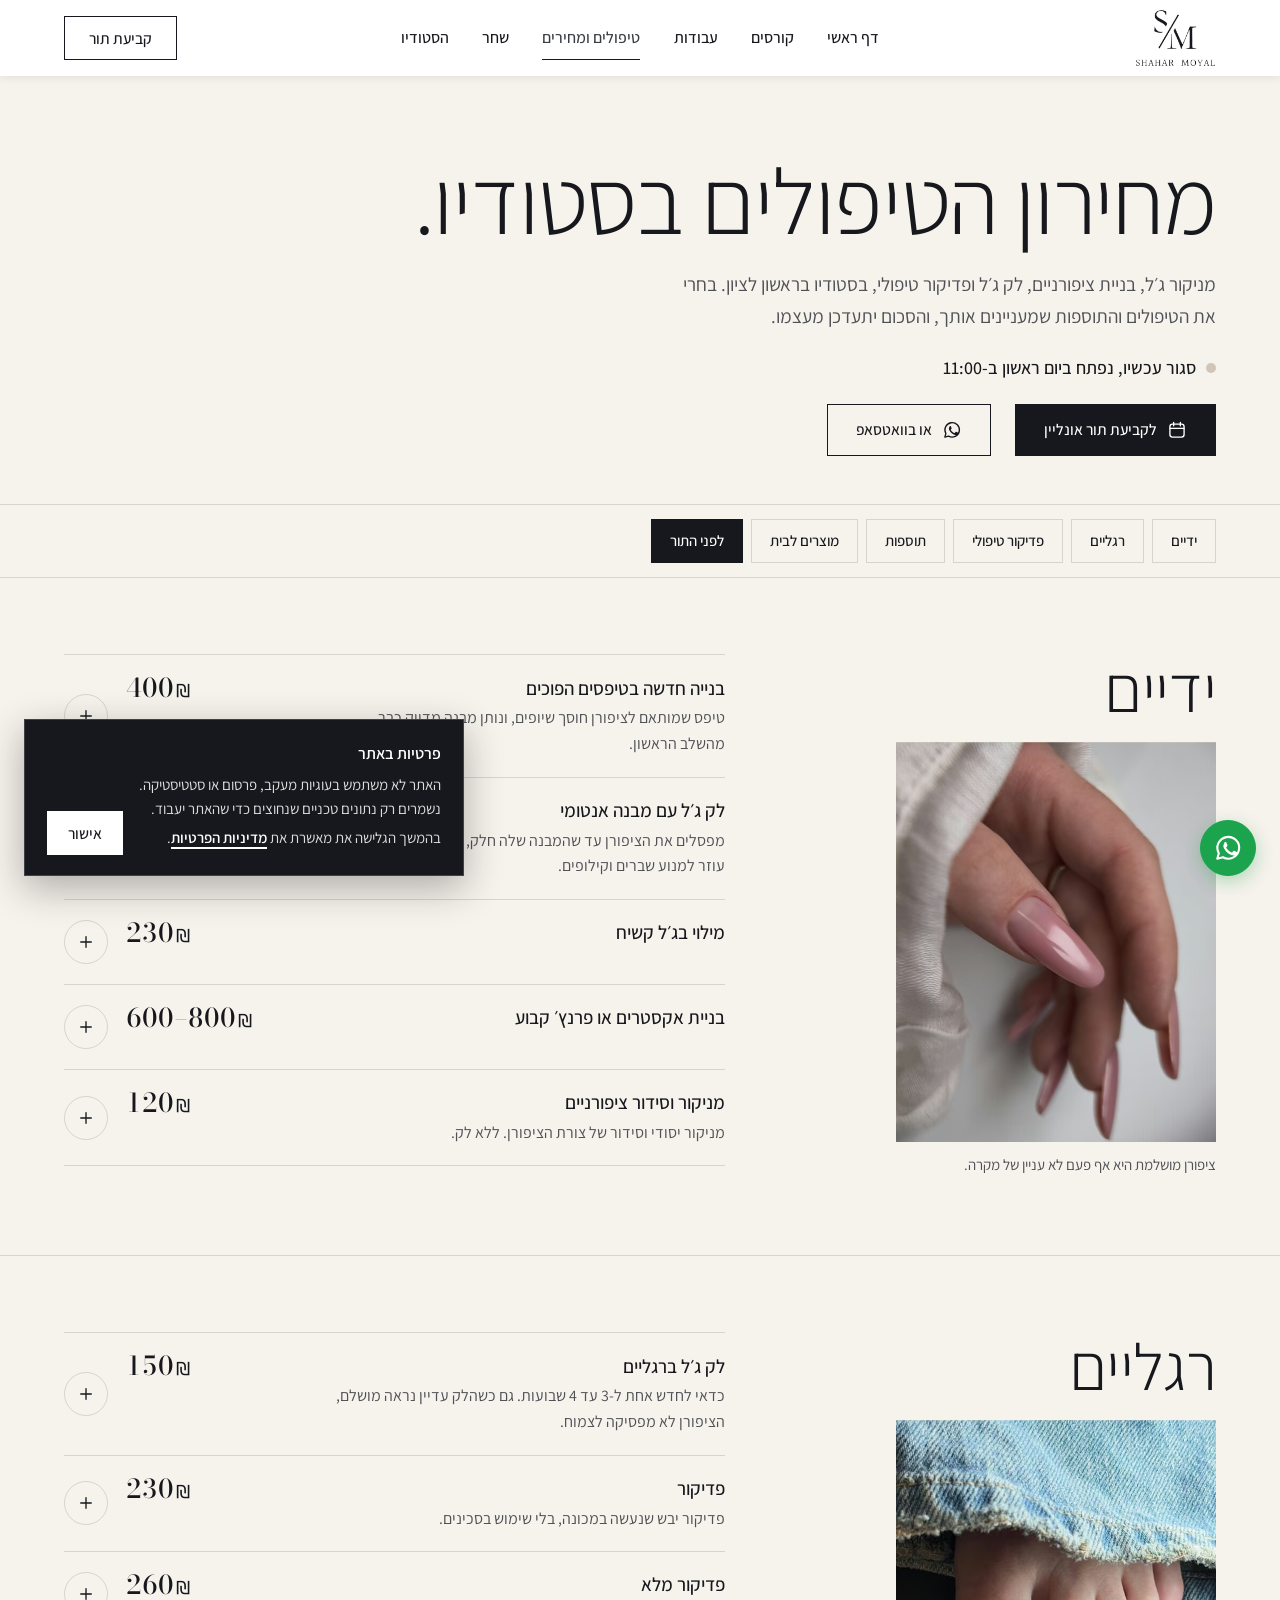
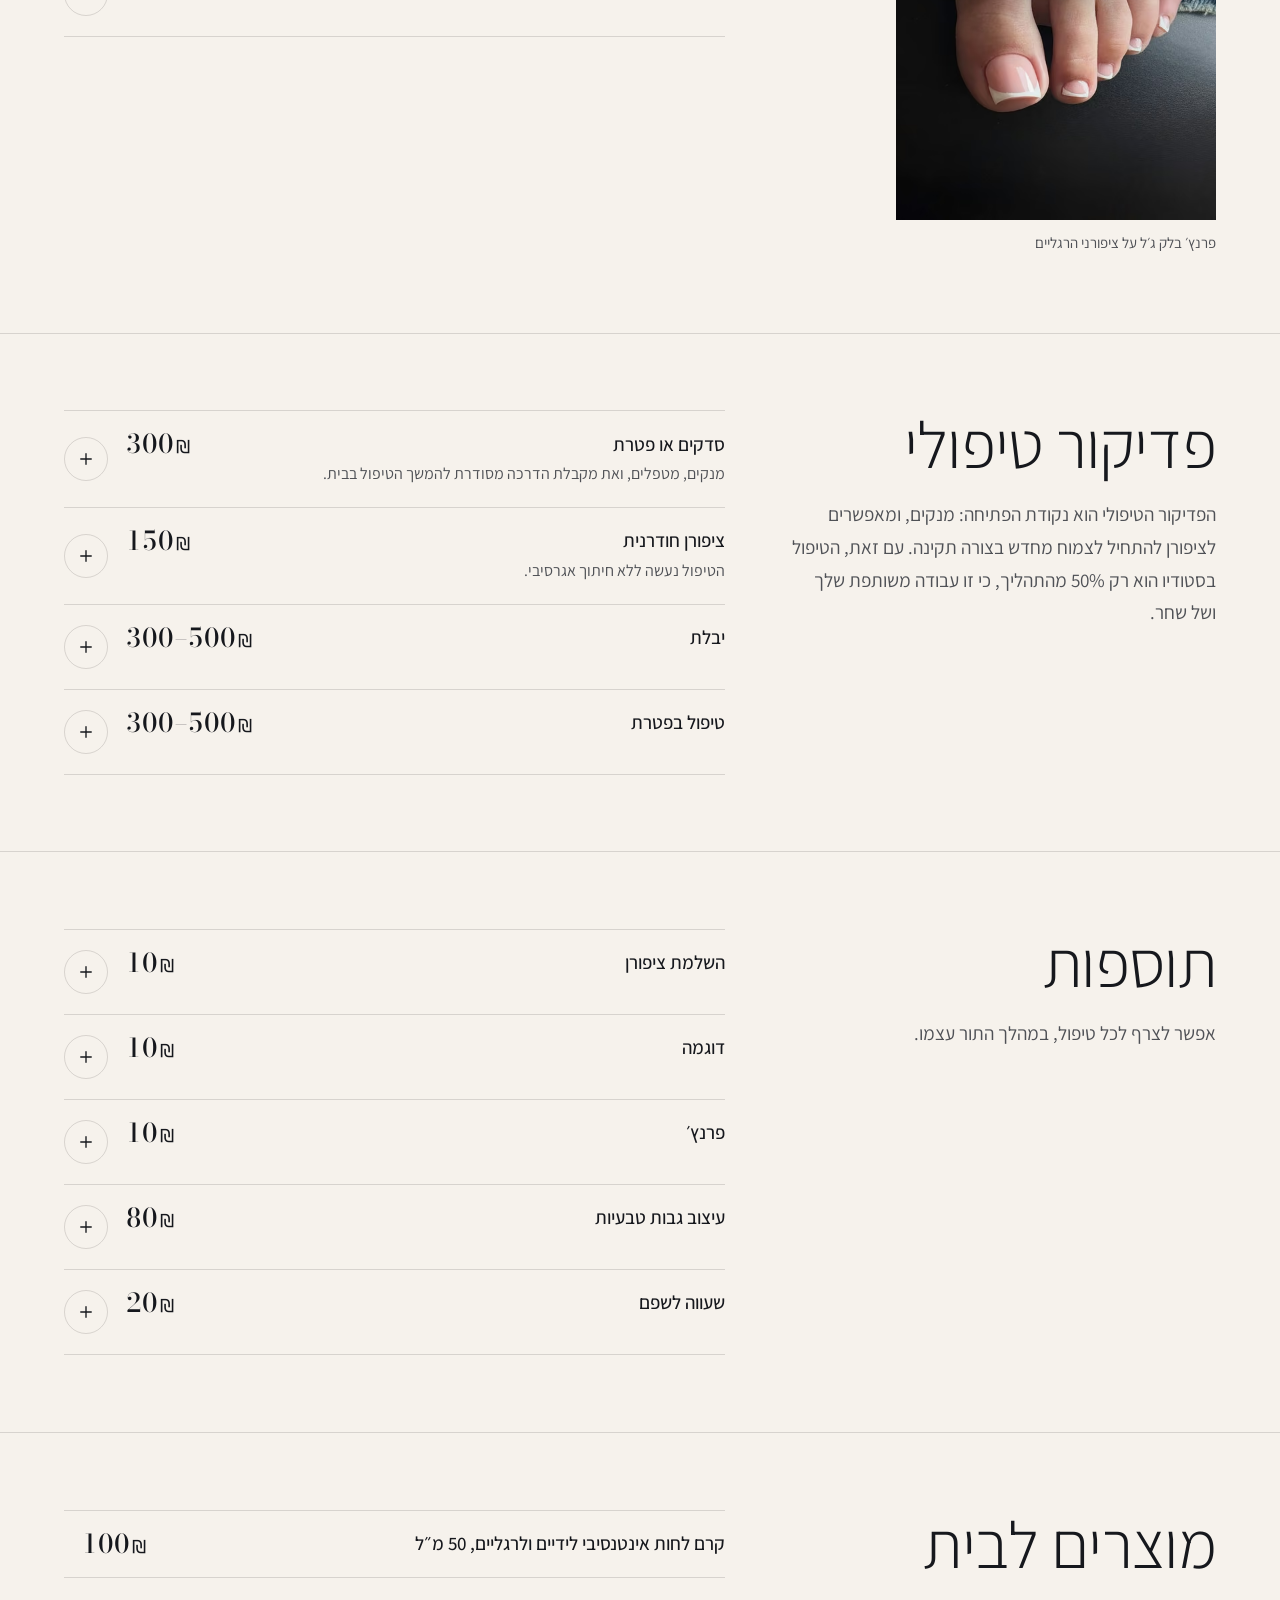
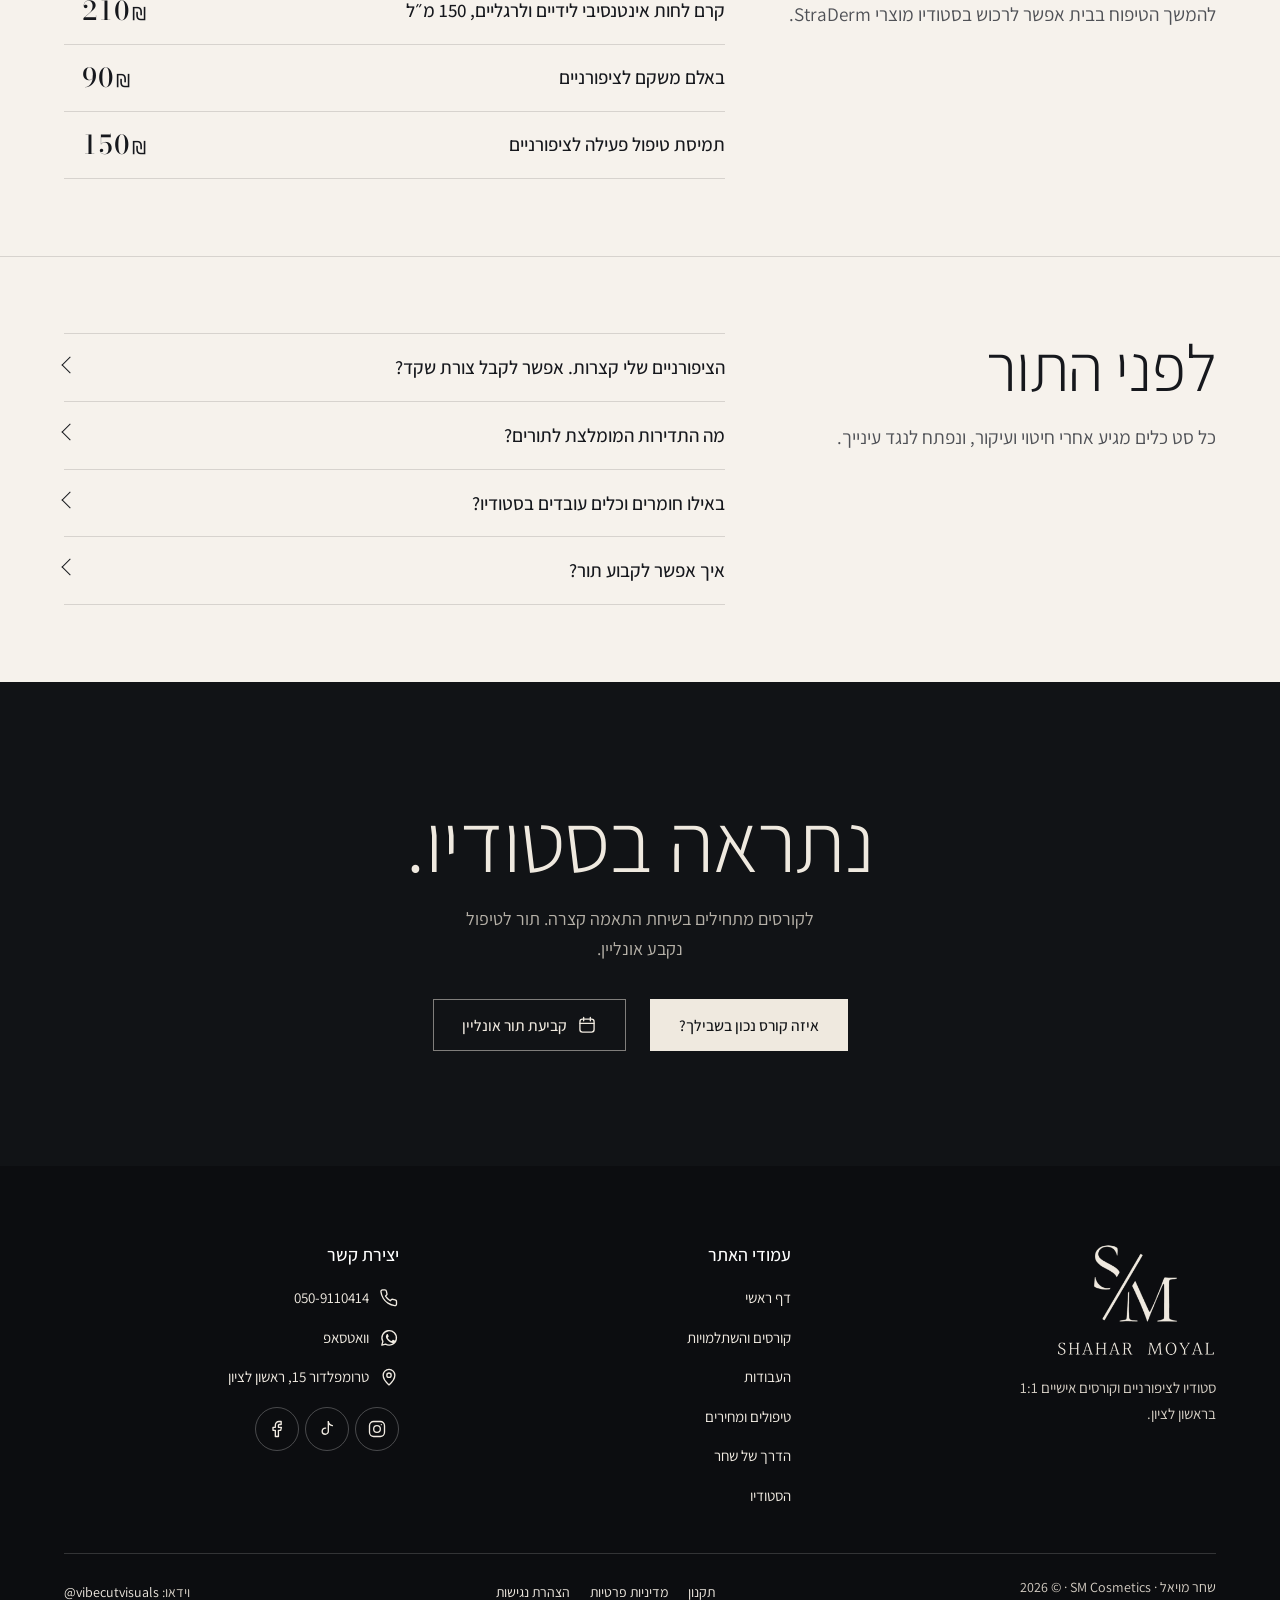
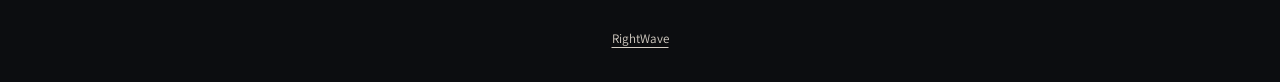
<file: treatments.html>
<!doctype html>
<html lang="he" dir="rtl">
<head>
<meta charset="utf-8">
<meta name="viewport" content="width=device-width, initial-scale=1, viewport-fit=cover">
<meta http-equiv="Content-Security-Policy" content="default-src 'self'; script-src 'self'; style-src 'self' 'unsafe-inline'; img-src 'self' data:; font-src 'self'; media-src 'self'; connect-src 'self'; object-src 'none'; base-uri 'self'; form-action 'self'; frame-src 'none'; upgrade-insecure-requests">
<meta name="referrer" content="strict-origin-when-cross-origin">
<title>מחירון מניקור ג׳ל ובניית ציפורניים בראשון לציון | שחר מויאל</title>
<meta name="description" content="המחירון המלא של הסטודיו של שחר מויאל בראשון לציון: מניקור ג׳ל, בניית ציפורניים בטיפסים הפוכים, לק ג׳ל עם מבנה אנטומי, פדיקור רגיל וטיפולי ותוספות לתור.">
<meta name="robots" content="noindex, nofollow">
<link rel="canonical" href="https://shahar-moyal.1wp.site/treatments.html">
<meta property="og:type" content="website">
<meta property="og:locale" content="he_IL">
<meta property="og:title" content="מחירון מניקור ג׳ל ובניית ציפורניים בראשון לציון | שחר מויאל">
<meta property="og:description" content="המחירון המלא של הסטודיו של שחר מויאל בראשון לציון: מניקור ג׳ל, בניית ציפורניים בטיפסים הפוכים, לק ג׳ל עם מבנה אנטומי, פדיקור רגיל וטיפולי ותוספות לתור.">
<meta property="og:url" content="https://shahar-moyal.1wp.site/treatments.html">
<meta property="og:site_name" content="שחר מויאל">
<meta property="og:image" content="https://shahar-moyal.1wp.site/assets/brand/og-share.jpg">
<meta property="og:image:secure_url" content="https://shahar-moyal.1wp.site/assets/brand/og-share.jpg">
<meta property="og:image:type" content="image/jpeg">
<meta property="og:image:width" content="1200">
<meta property="og:image:height" content="630">
<meta property="og:image:alt" content="הלוגו של שחר מויאל, האותיות S/M">
<meta name="twitter:card" content="summary_large_image">
<meta name="theme-color" content="#111316">
<link rel="icon" href="assets/brand/icon-64.png" type="image/png">
<link rel="apple-touch-icon" href="assets/brand/icon-180.png">
<link rel="stylesheet" href="styles.css?v=39">
<script src="boot.js?v=39"></script>
<script type="application/ld+json">{"@context": "https://schema.org", "@graph": [{"@type": "NailSalon", "@id": "https://shahar-moyal.1wp.site/#studio", "name": "שחר מויאל SM Cosmetics", "alternateName": "Shahar Moyal", "image": "https://shahar-moyal.1wp.site/assets/brand/og-share.jpg", "url": "https://shahar-moyal.1wp.site/", "telephone": "+972-50-911-0414", "priceRange": "₪₪", "address": {"@type": "PostalAddress", "streetAddress": "טרומפלדור 15", "addressLocality": "ראשון לציון", "addressCountry": "IL"}, "openingHoursSpecification": [{"@type": "OpeningHoursSpecification", "dayOfWeek": "Sunday", "opens": "11:00", "closes": "19:00"}, {"@type": "OpeningHoursSpecification", "dayOfWeek": "Monday", "opens": "10:00", "closes": "18:00"}, {"@type": "OpeningHoursSpecification", "dayOfWeek": "Tuesday", "opens": "10:00", "closes": "19:30"}, {"@type": "OpeningHoursSpecification", "dayOfWeek": "Wednesday", "opens": "10:00", "closes": "18:00"}, {"@type": "OpeningHoursSpecification", "dayOfWeek": "Thursday", "opens": "10:00", "closes": "18:00"}], "sameAs": ["https://www.instagram.com/shahar_moyal_sm/", "https://www.facebook.com/moyal850/", "https://www.tiktok.com/@shaharmoyalsm", "https://kavanu.co/sm-cosmetics"]}, {"@type": "FAQPage", "mainEntity": [{"@type": "Question", "name": "הציפורניים שלי קצרות. אפשר לקבל צורת שקד?", "acceptedAnswer": {"@type": "Answer", "text": "כשהציפורן קצרה, מרחב התמרון בצורה מצומצם. כדי להצר אותה צריך לשייף את הקירות התומכים, ואז היא נחלשת ופחות יציבה. שחר תציע לך שתי אפשרויות: להישאר באורך קצר ובריא, או לעשות בנייה שנותנת את המראה הארוך בדרך הנכונה."}}, {"@type": "Question", "name": "מה התדירות המומלצת לתורים?", "acceptedAnswer": {"@type": "Answer", "text": "לק ג׳ל ברגליים מחדשים אחת ל-3 עד 4 שבועות. בבנייה, מועד החידוש נקבע לפי מבנה הציפורן שלך. המטרה בבנייה היא לא למשוך אותה כמה שיותר זמן, אלא לשמור עליה שלמה, יציבה ומקצועית לאורך זמן."}}, {"@type": "Question", "name": "באילו חומרים וכלים עובדים בסטודיו?", "acceptedAnswer": {"@type": "Answer", "text": "אך ורק בחומרים שנרכשים בישראל, עם אישורים, עם פיקוח ועם אחריות. סט הכלים עובר חיטוי ועיקור, ונפתח כשאת יושבת מולו."}}, {"@type": "Question", "name": "איך אפשר לקבוע תור?", "acceptedAnswer": {"@type": "Answer", "text": "יש שלוש דרכים: בטלפון 050-9110414, בהודעת וואטסאפ, או אונליין במערכת Kavanu."}}]}, {"@type": "BreadcrumbList", "itemListElement": [{"@type": "ListItem", "position": 1, "name": "דף הבית", "item": "https://shahar-moyal.1wp.site/"}, {"@type": "ListItem", "position": 2, "name": "טיפולים ומחירים", "item": "https://shahar-moyal.1wp.site/treatments.html"}]}, {"@type": "OfferCatalog", "name": "מחירון הסטודיו", "itemListElement": [{"@type": "Offer", "itemOffered": {"@type": "Service", "name": "בנייה חדשה בטיפסים הפוכים"}, "priceCurrency": "ILS", "price": 400}, {"@type": "Offer", "itemOffered": {"@type": "Service", "name": "לק ג׳ל עם מבנה אנטומי"}, "priceCurrency": "ILS", "price": 200}, {"@type": "Offer", "itemOffered": {"@type": "Service", "name": "מילוי בג׳ל קשיח"}, "priceCurrency": "ILS", "price": 230}, {"@type": "Offer", "itemOffered": {"@type": "Service", "name": "בניית אקסטרים או פרנץ׳ קבוע"}, "priceCurrency": "ILS", "priceSpecification": {"@type": "PriceSpecification", "minPrice": 600, "maxPrice": 800, "priceCurrency": "ILS"}}, {"@type": "Offer", "itemOffered": {"@type": "Service", "name": "מניקור וסידור ציפורניים"}, "priceCurrency": "ILS", "price": 120}, {"@type": "Offer", "itemOffered": {"@type": "Service", "name": "לק ג׳ל ברגליים"}, "priceCurrency": "ILS", "price": 150}, {"@type": "Offer", "itemOffered": {"@type": "Service", "name": "פדיקור"}, "priceCurrency": "ILS", "price": 230}, {"@type": "Offer", "itemOffered": {"@type": "Service", "name": "פדיקור מלא"}, "priceCurrency": "ILS", "price": 260}, {"@type": "Offer", "itemOffered": {"@type": "Service", "name": "סדקים או פטרת"}, "priceCurrency": "ILS", "price": 300}, {"@type": "Offer", "itemOffered": {"@type": "Service", "name": "ציפורן חודרנית"}, "priceCurrency": "ILS", "price": 150}, {"@type": "Offer", "itemOffered": {"@type": "Service", "name": "יבלת"}, "priceCurrency": "ILS", "priceSpecification": {"@type": "PriceSpecification", "minPrice": 300, "maxPrice": 500, "priceCurrency": "ILS"}}, {"@type": "Offer", "itemOffered": {"@type": "Service", "name": "טיפול בפטרת"}, "priceCurrency": "ILS", "priceSpecification": {"@type": "PriceSpecification", "minPrice": 300, "maxPrice": 500, "priceCurrency": "ILS"}}, {"@type": "Offer", "itemOffered": {"@type": "Service", "name": "השלמת ציפורן"}, "priceCurrency": "ILS", "price": 10}, {"@type": "Offer", "itemOffered": {"@type": "Service", "name": "דוגמה"}, "priceCurrency": "ILS", "price": 10}, {"@type": "Offer", "itemOffered": {"@type": "Service", "name": "פרנץ׳"}, "priceCurrency": "ILS", "price": 10}, {"@type": "Offer", "itemOffered": {"@type": "Service", "name": "עיצוב גבות טבעיות"}, "priceCurrency": "ILS", "price": 80}, {"@type": "Offer", "itemOffered": {"@type": "Service", "name": "שעווה לשפם"}, "priceCurrency": "ILS", "price": 20}]}]}</script>
</head>
<body>
<a class="skip" href="#main">דילוג לתוכן</a>
<header class="bar" data-bar>
  <div class="wrap bar__in">
    <button class="menu-btn" type="button" aria-expanded="false" aria-controls="sheet" aria-label="תפריט" data-menu><svg class="" viewBox="0 0 24 24" aria-hidden="true"><path d="M4 8h16M4 16h16"/></svg></button>
    <a class="brand" href="index.html" aria-label="שחר מויאל, לדף הבית"><img class="brand__dark" src="assets/brand/logo-dark.png" width="1152" height="824" alt=""><img class="brand__light" src="assets/brand/logo-light.png" width="1152" height="824" alt=""></a>
    <nav class="nav" aria-label="ראשי"><a href="index.html">דף ראשי</a><a href="academy.html">קורסים</a><a href="work.html">עבודות</a><a href="treatments.html" aria-current="page">טיפולים ומחירים</a><a href="about.html">שחר</a><a href="index.html#visit">הסטודיו</a></nav>
    <div class="bar__end"><a class="btn btn--sm bar__book" href="https://kavanu.co/sm-cosmetics" target="_blank" rel="noopener" aria-label="קביעת תור"><svg class="ico" viewBox="0 0 24 24" aria-hidden="true"><rect x="3.5" y="5" width="17" height="15.5" rx="3"/><path d="M3.5 10h17M8 3v4M16 3v4"/></svg><span>קביעת תור</span></a></div>
  </div>
</header>
<div class="sheet" id="sheet" hidden data-sheet>
  <nav class="sheet__nav" aria-label="תפריט"><a href="index.html">דף ראשי</a><a href="academy.html">קורסים והשתלמויות</a><a href="work.html">העבודות</a><a href="treatments.html" aria-current="page">טיפולים ומחירים</a><a href="about.html">הדרך של שחר</a><a href="index.html#visit">הסטודיו</a></nav>
  <div class="sheet__end">
    <a class="btn btn--red" href="https://kavanu.co/sm-cosmetics" target="_blank" rel="noopener"><svg class="ico" viewBox="0 0 24 24" aria-hidden="true"><rect x="3.5" y="5" width="17" height="15.5" rx="3"/><path d="M3.5 10h17M8 3v4M16 3v4"/></svg>קביעת תור אונליין</a>
    <a class="btn" href="https://wa.me/972509110414" target="_blank" rel="noopener"><svg class="ico" viewBox="0 0 24 24" aria-hidden="true"><path d="M3.4 20.6l1.25-4.45A8.7 8.7 0 1 1 7.9 19.4z" stroke-linejoin="round"/><path d="M9.05 7.7c.2-.4.42-.42.62-.42h.48c.17 0 .4.03.58.5l.8 1.9c.08.2.1.38-.02.55l-.38.58-.42.45c-.13.14-.27.3-.1.6.18.3.8 1.3 1.73 2.12 1.2 1.05 2.2 1.38 2.5 1.53.3.15.48.12.65-.08l.88-1.06c.2-.27.38-.22.63-.13l1.88.9c.26.12.43.2.5.3.06.12.06.68-.17 1.33-.24.65-1.38 1.26-1.9 1.3-.5.05-.98.23-3.27-.68-2.77-1.1-4.5-3.94-4.65-4.14-.13-.18-1.1-1.47-1.1-2.8 0-1.33.7-1.98.95-2.25z" fill="currentColor" stroke="none"/></svg>וואטסאפ</a>
    <p class="sheet__meta">טרומפלדור 15, ראשון לציון · <a href="tel:+972509110414"><bdi>050-9110414</bdi></a></p>
  </div>
</div>
<main id="main">
<section class="phead">
  <div class="wrap phead__in">
    <h1 class="h1">מחירון הטיפולים בסטודיו.</h1>
    <p class="lead">מניקור ג׳ל, בניית ציפורניים, לק ג׳ל ופדיקור טיפולי, בסטודיו בראשון לציון. בחרי את הטיפולים והתוספות שמעניינים אותך, והסכום יתעדכן מעצמו.</p>
    <p class="open" data-open hidden></p>
    <div class="go">
      <a class="btn btn--red" href="https://kavanu.co/sm-cosmetics" target="_blank" rel="noopener"><svg class="ico" viewBox="0 0 24 24" aria-hidden="true"><rect x="3.5" y="5" width="17" height="15.5" rx="3"/><path d="M3.5 10h17M8 3v4M16 3v4"/></svg>לקביעת תור אונליין</a>
      <a class="btn" href="https://wa.me/972509110414?text=%D7%94%D7%99%D7%99%20%D7%A9%D7%97%D7%A8%2C%20%D7%90%D7%A9%D7%9E%D7%97%20%D7%9C%D7%A7%D7%91%D7%95%D7%A2%20%D7%AA%D7%95%D7%A8" target="_blank" rel="noopener"><svg class="ico" viewBox="0 0 24 24" aria-hidden="true"><path d="M3.4 20.6l1.25-4.45A8.7 8.7 0 1 1 7.9 19.4z" stroke-linejoin="round"/><path d="M9.05 7.7c.2-.4.42-.42.62-.42h.48c.17 0 .4.03.58.5l.8 1.9c.08.2.1.38-.02.55l-.38.58-.42.45c-.13.14-.27.3-.1.6.18.3.8 1.3 1.73 2.12 1.2 1.05 2.2 1.38 2.5 1.53.3.15.48.12.65-.08l.88-1.06c.2-.27.38-.22.63-.13l1.88.9c.26.12.43.2.5.3.06.12.06.68-.17 1.33-.24.65-1.38 1.26-1.9 1.3-.5.05-.98.23-3.27-.68-2.77-1.1-4.5-3.94-4.65-4.14-.13-.18-1.1-1.47-1.1-2.8 0-1.33.7-1.98.95-2.25z" fill="currentColor" stroke="none"/></svg>או בוואטסאפ</a>
    </div>
  </div>
</section>

<nav class="jump" aria-label="סוגי הטיפולים" data-jump><div class="wrap"><div class="chips"><a class="chip" href="#hands">ידיים</a><a class="chip" href="#feet">רגליים</a><a class="chip" href="#care">פדיקור טיפולי</a><a class="chip" href="#extras">תוספות</a><a class="chip" href="#home-care">מוצרים לבית</a><a class="chip" href="#faq">לפני התור</a></div></div></nav>

<section class="chapter" id="hands" aria-labelledby="hands-t">
  <div class="wrap chapter__in">
    <div class="chapter__head"><h2 class="h2" id="hands-t">ידיים</h2><figure><div class="chapter__fig arch"><picture><source type="image/avif" srcset="assets/img/nails-nude-long-480.avif 480w, assets/img/nails-nude-long-800.avif 800w" sizes="320px"><img src="assets/img/nails-nude-long-800.webp" srcset="assets/img/nails-nude-long-480.webp 480w, assets/img/nails-nude-long-800.webp 800w" sizes="320px" width="800" height="1000" alt="בנייה ארוכה בגוון ניוד, בצורת שקד. עבודה של שחר מויאל" loading="lazy" decoding="async" data-reveal></picture></div><figcaption>ציפורן מושלמת היא אף פעם לא עניין של מקרה.</figcaption></figure></div>
    <ul class="svcs"><li class="svc"><h3 class="svc__n">בנייה חדשה בטיפסים הפוכים</h3><bdi class="price">400<small>₪</small></bdi><button class="pick" type="button" data-pick data-name="בנייה חדשה בטיפסים הפוכים" data-lo="400" aria-pressed="false" aria-label="הוספת בנייה חדשה בטיפסים הפוכים לתור"><svg class="i-plus" viewBox="0 0 24 24" aria-hidden="true"><path d="M12 5v14M5 12h14"/></svg><svg class="i-check" viewBox="0 0 24 24" aria-hidden="true"><path d="M5 12.500l4.500 4.500L19 7.500"/></svg></button><p class="svc__d">טיפס שמותאם לציפורן חוסך שיופים, ונותן מבנה מדויק כבר מהשלב הראשון.</p></li><li class="svc"><h3 class="svc__n">לק ג׳ל עם מבנה אנטומי</h3><bdi class="price">200<small>₪</small></bdi><button class="pick" type="button" data-pick data-name="לק ג׳ל עם מבנה אנטומי" data-lo="200" aria-pressed="false" aria-label="הוספת לק ג׳ל עם מבנה אנטומי לתור"><svg class="i-plus" viewBox="0 0 24 24" aria-hidden="true"><path d="M12 5v14M5 12h14"/></svg><svg class="i-check" viewBox="0 0 24 24" aria-hidden="true"><path d="M5 12.500l4.500 4.500L19 7.500"/></svg></button><p class="svc__d">מפסלים את הציפורן עד שהמבנה שלה חלק, אחיד וסימטרי. מבנה כזה עוזר למנוע שברים וקילופים.</p></li><li class="svc"><h3 class="svc__n">מילוי בג׳ל קשיח</h3><bdi class="price">230<small>₪</small></bdi><button class="pick" type="button" data-pick data-name="מילוי בג׳ל קשיח" data-lo="230" aria-pressed="false" aria-label="הוספת מילוי בג׳ל קשיח לתור"><svg class="i-plus" viewBox="0 0 24 24" aria-hidden="true"><path d="M12 5v14M5 12h14"/></svg><svg class="i-check" viewBox="0 0 24 24" aria-hidden="true"><path d="M5 12.500l4.500 4.500L19 7.500"/></svg></button></li><li class="svc"><h3 class="svc__n">בניית אקסטרים או פרנץ׳ קבוע</h3><bdi class="price">600–800<small>₪</small></bdi><button class="pick" type="button" data-pick data-name="בניית אקסטרים או פרנץ׳ קבוע" data-lo="600" data-hi="800" aria-pressed="false" aria-label="הוספת בניית אקסטרים או פרנץ׳ קבוע לתור"><svg class="i-plus" viewBox="0 0 24 24" aria-hidden="true"><path d="M12 5v14M5 12h14"/></svg><svg class="i-check" viewBox="0 0 24 24" aria-hidden="true"><path d="M5 12.500l4.500 4.500L19 7.500"/></svg></button></li><li class="svc"><h3 class="svc__n">מניקור וסידור ציפורניים</h3><bdi class="price">120<small>₪</small></bdi><button class="pick" type="button" data-pick data-name="מניקור וסידור ציפורניים" data-lo="120" aria-pressed="false" aria-label="הוספת מניקור וסידור ציפורניים לתור"><svg class="i-plus" viewBox="0 0 24 24" aria-hidden="true"><path d="M12 5v14M5 12h14"/></svg><svg class="i-check" viewBox="0 0 24 24" aria-hidden="true"><path d="M5 12.500l4.500 4.500L19 7.500"/></svg></button><p class="svc__d">מניקור יסודי וסידור של צורת הציפורן. ללא לק.</p></li></ul>
  </div>
</section>
<section class="chapter" id="feet" aria-labelledby="feet-t">
  <div class="wrap chapter__in">
    <div class="chapter__head"><h2 class="h2" id="feet-t">רגליים</h2><figure><div class="chapter__fig arch"><picture><source type="image/avif" srcset="assets/img/nails-toes-480.avif 480w, assets/img/nails-toes-800.avif 800w" sizes="320px"><img src="assets/img/nails-toes-800.webp" srcset="assets/img/nails-toes-480.webp 480w, assets/img/nails-toes-800.webp 800w" sizes="320px" width="800" height="1000" alt="פרנץ׳ בלק ג׳ל על ציפורני הרגליים. עבודה של שחר מויאל" loading="lazy" decoding="async" data-reveal></picture></div><figcaption>פרנץ׳ בלק ג׳ל על ציפורני הרגליים</figcaption></figure></div>
    <ul class="svcs"><li class="svc"><h3 class="svc__n">לק ג׳ל ברגליים</h3><bdi class="price">150<small>₪</small></bdi><button class="pick" type="button" data-pick data-name="לק ג׳ל ברגליים" data-lo="150" aria-pressed="false" aria-label="הוספת לק ג׳ל ברגליים לתור"><svg class="i-plus" viewBox="0 0 24 24" aria-hidden="true"><path d="M12 5v14M5 12h14"/></svg><svg class="i-check" viewBox="0 0 24 24" aria-hidden="true"><path d="M5 12.500l4.500 4.500L19 7.500"/></svg></button><p class="svc__d">כדאי לחדש אחת ל-3 עד 4 שבועות. גם כשהלק עדיין נראה מושלם, הציפורן לא מפסיקה לצמוח.</p></li><li class="svc"><h3 class="svc__n">פדיקור</h3><bdi class="price">230<small>₪</small></bdi><button class="pick" type="button" data-pick data-name="פדיקור" data-lo="230" aria-pressed="false" aria-label="הוספת פדיקור לתור"><svg class="i-plus" viewBox="0 0 24 24" aria-hidden="true"><path d="M12 5v14M5 12h14"/></svg><svg class="i-check" viewBox="0 0 24 24" aria-hidden="true"><path d="M5 12.500l4.500 4.500L19 7.500"/></svg></button><p class="svc__d">פדיקור יבש שנעשה במכונה, בלי שימוש בסכינים.</p></li><li class="svc"><h3 class="svc__n">פדיקור מלא</h3><bdi class="price">260<small>₪</small></bdi><button class="pick" type="button" data-pick data-name="פדיקור מלא" data-lo="260" aria-pressed="false" aria-label="הוספת פדיקור מלא לתור"><svg class="i-plus" viewBox="0 0 24 24" aria-hidden="true"><path d="M12 5v14M5 12h14"/></svg><svg class="i-check" viewBox="0 0 24 24" aria-hidden="true"><path d="M5 12.500l4.500 4.500L19 7.500"/></svg></button></li></ul>
  </div>
</section>
<section class="chapter" id="care" aria-labelledby="care-t">
  <div class="wrap chapter__in">
    <div class="chapter__head"><h2 class="h2" id="care-t">פדיקור טיפולי</h2><p class="lead">הפדיקור הטיפולי הוא נקודת הפתיחה: מנקים, ומאפשרים לציפורן להתחיל לצמוח מחדש בצורה תקינה. עם זאת, הטיפול בסטודיו הוא רק 50% מהתהליך, כי זו עבודה משותפת שלך ושל שחר.</p></div>
    <ul class="svcs"><li class="svc"><h3 class="svc__n">סדקים או פטרת</h3><bdi class="price">300<small>₪</small></bdi><button class="pick" type="button" data-pick data-name="סדקים או פטרת" data-lo="300" aria-pressed="false" aria-label="הוספת סדקים או פטרת לתור"><svg class="i-plus" viewBox="0 0 24 24" aria-hidden="true"><path d="M12 5v14M5 12h14"/></svg><svg class="i-check" viewBox="0 0 24 24" aria-hidden="true"><path d="M5 12.500l4.500 4.500L19 7.500"/></svg></button><p class="svc__d">מנקים, מטפלים, ואת מקבלת הדרכה מסודרת להמשך הטיפול בבית.</p></li><li class="svc"><h3 class="svc__n">ציפורן חודרנית</h3><bdi class="price">150<small>₪</small></bdi><button class="pick" type="button" data-pick data-name="ציפורן חודרנית" data-lo="150" aria-pressed="false" aria-label="הוספת ציפורן חודרנית לתור"><svg class="i-plus" viewBox="0 0 24 24" aria-hidden="true"><path d="M12 5v14M5 12h14"/></svg><svg class="i-check" viewBox="0 0 24 24" aria-hidden="true"><path d="M5 12.500l4.500 4.500L19 7.500"/></svg></button><p class="svc__d">הטיפול נעשה ללא חיתוך אגרסיבי.</p></li><li class="svc"><h3 class="svc__n">יבלת</h3><bdi class="price">300–500<small>₪</small></bdi><button class="pick" type="button" data-pick data-name="יבלת" data-lo="300" data-hi="500" aria-pressed="false" aria-label="הוספת יבלת לתור"><svg class="i-plus" viewBox="0 0 24 24" aria-hidden="true"><path d="M12 5v14M5 12h14"/></svg><svg class="i-check" viewBox="0 0 24 24" aria-hidden="true"><path d="M5 12.500l4.500 4.500L19 7.500"/></svg></button></li><li class="svc"><h3 class="svc__n">טיפול בפטרת</h3><bdi class="price">300–500<small>₪</small></bdi><button class="pick" type="button" data-pick data-name="טיפול בפטרת" data-lo="300" data-hi="500" aria-pressed="false" aria-label="הוספת טיפול בפטרת לתור"><svg class="i-plus" viewBox="0 0 24 24" aria-hidden="true"><path d="M12 5v14M5 12h14"/></svg><svg class="i-check" viewBox="0 0 24 24" aria-hidden="true"><path d="M5 12.500l4.500 4.500L19 7.500"/></svg></button></li></ul>
  </div>
</section>
<section class="chapter" id="extras" aria-labelledby="extras-t">
  <div class="wrap chapter__in">
    <div class="chapter__head"><h2 class="h2" id="extras-t">תוספות</h2><p class="lead">אפשר לצרף לכל טיפול, במהלך התור עצמו.</p></div>
    <ul class="svcs"><li class="svc"><h3 class="svc__n">השלמת ציפורן</h3><bdi class="price">10<small>₪</small></bdi><button class="pick" type="button" data-pick data-name="השלמת ציפורן" data-lo="10" aria-pressed="false" aria-label="הוספת השלמת ציפורן לתור"><svg class="i-plus" viewBox="0 0 24 24" aria-hidden="true"><path d="M12 5v14M5 12h14"/></svg><svg class="i-check" viewBox="0 0 24 24" aria-hidden="true"><path d="M5 12.500l4.500 4.500L19 7.500"/></svg></button></li><li class="svc"><h3 class="svc__n">דוגמה</h3><bdi class="price">10<small>₪</small></bdi><button class="pick" type="button" data-pick data-name="דוגמה" data-lo="10" aria-pressed="false" aria-label="הוספת דוגמה לתור"><svg class="i-plus" viewBox="0 0 24 24" aria-hidden="true"><path d="M12 5v14M5 12h14"/></svg><svg class="i-check" viewBox="0 0 24 24" aria-hidden="true"><path d="M5 12.500l4.500 4.500L19 7.500"/></svg></button></li><li class="svc"><h3 class="svc__n">פרנץ׳</h3><bdi class="price">10<small>₪</small></bdi><button class="pick" type="button" data-pick data-name="פרנץ׳" data-lo="10" aria-pressed="false" aria-label="הוספת פרנץ׳ לתור"><svg class="i-plus" viewBox="0 0 24 24" aria-hidden="true"><path d="M12 5v14M5 12h14"/></svg><svg class="i-check" viewBox="0 0 24 24" aria-hidden="true"><path d="M5 12.500l4.500 4.500L19 7.500"/></svg></button></li><li class="svc"><h3 class="svc__n">עיצוב גבות טבעיות</h3><bdi class="price">80<small>₪</small></bdi><button class="pick" type="button" data-pick data-name="עיצוב גבות טבעיות" data-lo="80" aria-pressed="false" aria-label="הוספת עיצוב גבות טבעיות לתור"><svg class="i-plus" viewBox="0 0 24 24" aria-hidden="true"><path d="M12 5v14M5 12h14"/></svg><svg class="i-check" viewBox="0 0 24 24" aria-hidden="true"><path d="M5 12.500l4.500 4.500L19 7.500"/></svg></button></li><li class="svc"><h3 class="svc__n">שעווה לשפם</h3><bdi class="price">20<small>₪</small></bdi><button class="pick" type="button" data-pick data-name="שעווה לשפם" data-lo="20" aria-pressed="false" aria-label="הוספת שעווה לשפם לתור"><svg class="i-plus" viewBox="0 0 24 24" aria-hidden="true"><path d="M12 5v14M5 12h14"/></svg><svg class="i-check" viewBox="0 0 24 24" aria-hidden="true"><path d="M5 12.500l4.500 4.500L19 7.500"/></svg></button></li></ul>
  </div>
</section>

<section class="chapter" id="home-care" aria-labelledby="home-care-t">
  <div class="wrap chapter__in">
    <div class="chapter__head">
      <h2 class="h2" id="home-care-t">מוצרים לבית</h2>
      <p class="lead">להמשך הטיפוח בבית אפשר לרכוש בסטודיו מוצרי <bdi>StraDerm</bdi>.</p>
    </div>
    <ul class="svcs"><li class="svc"><h3 class="svc__n">קרם לחות אינטנסיבי לידיים ולרגליים, 50 מ״ל</h3><bdi class="price">100<small>₪</small></bdi></li><li class="svc"><h3 class="svc__n">קרם לחות אינטנסיבי לידיים ולרגליים, 150 מ״ל</h3><bdi class="price">210<small>₪</small></bdi></li><li class="svc"><h3 class="svc__n">באלם משקם לציפורניים</h3><bdi class="price">90<small>₪</small></bdi></li><li class="svc"><h3 class="svc__n">תמיסת טיפול פעילה לציפורניים</h3><bdi class="price">150<small>₪</small></bdi></li></ul>
  </div>
</section>

<section class="chapter" id="faq" aria-labelledby="faq-t" style="border-bottom:0">
  <div class="wrap chapter__in">
    <div class="chapter__head">
      <h2 class="h2" id="faq-t">לפני התור</h2>
      <p class="lead">כל סט כלים מגיע אחרי חיטוי ועיקור, ונפתח לנגד עינייך.</p>
    </div>
    <div class="qa"><details class="qa__i"><summary>הציפורניים שלי קצרות. אפשר לקבל צורת שקד?</summary><p>כשהציפורן קצרה, מרחב התמרון בצורה מצומצם. כדי להצר אותה צריך לשייף את הקירות התומכים, ואז היא נחלשת ופחות יציבה. שחר תציע לך שתי אפשרויות: להישאר באורך קצר ובריא, או לעשות בנייה שנותנת את המראה הארוך בדרך הנכונה.</p></details><details class="qa__i"><summary>מה התדירות המומלצת לתורים?</summary><p>לק ג׳ל ברגליים מחדשים אחת ל-3 עד 4 שבועות. בבנייה, מועד החידוש נקבע לפי מבנה הציפורן שלך. המטרה בבנייה היא לא למשוך אותה כמה שיותר זמן, אלא לשמור עליה שלמה, יציבה ומקצועית לאורך זמן.</p></details><details class="qa__i"><summary>באילו חומרים וכלים עובדים בסטודיו?</summary><p>אך ורק בחומרים שנרכשים בישראל, עם אישורים, עם פיקוח ועם אחריות. סט הכלים עובר חיטוי ועיקור, ונפתח כשאת יושבת מולו.</p></details><details class="qa__i"><summary>איך אפשר לקבוע תור?</summary><p>יש שלוש דרכים: בטלפון <a href="tel:+972509110414"><bdi>050-9110414</bdi></a>, בהודעת וואטסאפ, או אונליין במערכת <a href="https://kavanu.co/sm-cosmetics" target="_blank" rel="noopener">Kavanu</a>.</p></details></div>
  </div>
</section>

<section class="close" aria-labelledby="close-t">
  <div class="wrap">
    <h2 class="h2" id="close-t">נתראה בסטודיו.</h2>
    <p>לקורסים מתחילים בשיחת התאמה קצרה. תור לטיפול נקבע אונליין.</p>
    <div class="go">
      <a class="btn btn--light" href="academy.html#finder">איזה קורס נכון בשבילך?</a>
      <a class="btn btn--ghost" href="https://kavanu.co/sm-cosmetics" target="_blank" rel="noopener"><svg class="ico" viewBox="0 0 24 24" aria-hidden="true"><rect x="3.5" y="5" width="17" height="15.5" rx="3"/><path d="M3.5 10h17M8 3v4M16 3v4"/></svg>קביעת תור אונליין</a>
    </div>
  </div>
</section>

</main>

<div class="visitbar" data-visit hidden role="region" aria-label="התור שלי" aria-live="polite">
  <p class="visitbar__t">התור שלי</p>
  <p class="visitbar__sum"><bdi data-visit-sum></bdi></p>
  <p class="visitbar__list" data-visit-list></p>
  <div class="visitbar__go">
    <a class="btn btn--red btn--sm" data-visit-wa href="https://wa.me/972509110414" target="_blank" rel="noopener"><svg class="ico" viewBox="0 0 24 24" aria-hidden="true"><path d="M3.4 20.6l1.25-4.45A8.7 8.7 0 1 1 7.9 19.4z" stroke-linejoin="round"/><path d="M9.05 7.7c.2-.4.42-.42.62-.42h.48c.17 0 .4.03.58.5l.8 1.9c.08.2.1.38-.02.55l-.38.58-.42.45c-.13.14-.27.3-.1.6.18.3.8 1.3 1.73 2.12 1.2 1.05 2.2 1.38 2.5 1.53.3.15.48.12.65-.08l.88-1.06c.2-.27.38-.22.63-.13l1.88.9c.26.12.43.2.5.3.06.12.06.68-.17 1.33-.24.65-1.38 1.26-1.9 1.3-.5.05-.98.23-3.27-.68-2.77-1.1-4.5-3.94-4.65-4.14-.13-.18-1.1-1.47-1.1-2.8 0-1.33.7-1.98.95-2.25z" fill="currentColor" stroke="none"/></svg>שליחה לשחר בוואטסאפ</a>
    <a class="btn btn--ghost btn--sm" href="https://kavanu.co/sm-cosmetics" target="_blank" rel="noopener">קביעת תור אונליין</a>
    <button class="visitbar__x" type="button" data-visit-clear>ניקוי</button>
  </div>
</div>
<footer class="foot">
  <div class="wrap">
    <div class="foot__in">
      <div>
        <img src="assets/brand/logo-light.png" width="1152" height="824" alt="Shahar Moyal">
        <p style="margin-top:18px;max-width:34ch">סטודיו לציפורניים וקורסים אישיים 1:1 בראשון לציון.</p>
      </div>
      <div>
        <p class="foot__t">עמודי האתר</p>
        <nav class="foot__nav" aria-label="עמודי האתר"><a href="index.html">דף ראשי</a><a href="academy.html">קורסים והשתלמויות</a><a href="work.html">העבודות</a><a href="treatments.html">טיפולים ומחירים</a><a href="about.html">הדרך של שחר</a><a href="index.html#visit">הסטודיו</a></nav>
      </div>
      <div>
        <p class="foot__t">יצירת קשר</p>
        <div class="foot__list">
          <a href="tel:+972509110414"><svg class="ico" viewBox="0 0 24 24" aria-hidden="true"><path d="M21 16.4v2.8a1.9 1.9 0 0 1-2.1 1.9 18.6 18.6 0 0 1-8.1-2.9 18.3 18.3 0 0 1-5.6-5.6A18.6 18.6 0 0 1 2.3 4.4 1.9 1.9 0 0 1 4.2 2.3H7a1.9 1.9 0 0 1 1.9 1.6c.1.9.3 1.8.6 2.6a1.9 1.9 0 0 1-.4 2L7.9 9.7a15 15 0 0 0 5.6 5.6l1.2-1.2a1.9 1.9 0 0 1 2-.4c.8.3 1.7.5 2.6.6A1.9 1.9 0 0 1 21 16.4z"/></svg><bdi>050-9110414</bdi></a>
          <a href="https://wa.me/972509110414" target="_blank" rel="noopener"><svg class="ico" viewBox="0 0 24 24" aria-hidden="true"><path d="M3.4 20.6l1.25-4.45A8.7 8.7 0 1 1 7.9 19.4z" stroke-linejoin="round"/><path d="M9.05 7.7c.2-.4.42-.42.62-.42h.48c.17 0 .4.03.58.5l.8 1.9c.08.2.1.38-.02.55l-.38.58-.42.45c-.13.14-.27.3-.1.6.18.3.8 1.3 1.73 2.12 1.2 1.05 2.2 1.38 2.5 1.53.3.15.48.12.65-.08l.88-1.06c.2-.27.38-.22.63-.13l1.88.9c.26.12.43.2.5.3.06.12.06.68-.17 1.33-.24.65-1.38 1.26-1.9 1.3-.5.05-.98.23-3.27-.68-2.77-1.1-4.5-3.94-4.65-4.14-.13-.18-1.1-1.47-1.1-2.8 0-1.33.7-1.98.95-2.25z" fill="currentColor" stroke="none"/></svg>וואטסאפ</a>
          <a href="index.html#visit"><svg class="ico" viewBox="0 0 24 24" aria-hidden="true"><path d="M12 21.5s7-6.2 7-11.6a7 7 0 1 0-14 0c0 5.4 7 11.6 7 11.6z"/><circle cx="12" cy="9.8" r="2.6"/></svg>טרומפלדור 15, ראשון לציון</a>
        </div>
        <div class="foot__social">
          <a href="https://www.instagram.com/shahar_moyal_sm/" target="_blank" rel="noopener" aria-label="אינסטגרם"><svg class="ico" viewBox="0 0 24 24" aria-hidden="true"><rect x="3" y="3" width="18" height="18" rx="5"/><circle cx="12" cy="12" r="4"/><path d="M17.2 6.8h.01"/></svg></a>
          <a href="https://www.tiktok.com/@shaharmoyalsm" target="_blank" rel="noopener" aria-label="טיקטוק"><svg class="ico" viewBox="0 0 24 24" aria-hidden="true"><path d="M13.6 3.2v11.4a3.7 3.7 0 1 1-3.7-3.7h.5"/><path d="M13.6 3.2c.4 2.6 2.2 4.4 4.9 4.7"/></svg></a>
          <a href="https://www.facebook.com/moyal850/" target="_blank" rel="noopener" aria-label="פייסבוק"><svg class="ico" viewBox="0 0 24 24" aria-hidden="true"><path d="M17 3h-2.6A4.4 4.4 0 0 0 10 7.4V10H7.2v3.6H10V21h3.7v-7.4h2.7l.9-3.6h-3.6V7.6a1 1 0 0 1 1-1H17z"/></svg></a>
        </div>
      </div>
    </div>
    <p class="foot__small"><span>שחר מויאל · <bdi>SM Cosmetics</bdi> · © 2026</span><span class="foot__legal"><a href="terms.html">תקנון</a><a href="privacy.html">מדיניות פרטיות</a><a href="accessibility.html">הצהרת נגישות</a></span><span>וידאו: <a href="https://www.instagram.com/vibecutvisuals/" target="_blank" rel="noopener" dir="ltr">@vibecutvisuals</a></span></p>
    <p class="foot__credit"><a href="https://rightwave.co.il/" target="_blank" rel="noopener" dir="ltr">RightWave</a></p>
  </div>
</footer>

<nav class="dock" aria-label="פעולות מהירות" data-dock>
  <a href="academy.html">קורסים</a>
  <a href="https://kavanu.co/sm-cosmetics" target="_blank" rel="noopener"><svg class="ico" viewBox="0 0 24 24" aria-hidden="true"><rect x="3.5" y="5" width="17" height="15.5" rx="3"/><path d="M3.5 10h17M8 3v4M16 3v4"/></svg>קביעת תור</a>
  <a href="https://wa.me/972509110414" target="_blank" rel="noopener"><svg class="ico" viewBox="0 0 24 24" aria-hidden="true"><path d="M3.4 20.6l1.25-4.45A8.7 8.7 0 1 1 7.9 19.4z" stroke-linejoin="round"/><path d="M9.05 7.7c.2-.4.42-.42.62-.42h.48c.17 0 .4.03.58.5l.8 1.9c.08.2.1.38-.02.55l-.38.58-.42.45c-.13.14-.27.3-.1.6.18.3.8 1.3 1.73 2.12 1.2 1.05 2.2 1.38 2.5 1.53.3.15.48.12.65-.08l.88-1.06c.2-.27.38-.22.63-.13l1.88.9c.26.12.43.2.5.3.06.12.06.68-.17 1.33-.24.65-1.38 1.26-1.9 1.3-.5.05-.98.23-3.27-.68-2.77-1.1-4.5-3.94-4.65-4.14-.13-.18-1.1-1.47-1.1-2.8 0-1.33.7-1.98.95-2.25z" fill="currentColor" stroke="none"/></svg>וואטסאפ</a>
</nav>
<a class="wa-float" href="https://wa.me/972509110414" target="_blank" rel="noopener" aria-label="וואטסאפ לשחר"><svg class="ico" viewBox="0 0 24 24" aria-hidden="true"><path d="M3.4 20.6l1.25-4.45A8.7 8.7 0 1 1 7.9 19.4z" stroke-linejoin="round"/><path d="M9.05 7.7c.2-.4.42-.42.62-.42h.48c.17 0 .4.03.58.5l.8 1.9c.08.2.1.38-.02.55l-.38.58-.42.45c-.13.14-.27.3-.1.6.18.3.8 1.3 1.73 2.12 1.2 1.05 2.2 1.38 2.5 1.53.3.15.48.12.65-.08l.88-1.06c.2-.27.38-.22.63-.13l1.88.9c.26.12.43.2.5.3.06.12.06.68-.17 1.33-.24.65-1.38 1.26-1.9 1.3-.5.05-.98.23-3.27-.68-2.77-1.1-4.5-3.94-4.65-4.14-.13-.18-1.1-1.47-1.1-2.8 0-1.33.7-1.98.95-2.25z" fill="currentColor" stroke="none"/></svg></a>

<section class="consent" data-consent hidden aria-labelledby="consent-t">
  <p class="consent__t" id="consent-t">פרטיות באתר</p>
  <p class="consent__p">האתר לא משתמש בעוגיות מעקב, פרסום או סטטיסטיקה. נשמרים רק נתונים טכניים שנחוצים כדי שהאתר יעבוד. בהמשך הגלישה את מאשרת את <a class="link" href="privacy.html">מדיניות הפרטיות</a>.</p>
  <button class="btn btn--sm consent__ok" type="button" data-consent-ok>אישור</button>
</section>
<script src="app.js?v=39" defer></script>
</body>
</html>
</file>
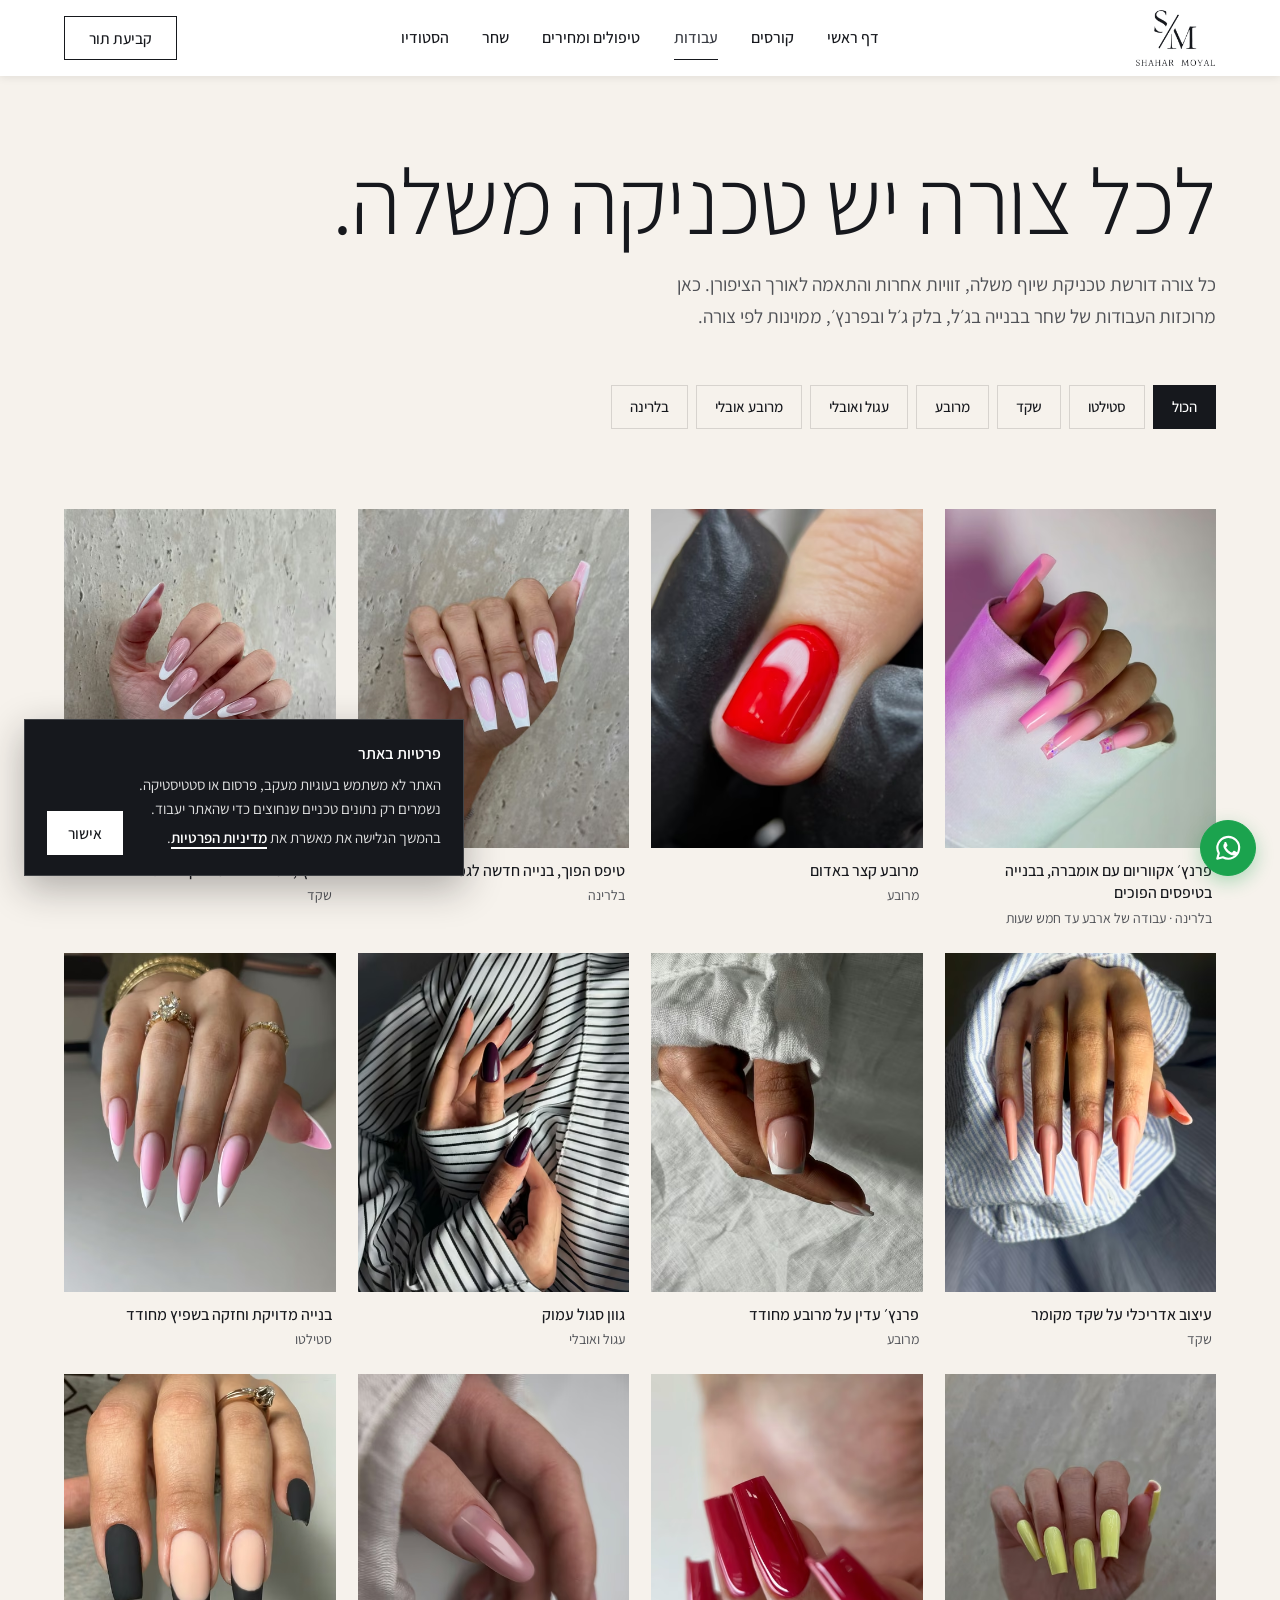
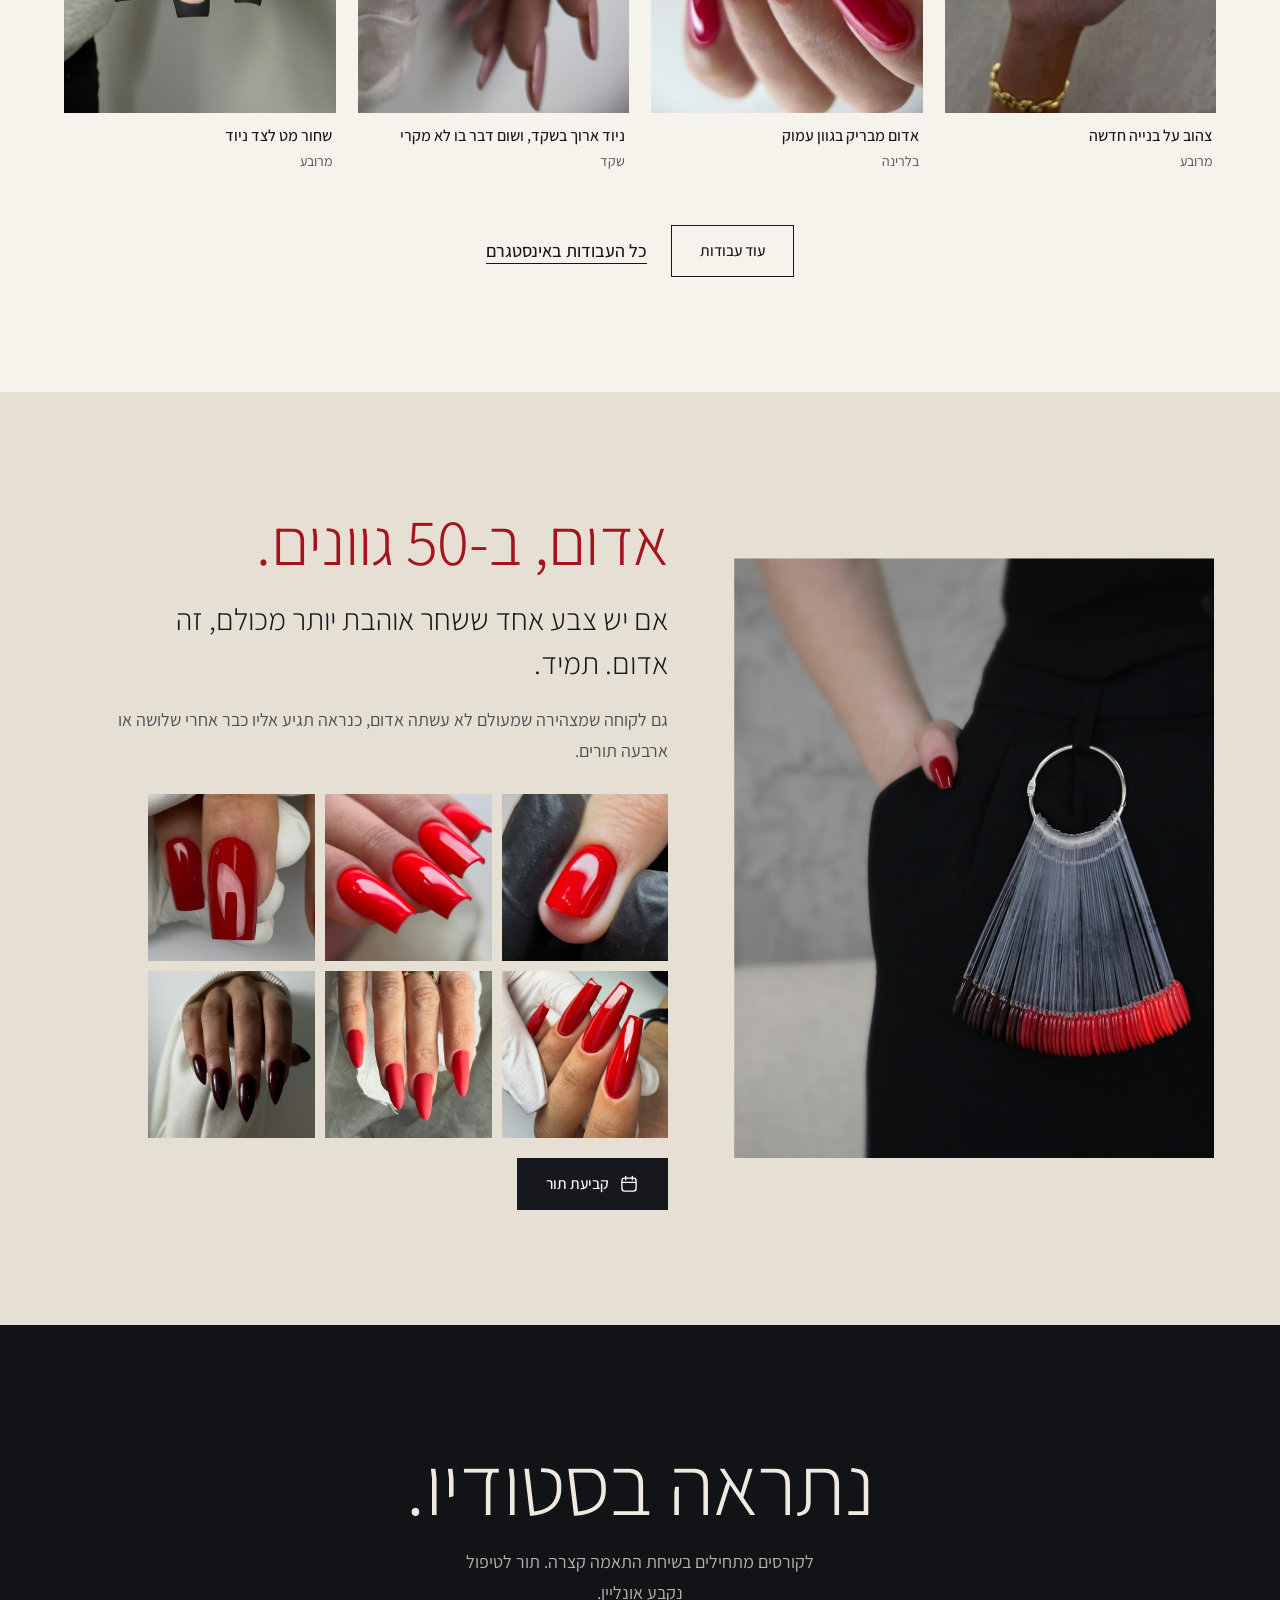
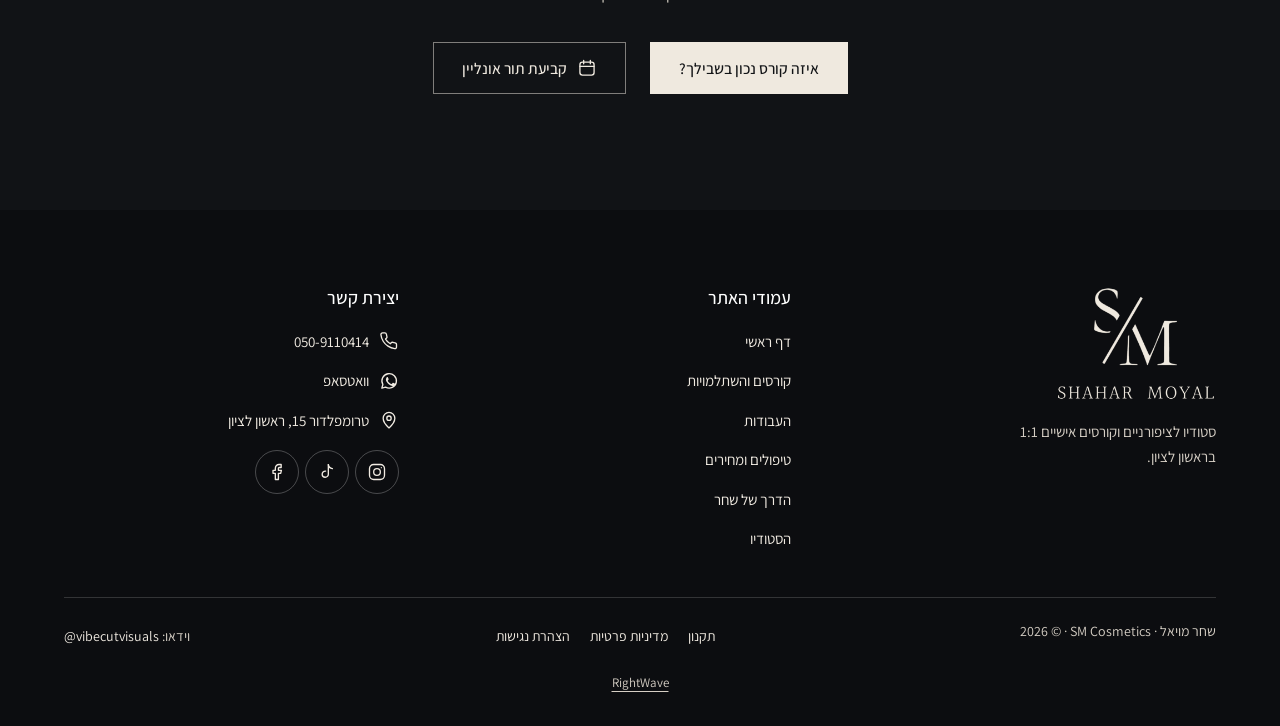
<file: work.html>
<!doctype html>
<html lang="he" dir="rtl">
<head>
<meta charset="utf-8">
<meta name="viewport" content="width=device-width, initial-scale=1, viewport-fit=cover">
<meta http-equiv="Content-Security-Policy" content="default-src 'self'; script-src 'self'; style-src 'self' 'unsafe-inline'; img-src 'self' data:; font-src 'self'; media-src 'self'; connect-src 'self'; object-src 'none'; base-uri 'self'; form-action 'self'; frame-src 'none'; upgrade-insecure-requests">
<meta name="referrer" content="strict-origin-when-cross-origin">
<title>גלריית עבודות ציפורניים לפי צורה בראשון לציון | שחר מויאל</title>
<meta name="description" content="גלריית עבודות ציפורניים של שחר מויאל מראשון לציון, ממוינת לפי צורה: סטילטו, שקד, מרובע, עגול ואובלי, מרובע אובלי ובלרינה, בבנייה בג׳ל, בלק ג׳ל ובפרנץ׳.">
<meta name="robots" content="noindex, nofollow">
<link rel="canonical" href="https://shahar-moyal.1wp.site/work.html">
<meta property="og:type" content="website">
<meta property="og:locale" content="he_IL">
<meta property="og:title" content="גלריית עבודות ציפורניים לפי צורה בראשון לציון | שחר מויאל">
<meta property="og:description" content="גלריית עבודות ציפורניים של שחר מויאל מראשון לציון, ממוינת לפי צורה: סטילטו, שקד, מרובע, עגול ואובלי, מרובע אובלי ובלרינה, בבנייה בג׳ל, בלק ג׳ל ובפרנץ׳.">
<meta property="og:url" content="https://shahar-moyal.1wp.site/work.html">
<meta property="og:site_name" content="שחר מויאל">
<meta property="og:image" content="https://shahar-moyal.1wp.site/assets/brand/og-share.jpg">
<meta property="og:image:secure_url" content="https://shahar-moyal.1wp.site/assets/brand/og-share.jpg">
<meta property="og:image:type" content="image/jpeg">
<meta property="og:image:width" content="1200">
<meta property="og:image:height" content="630">
<meta property="og:image:alt" content="הלוגו של שחר מויאל, האותיות S/M">
<meta name="twitter:card" content="summary_large_image">
<meta name="theme-color" content="#111316">
<link rel="icon" href="assets/brand/icon-64.png" type="image/png">
<link rel="apple-touch-icon" href="assets/brand/icon-180.png">
<link rel="stylesheet" href="styles.css?v=39">
<script src="boot.js?v=39"></script>
<script type="application/ld+json">{"@context": "https://schema.org", "@graph": [{"@type": "NailSalon", "@id": "https://shahar-moyal.1wp.site/#studio", "name": "שחר מויאל SM Cosmetics", "alternateName": "Shahar Moyal", "image": "https://shahar-moyal.1wp.site/assets/brand/og-share.jpg", "url": "https://shahar-moyal.1wp.site/", "telephone": "+972-50-911-0414", "priceRange": "₪₪", "address": {"@type": "PostalAddress", "streetAddress": "טרומפלדור 15", "addressLocality": "ראשון לציון", "addressCountry": "IL"}, "openingHoursSpecification": [{"@type": "OpeningHoursSpecification", "dayOfWeek": "Sunday", "opens": "11:00", "closes": "19:00"}, {"@type": "OpeningHoursSpecification", "dayOfWeek": "Monday", "opens": "10:00", "closes": "18:00"}, {"@type": "OpeningHoursSpecification", "dayOfWeek": "Tuesday", "opens": "10:00", "closes": "19:30"}, {"@type": "OpeningHoursSpecification", "dayOfWeek": "Wednesday", "opens": "10:00", "closes": "18:00"}, {"@type": "OpeningHoursSpecification", "dayOfWeek": "Thursday", "opens": "10:00", "closes": "18:00"}], "sameAs": ["https://www.instagram.com/shahar_moyal_sm/", "https://www.facebook.com/moyal850/", "https://www.tiktok.com/@shaharmoyalsm", "https://kavanu.co/sm-cosmetics"]}, {"@type": "BreadcrumbList", "itemListElement": [{"@type": "ListItem", "position": 1, "name": "דף הבית", "item": "https://shahar-moyal.1wp.site/"}, {"@type": "ListItem", "position": 2, "name": "עבודות", "item": "https://shahar-moyal.1wp.site/work.html"}]}, {"@type": "ImageGallery", "name": "גלריית העבודות של שחר מויאל, לפי צורה", "image": ["https://shahar-moyal.1wp.site/assets/img/nails-aquarium-800.webp", "https://shahar-moyal.1wp.site/assets/img/nails-red-short-800.webp", "https://shahar-moyal.1wp.site/assets/img/nails-white-tips-800.webp", "https://shahar-moyal.1wp.site/assets/img/nails-thumb-800.webp", "https://shahar-moyal.1wp.site/assets/img/nails-coral-800.webp", "https://shahar-moyal.1wp.site/assets/img/nails-square-french-800.webp", "https://shahar-moyal.1wp.site/assets/img/nails-purple-800.webp", "https://shahar-moyal.1wp.site/assets/img/nails-pink-french-stiletto-800.webp", "https://shahar-moyal.1wp.site/assets/img/nails-yellow-800.webp", "https://shahar-moyal.1wp.site/assets/img/nails-red-gloss-800.webp", "https://shahar-moyal.1wp.site/assets/img/nails-nude-long-800.webp", "https://shahar-moyal.1wp.site/assets/img/nails-matte-800.webp"]}]}</script>
</head>
<body>
<a class="skip" href="#main">דילוג לתוכן</a>
<header class="bar" data-bar>
  <div class="wrap bar__in">
    <button class="menu-btn" type="button" aria-expanded="false" aria-controls="sheet" aria-label="תפריט" data-menu><svg class="" viewBox="0 0 24 24" aria-hidden="true"><path d="M4 8h16M4 16h16"/></svg></button>
    <a class="brand" href="index.html" aria-label="שחר מויאל, לדף הבית"><img class="brand__dark" src="assets/brand/logo-dark.png" width="1152" height="824" alt=""><img class="brand__light" src="assets/brand/logo-light.png" width="1152" height="824" alt=""></a>
    <nav class="nav" aria-label="ראשי"><a href="index.html">דף ראשי</a><a href="academy.html">קורסים</a><a href="work.html" aria-current="page">עבודות</a><a href="treatments.html">טיפולים ומחירים</a><a href="about.html">שחר</a><a href="index.html#visit">הסטודיו</a></nav>
    <div class="bar__end"><a class="btn btn--sm bar__book" href="https://kavanu.co/sm-cosmetics" target="_blank" rel="noopener" aria-label="קביעת תור"><svg class="ico" viewBox="0 0 24 24" aria-hidden="true"><rect x="3.5" y="5" width="17" height="15.5" rx="3"/><path d="M3.5 10h17M8 3v4M16 3v4"/></svg><span>קביעת תור</span></a></div>
  </div>
</header>
<div class="sheet" id="sheet" hidden data-sheet>
  <nav class="sheet__nav" aria-label="תפריט"><a href="index.html">דף ראשי</a><a href="academy.html">קורסים והשתלמויות</a><a href="work.html" aria-current="page">העבודות</a><a href="treatments.html">טיפולים ומחירים</a><a href="about.html">הדרך של שחר</a><a href="index.html#visit">הסטודיו</a></nav>
  <div class="sheet__end">
    <a class="btn btn--red" href="https://kavanu.co/sm-cosmetics" target="_blank" rel="noopener"><svg class="ico" viewBox="0 0 24 24" aria-hidden="true"><rect x="3.5" y="5" width="17" height="15.5" rx="3"/><path d="M3.5 10h17M8 3v4M16 3v4"/></svg>קביעת תור אונליין</a>
    <a class="btn" href="https://wa.me/972509110414" target="_blank" rel="noopener"><svg class="ico" viewBox="0 0 24 24" aria-hidden="true"><path d="M3.4 20.6l1.25-4.45A8.7 8.7 0 1 1 7.9 19.4z" stroke-linejoin="round"/><path d="M9.05 7.7c.2-.4.42-.42.62-.42h.48c.17 0 .4.03.58.5l.8 1.9c.08.2.1.38-.02.55l-.38.58-.42.45c-.13.14-.27.3-.1.6.18.3.8 1.3 1.73 2.12 1.2 1.05 2.2 1.38 2.5 1.53.3.15.48.12.65-.08l.88-1.06c.2-.27.38-.22.63-.13l1.88.9c.26.12.43.2.5.3.06.12.06.68-.17 1.33-.24.65-1.38 1.26-1.9 1.3-.5.05-.98.23-3.27-.68-2.77-1.1-4.5-3.94-4.65-4.14-.13-.18-1.1-1.47-1.1-2.8 0-1.33.7-1.98.95-2.25z" fill="currentColor" stroke="none"/></svg>וואטסאפ</a>
    <p class="sheet__meta">טרומפלדור 15, ראשון לציון · <a href="tel:+972509110414"><bdi>050-9110414</bdi></a></p>
  </div>
</div>
<main id="main">
<section class="phead">
  <div class="wrap phead__in">
    <h1 class="h1">לכל צורה יש טכניקה משלה.</h1>
    <p class="lead">כל צורה דורשת טכניקת שיוף משלה, זוויות אחרות והתאמה לאורך הציפורן. כאן מרוכזות העבודות של שחר בבנייה בג׳ל, בלק ג׳ל ובפרנץ׳, ממוינות לפי צורה.</p>
  </div>
</section>

<section class="sec" style="padding-block-start:0" aria-label="גלריית העבודות">
  <div class="wrap">
    <div class="chips" role="group" aria-label="סינון לפי צורה"><button class="chip" type="button" data-shape="all" aria-pressed="true">הכול</button><button class="chip" type="button" data-shape="stiletto" aria-pressed="false">סטילטו</button><button class="chip" type="button" data-shape="almond" aria-pressed="false">שקד</button><button class="chip" type="button" data-shape="square" aria-pressed="false">מרובע</button><button class="chip" type="button" data-shape="round" aria-pressed="false">עגול ואובלי</button><button class="chip" type="button" data-shape="squoval" aria-pressed="false">מרובע אובלי</button><button class="chip" type="button" data-shape="ballerina" aria-pressed="false">בלרינה</button></div>
    <p class="shape-note" data-shape-note aria-live="polite"></p>
    <ul class="grid" data-grid data-lb-scope><li class="tile" data-shape="ballerina"><button class="tile__b" type="button" data-lb="nails-aquarium" data-cap="פרנץ׳ אקווריום עם אומברה, בבנייה בטיפסים הפוכים · בלרינה · עבודה של ארבע עד חמש שעות"><picture><source type="image/avif" srcset="assets/img/nails-aquarium-480.avif 480w, assets/img/nails-aquarium-800.avif 800w" sizes="(min-width: 1100px) 24vw, (min-width: 700px) 32vw, 48vw"><img src="assets/img/nails-aquarium-800.webp" srcset="assets/img/nails-aquarium-480.webp 480w, assets/img/nails-aquarium-800.webp 800w" sizes="(min-width: 1100px) 24vw, (min-width: 700px) 32vw, 48vw" width="480" height="600" alt="פרנץ׳ אקווריום עם אומברה, בבנייה בטיפסים הפוכים, בלרינה. עבודה של שחר מויאל" loading="lazy" decoding="async"></picture></button><p class="tile__cap"><span class="tile__t">פרנץ׳ אקווריום עם אומברה, בבנייה בטיפסים הפוכים</span><small>בלרינה · עבודה של ארבע עד חמש שעות</small></p></li><li class="tile" data-shape="square"><button class="tile__b" type="button" data-lb="nails-red-short" data-cap="מרובע קצר באדום · מרובע"><picture><source type="image/avif" srcset="assets/img/nails-red-short-480.avif 480w, assets/img/nails-red-short-800.avif 800w" sizes="(min-width: 1100px) 24vw, (min-width: 700px) 32vw, 48vw"><img src="assets/img/nails-red-short-800.webp" srcset="assets/img/nails-red-short-480.webp 480w, assets/img/nails-red-short-800.webp 800w" sizes="(min-width: 1100px) 24vw, (min-width: 700px) 32vw, 48vw" width="480" height="600" alt="מרובע קצר באדום, מרובע. עבודה של שחר מויאל" loading="lazy" decoding="async"></picture></button><p class="tile__cap"><span class="tile__t">מרובע קצר באדום</span><small>מרובע</small></p></li><li class="tile" data-shape="ballerina"><button class="tile__b" type="button" data-lb="nails-white-tips" data-cap="טיפס הפוך, בנייה חדשה לגמרי · בלרינה"><picture><source type="image/avif" srcset="assets/img/nails-white-tips-480.avif 480w, assets/img/nails-white-tips-800.avif 800w" sizes="(min-width: 1100px) 24vw, (min-width: 700px) 32vw, 48vw"><img src="assets/img/nails-white-tips-800.webp" srcset="assets/img/nails-white-tips-480.webp 480w, assets/img/nails-white-tips-800.webp 800w" sizes="(min-width: 1100px) 24vw, (min-width: 700px) 32vw, 48vw" width="480" height="600" alt="טיפס הפוך, בנייה חדשה לגמרי, בלרינה. עבודה של שחר מויאל" loading="lazy" decoding="async"></picture></button><p class="tile__cap"><span class="tile__t">טיפס הפוך, בנייה חדשה לגמרי</span><small>בלרינה</small></p></li><li class="tile" data-shape="almond"><button class="tile__b" type="button" data-lb="nails-thumb" data-cap="פרנץ׳, ושווה להביט דווקא באגודל · שקד"><picture><source type="image/avif" srcset="assets/img/nails-thumb-480.avif 480w, assets/img/nails-thumb-800.avif 800w" sizes="(min-width: 1100px) 24vw, (min-width: 700px) 32vw, 48vw"><img src="assets/img/nails-thumb-800.webp" srcset="assets/img/nails-thumb-480.webp 480w, assets/img/nails-thumb-800.webp 800w" sizes="(min-width: 1100px) 24vw, (min-width: 700px) 32vw, 48vw" width="480" height="600" alt="פרנץ׳, ושווה להביט דווקא באגודל, שקד. עבודה של שחר מויאל" loading="lazy" decoding="async"></picture></button><p class="tile__cap"><span class="tile__t">פרנץ׳, ושווה להביט דווקא באגודל</span><small>שקד</small></p></li><li class="tile" data-shape="almond"><button class="tile__b" type="button" data-lb="nails-coral" data-cap="עיצוב אדריכלי על שקד מקומר · שקד"><picture><source type="image/avif" srcset="assets/img/nails-coral-480.avif 480w, assets/img/nails-coral-800.avif 800w" sizes="(min-width: 1100px) 24vw, (min-width: 700px) 32vw, 48vw"><img src="assets/img/nails-coral-800.webp" srcset="assets/img/nails-coral-480.webp 480w, assets/img/nails-coral-800.webp 800w" sizes="(min-width: 1100px) 24vw, (min-width: 700px) 32vw, 48vw" width="480" height="600" alt="עיצוב אדריכלי על שקד מקומר, שקד. עבודה של שחר מויאל" loading="lazy" decoding="async"></picture></button><p class="tile__cap"><span class="tile__t">עיצוב אדריכלי על שקד מקומר</span><small>שקד</small></p></li><li class="tile" data-shape="square"><button class="tile__b" type="button" data-lb="nails-square-french" data-cap="פרנץ׳ עדין על מרובע מחודד · מרובע"><picture><source type="image/avif" srcset="assets/img/nails-square-french-480.avif 480w, assets/img/nails-square-french-800.avif 800w" sizes="(min-width: 1100px) 24vw, (min-width: 700px) 32vw, 48vw"><img src="assets/img/nails-square-french-800.webp" srcset="assets/img/nails-square-french-480.webp 480w, assets/img/nails-square-french-800.webp 800w" sizes="(min-width: 1100px) 24vw, (min-width: 700px) 32vw, 48vw" width="480" height="600" alt="פרנץ׳ עדין על מרובע מחודד, מרובע. עבודה של שחר מויאל" loading="lazy" decoding="async"></picture></button><p class="tile__cap"><span class="tile__t">פרנץ׳ עדין על מרובע מחודד</span><small>מרובע</small></p></li><li class="tile" data-shape="round"><button class="tile__b" type="button" data-lb="nails-purple" data-cap="גוון סגול עמוק · עגול ואובלי"><picture><source type="image/avif" srcset="assets/img/nails-purple-480.avif 480w, assets/img/nails-purple-800.avif 800w" sizes="(min-width: 1100px) 24vw, (min-width: 700px) 32vw, 48vw"><img src="assets/img/nails-purple-800.webp" srcset="assets/img/nails-purple-480.webp 480w, assets/img/nails-purple-800.webp 800w" sizes="(min-width: 1100px) 24vw, (min-width: 700px) 32vw, 48vw" width="480" height="600" alt="גוון סגול עמוק, עגול ואובלי. עבודה של שחר מויאל" loading="lazy" decoding="async"></picture></button><p class="tile__cap"><span class="tile__t">גוון סגול עמוק</span><small>עגול ואובלי</small></p></li><li class="tile" data-shape="stiletto"><button class="tile__b" type="button" data-lb="nails-pink-french-stiletto" data-cap="בנייה מדויקת וחזקה בשפיץ מחודד · סטילטו"><picture><source type="image/avif" srcset="assets/img/nails-pink-french-stiletto-480.avif 480w, assets/img/nails-pink-french-stiletto-800.avif 800w" sizes="(min-width: 1100px) 24vw, (min-width: 700px) 32vw, 48vw"><img src="assets/img/nails-pink-french-stiletto-800.webp" srcset="assets/img/nails-pink-french-stiletto-480.webp 480w, assets/img/nails-pink-french-stiletto-800.webp 800w" sizes="(min-width: 1100px) 24vw, (min-width: 700px) 32vw, 48vw" width="480" height="600" alt="בנייה מדויקת וחזקה בשפיץ מחודד, סטילטו. עבודה של שחר מויאל" loading="lazy" decoding="async"></picture></button><p class="tile__cap"><span class="tile__t">בנייה מדויקת וחזקה בשפיץ מחודד</span><small>סטילטו</small></p></li><li class="tile" data-shape="square"><button class="tile__b" type="button" data-lb="nails-yellow" data-cap="צהוב על בנייה חדשה · מרובע"><picture><source type="image/avif" srcset="assets/img/nails-yellow-480.avif 480w, assets/img/nails-yellow-800.avif 800w" sizes="(min-width: 1100px) 24vw, (min-width: 700px) 32vw, 48vw"><img src="assets/img/nails-yellow-800.webp" srcset="assets/img/nails-yellow-480.webp 480w, assets/img/nails-yellow-800.webp 800w" sizes="(min-width: 1100px) 24vw, (min-width: 700px) 32vw, 48vw" width="480" height="600" alt="צהוב על בנייה חדשה, מרובע. עבודה של שחר מויאל" loading="lazy" decoding="async"></picture></button><p class="tile__cap"><span class="tile__t">צהוב על בנייה חדשה</span><small>מרובע</small></p></li><li class="tile" data-shape="ballerina"><button class="tile__b" type="button" data-lb="nails-red-gloss" data-cap="אדום מבריק בגוון עמוק · בלרינה"><picture><source type="image/avif" srcset="assets/img/nails-red-gloss-480.avif 480w, assets/img/nails-red-gloss-800.avif 800w" sizes="(min-width: 1100px) 24vw, (min-width: 700px) 32vw, 48vw"><img src="assets/img/nails-red-gloss-800.webp" srcset="assets/img/nails-red-gloss-480.webp 480w, assets/img/nails-red-gloss-800.webp 800w" sizes="(min-width: 1100px) 24vw, (min-width: 700px) 32vw, 48vw" width="480" height="600" alt="אדום מבריק בגוון עמוק, בלרינה. עבודה של שחר מויאל" loading="lazy" decoding="async"></picture></button><p class="tile__cap"><span class="tile__t">אדום מבריק בגוון עמוק</span><small>בלרינה</small></p></li><li class="tile" data-shape="almond"><button class="tile__b" type="button" data-lb="nails-nude-long" data-cap="ניוד ארוך בשקד, ושום דבר בו לא מקרי · שקד"><picture><source type="image/avif" srcset="assets/img/nails-nude-long-480.avif 480w, assets/img/nails-nude-long-800.avif 800w" sizes="(min-width: 1100px) 24vw, (min-width: 700px) 32vw, 48vw"><img src="assets/img/nails-nude-long-800.webp" srcset="assets/img/nails-nude-long-480.webp 480w, assets/img/nails-nude-long-800.webp 800w" sizes="(min-width: 1100px) 24vw, (min-width: 700px) 32vw, 48vw" width="480" height="600" alt="ניוד ארוך בשקד, ושום דבר בו לא מקרי, שקד. עבודה של שחר מויאל" loading="lazy" decoding="async"></picture></button><p class="tile__cap"><span class="tile__t">ניוד ארוך בשקד, ושום דבר בו לא מקרי</span><small>שקד</small></p></li><li class="tile" data-shape="square"><button class="tile__b" type="button" data-lb="nails-matte" data-cap="שחור מט לצד ניוד · מרובע"><picture><source type="image/avif" srcset="assets/img/nails-matte-480.avif 480w, assets/img/nails-matte-800.avif 800w" sizes="(min-width: 1100px) 24vw, (min-width: 700px) 32vw, 48vw"><img src="assets/img/nails-matte-800.webp" srcset="assets/img/nails-matte-480.webp 480w, assets/img/nails-matte-800.webp 800w" sizes="(min-width: 1100px) 24vw, (min-width: 700px) 32vw, 48vw" width="480" height="600" alt="שחור מט לצד ניוד, מרובע. עבודה של שחר מויאל" loading="lazy" decoding="async"></picture></button><p class="tile__cap"><span class="tile__t">שחור מט לצד ניוד</span><small>מרובע</small></p></li><li class="tile" data-shape="stiletto"><button class="tile__b" type="button" data-lb="nails-pink-stiletto" data-cap="ורוד בשפיץ · סטילטו"><picture><source type="image/avif" srcset="assets/img/nails-pink-stiletto-480.avif 480w, assets/img/nails-pink-stiletto-800.avif 800w" sizes="(min-width: 1100px) 24vw, (min-width: 700px) 32vw, 48vw"><img src="assets/img/nails-pink-stiletto-800.webp" srcset="assets/img/nails-pink-stiletto-480.webp 480w, assets/img/nails-pink-stiletto-800.webp 800w" sizes="(min-width: 1100px) 24vw, (min-width: 700px) 32vw, 48vw" width="480" height="600" alt="ורוד בשפיץ, סטילטו. עבודה של שחר מויאל" loading="lazy" decoding="async"></picture></button><p class="tile__cap"><span class="tile__t">ורוד בשפיץ</span><small>סטילטו</small></p></li><li class="tile" data-shape="round"><button class="tile__b" type="button" data-lb="nails-round" data-cap="עגול, כמו שהלקוחה ביקשה · עגול ואובלי"><picture><source type="image/avif" srcset="assets/img/nails-round-480.avif 480w, assets/img/nails-round-800.avif 800w" sizes="(min-width: 1100px) 24vw, (min-width: 700px) 32vw, 48vw"><img src="assets/img/nails-round-800.webp" srcset="assets/img/nails-round-480.webp 480w, assets/img/nails-round-800.webp 800w" sizes="(min-width: 1100px) 24vw, (min-width: 700px) 32vw, 48vw" width="480" height="600" alt="עגול, כמו שהלקוחה ביקשה, עגול ואובלי. עבודה של שחר מויאל" loading="lazy" decoding="async"></picture></button><p class="tile__cap"><span class="tile__t">עגול, כמו שהלקוחה ביקשה</span><small>עגול ואובלי</small></p></li><li class="tile" data-shape="almond"><button class="tile__b" type="button" data-lb="nails-french-almond" data-cap="פרנץ׳ סימטרי בקו חד · שקד"><picture><source type="image/avif" srcset="assets/img/nails-french-almond-480.avif 480w, assets/img/nails-french-almond-800.avif 800w" sizes="(min-width: 1100px) 24vw, (min-width: 700px) 32vw, 48vw"><img src="assets/img/nails-french-almond-800.webp" srcset="assets/img/nails-french-almond-480.webp 480w, assets/img/nails-french-almond-800.webp 800w" sizes="(min-width: 1100px) 24vw, (min-width: 700px) 32vw, 48vw" width="480" height="600" alt="פרנץ׳ סימטרי בקו חד, שקד. עבודה של שחר מויאל" loading="lazy" decoding="async"></picture></button><p class="tile__cap"><span class="tile__t">פרנץ׳ סימטרי בקו חד</span><small>שקד</small></p></li><li class="tile" data-shape="almond"><button class="tile__b" type="button" data-lb="nails-burgundy" data-cap="ציפורן טבעית ארוכה, מחוזקת בג׳ל בנייה · שקד"><picture><source type="image/avif" srcset="assets/img/nails-burgundy-480.avif 480w, assets/img/nails-burgundy-800.avif 800w" sizes="(min-width: 1100px) 24vw, (min-width: 700px) 32vw, 48vw"><img src="assets/img/nails-burgundy-800.webp" srcset="assets/img/nails-burgundy-480.webp 480w, assets/img/nails-burgundy-800.webp 800w" sizes="(min-width: 1100px) 24vw, (min-width: 700px) 32vw, 48vw" width="480" height="600" alt="ציפורן טבעית ארוכה, מחוזקת בג׳ל בנייה, שקד. עבודה של שחר מויאל" loading="lazy" decoding="async"></picture></button><p class="tile__cap"><span class="tile__t">ציפורן טבעית ארוכה, מחוזקת בג׳ל בנייה</span><small>שקד</small></p></li><li class="tile" data-shape="ballerina"><button class="tile__b" type="button" data-lb="nails-pink-french" data-cap="פרנץ׳ ורוד על בנייה בטיפסים הפוכים · בלרינה"><picture><source type="image/avif" srcset="assets/img/nails-pink-french-480.avif 480w, assets/img/nails-pink-french-800.avif 800w" sizes="(min-width: 1100px) 24vw, (min-width: 700px) 32vw, 48vw"><img src="assets/img/nails-pink-french-800.webp" srcset="assets/img/nails-pink-french-480.webp 480w, assets/img/nails-pink-french-800.webp 800w" sizes="(min-width: 1100px) 24vw, (min-width: 700px) 32vw, 48vw" width="480" height="600" alt="פרנץ׳ ורוד על בנייה בטיפסים הפוכים, בלרינה. עבודה של שחר מויאל" loading="lazy" decoding="async"></picture></button><p class="tile__cap"><span class="tile__t">פרנץ׳ ורוד על בנייה בטיפסים הפוכים</span><small>בלרינה</small></p></li><li class="tile" data-shape="round"><button class="tile__b" type="button" data-lb="nails-short-strong" data-cap="ציפורן קצרה, מחוזקת בג׳ל בנייה · עגול ואובלי"><picture><source type="image/avif" srcset="assets/img/nails-short-strong-480.avif 480w, assets/img/nails-short-strong-800.avif 800w" sizes="(min-width: 1100px) 24vw, (min-width: 700px) 32vw, 48vw"><img src="assets/img/nails-short-strong-800.webp" srcset="assets/img/nails-short-strong-480.webp 480w, assets/img/nails-short-strong-800.webp 800w" sizes="(min-width: 1100px) 24vw, (min-width: 700px) 32vw, 48vw" width="480" height="600" alt="ציפורן קצרה, מחוזקת בג׳ל בנייה, עגול ואובלי. עבודה של שחר מויאל" loading="lazy" decoding="async"></picture></button><p class="tile__cap"><span class="tile__t">ציפורן קצרה, מחוזקת בג׳ל בנייה</span><small>עגול ואובלי</small></p></li><li class="tile" data-shape="squoval"><button class="tile__b" type="button" data-lb="nails-first-file" data-cap="קצרה וטבעית · מרובע אובלי"><picture><source type="image/avif" srcset="assets/img/nails-first-file-480.avif 480w, assets/img/nails-first-file-800.avif 800w" sizes="(min-width: 1100px) 24vw, (min-width: 700px) 32vw, 48vw"><img src="assets/img/nails-first-file-800.webp" srcset="assets/img/nails-first-file-480.webp 480w, assets/img/nails-first-file-800.webp 800w" sizes="(min-width: 1100px) 24vw, (min-width: 700px) 32vw, 48vw" width="480" height="600" alt="קצרה וטבעית, מרובע אובלי. עבודה של שחר מויאל" loading="lazy" decoding="async"></picture></button><p class="tile__cap"><span class="tile__t">קצרה וטבעית</span><small>מרובע אובלי</small></p></li><li class="tile" data-shape="almond"><button class="tile__b" type="button" data-lb="nails-red-matte" data-cap="אדום מט אחרי מילוי בג׳ל · שקד"><picture><source type="image/avif" srcset="assets/img/nails-red-matte-480.avif 480w, assets/img/nails-red-matte-800.avif 800w" sizes="(min-width: 1100px) 24vw, (min-width: 700px) 32vw, 48vw"><img src="assets/img/nails-red-matte-800.webp" srcset="assets/img/nails-red-matte-480.webp 480w, assets/img/nails-red-matte-800.webp 800w" sizes="(min-width: 1100px) 24vw, (min-width: 700px) 32vw, 48vw" width="480" height="600" alt="אדום מט אחרי מילוי בג׳ל, שקד. עבודה של שחר מויאל" loading="lazy" decoding="async"></picture></button><p class="tile__cap"><span class="tile__t">אדום מט אחרי מילוי בג׳ל</span><small>שקד</small></p></li><li class="tile" data-shape="stiletto"><button class="tile__b" type="button" data-lb="nails-fuchsia" data-cap="גוון פוקסיה · סטילטו"><picture><source type="image/avif" srcset="assets/img/nails-fuchsia-480.avif 480w, assets/img/nails-fuchsia-800.avif 800w" sizes="(min-width: 1100px) 24vw, (min-width: 700px) 32vw, 48vw"><img src="assets/img/nails-fuchsia-800.webp" srcset="assets/img/nails-fuchsia-480.webp 480w, assets/img/nails-fuchsia-800.webp 800w" sizes="(min-width: 1100px) 24vw, (min-width: 700px) 32vw, 48vw" width="480" height="600" alt="גוון פוקסיה, סטילטו. עבודה של שחר מויאל" loading="lazy" decoding="async"></picture></button><p class="tile__cap"><span class="tile__t">גוון פוקסיה</span><small>סטילטו</small></p></li><li class="tile" data-shape="almond"><button class="tile__b" type="button" data-lb="nails-pink-almond" data-cap="בנייה שמותאמת לפרופורציות · שקד"><picture><source type="image/avif" srcset="assets/img/nails-pink-almond-480.avif 480w, assets/img/nails-pink-almond-800.avif 800w" sizes="(min-width: 1100px) 24vw, (min-width: 700px) 32vw, 48vw"><img src="assets/img/nails-pink-almond-800.webp" srcset="assets/img/nails-pink-almond-480.webp 480w, assets/img/nails-pink-almond-800.webp 800w" sizes="(min-width: 1100px) 24vw, (min-width: 700px) 32vw, 48vw" width="480" height="600" alt="בנייה שמותאמת לפרופורציות, שקד. עבודה של שחר מויאל" loading="lazy" decoding="async"></picture></button><p class="tile__cap"><span class="tile__t">בנייה שמותאמת לפרופורציות</span><small>שקד</small></p></li><li class="tile" data-shape="square"><button class="tile__b" type="button" data-lb="nails-orange" data-cap="גוון קיצי · מרובע"><picture><source type="image/avif" srcset="assets/img/nails-orange-480.avif 480w, assets/img/nails-orange-800.avif 800w" sizes="(min-width: 1100px) 24vw, (min-width: 700px) 32vw, 48vw"><img src="assets/img/nails-orange-800.webp" srcset="assets/img/nails-orange-480.webp 480w, assets/img/nails-orange-800.webp 800w" sizes="(min-width: 1100px) 24vw, (min-width: 700px) 32vw, 48vw" width="480" height="600" alt="גוון קיצי, מרובע. עבודה של שחר מויאל" loading="lazy" decoding="async"></picture></button><p class="tile__cap"><span class="tile__t">גוון קיצי</span><small>מרובע</small></p></li><li class="tile" data-shape="square"><button class="tile__b" type="button" data-lb="nails-red-french" data-cap="פרנץ׳ בקו אדום · מרובע"><picture><source type="image/avif" srcset="assets/img/nails-red-french-480.avif 480w, assets/img/nails-red-french-800.avif 800w" sizes="(min-width: 1100px) 24vw, (min-width: 700px) 32vw, 48vw"><img src="assets/img/nails-red-french-800.webp" srcset="assets/img/nails-red-french-480.webp 480w, assets/img/nails-red-french-800.webp 800w" sizes="(min-width: 1100px) 24vw, (min-width: 700px) 32vw, 48vw" width="480" height="600" alt="פרנץ׳ בקו אדום, מרובע. עבודה של שחר מויאל" loading="lazy" decoding="async"></picture></button><p class="tile__cap"><span class="tile__t">פרנץ׳ בקו אדום</span><small>מרובע</small></p></li><li class="tile" data-shape="almond"><button class="tile__b" type="button" data-lb="nails-nude-almond" data-cap="ניוד בגוון עדין · שקד"><picture><source type="image/avif" srcset="assets/img/nails-nude-almond-480.avif 480w, assets/img/nails-nude-almond-800.avif 800w" sizes="(min-width: 1100px) 24vw, (min-width: 700px) 32vw, 48vw"><img src="assets/img/nails-nude-almond-800.webp" srcset="assets/img/nails-nude-almond-480.webp 480w, assets/img/nails-nude-almond-800.webp 800w" sizes="(min-width: 1100px) 24vw, (min-width: 700px) 32vw, 48vw" width="480" height="600" alt="ניוד בגוון עדין, שקד. עבודה של שחר מויאל" loading="lazy" decoding="async"></picture></button><p class="tile__cap"><span class="tile__t">ניוד בגוון עדין</span><small>שקד</small></p></li><li class="tile" data-shape="ballerina"><button class="tile__b" type="button" data-lb="nails-pink-long" data-cap="ארוך בוורוד · בלרינה"><picture><source type="image/avif" srcset="assets/img/nails-pink-long-480.avif 480w, assets/img/nails-pink-long-800.avif 800w" sizes="(min-width: 1100px) 24vw, (min-width: 700px) 32vw, 48vw"><img src="assets/img/nails-pink-long-800.webp" srcset="assets/img/nails-pink-long-480.webp 480w, assets/img/nails-pink-long-800.webp 800w" sizes="(min-width: 1100px) 24vw, (min-width: 700px) 32vw, 48vw" width="480" height="600" alt="ארוך בוורוד, בלרינה. עבודה של שחר מויאל" loading="lazy" decoding="async"></picture></button><p class="tile__cap"><span class="tile__t">ארוך בוורוד</span><small>בלרינה</small></p></li><li class="tile" data-shape="ballerina"><button class="tile__b" type="button" data-lb="nails-french-ombre" data-cap="אומברה בסגנון פרנץ׳ · בלרינה"><picture><source type="image/avif" srcset="assets/img/nails-french-ombre-480.avif 480w, assets/img/nails-french-ombre-800.avif 800w" sizes="(min-width: 1100px) 24vw, (min-width: 700px) 32vw, 48vw"><img src="assets/img/nails-french-ombre-800.webp" srcset="assets/img/nails-french-ombre-480.webp 480w, assets/img/nails-french-ombre-800.webp 800w" sizes="(min-width: 1100px) 24vw, (min-width: 700px) 32vw, 48vw" width="480" height="600" alt="אומברה בסגנון פרנץ׳, בלרינה. עבודה של שחר מויאל" loading="lazy" decoding="async"></picture></button><p class="tile__cap"><span class="tile__t">אומברה בסגנון פרנץ׳</span><small>בלרינה</small></p></li><li class="tile" data-shape="square"><button class="tile__b" type="button" data-lb="nails-red-square" data-cap="אדום קלאסי · מרובע"><picture><source type="image/avif" srcset="assets/img/nails-red-square-480.avif 480w, assets/img/nails-red-square-800.avif 800w" sizes="(min-width: 1100px) 24vw, (min-width: 700px) 32vw, 48vw"><img src="assets/img/nails-red-square-800.webp" srcset="assets/img/nails-red-square-480.webp 480w, assets/img/nails-red-square-800.webp 800w" sizes="(min-width: 1100px) 24vw, (min-width: 700px) 32vw, 48vw" width="480" height="600" alt="אדום קלאסי, מרובע. עבודה של שחר מויאל" loading="lazy" decoding="async"></picture></button><p class="tile__cap"><span class="tile__t">אדום קלאסי</span><small>מרובע</small></p></li><li class="tile" data-shape="square"><button class="tile__b" type="button" data-lb="nails-red-long" data-cap="אדום, בלי להתלבט · מרובע"><picture><source type="image/avif" srcset="assets/img/nails-red-long-480.avif 480w, assets/img/nails-red-long-800.avif 800w" sizes="(min-width: 1100px) 24vw, (min-width: 700px) 32vw, 48vw"><img src="assets/img/nails-red-long-800.webp" srcset="assets/img/nails-red-long-480.webp 480w, assets/img/nails-red-long-800.webp 800w" sizes="(min-width: 1100px) 24vw, (min-width: 700px) 32vw, 48vw" width="480" height="600" alt="אדום, בלי להתלבט, מרובע. עבודה של שחר מויאל" loading="lazy" decoding="async"></picture></button><p class="tile__cap"><span class="tile__t">אדום, בלי להתלבט</span><small>מרובע</small></p></li><li class="tile" data-shape="ballerina"><button class="tile__b" type="button" data-lb="nails-red-coffin" data-cap="ארוך באדום · בלרינה"><picture><source type="image/avif" srcset="assets/img/nails-red-coffin-480.avif 480w, assets/img/nails-red-coffin-800.avif 800w" sizes="(min-width: 1100px) 24vw, (min-width: 700px) 32vw, 48vw"><img src="assets/img/nails-red-coffin-800.webp" srcset="assets/img/nails-red-coffin-480.webp 480w, assets/img/nails-red-coffin-800.webp 800w" sizes="(min-width: 1100px) 24vw, (min-width: 700px) 32vw, 48vw" width="480" height="600" alt="ארוך באדום, בלרינה. עבודה של שחר מויאל" loading="lazy" decoding="async"></picture></button><p class="tile__cap"><span class="tile__t">ארוך באדום</span><small>בלרינה</small></p></li><li class="tile" data-shape="pedi"><button class="tile__b" type="button" data-lb="nails-toes" data-cap="פרנץ׳ בלק ג׳ל על ציפורני הרגליים · רגליים"><picture><source type="image/avif" srcset="assets/img/nails-toes-480.avif 480w, assets/img/nails-toes-800.avif 800w" sizes="(min-width: 1100px) 24vw, (min-width: 700px) 32vw, 48vw"><img src="assets/img/nails-toes-800.webp" srcset="assets/img/nails-toes-480.webp 480w, assets/img/nails-toes-800.webp 800w" sizes="(min-width: 1100px) 24vw, (min-width: 700px) 32vw, 48vw" width="480" height="600" alt="פרנץ׳ בלק ג׳ל על ציפורני הרגליים, רגליים. עבודה של שחר מויאל" loading="lazy" decoding="async"></picture></button><p class="tile__cap"><span class="tile__t">פרנץ׳ בלק ג׳ל על ציפורני הרגליים</span><small>רגליים</small></p></li></ul>
    <div class="more-row">
      <button class="btn" type="button" data-more>עוד עבודות</button>
      <a class="link" href="https://www.instagram.com/shahar_moyal_sm/" target="_blank" rel="noopener">כל העבודות באינסטגרם</a>
    </div>
  </div>
</section>

<section class="sec sec--nude" aria-labelledby="red-t">
  <div class="wrap split">
    <figure class="split__fig arch"><picture><source type="image/avif" srcset="assets/img/red-closeup-960.avif 960w" sizes="(min-width: 900px) 50vw, 100vw"><img src="assets/img/red-closeup-960.webp" srcset="assets/img/red-closeup-960.webp 960w" sizes="(min-width: 900px) 50vw, 100vw" width="960" height="1200" alt="טבעת עם דוגמאות טיפסים בגווני אדום, ביד של שחר שבכיס מעיל שחור" loading="lazy" decoding="async" data-reveal></picture></figure>
    <div class="split__copy" data-lb-scope>
      <h2 class="h2 red-title" id="red-t">אדום, ב-50 גוונים.</h2>
      <p class="quote">אם יש צבע אחד ששחר אוהבת יותר מכולם, זה אדום. תמיד.</p>
      <p>גם לקוחה שמצהירה שמעולם לא עשתה אדום, כנראה תגיע אליו כבר אחרי שלושה או ארבעה תורים.</p>
      <ul class="reds"><li><button class="tile__b" type="button" data-lb="nails-red-short" data-cap="מרובע קצר באדום · מרובע"><picture><source type="image/avif" srcset="assets/img/nails-red-short-480.avif 480w, assets/img/nails-red-short-800.avif 800w" sizes="170px"><img src="assets/img/nails-red-short-800.webp" srcset="assets/img/nails-red-short-480.webp 480w, assets/img/nails-red-short-800.webp 800w" sizes="170px" width="480" height="600" alt="מרובע קצר באדום. עבודה של שחר מויאל" loading="lazy" decoding="async"></picture></button></li><li><button class="tile__b" type="button" data-lb="nails-red-square" data-cap="אדום קלאסי · מרובע"><picture><source type="image/avif" srcset="assets/img/nails-red-square-480.avif 480w, assets/img/nails-red-square-800.avif 800w" sizes="170px"><img src="assets/img/nails-red-square-800.webp" srcset="assets/img/nails-red-square-480.webp 480w, assets/img/nails-red-square-800.webp 800w" sizes="170px" width="480" height="600" alt="אדום קלאסי. עבודה של שחר מויאל" loading="lazy" decoding="async"></picture></button></li><li><button class="tile__b" type="button" data-lb="nails-red-long" data-cap="אדום, בלי להתלבט · מרובע"><picture><source type="image/avif" srcset="assets/img/nails-red-long-480.avif 480w, assets/img/nails-red-long-800.avif 800w" sizes="170px"><img src="assets/img/nails-red-long-800.webp" srcset="assets/img/nails-red-long-480.webp 480w, assets/img/nails-red-long-800.webp 800w" sizes="170px" width="480" height="600" alt="אדום, בלי להתלבט. עבודה של שחר מויאל" loading="lazy" decoding="async"></picture></button></li><li><button class="tile__b" type="button" data-lb="nails-red-coffin" data-cap="ארוך באדום · בלרינה"><picture><source type="image/avif" srcset="assets/img/nails-red-coffin-480.avif 480w, assets/img/nails-red-coffin-800.avif 800w" sizes="170px"><img src="assets/img/nails-red-coffin-800.webp" srcset="assets/img/nails-red-coffin-480.webp 480w, assets/img/nails-red-coffin-800.webp 800w" sizes="170px" width="480" height="600" alt="ארוך באדום. עבודה של שחר מויאל" loading="lazy" decoding="async"></picture></button></li><li><button class="tile__b" type="button" data-lb="nails-red-matte" data-cap="אדום מט אחרי מילוי בג׳ל · שקד"><picture><source type="image/avif" srcset="assets/img/nails-red-matte-480.avif 480w, assets/img/nails-red-matte-800.avif 800w" sizes="170px"><img src="assets/img/nails-red-matte-800.webp" srcset="assets/img/nails-red-matte-480.webp 480w, assets/img/nails-red-matte-800.webp 800w" sizes="170px" width="480" height="600" alt="אדום מט אחרי מילוי בג׳ל. עבודה של שחר מויאל" loading="lazy" decoding="async"></picture></button></li><li><button class="tile__b" type="button" data-lb="nails-burgundy" data-cap="ציפורן טבעית ארוכה, מחוזקת בג׳ל בנייה · שקד"><picture><source type="image/avif" srcset="assets/img/nails-burgundy-480.avif 480w, assets/img/nails-burgundy-800.avif 800w" sizes="170px"><img src="assets/img/nails-burgundy-800.webp" srcset="assets/img/nails-burgundy-480.webp 480w, assets/img/nails-burgundy-800.webp 800w" sizes="170px" width="480" height="600" alt="ציפורן טבעית ארוכה, מחוזקת בג׳ל בנייה. עבודה של שחר מויאל" loading="lazy" decoding="async"></picture></button></li></ul>
      <a class="btn btn--red" href="https://kavanu.co/sm-cosmetics" target="_blank" rel="noopener"><svg class="ico" viewBox="0 0 24 24" aria-hidden="true"><rect x="3.5" y="5" width="17" height="15.5" rx="3"/><path d="M3.5 10h17M8 3v4M16 3v4"/></svg>קביעת תור</a>
    </div>
  </div>
</section>

<section class="close" aria-labelledby="close-t">
  <div class="wrap">
    <h2 class="h2" id="close-t">נתראה בסטודיו.</h2>
    <p>לקורסים מתחילים בשיחת התאמה קצרה. תור לטיפול נקבע אונליין.</p>
    <div class="go">
      <a class="btn btn--light" href="academy.html#finder">איזה קורס נכון בשבילך?</a>
      <a class="btn btn--ghost" href="https://kavanu.co/sm-cosmetics" target="_blank" rel="noopener"><svg class="ico" viewBox="0 0 24 24" aria-hidden="true"><rect x="3.5" y="5" width="17" height="15.5" rx="3"/><path d="M3.5 10h17M8 3v4M16 3v4"/></svg>קביעת תור אונליין</a>
    </div>
  </div>
</section>

</main>
<footer class="foot">
  <div class="wrap">
    <div class="foot__in">
      <div>
        <img src="assets/brand/logo-light.png" width="1152" height="824" alt="Shahar Moyal">
        <p style="margin-top:18px;max-width:34ch">סטודיו לציפורניים וקורסים אישיים 1:1 בראשון לציון.</p>
      </div>
      <div>
        <p class="foot__t">עמודי האתר</p>
        <nav class="foot__nav" aria-label="עמודי האתר"><a href="index.html">דף ראשי</a><a href="academy.html">קורסים והשתלמויות</a><a href="work.html">העבודות</a><a href="treatments.html">טיפולים ומחירים</a><a href="about.html">הדרך של שחר</a><a href="index.html#visit">הסטודיו</a></nav>
      </div>
      <div>
        <p class="foot__t">יצירת קשר</p>
        <div class="foot__list">
          <a href="tel:+972509110414"><svg class="ico" viewBox="0 0 24 24" aria-hidden="true"><path d="M21 16.4v2.8a1.9 1.9 0 0 1-2.1 1.9 18.6 18.6 0 0 1-8.1-2.9 18.3 18.3 0 0 1-5.6-5.6A18.6 18.6 0 0 1 2.3 4.4 1.9 1.9 0 0 1 4.2 2.3H7a1.9 1.9 0 0 1 1.9 1.6c.1.9.3 1.8.6 2.6a1.9 1.9 0 0 1-.4 2L7.9 9.7a15 15 0 0 0 5.6 5.6l1.2-1.2a1.9 1.9 0 0 1 2-.4c.8.3 1.7.5 2.6.6A1.9 1.9 0 0 1 21 16.4z"/></svg><bdi>050-9110414</bdi></a>
          <a href="https://wa.me/972509110414" target="_blank" rel="noopener"><svg class="ico" viewBox="0 0 24 24" aria-hidden="true"><path d="M3.4 20.6l1.25-4.45A8.7 8.7 0 1 1 7.9 19.4z" stroke-linejoin="round"/><path d="M9.05 7.7c.2-.4.42-.42.62-.42h.48c.17 0 .4.03.58.5l.8 1.9c.08.2.1.38-.02.55l-.38.58-.42.45c-.13.14-.27.3-.1.6.18.3.8 1.3 1.73 2.12 1.2 1.05 2.2 1.38 2.5 1.53.3.15.48.12.65-.08l.88-1.06c.2-.27.38-.22.63-.13l1.88.9c.26.12.43.2.5.3.06.12.06.68-.17 1.33-.24.65-1.38 1.26-1.9 1.3-.5.05-.98.23-3.27-.68-2.77-1.1-4.5-3.94-4.65-4.14-.13-.18-1.1-1.47-1.1-2.8 0-1.33.7-1.98.95-2.25z" fill="currentColor" stroke="none"/></svg>וואטסאפ</a>
          <a href="index.html#visit"><svg class="ico" viewBox="0 0 24 24" aria-hidden="true"><path d="M12 21.5s7-6.2 7-11.6a7 7 0 1 0-14 0c0 5.4 7 11.6 7 11.6z"/><circle cx="12" cy="9.8" r="2.6"/></svg>טרומפלדור 15, ראשון לציון</a>
        </div>
        <div class="foot__social">
          <a href="https://www.instagram.com/shahar_moyal_sm/" target="_blank" rel="noopener" aria-label="אינסטגרם"><svg class="ico" viewBox="0 0 24 24" aria-hidden="true"><rect x="3" y="3" width="18" height="18" rx="5"/><circle cx="12" cy="12" r="4"/><path d="M17.2 6.8h.01"/></svg></a>
          <a href="https://www.tiktok.com/@shaharmoyalsm" target="_blank" rel="noopener" aria-label="טיקטוק"><svg class="ico" viewBox="0 0 24 24" aria-hidden="true"><path d="M13.6 3.2v11.4a3.7 3.7 0 1 1-3.7-3.7h.5"/><path d="M13.6 3.2c.4 2.6 2.2 4.4 4.9 4.7"/></svg></a>
          <a href="https://www.facebook.com/moyal850/" target="_blank" rel="noopener" aria-label="פייסבוק"><svg class="ico" viewBox="0 0 24 24" aria-hidden="true"><path d="M17 3h-2.6A4.4 4.4 0 0 0 10 7.4V10H7.2v3.6H10V21h3.7v-7.4h2.7l.9-3.6h-3.6V7.6a1 1 0 0 1 1-1H17z"/></svg></a>
        </div>
      </div>
    </div>
    <p class="foot__small"><span>שחר מויאל · <bdi>SM Cosmetics</bdi> · © 2026</span><span class="foot__legal"><a href="terms.html">תקנון</a><a href="privacy.html">מדיניות פרטיות</a><a href="accessibility.html">הצהרת נגישות</a></span><span>וידאו: <a href="https://www.instagram.com/vibecutvisuals/" target="_blank" rel="noopener" dir="ltr">@vibecutvisuals</a></span></p>
    <p class="foot__credit"><a href="https://rightwave.co.il/" target="_blank" rel="noopener" dir="ltr">RightWave</a></p>
  </div>
</footer>

<nav class="dock" aria-label="פעולות מהירות" data-dock>
  <a href="academy.html">קורסים</a>
  <a href="https://kavanu.co/sm-cosmetics" target="_blank" rel="noopener"><svg class="ico" viewBox="0 0 24 24" aria-hidden="true"><rect x="3.5" y="5" width="17" height="15.5" rx="3"/><path d="M3.5 10h17M8 3v4M16 3v4"/></svg>קביעת תור</a>
  <a href="https://wa.me/972509110414" target="_blank" rel="noopener"><svg class="ico" viewBox="0 0 24 24" aria-hidden="true"><path d="M3.4 20.6l1.25-4.45A8.7 8.7 0 1 1 7.9 19.4z" stroke-linejoin="round"/><path d="M9.05 7.7c.2-.4.42-.42.62-.42h.48c.17 0 .4.03.58.5l.8 1.9c.08.2.1.38-.02.55l-.38.58-.42.45c-.13.14-.27.3-.1.6.18.3.8 1.3 1.73 2.12 1.2 1.05 2.2 1.38 2.5 1.53.3.15.48.12.65-.08l.88-1.06c.2-.27.38-.22.63-.13l1.88.9c.26.12.43.2.5.3.06.12.06.68-.17 1.33-.24.65-1.38 1.26-1.9 1.3-.5.05-.98.23-3.27-.68-2.77-1.1-4.5-3.94-4.65-4.14-.13-.18-1.1-1.47-1.1-2.8 0-1.33.7-1.98.95-2.25z" fill="currentColor" stroke="none"/></svg>וואטסאפ</a>
</nav>
<a class="wa-float" href="https://wa.me/972509110414" target="_blank" rel="noopener" aria-label="וואטסאפ לשחר"><svg class="ico" viewBox="0 0 24 24" aria-hidden="true"><path d="M3.4 20.6l1.25-4.45A8.7 8.7 0 1 1 7.9 19.4z" stroke-linejoin="round"/><path d="M9.05 7.7c.2-.4.42-.42.62-.42h.48c.17 0 .4.03.58.5l.8 1.9c.08.2.1.38-.02.55l-.38.58-.42.45c-.13.14-.27.3-.1.6.18.3.8 1.3 1.73 2.12 1.2 1.05 2.2 1.38 2.5 1.53.3.15.48.12.65-.08l.88-1.06c.2-.27.38-.22.63-.13l1.88.9c.26.12.43.2.5.3.06.12.06.68-.17 1.33-.24.65-1.38 1.26-1.9 1.3-.5.05-.98.23-3.27-.68-2.77-1.1-4.5-3.94-4.65-4.14-.13-.18-1.1-1.47-1.1-2.8 0-1.33.7-1.98.95-2.25z" fill="currentColor" stroke="none"/></svg></a>
<dialog class="lb" data-lb aria-label="עבודה">
  <figure class="lb__fig"><img data-lb-img alt=""><figcaption data-lb-cap></figcaption></figure>
  <div class="lb__end">
    <button class="lb__btn" type="button" data-lb-prev aria-label="העבודה הקודמת"><svg class="" viewBox="0 0 24 24" aria-hidden="true"><path d="M9 5l7 7-7 7"/></svg></button>
    <a class="btn btn--light btn--sm" href="https://kavanu.co/sm-cosmetics" target="_blank" rel="noopener">לקביעת תור</a>
    <button class="lb__btn" type="button" data-lb-next aria-label="העבודה הבאה"><svg class="" viewBox="0 0 24 24" aria-hidden="true"><path d="M15 5l-7 7 7 7"/></svg></button>
    <button class="lb__btn" type="button" data-lb-close aria-label="סגירה"><svg class="" viewBox="0 0 24 24" aria-hidden="true"><path d="M6 6l12 12M18 6L6 18"/></svg></button>
  </div>
</dialog>
<section class="consent" data-consent hidden aria-labelledby="consent-t">
  <p class="consent__t" id="consent-t">פרטיות באתר</p>
  <p class="consent__p">האתר לא משתמש בעוגיות מעקב, פרסום או סטטיסטיקה. נשמרים רק נתונים טכניים שנחוצים כדי שהאתר יעבוד. בהמשך הגלישה את מאשרת את <a class="link" href="privacy.html">מדיניות הפרטיות</a>.</p>
  <button class="btn btn--sm consent__ok" type="button" data-consent-ok>אישור</button>
</section>
<script src="app.js?v=39" defer></script>
</body>
</html>
</file>
<file: styles.css>
/* fonts served from this site (Assistant and Bodoni Moda, SIL Open Font License) */
@font-face {
  font-family: 'Bodoni Moda';
  font-style: italic;
  font-weight: 400;
  font-display: swap;
  src: url(assets/fonts/bodoni-moda-italic-latin-ext.woff2) format('woff2');
  unicode-range: U+0100-02BA, U+02BD-02C5, U+02C7-02CC, U+02CE-02D7, U+02DD-02FF, U+0304, U+0308, U+0329, U+1D00-1DBF, U+1E00-1E9F, U+1EF2-1EFF, U+2020, U+20A0-20AB, U+20AD-20C4, U+2113, U+2C60-2C7F, U+A720-A7FF;
}
@font-face {
  font-family: 'Bodoni Moda';
  font-style: italic;
  font-weight: 400;
  font-display: swap;
  src: url(assets/fonts/bodoni-moda-italic-latin.woff2) format('woff2');
  unicode-range: U+0000-00FF, U+0131, U+0152-0153, U+02BB-02BC, U+02C6, U+02DA, U+02DC, U+0304, U+0308, U+0329, U+2000-206F, U+20AC, U+2122, U+2191, U+2193, U+2212, U+2215, U+FEFF, U+FFFD;
}
@font-face {
  font-family: 'Bodoni Moda';
  font-style: normal;
  font-weight: 400;
  font-display: swap;
  src: url(assets/fonts/bodoni-moda-normal-latin-ext.woff2) format('woff2');
  unicode-range: U+0100-02BA, U+02BD-02C5, U+02C7-02CC, U+02CE-02D7, U+02DD-02FF, U+0304, U+0308, U+0329, U+1D00-1DBF, U+1E00-1E9F, U+1EF2-1EFF, U+2020, U+20A0-20AB, U+20AD-20C4, U+2113, U+2C60-2C7F, U+A720-A7FF;
}
@font-face {
  font-family: 'Bodoni Moda';
  font-style: normal;
  font-weight: 400;
  font-display: swap;
  src: url(assets/fonts/bodoni-moda-normal-latin.woff2) format('woff2');
  unicode-range: U+0000-00FF, U+0131, U+0152-0153, U+02BB-02BC, U+02C6, U+02DA, U+02DC, U+0304, U+0308, U+0329, U+2000-206F, U+20AC, U+2122, U+2191, U+2193, U+2212, U+2215, U+FEFF, U+FFFD;
}
@font-face {
  font-family: 'Bodoni Moda';
  font-style: normal;
  font-weight: 500;
  font-display: swap;
  src: url(assets/fonts/bodoni-moda-normal-latin-ext.woff2) format('woff2');
  unicode-range: U+0100-02BA, U+02BD-02C5, U+02C7-02CC, U+02CE-02D7, U+02DD-02FF, U+0304, U+0308, U+0329, U+1D00-1DBF, U+1E00-1E9F, U+1EF2-1EFF, U+2020, U+20A0-20AB, U+20AD-20C4, U+2113, U+2C60-2C7F, U+A720-A7FF;
}
@font-face {
  font-family: 'Bodoni Moda';
  font-style: normal;
  font-weight: 500;
  font-display: swap;
  src: url(assets/fonts/bodoni-moda-normal-latin.woff2) format('woff2');
  unicode-range: U+0000-00FF, U+0131, U+0152-0153, U+02BB-02BC, U+02C6, U+02DA, U+02DC, U+0304, U+0308, U+0329, U+2000-206F, U+20AC, U+2122, U+2191, U+2193, U+2212, U+2215, U+FEFF, U+FFFD;
}
@font-face {
  font-family: 'Assistant';
  font-style: normal;
  font-weight: 300;
  font-display: swap;
  src: url(assets/fonts/assistant-hebrew-0.woff2) format('woff2');
  unicode-range: U+0307-0308, U+0590-05FF, U+200C-2010, U+20AA, U+25CC, U+FB1D-FB4F;
}
@font-face {
  font-family: 'Assistant';
  font-style: normal;
  font-weight: 300;
  font-display: swap;
  src: url(assets/fonts/assistant-latin-ext-1.woff2) format('woff2');
  unicode-range: U+0100-02BA, U+02BD-02C5, U+02C7-02CC, U+02CE-02D7, U+02DD-02FF, U+0304, U+0308, U+0329, U+1D00-1DBF, U+1E00-1E9F, U+1EF2-1EFF, U+2020, U+20A0-20AB, U+20AD-20C4, U+2113, U+2C60-2C7F, U+A720-A7FF;
}
@font-face {
  font-family: 'Assistant';
  font-style: normal;
  font-weight: 300;
  font-display: swap;
  src: url(assets/fonts/assistant-latin-2.woff2) format('woff2');
  unicode-range: U+0000-00FF, U+0131, U+0152-0153, U+02BB-02BC, U+02C6, U+02DA, U+02DC, U+0304, U+0308, U+0329, U+2000-206F, U+20AC, U+2122, U+2191, U+2193, U+2212, U+2215, U+FEFF, U+FFFD;
}
@font-face {
  font-family: 'Assistant';
  font-style: normal;
  font-weight: 400;
  font-display: swap;
  src: url(assets/fonts/assistant-hebrew-0.woff2) format('woff2');
  unicode-range: U+0307-0308, U+0590-05FF, U+200C-2010, U+20AA, U+25CC, U+FB1D-FB4F;
}
@font-face {
  font-family: 'Assistant';
  font-style: normal;
  font-weight: 400;
  font-display: swap;
  src: url(assets/fonts/assistant-latin-ext-1.woff2) format('woff2');
  unicode-range: U+0100-02BA, U+02BD-02C5, U+02C7-02CC, U+02CE-02D7, U+02DD-02FF, U+0304, U+0308, U+0329, U+1D00-1DBF, U+1E00-1E9F, U+1EF2-1EFF, U+2020, U+20A0-20AB, U+20AD-20C4, U+2113, U+2C60-2C7F, U+A720-A7FF;
}
@font-face {
  font-family: 'Assistant';
  font-style: normal;
  font-weight: 400;
  font-display: swap;
  src: url(assets/fonts/assistant-latin-2.woff2) format('woff2');
  unicode-range: U+0000-00FF, U+0131, U+0152-0153, U+02BB-02BC, U+02C6, U+02DA, U+02DC, U+0304, U+0308, U+0329, U+2000-206F, U+20AC, U+2122, U+2191, U+2193, U+2212, U+2215, U+FEFF, U+FFFD;
}
@font-face {
  font-family: 'Assistant';
  font-style: normal;
  font-weight: 500;
  font-display: swap;
  src: url(assets/fonts/assistant-hebrew-0.woff2) format('woff2');
  unicode-range: U+0307-0308, U+0590-05FF, U+200C-2010, U+20AA, U+25CC, U+FB1D-FB4F;
}
@font-face {
  font-family: 'Assistant';
  font-style: normal;
  font-weight: 500;
  font-display: swap;
  src: url(assets/fonts/assistant-latin-ext-1.woff2) format('woff2');
  unicode-range: U+0100-02BA, U+02BD-02C5, U+02C7-02CC, U+02CE-02D7, U+02DD-02FF, U+0304, U+0308, U+0329, U+1D00-1DBF, U+1E00-1E9F, U+1EF2-1EFF, U+2020, U+20A0-20AB, U+20AD-20C4, U+2113, U+2C60-2C7F, U+A720-A7FF;
}
@font-face {
  font-family: 'Assistant';
  font-style: normal;
  font-weight: 500;
  font-display: swap;
  src: url(assets/fonts/assistant-latin-2.woff2) format('woff2');
  unicode-range: U+0000-00FF, U+0131, U+0152-0153, U+02BB-02BC, U+02C6, U+02DA, U+02DC, U+0304, U+0308, U+0329, U+2000-206F, U+20AC, U+2122, U+2191, U+2193, U+2212, U+2215, U+FEFF, U+FFFD;
}
@font-face {
  font-family: 'Assistant';
  font-style: normal;
  font-weight: 600;
  font-display: swap;
  src: url(assets/fonts/assistant-hebrew-0.woff2) format('woff2');
  unicode-range: U+0307-0308, U+0590-05FF, U+200C-2010, U+20AA, U+25CC, U+FB1D-FB4F;
}
@font-face {
  font-family: 'Assistant';
  font-style: normal;
  font-weight: 600;
  font-display: swap;
  src: url(assets/fonts/assistant-latin-ext-1.woff2) format('woff2');
  unicode-range: U+0100-02BA, U+02BD-02C5, U+02C7-02CC, U+02CE-02D7, U+02DD-02FF, U+0304, U+0308, U+0329, U+1D00-1DBF, U+1E00-1E9F, U+1EF2-1EFF, U+2020, U+20A0-20AB, U+20AD-20C4, U+2113, U+2C60-2C7F, U+A720-A7FF;
}
@font-face {
  font-family: 'Assistant';
  font-style: normal;
  font-weight: 600;
  font-display: swap;
  src: url(assets/fonts/assistant-latin-2.woff2) format('woff2');
  unicode-range: U+0000-00FF, U+0131, U+0152-0153, U+02BB-02BC, U+02C6, U+02DA, U+02DC, U+0304, U+0308, U+0329, U+2000-206F, U+20AC, U+2122, U+2191, U+2193, U+2212, U+2215, U+FEFF, U+FFFD;
}
/* Shahar Moyal, rebuilt. Cream, warm stone and charcoal, like her sign. RTL, phone first.
   One shape carries the site: the arch (her studio's doorway, and the free edge of a nail). */
:root {
  color-scheme: light;
  --porcelain: #f6f2ec;
  --mist: #ece6dd;
  --nude: #e6dfd3;
  --nude-2: #cfc6b7;
  --lacquer: #16181d;
  --lacquer-2: #3a3d44;
  --oxblood: #111316;
  --oxblood-2: #1a1d22;
  --ink: #16181d;
  --ink-2: #4f5156;
  --on-dark: #efe9df;
  --on-dark-2: #b6b1a8;
  --line: rgba(28, 26, 25, .14);
  --line-dark: rgba(247, 241, 232, .2);
  --f-display: "Assistant", "Heebo", "Arial Hebrew", system-ui, sans-serif;
  --f-text: "Assistant", "Heebo", "Arial Hebrew", system-ui, sans-serif;
  --gutter: clamp(20px, 5vw, 64px);
  --max: 1280px;
  --sec: clamp(72px, 9vw, 136px);
  --r: 0px;
  --r-arch: 0px;
  --f-latin: "Bodoni Moda", "Didot", "Bodoni MT", Georgia, serif;
  --bar: 64px;
  --ease: cubic-bezier(.2, .7, 0, 1);
}
@media (min-width: 960px) { :root { --bar: 76px; } }

*, *::before, *::after { box-sizing: border-box; }
[hidden] { display: none !important; }
html { -webkit-text-size-adjust: 100%; scroll-padding-top: calc(var(--bar) + 16px); }
@media (prefers-reduced-motion: no-preference) { html { scroll-behavior: smooth; } }
body { margin: 0; background: var(--porcelain); color: var(--ink-2); font: 400 1.0625rem/1.75 var(--f-text); -webkit-font-smoothing: antialiased; overflow-x: clip; }
img, video, svg { display: block; max-width: 100%; }
img { height: auto; }
a { color: inherit; }
button { font: inherit; color: inherit; cursor: pointer; }
h1, h2, h3, h4, p, figure, ul, ol, dl, dd, blockquote { margin: 0; }
ul[role="list"], ol[role="list"] { list-style: none; padding: 0; }
bdi { unicode-bidi: isolate; }
h1, h2, h3 { text-wrap: balance; }
p { text-wrap: pretty; }
::selection { background: var(--lacquer); color: #fff; }
.sr { position: absolute; width: 1px; height: 1px; overflow: hidden; clip-path: inset(50%); white-space: nowrap; }
.skip { position: fixed; inset-inline-start: 12px; top: -80px; z-index: 300; background: var(--ink); color: #fff; padding: 12px 18px; border-radius: 999px; text-decoration: none; }
.skip:focus { top: 12px; }
:focus-visible { outline: 2px solid var(--lacquer); outline-offset: 3px; border-radius: 4px; }
.dark :focus-visible, .foot :focus-visible { outline-color: #fff; }
.wrap { width: min(100% - 2 * var(--gutter), var(--max)); margin-inline: auto; }

/* type scale: h1 > h2 > h3 > body, measured */
.h1 { font: 400 clamp(2.75rem, 7.2vw, 6rem)/1.02 var(--f-display); color: var(--ink); letter-spacing: 0; }
.h2 { font: 400 clamp(2rem, 4.4vw, 3.5rem)/1.1 var(--f-display); color: var(--ink); }
.h3 { font: 500 clamp(1.375rem, 2.2vw, 1.75rem)/1.25 var(--f-display); color: var(--ink); }
.lead { font-size: clamp(1.0625rem, 1.5vw, 1.25rem); line-height: 1.7; max-width: 56ch; }
.quote { font: 400 clamp(1.25rem, 2.1vw, 1.625rem)/1.5 var(--f-display); color: var(--ink); }
.dark { background: var(--oxblood); color: var(--on-dark-2); }
.dark .h1, .dark .h2, .dark .h3, .dark .quote { color: var(--on-dark); }
.price { font: 500 1.25rem/1 var(--f-display); color: var(--ink); white-space: nowrap; font-variant-numeric: tabular-nums; }
.price small { font-size: .7em; margin-inline-start: 2px; }

/* buttons */
.btn { display: inline-flex; align-items: center; justify-content: center; gap: 10px; min-height: 52px; padding: 12px 28px; border-radius: 999px; border: 1.5px solid var(--ink); background: transparent; color: var(--ink); font: 500 1rem/1.2 var(--f-text); text-decoration: none; transition: background .2s, color .2s, border-color .2s, transform .2s var(--ease); }
.btn:hover { background: var(--ink); color: #fff; }
.btn:active { transform: scale(.98); }
.btn--red { background: var(--lacquer); border-color: var(--lacquer); color: #fff; }
.btn--red:hover { background: var(--lacquer-2); border-color: var(--lacquer-2); color: #fff; }
.btn--light { background: var(--on-dark); border-color: var(--on-dark); color: var(--oxblood); }
.btn--light:hover { background: #fff; border-color: #fff; color: var(--oxblood); }
.btn--ghost { border-color: var(--on-dark); color: var(--on-dark); }
.btn--ghost:hover { background: var(--on-dark); color: var(--oxblood); }
.btn--sm { min-height: 44px; padding: 8px 20px; font-size: .9375rem; }
.btn svg, .ico { width: 20px; height: 20px; fill: none; stroke: currentColor; stroke-width: 1.6; stroke-linecap: round; stroke-linejoin: round; flex: none; }
.link { display: inline-flex; align-items: center; gap: 8px; font-weight: 500; color: var(--ink); text-decoration: underline; text-decoration-color: var(--lacquer); text-decoration-thickness: 1.5px; text-underline-offset: 6px; background: none; border: 0; padding: 6px 0; }
.link:hover { color: var(--lacquer-2); }
.dark .link { color: var(--on-dark); text-decoration-color: var(--on-dark-2); }
.dark .link:hover { color: #fff; }
.go { display: flex; flex-wrap: wrap; align-items: center; gap: 14px 24px; }

/* header: logo right, menu centre, booking left; one thin bar on phones */
.bar { position: sticky; top: 0; z-index: 100; background: var(--porcelain); box-shadow: 0 2px 8px rgba(0, 0, 0, .08); }
.bar__in { height: var(--bar); display: grid; grid-template-columns: 1fr auto 1fr; align-items: center; gap: 16px; }
.brand { display: inline-flex; align-items: center; justify-self: start; }
.brand img { height: 40px; width: auto; object-fit: contain; }
.nav { display: none; gap: clamp(18px, 2.6vw, 40px); white-space: nowrap; }
.nav a { font-weight: 500; font-size: 1rem; color: var(--ink); text-decoration: none; padding: 8px 0; border-bottom: 1.5px solid transparent; }
.nav a:hover, .nav a[aria-current="page"] { color: var(--lacquer-2); border-bottom-color: var(--lacquer); }
.bar__end { justify-self: end; display: flex; align-items: center; }
.bar__book span { display: none; }
.bar__book { min-height: 44px; padding: 8px 12px; }
.menu-btn { justify-self: start; width: 44px; height: 44px; display: inline-grid; place-items: center; background: none; border: 0; border-radius: 999px; color: var(--ink); }
.menu-btn svg { width: 26px; height: 26px; fill: none; stroke: currentColor; stroke-width: 1.6; stroke-linecap: round; }
@media (max-width: 959px) {
  .bar__in { grid-template-columns: 48px 1fr 48px; }
  .brand { justify-self: center; grid-column: 2; grid-row: 1; }
  .menu-btn { grid-column: 1; grid-row: 1; }
  .bar__end { grid-column: 3; grid-row: 1; }
  .bar__book { width: 44px; padding: 0; }
}
@media (min-width: 960px) {
  .menu-btn { display: none; }
  .nav { display: flex; }
  .brand img { height: 46px; }
  .bar__book span { display: inline; }
  .bar__book svg { display: none; }
  .bar__book { padding: 8px 24px; }
}
.sheet { position: fixed; inset: var(--bar) 0 0 0; z-index: 99; background: var(--porcelain); padding: 24px var(--gutter) 40px; display: flex; flex-direction: column; overflow: auto; }
.sheet__nav { display: grid; }
.sheet__nav a { font: 400 2rem/1.2 var(--f-display); color: var(--ink); text-decoration: none; padding: 14px 0; border-bottom: 1px solid var(--line); }
.sheet__nav a[aria-current="page"] { color: var(--lacquer-2); }
.sheet__end { margin-top: auto; padding-top: 28px; display: grid; gap: 12px; }
.sheet__meta { font-size: .9375rem; text-align: center; }

/* hero */
.hero { background: var(--oxblood); color: var(--on-dark-2); overflow: clip; }
.hero__in { display: grid; gap: 36px; padding-block: clamp(36px, 6vw, 84px) clamp(48px, 7vw, 96px); align-items: center; }
.hero__copy { display: grid; gap: clamp(20px, 2.4vw, 32px); justify-items: start; }
.hero .h1 { color: var(--on-dark); font-weight: 300; }
.hero .h1 .ln { display: block; overflow: clip; padding-block-end: .08em; }
.hero .h1 .ln > span { display: block; }
.hero__lead { max-width: 44ch; font-size: clamp(1.0625rem, 1.4vw, 1.25rem); }
.hero__meta { display: flex; flex-wrap: wrap; gap: 8px 28px; padding-top: clamp(16px, 2vw, 24px); border-top: 1px solid var(--line-dark); width: 100%; font-size: .9375rem; }
.hero__meta li { display: inline-flex; align-items: center; gap: 8px; }
.hero__meta .ico { width: 18px; height: 18px; }
.hero__film { position: relative; justify-self: center; width: min(100%, 440px); aspect-ratio: 4 / 5; border-radius: var(--r-arch); overflow: hidden; background: var(--oxblood-2); }
.hero__film video, .hero__film img { width: 100%; height: 100%; object-fit: cover; }
.film-toggle { position: absolute; inset-inline-end: 16px; bottom: 16px; width: 44px; height: 44px; border-radius: 999px; border: 0; background: rgba(28, 26, 25, .55); color: #fff; display: grid; place-items: center; backdrop-filter: blur(6px); }
.film-toggle svg { width: 18px; height: 18px; fill: currentColor; }
.film-toggle .i-play { display: none; }
.film-toggle[aria-pressed="true"] .i-play { display: block; }
.film-toggle[aria-pressed="true"] .i-pause { display: none; }
@media (min-width: 960px) {
  .hero__in { grid-template-columns: minmax(0, 1.15fr) minmax(0, .85fr); gap: clamp(40px, 6vw, 96px); min-height: min(calc(100svh - var(--bar)), 860px); }
  .hero__film { width: min(100%, 500px); justify-self: end; }
}
/* the one orchestrated moment: the line rises, the arch opens */
@media (prefers-reduced-motion: no-preference) {
  .js .hero .h1 .ln > span { transform: translateY(105%); transition: transform 1s var(--ease); }
  .js .hero .h1 .ln:nth-child(3) > span { transition-delay: .12s; }
  .js .hero__film { clip-path: inset(100% 0 0 0 round 999px 999px 20px 20px); transition: clip-path 1.2s var(--ease) .15s; }
  .js .hero__copy > :not(.h1) { opacity: 0; transition: opacity .8s ease .5s; }
  .js .hero.is-in .h1 .ln > span { transform: none; }
  .js .hero.is-in .hero__film { clip-path: inset(0 0 0 0 round 999px 999px 20px 20px); }
  .js .hero.is-in .hero__copy > :not(.h1) { opacity: 1; }
}

/* page head (inner pages) */
.phead { padding-block: clamp(40px, 6vw, 88px) clamp(28px, 4vw, 48px); }
.phead__in { display: grid; gap: 20px; justify-items: start; }
.phead .lead { max-width: 60ch; }

/* stories */
.stories { padding-block: 28px 8px; }
.rings { display: flex; gap: clamp(14px, 2.4vw, 30px); overflow-x: auto; padding: 6px var(--gutter) 16px; margin: 0; scrollbar-width: none; scroll-snap-type: x proximity; }
.rings::-webkit-scrollbar { display: none; }
@media (min-width: 1100px) { .rings { justify-content: center; } }
.ring { display: grid; justify-items: center; gap: 8px; background: none; border: 0; padding: 0; scroll-snap-align: start; }
.ring__img { width: 76px; height: 76px; border-radius: 999px; padding: 3px; border: 2px solid var(--lacquer); }
.ring.is-seen .ring__img { border-color: var(--nude-2); }
.ring__img img { width: 100%; height: 100%; border-radius: 999px; object-fit: cover; }
.ring__t { font-size: .875rem; font-weight: 500; color: var(--ink); }
@media (min-width: 960px) { .ring__img { width: 92px; height: 92px; } .ring__t { font-size: .9375rem; } }

/* sections */
.sec { padding-block: var(--sec); }
.sec--mist { background: var(--mist); }
.sec--nude { background: var(--nude); }
.sec__head { display: grid; gap: 16px; margin-block-end: clamp(32px, 4vw, 56px); max-width: 60ch; }
.sec__head--row { max-width: none; }
@media (min-width: 860px) { .sec__head--row { grid-template-columns: 1fr auto; align-items: end; } }

/* arch figure */
.arch { border-radius: var(--r-arch); overflow: hidden; background: var(--nude); }
.arch img { width: 100%; height: 100%; object-fit: cover; }
.round { border-radius: var(--r); overflow: hidden; background: var(--nude); }
.round img { width: 100%; height: 100%; object-fit: cover; }

/* the two rooms */
.worlds { display: grid; gap: 20px; }
@media (min-width: 900px) { .worlds { grid-template-columns: 1fr 1fr; gap: 28px; } }
.world { border-radius: var(--r); padding: clamp(24px, 3.4vw, 48px); display: grid; gap: 28px; align-content: start; background: var(--mist); }
.world.dark { background: var(--oxblood); }
.world__fig { aspect-ratio: 5 / 4; display: block; }
.world__copy { display: grid; gap: 18px; justify-items: start; }
.peek { width: 100%; }
.peek li { display: flex; justify-content: space-between; align-items: baseline; gap: 16px; padding: 14px 0; border-bottom: 1px solid var(--line); color: var(--ink); }
.dark .peek li { border-color: var(--line-dark); color: var(--on-dark); }
.dark .price { color: var(--on-dark); }
.peek__names { font: 500 1.0625rem/1.3 var(--f-display); }

/* creed */
.creed { text-align: center; padding-block: clamp(80px, 10vw, 150px); }
.creed__q { font: 300 clamp(1.75rem, 4.4vw, 3.5rem)/1.25 var(--f-display); color: var(--ink); max-width: 22ch; margin-inline: auto; }
.creed__q span { display: block; }
.creed__by { margin-top: 28px; font-weight: 500; color: var(--ink); }

/* work strip + grid */
.strip { display: flex; gap: 16px; overflow-x: auto; scroll-snap-type: x mandatory; padding: 4px var(--gutter) 20px; margin-inline: calc(-1 * var(--gutter)); scrollbar-width: thin; scrollbar-color: var(--nude-2) transparent; }
.strip > li { flex: 0 0 min(72vw, 300px); scroll-snap-align: start; }
@media (min-width: 1100px) { .strip { display: grid; grid-template-columns: repeat(5, 1fr); overflow: visible; margin: 0; padding: 0; } .strip > li { flex: none; } }
.grid { display: grid; grid-template-columns: repeat(2, 1fr); gap: 12px; margin: 0; padding: 0; list-style: none; }
@media (min-width: 700px) { .grid { grid-template-columns: repeat(3, 1fr); gap: 18px; } }
@media (min-width: 1100px) { .grid { grid-template-columns: repeat(4, 1fr); gap: 22px; } }
.tile__b { display: block; width: 100%; padding: 0; border: 0; background: var(--nude); border-radius: var(--r); overflow: hidden; aspect-ratio: 4 / 5; }
.tile__b img { width: 100%; height: 100%; object-fit: cover; transition: transform .6s var(--ease); }
.tile__b:hover img { transform: scale(1.04); }
.tile__cap { padding: 12px 4px 0; display: grid; gap: 2px; }
.tile__t { font-weight: 500; color: var(--ink); line-height: 1.4; font-size: 1rem; }
.tile__cap small { font-size: .875rem; }
.chips { display: flex; gap: 8px; overflow-x: auto; padding: 4px var(--gutter); margin-inline: calc(-1 * var(--gutter)); scrollbar-width: none; }
.chips::-webkit-scrollbar { display: none; }
.chip { flex: none; min-height: 44px; padding: 8px 18px; border-radius: 999px; border: 1.5px solid var(--line); background: transparent; color: var(--ink); font: 500 .9375rem/1.2 var(--f-text); text-decoration: none; display: inline-flex; align-items: center; white-space: nowrap; transition: background .2s, color .2s, border-color .2s; }
.chip:hover { border-color: var(--ink); }
.chip.is-on, .chip[aria-pressed="true"], .chip[aria-selected="true"] { background: var(--ink); border-color: var(--ink); color: #fff; }
.dark .chip { border-color: var(--line-dark); color: var(--on-dark); }
.dark .chip:hover { border-color: var(--on-dark); }
.dark .chip.is-on, .dark .chip[aria-selected="true"] { background: var(--on-dark); border-color: var(--on-dark); color: var(--oxblood); }
.shape-note { min-height: 1.75em; margin-block: 18px 26px; font: 400 1.125rem/1.6 var(--f-display); color: var(--ink); max-width: 60ch; }
.more-row { display: flex; flex-wrap: wrap; gap: 14px 24px; align-items: center; justify-content: center; margin-top: clamp(32px, 4vw, 52px); }

/* split: image + copy */
.split { display: grid; gap: clamp(28px, 5vw, 80px); align-items: center; }
@media (min-width: 900px) { .split { grid-template-columns: minmax(0, .8fr) minmax(0, 1fr); } .split--flip > :first-child { order: 2; } }
.split__fig { aspect-ratio: 4 / 5; max-width: 480px; width: 100%; justify-self: center; }
.split__copy { display: grid; gap: 20px; justify-items: start; }

/* voices */
.voices { display: grid; gap: 18px; }
@media (min-width: 860px) { .voices { grid-template-columns: repeat(3, 1fr); gap: 24px; } }
.voice { background: var(--porcelain); border-radius: var(--r); padding: clamp(24px, 2.6vw, 36px); display: grid; gap: 18px; align-content: space-between; }
.voice blockquote { font: 400 1.25rem/1.55 var(--f-display); color: var(--ink); }
.voice figcaption { font-size: .9375rem; display: flex; align-items: center; gap: 10px; }
.voice figcaption .ico { color: var(--lacquer); }

/* visit */
.hours { width: 100%; border-collapse: collapse; max-width: 420px; }
.hours th, .hours td { padding: 11px 0; border-bottom: 1px solid var(--line); text-align: start; font-weight: 400; }
.hours td { text-align: end; font-variant-numeric: tabular-nums; }
.hours tr.is-today th, .hours tr.is-today td { color: var(--lacquer-2); font-weight: 600; }
.open { display: inline-flex; align-items: center; gap: 10px; font-weight: 500; color: var(--ink); }
.open::before { content: ""; width: 10px; height: 10px; border-radius: 999px; background: #1e8a4c; }
.open.is-closed::before { background: var(--nude-2); }
.contact { display: grid; gap: 4px; width: 100%; max-width: 420px; }
.contact a { display: flex; align-items: center; gap: 14px; padding: 10px 0; color: var(--ink); text-decoration: none; font-weight: 500; }
.contact a:hover { color: var(--lacquer-2); }
.contact .ico { width: 22px; height: 22px; color: var(--lacquer); }

/* faq */
.qa { border-top: 1px solid var(--line); max-width: 860px; }
.qa__i { border-bottom: 1px solid var(--line); }
.qa__i summary { list-style: none; cursor: pointer; display: flex; justify-content: space-between; align-items: center; gap: 20px; padding: 20px 0; font: 500 1.1875rem/1.4 var(--f-display); color: var(--ink); }
.qa__i summary::-webkit-details-marker { display: none; }
.qa__i summary::after { content: ""; flex: none; width: 12px; height: 12px; border-inline-end: 1.6px solid var(--lacquer); border-bottom: 1.6px solid var(--lacquer); transform: rotate(45deg); transition: transform .25s; margin-top: -6px; }
.qa__i[open] summary::after { transform: rotate(-135deg); margin-top: 6px; }
.qa__i > p, .qa__i > div { padding: 0 0 22px; max-width: 68ch; }
.qa__i a { color: var(--lacquer-2); font-weight: 500; }
.dark .qa, .dark .qa__i { border-color: var(--line-dark); }
.dark .qa__i summary { color: var(--on-dark); }
.dark .qa__i summary::after { border-color: var(--on-dark-2); }
.dark .qa__i a { color: var(--on-dark); }

/* close */
.close { background: var(--lacquer); color: #fff; text-align: center; padding-block: clamp(72px, 9vw, 128px); }
.close .h2 { color: #fff; font-size: clamp(2.5rem, 7vw, 5.25rem); font-weight: 300; }
.close p { margin: 18px auto 0; max-width: 46ch; color: #fff; }
.close .go { justify-content: center; margin-top: 34px; }
.close .btn--light { color: var(--lacquer-2); background: #fff; border-color: #fff; }
.close .btn--light:hover { background: var(--ink); border-color: var(--ink); color: #fff; }
.close .btn--ghost { border-color: #fff; color: #fff; }
.close .btn--ghost:hover { background: #fff; color: var(--lacquer-2); }

/* footer */
.foot { background: var(--ink); color: #d6cfc5; padding-block: clamp(48px, 6vw, 80px) 32px; font-size: .9375rem; }
.foot__in { display: grid; gap: 36px; }
@media (min-width: 860px) { .foot__in { grid-template-columns: 1.1fr 1fr 1fr; gap: 56px; } }
.foot img { width: 120px; }
.foot__t { font: 500 1.125rem/1.3 var(--f-display); color: #fff; margin-block-end: 14px; }
.foot__nav, .foot__list { display: grid; gap: 4px; justify-items: start; }
.foot a { color: #f1ebe2; text-decoration: none; padding: 5px 0; display: inline-flex; align-items: center; gap: 10px; }
.foot a:hover { color: #fff; text-decoration: underline; text-underline-offset: 5px; }
.foot .ico { width: 20px; height: 20px; }
.foot__social { display: flex; gap: 6px; margin-top: 12px; }
.foot__social a { width: 44px; height: 44px; justify-content: center; border: 1px solid rgba(255, 255, 255, .25); border-radius: 999px; padding: 0; }
.foot__social a:hover { background: #fff; color: var(--ink); }
.foot__small { margin-top: 40px; padding-top: 22px; border-top: 1px solid rgba(255, 255, 255, .16); display: flex; flex-wrap: wrap; gap: 6px 22px; justify-content: space-between; font-size: .875rem; }
@media (max-width: 959px) { .foot { padding-bottom: 104px; } }

/* phone dock + floating whatsapp */
.dock { position: fixed; inset: auto 12px calc(12px + env(safe-area-inset-bottom)) 12px; z-index: 90; display: grid; grid-template-columns: 1.4fr 1fr 1fr; gap: 4px; padding: 5px; border-radius: 999px; background: rgba(250, 247, 242, .94); backdrop-filter: blur(12px); box-shadow: 0 8px 28px rgba(28, 26, 25, .2); transition: transform .35s var(--ease), opacity .35s; }
.dock[data-away] { transform: translateY(140%); opacity: 0; pointer-events: none; }
.dock a { min-height: 48px; display: flex; align-items: center; justify-content: center; gap: 8px; border-radius: 999px; color: var(--ink); text-decoration: none; font-weight: 500; font-size: .9375rem; }
.dock a:first-child { background: var(--lacquer); color: #fff; }
.dock .ico { width: 18px; height: 18px; }
@media (min-width: 960px) { .dock { display: none; } }
.wa-float { display: none; }
@media (min-width: 960px) { .wa-float { position: fixed; inset-inline-start: 24px; bottom: 24px; z-index: 90; width: 56px; height: 56px; border-radius: 999px; background: var(--porcelain); color: var(--ink); border: 1.5px solid var(--ink); display: grid; place-items: center; box-shadow: 0 8px 24px rgba(28, 26, 25, .16); transition: background .2s, color .2s; } .wa-float:hover { background: var(--ink); color: #fff; } .wa-float .ico { width: 26px; height: 26px; } }

/* treatments */
.jump { position: sticky; top: var(--bar); z-index: 50; background: var(--porcelain); border-block: 1px solid var(--line); padding-block: 10px; }
.jump.dark { background: var(--oxblood); border-color: var(--line-dark); }
.chapter { padding-block: clamp(48px, 6vw, 88px); border-bottom: 1px solid var(--line); }
.chapter__in { display: grid; gap: clamp(24px, 4vw, 64px); }
@media (min-width: 900px) { .chapter__in { grid-template-columns: minmax(0, .8fr) minmax(0, 1.2fr); align-items: start; } .chapter__head { position: sticky; top: calc(var(--bar) + 84px); } }
.chapter__head { display: grid; gap: 18px; justify-items: start; }
.chapter__fig { width: min(100%, 320px); aspect-ratio: 4 / 5; }
.chapter__fig--sm { width: min(100%, 220px); }
.chapter figcaption { font-size: .9375rem; margin-top: 10px; }
.svcs { list-style: none; padding: 0; margin: 0; border-top: 1px solid var(--line); }
.svc { display: grid; grid-template-columns: 1fr auto auto; gap: 4px 18px; align-items: center; padding: 20px 0; border-bottom: 1px solid var(--line); }
.svc__n { font: 500 1.25rem/1.35 var(--f-display); color: var(--ink); }
.svc__d { grid-column: 1 / 2; grid-row: 2; font-size: 1rem; line-height: 1.6; max-width: 52ch; }
.svc .price { font-size: 1.375rem; }
.pick { grid-column: 3; grid-row: 1 / span 2; width: 44px; height: 44px; border-radius: 999px; border: 1.5px solid var(--line); background: transparent; color: var(--ink); display: grid; place-items: center; transition: background .2s, border-color .2s, color .2s; }
.pick:hover { border-color: var(--ink); }
.pick svg { width: 18px; height: 18px; fill: none; stroke: currentColor; stroke-width: 1.8; stroke-linecap: round; stroke-linejoin: round; }
.pick .i-check { display: none; }
.pick[aria-pressed="true"] { background: var(--lacquer); border-color: var(--lacquer); color: #fff; }
.pick[aria-pressed="true"] .i-check { display: block; }
.pick[aria-pressed="true"] .i-plus { display: none; }
.visitbar { position: fixed; inset: auto 12px calc(12px + env(safe-area-inset-bottom)) 12px; z-index: 95; max-width: 720px; margin-inline: auto; background: var(--ink); color: #fff; border-radius: var(--r); padding: 14px 18px; display: grid; grid-template-columns: 1fr auto; gap: 6px 16px; align-items: center; box-shadow: 0 12px 36px rgba(28, 26, 25, .32); }
.visitbar__t { font-weight: 500; }
.visitbar__list { grid-column: 1 / -1; font-size: .9375rem; color: #ddd5ca; }
.visitbar__sum { font: 500 1.375rem/1 var(--f-display); white-space: nowrap; }
.visitbar__go { grid-column: 1 / -1; display: flex; flex-wrap: wrap; gap: 10px; margin-top: 6px; }
.visitbar .btn { flex: 1 1 180px; }
.visitbar .btn--ghost { border-color: #fff; color: #fff; }
.visitbar .btn--ghost:hover { background: #fff; color: var(--ink); }
.visitbar__x { background: none; border: 0; color: #fff; text-decoration: underline; text-underline-offset: 4px; padding: 10px 0; font-size: .9375rem; }

/* academy */
.ahero__in { display: grid; gap: clamp(28px, 5vw, 72px); align-items: center; padding-block: clamp(40px, 6vw, 96px); }
@media (min-width: 900px) { .ahero__in { grid-template-columns: minmax(0, 1.2fr) minmax(0, .8fr); } }
.ahero__copy { display: grid; gap: 24px; justify-items: start; }
.ahero .h1 { font-weight: 300; }
.facts { display: grid; grid-template-columns: repeat(2, 1fr); gap: 1px; background: var(--line-dark); border: 1px solid var(--line-dark); border-radius: var(--r); overflow: hidden; margin: 0; padding: 0; list-style: none; }
@media (min-width: 860px) { .facts { grid-template-columns: repeat(4, 1fr); } }
.facts li { background: var(--oxblood); padding: 22px 18px; display: grid; gap: 10px; align-content: start; }
.facts .ico { width: 26px; height: 26px; color: var(--on-dark); }
.facts b { font: 500 1.25rem/1.2 var(--f-display); color: var(--on-dark); }
.facts span { font-size: .9375rem; line-height: 1.5; }
.ladder { display: grid; gap: 24px; }
.picks { display: grid; gap: 16px; }
@media (min-width: 700px) { .picks { grid-template-columns: repeat(2, minmax(0, 360px)); } }
.pickcard { display: grid; grid-template-columns: 96px 1fr; gap: 16px; align-items: center; background: var(--oxblood-2); border-radius: var(--r); padding: 12px; text-decoration: none; color: var(--on-dark-2); transition: background .2s; }
.pickcard:hover { background: #3a3734; }
.pickcard img { width: 96px; height: 120px; object-fit: cover; border-radius: 14px; }
.pickcard b { display: block; font: 500 1.5rem/1.2 var(--f-display); color: var(--on-dark); }
.pickcard span { display: block; font-size: .9375rem; line-height: 1.5; }
.list__k { font: 400 clamp(1.75rem, 3.4vw, 2.5rem)/1.15 var(--f-display); color: var(--ink); margin-block: clamp(40px, 5vw, 72px) 24px; }
.courses { display: grid; gap: 22px; }
.course { background: var(--mist); border-radius: var(--r); padding: clamp(20px, 3vw, 40px); display: grid; gap: 24px; scroll-margin-top: calc(var(--bar) + 80px); }
@media (min-width: 900px) { .course { grid-template-columns: 220px 1fr; column-gap: clamp(28px, 4vw, 56px); } .course > .syl { grid-column: 1 / -1; } }
.course__fig { aspect-ratio: 4 / 5; width: min(100%, 220px); }
.course__body { display: grid; gap: 16px; justify-items: start; align-content: start; }
.course__n { font: 400 clamp(2.25rem, 4.6vw, 3.5rem)/1 var(--f-display); color: var(--ink); }
.course__sub { font-weight: 500; color: var(--ink); font-size: 1.125rem; }
.tag { display: inline-flex; align-items: center; min-height: 32px; padding: 4px 14px; border-radius: 999px; background: var(--nude); color: var(--ink); font-size: .875rem; font-weight: 500; }
.spec { display: flex; flex-wrap: wrap; gap: 12px 36px; width: 100%; padding-block: 16px; border-block: 1px solid var(--line); }
.spec div { display: grid; gap: 2px; }
.spec dt { font-size: .875rem; }
.spec dd { font: 500 1.5rem/1.1 var(--f-display); color: var(--ink); }
.ticks { list-style: none; padding: 0; display: grid; gap: 8px; }
.ticks li { position: relative; padding-inline-start: 30px; }
.ticks li::before { content: ""; position: absolute; inset-inline-start: 4px; top: 0; width: 9px; height: 5px; margin-top: .6em; border-inline-start: 1.8px solid var(--lacquer); border-bottom: 1.8px solid var(--lacquer); transform: rotate(-45deg); }
.dark .ticks li::before { border-color: var(--on-dark-2); }
.syl { border-top: 1px solid var(--line); }
.syl > summary { list-style: none; cursor: pointer; display: flex; justify-content: space-between; align-items: center; gap: 16px; padding: 18px 0 0; font-weight: 500; color: var(--ink); }
.syl > summary::-webkit-details-marker { display: none; }
.syl > summary b { font: 500 1.25rem/1.3 var(--f-display); }
.syl > summary::after { content: ""; width: 12px; height: 12px; border-inline-end: 1.6px solid var(--lacquer); border-bottom: 1.6px solid var(--lacquer); transform: rotate(45deg); margin-inline-start: auto; }
.syl[open] > summary::after { transform: rotate(-135deg); }
.syl__in { padding-top: 24px; display: grid; gap: 28px; }
.syl__parts { display: grid; gap: 28px; }
@media (min-width: 860px) { .syl__parts { grid-template-columns: 1fr 1fr; gap: 48px; } }
.syl__h { font: 500 1.25rem/1.3 var(--f-display); color: var(--ink); margin-block-end: 12px; }
.syl ol { margin: 0; padding-inline-start: 1.5em; display: grid; gap: 6px; }
.syl ol li::marker { color: var(--lacquer-2); font-variant-numeric: tabular-nums; font-weight: 500; }
.syl__end { display: grid; gap: 24px; }
@media (min-width: 860px) { .syl__end { grid-template-columns: 1fr 1fr 1fr; gap: 32px; } }
.syl__box { background: var(--porcelain); border-radius: var(--r); padding: 22px; display: grid; gap: 12px; align-content: start; }
.syl__box img { border-radius: 8px; border: 1px solid var(--line); }
.syl__note { font-size: .9375rem; line-height: 1.6; }
.opts { border: 0; padding: 0; margin: 0; display: grid; gap: 8px; }
.opt { display: flex; align-items: center; gap: 12px; min-height: 56px; padding: 12px 16px; border: 1.5px solid var(--line); border-radius: 14px; cursor: pointer; color: var(--ink); background: var(--porcelain); transition: border-color .2s, background .2s; }
.opt:hover { border-color: var(--ink); }
.opt input { accent-color: var(--lacquer); width: 20px; height: 20px; flex: none; }
.opt:has(input:checked) { border-color: var(--lacquer); background: #fff; }
.opt b { margin-inline-start: auto; white-space: nowrap; font: 500 1.125rem/1 var(--f-display); }
.finder { display: grid; gap: clamp(24px, 4vw, 64px); align-items: start; }
@media (min-width: 900px) { .finder { grid-template-columns: minmax(0, .8fr) minmax(0, 1.2fr); } }
.finder__card { background: var(--porcelain); color: var(--ink-2); border-radius: var(--r); padding: clamp(20px, 3vw, 36px); display: grid; gap: 18px; min-height: 330px; align-content: start; }
.finder__card legend { font: 500 1.5rem/1.3 var(--f-display); color: var(--ink); padding: 0; margin-block-end: 14px; }
.finder__card fieldset { border: 0; padding: 0; margin: 0; display: grid; gap: 8px; }
.finder__top { display: flex; justify-content: space-between; align-items: center; min-height: 32px; }
.dots { display: flex; gap: 6px; list-style: none; padding: 0; margin: 0; }
.dots li { width: 28px; height: 4px; border-radius: 4px; background: var(--nude); }
.dots li.is-on { background: var(--lacquer); }
.finder__name { font: 400 clamp(2.25rem, 5vw, 3.25rem)/1 var(--f-display); color: var(--ink); }
.finder__res { display: grid; gap: 14px; justify-items: start; }
.pair { display: grid; grid-template-columns: 1fr 1fr; gap: 14px; }
.pair figure { display: grid; gap: 10px; align-content: start; }
.pair .round { aspect-ratio: 4 / 5; }
.pair figcaption b { display: block; color: var(--ink); font: 500 1.125rem/1.3 var(--f-display); }
.pair figcaption { font-size: .9375rem; line-height: 1.5; }
.cert { display: grid; gap: clamp(24px, 4vw, 64px); align-items: center; }
@media (min-width: 900px) { .cert { grid-template-columns: 1.1fr .9fr; } }
.cert__paper { position: relative; border-radius: 8px; overflow: hidden; box-shadow: 0 18px 50px rgba(28, 26, 25, .18); container-type: inline-size; }
.cert__name { position: absolute; inset-inline: 0; top: 52%; text-align: center; font: italic 400 6cqw/1 "Frank Ruhl Libre", Georgia, serif; color: #16181d; direction: ltr; }
.field { display: grid; gap: 8px; width: 100%; max-width: 420px; font-weight: 500; color: var(--ink); }
.field input, .field select { min-height: 52px; padding: 12px 16px; border: 1.5px solid var(--line); border-radius: 14px; background: #fff; font: inherit; font-weight: 400; color: var(--ink); width: 100%; }
.field input:focus-visible, .field select:focus-visible { outline: 2px solid var(--lacquer); outline-offset: 2px; border-color: var(--lacquer); }
.swork { display: grid; grid-template-columns: repeat(3, 1fr); gap: 12px; }
.swork figure { display: grid; gap: 8px; }
.swork .round { aspect-ratio: 4 / 5; }
.swork figcaption { font-size: .875rem; }
.leadform { background: var(--porcelain); color: var(--ink-2); border-radius: var(--r); padding: clamp(22px, 3vw, 40px); display: grid; gap: 16px; }
.leadform__t { font: 500 1.5rem/1.3 var(--f-display); color: var(--ink); }
.leadform .field { max-width: none; }
.leadform__note { font-size: .875rem; }

/* about */
.story { display: grid; gap: clamp(28px, 5vw, 80px); padding-block: clamp(40px, 6vw, 88px) var(--sec); }
@media (min-width: 900px) { .story { grid-template-columns: minmax(0, .75fr) minmax(0, 1.25fr); align-items: start; } .story__portrait { position: sticky; top: calc(var(--bar) + 28px); } }
.story__portrait { aspect-ratio: 4 / 5; max-width: 460px; width: 100%; justify-self: center; }
.story__copy { display: grid; gap: 24px; justify-items: start; }
.road { list-style: none; padding: 0; margin: 12px 0 0; display: grid; gap: 28px; width: 100%; counter-reset: none; }
.road__i { display: grid; grid-template-columns: 110px 1fr; gap: 18px; align-items: center; padding-top: 28px; border-top: 1px solid var(--line); }
@media (min-width: 700px) { .road__i { grid-template-columns: 180px 1fr; gap: 32px; } }
.road__f { aspect-ratio: 4 / 5; }
.road__k { font: 400 clamp(2rem, 4vw, 3rem)/1 var(--f-display); color: var(--lacquer-2); }
.road__t { font: 400 1.25rem/1.5 var(--f-display); color: var(--ink); margin-top: 8px; }
.road__c { font-size: .9375rem; margin-top: 6px; }
.vows { list-style: none; padding: 0; margin: 0; display: grid; gap: 16px; width: 100%; }
@media (min-width: 760px) { .vows { grid-template-columns: repeat(3, 1fr); } }
.vows li { background: var(--mist); border-radius: var(--r); padding: 24px; display: grid; gap: 10px; align-content: start; }
.vows .ico { width: 28px; height: 28px; color: var(--lacquer); }
.vows b { font: 500 1.25rem/1.3 var(--f-display); color: var(--ink); }
.essays { display: grid; gap: 20px; }
@media (min-width: 860px) { .essays { grid-template-columns: 1fr 1fr; gap: 24px; } }
.essay { background: var(--porcelain); border-radius: var(--r); padding: clamp(22px, 3vw, 36px); display: grid; gap: 14px; align-content: start; }
.essay details summary { cursor: pointer; font-weight: 500; color: var(--ink); text-decoration: underline; text-decoration-color: var(--lacquer); text-underline-offset: 6px; list-style: none; padding: 8px 0; display: inline-block; }
.essay details summary::-webkit-details-marker { display: none; }
.essay details[open] summary { display: none; }
.essay details p + p, .essay details p:first-of-type { margin-top: 12px; }

/* red section */
.reds { list-style: none; padding: 0; margin: 8px 0 0; display: grid; grid-template-columns: repeat(3, 1fr); gap: 10px; width: 100%; max-width: 520px; }
.reds .tile__b { border-radius: 14px; aspect-ratio: 1; }

/* lightbox */
.lb { border: 0; padding: 0; background: rgba(28, 26, 25, .96); color: #fff; width: 100vw; height: 100dvh; max-width: none; max-height: none; }
.lb[open] { display: grid; grid-template-rows: 1fr auto; }
.lb::backdrop { background: rgba(28, 26, 25, .9); }
.lb__fig { display: grid; grid-template-rows: 1fr auto; justify-items: center; gap: 12px; padding: 20px 16px 0; min-height: 0; }
.lb__fig img { max-height: 100%; min-height: 0; width: auto; max-width: 100%; object-fit: contain; border-radius: var(--r); }
.lb__fig figcaption { text-align: center; font-size: 1rem; color: #fff; }
.lb__end { display: flex; justify-content: center; align-items: center; gap: 10px; padding: 14px 16px calc(18px + env(safe-area-inset-bottom)); flex-wrap: wrap; }
.lb__btn { width: 48px; height: 48px; border-radius: 999px; border: 1.5px solid rgba(255, 255, 255, .5); background: none; color: #fff; display: grid; place-items: center; }
.lb__btn:hover { background: #fff; color: var(--ink); }
.lb__btn svg { width: 20px; height: 20px; fill: none; stroke: currentColor; stroke-width: 1.8; stroke-linecap: round; stroke-linejoin: round; }

/* story viewer */
.sv { position: fixed; inset: 0; z-index: 200; background: rgba(28, 26, 25, .94); display: grid; place-items: center; }
.sv__stage { position: relative; width: min(100vw, calc(100dvh * 9 / 16)); height: min(100dvh, calc(100vw * 16 / 9)); max-height: 100dvh; background: var(--oxblood); overflow: hidden; }
@media (min-width: 700px) { .sv__stage { height: min(92dvh, 860px); width: calc(min(92dvh, 860px) * 9 / 16); border-radius: var(--r); } }
.sv__slide, .sl { position: absolute; inset: 0; }
.sl { display: flex; flex-direction: column; justify-content: flex-end; padding: 28px 24px 40px; color: #fff; }
.sl__media { position: absolute; inset: 0; width: 100%; height: 100%; object-fit: cover; }
.sl--photo::after, .sl--video::after, .sl--frame::after { content: ""; position: absolute; inset: 40% 0 0 0; background: linear-gradient(transparent, rgba(28, 26, 25, .82)); }
.sl > :not(.sl__media) { position: relative; z-index: 1; }
.sl__k { font-size: .9375rem; font-weight: 500; margin-block-end: 6px; color: #e9e0d3; }
.sl__h { font: 400 1.75rem/1.25 var(--f-display); color: #fff; }
.sl__p { margin-top: 10px; font-size: 1rem; line-height: 1.6; color: #f4eee5; }
.sl--text { justify-content: center; background: var(--oxblood); }
.sl--text.is-bone { background: var(--nude); }
.sl--text.is-bone .sl__h, .sl--text.is-bone .sl__p, .sl--text.is-bone .sl__k { color: var(--ink); }
.sl--text.is-red { background: var(--lacquer); }
.sl--text .sl__h { font-size: 2rem; }
.sl__list { list-style: none; padding: 0; margin: 14px 0 0; display: grid; gap: 8px; }
.sl__list li { display: flex; justify-content: space-between; gap: 12px; border-bottom: 1px solid rgba(255, 255, 255, .25); padding-bottom: 8px; }
.sl__act { display: grid; gap: 10px; margin-top: 22px; }
.sv__chrome { position: absolute; inset: 0 0 auto 0; z-index: 3; padding: 12px 14px; display: grid; gap: 10px; background: linear-gradient(rgba(28, 26, 25, .5), transparent); }
.sv__bars { display: flex; gap: 4px; direction: rtl; }
.sv__bars i { flex: 1; height: 3px; border-radius: 3px; background: rgba(255, 255, 255, .35); overflow: hidden; }
.sv__bars i b { display: block; height: 100%; width: 0; background: #fff; }
.sv__bars i.is-done b { width: 100%; }
.sv__head { display: flex; align-items: center; gap: 10px; color: #fff; }
.sv__who { font-weight: 500; margin-inline-end: auto; }
.sv__btn { width: 44px; height: 44px; border-radius: 999px; border: 0; background: rgba(28, 26, 25, .4); color: #fff; display: grid; place-items: center; }
.sv__btn svg { width: 18px; height: 18px; fill: none; stroke: currentColor; stroke-width: 2; stroke-linecap: round; }
.sv__zone { position: absolute; top: 70px; bottom: 150px; width: 38%; z-index: 2; background: none; border: 0; }
.sv__zone--prev { inset-inline-start: 0; }
.sv__zone--next { inset-inline-end: 0; }

/* quiet reveal for pictures only */
@media (prefers-reduced-motion: no-preference) {
  .js [data-reveal] { clip-path: inset(12% 0 0 0); opacity: 0; transition: clip-path 1s var(--ease), opacity .8s ease; }
  .js [data-reveal].is-in { clip-path: inset(0); opacity: 1; }
}

/* light cards that sit inside dark sections keep dark-on-light text */
.dark .finder__card .link, .dark .leadform .link { color: var(--ink); text-decoration-color: var(--lacquer); }
.dark .finder__card .link:hover, .dark .leadform .link:hover { color: var(--lacquer-2); }
.dark .finder__card :focus-visible, .dark .leadform :focus-visible { outline-color: var(--lacquer); }

/* charcoal palette: the close sits on stone so it does not merge with the footer; dark bars get a light main button */
.close { background: var(--nude); color: var(--ink-2); }
.close .h2 { color: var(--ink); }
.close p { color: var(--ink-2); }
.close .btn--light { background: var(--ink); border-color: var(--ink); color: #fff; }
.close .btn--light:hover { background: var(--lacquer-2); border-color: var(--lacquer-2); color: #fff; }
.close .btn--ghost { border-color: var(--ink); color: var(--ink); }
.close .btn--ghost:hover { background: var(--ink); color: #fff; }
.visitbar .btn--red { background: var(--on-dark); border-color: var(--on-dark); color: var(--ink); }
.visitbar .btn--red:hover { background: #fff; border-color: #fff; color: var(--ink); }
.red-title { color: #a3141d; }

/* ---- back to the original's look: thin sharp type, straight edges, the film edge to edge ---- */
body { font: 400 1.125rem/1.7 var(--f-text); }
.h1 { font: 300 clamp(2.8rem, 1.5rem + 5.4vw, 6.4rem)/1.02 var(--f-display); letter-spacing: -.015em; }
.h2 { font: 300 clamp(2.3rem, 1.4rem + 3.4vw, 4.6rem)/1.06 var(--f-display); letter-spacing: -.01em; }
.h3 { font: 400 clamp(1.5rem, 1.2rem + 1vw, 2rem)/1.2 var(--f-display); }
.quote { font: 300 clamp(1.35rem, 1.1rem + 1vw, 1.9rem)/1.45 var(--f-display); }
.creed__q { font-weight: 300; }
.list__k, .course__sub, .svc__n, .qa__i summary, .voice blockquote, .road__t, .shape-note, .syl__h, .foot__t, .leadform__t, .finder__card legend, .facts b, .vows b, .sheet__nav a, .syl > summary b, .pair figcaption b, .sl__h { font-family: var(--f-display); }
.svc__n, .qa__i summary { font-weight: 500; font-size: 1.1875rem; }
.voice blockquote { font-weight: 300; font-size: 1.375rem; line-height: 1.5; }
.list__k { font-weight: 300; }
.sheet__nav a { font-weight: 300; }
.price, .course__n, .finder__name, .peek__names, .pickcard b, .spec dd, .opt b, .road__k, .visitbar__sum, .cert__name { font-family: var(--f-latin); }
.price { font-size: 1.5rem; font-weight: 500; }
.svc .price { font-size: 1.625rem; }
.course__n { font-weight: 400; font-size: clamp(2.6rem, 1.6rem + 4.2vw, 4.6rem); }
.spec dd { font-size: 1.75rem; }
.road__k { color: var(--ink); }
.btn, .chip, .tag, .opt, .field input, .field select, .skip, .dock, .dock a, .visitbar, .dots li, .voice, .world, .course, .syl__box, .finder__card, .leadform, .essay, .vows li, .facts, .pickcard, .pickcard img, .reds .tile__b, .lb__fig img, .cert__paper, .sv__stage { border-radius: 0; }
.btn { border-width: 1px; padding: 0 28px; font-size: .975rem; }
.btn--sm { padding: 0 20px; }
.chip { border-width: 1px; }
.link { text-decoration-thickness: 1px; }
.bar { background: var(--porcelain); }
.dock { inset: auto 0 0 0; padding: 6px 6px calc(6px + env(safe-area-inset-bottom)); box-shadow: 0 -1px 0 var(--line); background: rgba(246, 242, 236, .96); }
.close { background: var(--oxblood); color: var(--on-dark-2); }
.close .h2 { color: var(--on-dark); font-weight: 300; }
.close p { color: var(--on-dark-2); }
.close .btn--light { background: var(--on-dark); border-color: var(--on-dark); color: var(--oxblood); }
.close .btn--light:hover { background: #fff; border-color: #fff; color: var(--oxblood); }
.close .btn--ghost { border-color: rgba(239, 233, 223, .5); color: var(--on-dark); }
.close .btn--ghost:hover { background: var(--on-dark); color: var(--oxblood); }
.foot { background: #0c0d10; }
.red-title { color: #a3141d; }
.world__fig { aspect-ratio: 4 / 5; }
@media (min-width: 900px) { .world__fig { aspect-ratio: 5 / 4; } }

/* hero: the film fills its side of the screen, the line sits low, like the original */
.hero { position: relative; }
.hero__in { width: 100%; max-width: none; margin: 0; padding: 0; gap: 0; display: grid; }
.hero__film { width: 100%; max-width: none; border-radius: 0; justify-self: stretch; }
.hero__copy { padding: 0 var(--gutter); }
.hero .h1 { font-weight: 300; font-size: clamp(2.3rem, 10.4vw, 3.6rem); line-height: 1.08; }
.film-toggle { background: rgba(12, 14, 17, .55); }
@media (max-width: 959px) {
  .hero__in { min-height: calc(100svh - var(--bar)); align-items: end; }
  .hero__film { position: absolute; inset: 0; aspect-ratio: auto; height: 100%; }
  .hero__film::after { content: ""; position: absolute; inset: 0; background: linear-gradient(to top, rgba(12, 14, 17, .96) 18%, rgba(12, 14, 17, .7) 46%, transparent 74%); pointer-events: none; }
  .hero__copy { position: relative; z-index: 1; padding-block: 40vh 28px; gap: 16px; }
  .hero__lead { color: var(--on-dark); }
  .hero__meta { color: var(--on-dark); }
  .film-toggle { top: 16px; bottom: auto; z-index: 2; }
}
@media (min-width: 960px) {
  .hero__in { grid-template-columns: minmax(0, 1.618fr) minmax(0, 1fr); min-height: max(calc(100svh - var(--bar)), 600px); align-items: stretch; }
  .hero__copy { align-content: end; padding-block: 64px 56px; padding-inline: var(--gutter) clamp(40px, 5vw, 88px); }
  .hero__film { aspect-ratio: auto; height: 100%; min-height: 100%; }
  .hero .h1 { font-size: clamp(3rem, 1.2rem + 4.6vw, 6rem); line-height: 1.04; }
}
@media (prefers-reduced-motion: no-preference) {
  .js .hero__film { clip-path: none; opacity: 0; transition: opacity 1.4s ease .1s; }
  .js .hero.is-in .hero__film { clip-path: none; opacity: 1; }
}

/* fixes after the restyle: header booking button keeps its own padding; the film never sets the hero height */
.bar__book { padding: 0 24px; }
@media (max-width: 959px) { .bar__book { padding: 0; } }
@media (min-width: 960px) {
  .hero__in { height: max(calc(100svh - var(--bar)), 600px); min-height: 0; }
  .hero__film { position: relative; min-height: 0; }
  .hero__film video { position: absolute; inset: 0; }
}

/* ---- concept page: the nail that builds itself on scroll ---- */
.nailpage { background: var(--oxblood); }
.nb-intro { min-height: calc(100svh - var(--bar)); display: grid; align-items: center; padding-block: 56px; }
.nb-intro .wrap { display: grid; gap: 26px; justify-items: start; }
.nb-hint { margin-top: 28px; font-size: .9375rem; display: inline-flex; align-items: center; gap: 12px; }
.nb-hint::after { content: ""; width: 1px; height: 44px; background: var(--on-dark-2); }
.nb { height: 620vh; position: relative; }
.nb__stage { position: sticky; top: var(--bar); height: calc(100svh - var(--bar)); display: grid; align-items: center; overflow: clip; }
.nb__in { display: grid; gap: 12px; align-items: center; height: 100%; grid-template-rows: minmax(0, 46%) minmax(0, 54%); }
.nb__art { display: grid; place-items: center; height: 100%; min-height: 0; }
.nb__svg { width: 100%; height: 100%; max-height: 520px; overflow: visible; }
.nb__steps { position: relative; margin: 0; padding: 0; height: 100%; }
.nb__step { position: absolute; inset: 0; display: grid; gap: 12px; align-content: start; justify-items: start; opacity: 0; visibility: hidden; transform: translateY(18px); transition: opacity .45s ease, transform .6s var(--ease), visibility 0s .45s; }
.nb__step.is-on { opacity: 1; visibility: visible; transform: none; transition: opacity .45s ease, transform .6s var(--ease); }
.nb__no { font: 500 1.25rem/1 var(--f-latin); color: var(--on-dark-2); }
.nb__step .h2 { font-size: clamp(2rem, 1.2rem + 3.6vw, 4.2rem); }
.nb__learn { font-size: .9375rem; margin-top: 6px; }
.nb__links { display: flex; flex-wrap: wrap; gap: 8px; }
.nb__links .chip { font: 500 1.125rem/1 var(--f-latin); }
.nb__bars { position: absolute; inset: auto var(--gutter) 20px var(--gutter); display: flex; gap: 6px; direction: rtl; }
.nb__bars i { flex: 1; height: 2px; background: var(--line-dark); position: relative; }
.nb__bars i::after { content: ""; position: absolute; inset: 0; background: var(--on-dark); transform: scaleX(var(--p, 0)); transform-origin: right; }
@media (min-width: 900px) {
  .nb__in { grid-template-rows: none; grid-template-columns: minmax(0, .8fr) minmax(0, 1.2fr); gap: clamp(32px, 5vw, 80px); }
  .nb__art { order: 2; }
  .nb__steps { height: 380px; }
  .nb__step { align-content: center; }
}
.nb-line { fill: none; stroke: var(--on-dark); stroke-width: 2; stroke-linecap: round; stroke-linejoin: round; stroke-dasharray: 1; stroke-dashoffset: var(--o, 1); }
.nb-line--strong { stroke-width: 3.2; }
.nb-line--soft { stroke: var(--on-dark-2); stroke-width: 1.6; }
.nb-line--thin { stroke: var(--on-dark-2); stroke-width: 1.2; }
.nb-line--dash { stroke: var(--on-dark-2); stroke-width: 1.6; stroke-dasharray: .012 .012; stroke-dashoffset: 0; opacity: var(--a, 0); }
.nb-line--gloss { stroke: #fff; stroke-width: 4; opacity: .8; }
.nb-fill { stroke: none; opacity: var(--a, 0); }
.nb-fill[data-kind="gel"] { fill: #d9bfae; }
.nb-fill[data-kind="color"] { fill: #a3141d; }
.nb-mark { opacity: var(--a, 0); }
.nb-t { fill: var(--on-dark-2); font: 400 19px var(--f-text); direction: rtl; }
.ncards { display: grid; gap: 20px; }
@media (min-width: 760px) { .ncards { grid-template-columns: 1fr 1fr; } }
@media (min-width: 1140px) { .ncards { grid-template-columns: 1fr 1fr 1fr; } }
.ncards > div { scroll-margin-top: calc(var(--bar) + 20px); display: grid; }
.ncard { border: 1px solid var(--line-dark); padding: clamp(22px, 2.6vw, 36px); display: grid; gap: 14px; align-content: start; justify-items: start; }
.ncard .tag { background: var(--oxblood-2); color: var(--on-dark); }
.ncard .course__n { color: var(--on-dark); font-size: clamp(2.4rem, 1.6rem + 2.6vw, 3.6rem); }
.ncard .course__sub { color: var(--on-dark); }
.ncard__who { font: 300 1.1875rem/1.5 var(--f-display); color: var(--on-dark); }
.ncard__meta { display: flex; justify-content: space-between; align-items: baseline; gap: 16px; width: 100%; padding-top: 14px; border-top: 1px solid var(--line-dark); margin-top: auto; }
.ncard .go { margin-top: 4px; }
@media (prefers-reduced-motion: reduce) {
  .nb { height: auto; }
  .nb__stage { position: static; height: auto; padding-block: 48px; }
  .nb__in { grid-template-rows: none; grid-template-columns: 1fr; height: auto; }
  .nb__steps { height: auto; display: grid; gap: 40px; }
  .nb__step { position: static; opacity: 1; visibility: visible; transform: none; }
  .nb__bars { display: none; }
  .nb-line { stroke-dashoffset: 0; }
  .nb-fill, .nb-mark, .nb-line--dash { opacity: 1; }
  .nb-fill[data-kind="gel"] { opacity: 0; }
}

/* film variant of the concept page */
.nb__film { position: relative; height: 100%; max-height: min(78vh, 760px); aspect-ratio: 720 / 894; max-width: 100%; justify-self: center; background: var(--oxblood-2); }
.nb__canvas, .nb__poster { position: absolute; inset: 0; width: 100%; height: 100%; object-fit: cover; }
.nb__poster { opacity: 0; }
.nb__canvas { opacity: 0; transition: opacity .5s ease; }
.nb__canvas.is-ready { opacity: 1; }
@media (min-width: 900px) { .nb--film .nb__in { grid-template-columns: minmax(0, 1fr) minmax(0, 1fr); } }
@media (max-width: 899px) { .nb--film .nb__in { grid-template-rows: minmax(0, 50%) minmax(0, 50%); padding-top: 12px; } }
@media (prefers-reduced-motion: reduce) { .nb__poster { opacity: 1; position: static; height: auto; } .nb__canvas { display: none; } .nb__film { height: auto; max-height: none; } }

/* header is pure white (Gal, 23/11), and so is the phone menu that opens from it */
.bar, .sheet { background: #fff; }

/* ---- header over a full-screen hero ---- */
.brand__light { display: none; }
.bar__book { background: transparent; border-color: var(--ink); color: var(--ink); }
.bar__book:hover { background: var(--ink); color: #fff; }
.bar--over { position: fixed; inset: 0 0 auto 0; transition: background-color .3s ease, box-shadow .3s ease; }
.bar--over:not(.is-down):not(.is-open) { background: transparent; box-shadow: none; }
.bar--over:not(.is-down):not(.is-open) .brand__dark { display: none; }
.bar--over:not(.is-down):not(.is-open) .brand__light { display: block; }
.bar--over:not(.is-down):not(.is-open) .nav a { color: var(--on-dark); }
.bar--over:not(.is-down):not(.is-open) .nav a:hover, .bar--over:not(.is-down):not(.is-open) .nav a[aria-current="page"] { color: #fff; border-bottom-color: #fff; }
.bar--over:not(.is-down):not(.is-open) .menu-btn { color: var(--on-dark); }
.bar--over:not(.is-down):not(.is-open) .bar__book { border-color: rgba(239, 233, 223, .6); color: var(--on-dark); }
.bar--over:not(.is-down):not(.is-open) .bar__book:hover { background: var(--on-dark); border-color: var(--on-dark); color: var(--oxblood); }
.bar--over:not(.is-down):not(.is-open) :focus-visible { outline-color: #fff; }
.bar--over ~ main .hero__in { min-height: 100svh; }
.bar--over ~ main .ahero__in { padding-top: calc(var(--bar) + clamp(40px, 6vw, 96px)); }
@media (max-width: 959px) {
  .bar--over ~ main .hero__film::after { background: linear-gradient(to bottom, rgba(12, 14, 17, .55), transparent 22%), linear-gradient(to top, rgba(12, 14, 17, .96) 18%, rgba(12, 14, 17, .7) 46%, transparent 74%); }
  .bar--over ~ main .film-toggle { top: calc(var(--bar) + 12px); }
}
@media (min-width: 960px) {
  .bar--over ~ main .hero__in { height: max(100svh, 620px); }
  .bar--over ~ main .hero__copy { padding-top: calc(var(--bar) + 40px); }
  .bar--over ~ main .hero__film::after { content: ""; position: absolute; inset: 0 0 auto 0; height: 160px; background: linear-gradient(to bottom, rgba(12, 14, 17, .5), transparent); pointer-events: none; }
}

/* ---- sections build themselves: rise and fade ---- */
@media (prefers-reduced-motion: no-preference) {
  .js .rise { opacity: 0; transform: translateY(26px); transition: opacity .9s ease var(--d, 0ms), transform 1.1s var(--ease) var(--d, 0ms); }
  .js .rise.is-up { opacity: 1; transform: none; }
  .js .creed__q span.rise { transform: translateY(40%); }
  .js .creed__q span.rise.is-up { transform: none; }
  .world__fig img, .round img, .split__fig img { transition: transform 1.4s var(--ease), clip-path 1s var(--ease), opacity .8s ease; }
  .world:hover .world__fig img { transform: scale(1.035); }
  .voice, .essay, .vows li, .ncard, .pickcard { transition: transform .5s var(--ease), box-shadow .5s ease, background-color .2s; }
  .voice:hover, .essay:hover, .vows li:hover { transform: translateY(-4px); box-shadow: 0 18px 40px rgba(22, 24, 29, .08); }
}

/* ---- hero: a wall of her work around the film (desktop) ---- */
.hero__wall { display: none; }
.hero__vid { position: absolute; inset: 0; }
.hero__vid video { position: absolute; inset: 0; width: 100%; height: 100%; object-fit: cover; }
@media (min-width: 960px) {
  .hero__film { overflow: hidden; background: #0c0e11; }
  .hero__wall { position: absolute; inset: 0; display: grid; grid-template-columns: repeat(3, 1fr); gap: 10px; padding-inline: 10px; }
  .hero__wall::after { content: ""; position: absolute; inset: 0; background: radial-gradient(ellipse at center, rgba(12, 14, 17, .25), rgba(12, 14, 17, .72)); }
  .wall__col { display: grid; gap: 10px; align-content: start; will-change: transform; }
  .hero__film .wall__col img { width: 100%; height: auto; aspect-ratio: 4 / 5; object-fit: cover; }
  .hero__vid { inset: 50% auto auto 50%; transform: translate(-50%, -50%); width: min(66%, 460px); aspect-ratio: 4 / 5; box-shadow: 0 30px 90px rgba(0, 0, 0, .65); outline: 1px solid rgba(239, 233, 223, .22); outline-offset: 10px; }
  .hero__vid .film-toggle { inset-inline-end: 12px; bottom: 12px; }
}
@media (min-width: 960px) and (prefers-reduced-motion: no-preference) {
  .wall__col { animation: wall-up 70s linear infinite; }
  .wall__col:nth-child(2) { animation-name: wall-down; animation-duration: 84s; }
  .wall__col:nth-child(3) { animation-duration: 96s; }
  .js .hero__vid { opacity: 0; transform: translate(-50%, -46%); transition: opacity 1.2s ease .35s, transform 1.4s var(--ease) .35s; }
  .js .hero.is-in .hero__vid { opacity: 1; transform: translate(-50%, -50%); }
}
@keyframes wall-up { from { transform: translateY(0); } to { transform: translateY(calc(-50% - 5px)); } }
@keyframes wall-down { from { transform: translateY(calc(-50% - 5px)); } to { transform: translateY(0); } }

/* desktop: the hero copy sits in the middle of the screen, not at the bottom (Gal, 23/11) */
@media (min-width: 960px) {
  .hero__copy, .bar--over ~ main .hero__copy { align-content: center; padding-block: calc(var(--bar) + 24px) 48px; }
}

/* question lists sit in the middle of the page instead of hugging one side */
.wrap--narrow { max-width: 860px; }

/* no rule between the hero buttons and the address line (Gal, 23/11) */
.hero__meta { border-top: 0; padding-top: 4px; }

/* floating WhatsApp button in WhatsApp green (Gal, 23/11); the icon stays outlined */
@media (min-width: 960px) {
  .wa-float { background: #1ba34e; border-color: #1ba34e; color: #fff; }
  .wa-float:hover { background: #178f45; border-color: #178f45; color: #fff; }
  .wa-float { box-shadow: 0 6px 18px rgba(27, 163, 78, .32); }
  .wa-float .ico { width: 30px; height: 30px; stroke-width: 1.7; }
}

/* phone: testimonials slide sideways instead of stacking, and the hero buttons run the full width (Gal, 23/11) */
@media (max-width: 859px) {
  .voices, .voices[style] { display: flex !important; gap: 14px; overflow-x: auto; scroll-snap-type: x mandatory; scroll-padding-inline: var(--gutter); margin-inline: calc(-1 * var(--gutter)); padding: 6px var(--gutter) 18px; scrollbar-width: none; -webkit-overflow-scrolling: touch; }
  .voices::-webkit-scrollbar { display: none; }
  .voices > .voice { flex: 0 0 84%; scroll-snap-align: start; }
}
@media (max-width: 959px) {
  .hero .go, .ahero .go { display: grid; grid-template-columns: 1fr; width: 100%; gap: 12px; }
  .hero .go .btn, .ahero .go .btn { width: 100%; }
}

/* phone: hero text is centred (Gal, 23/11) */
@media (max-width: 959px) {
  .hero__copy, .ahero__copy { text-align: center; justify-items: center; }
  .hero__lead { margin-inline: auto; }
  .hero__meta { justify-content: center; }
}

/* header hides on the way down and returns in 0.3s on the way up (Gal, 23/11) */
.bar { transition: transform .3s ease, background-color .3s ease, box-shadow .3s ease; will-change: transform; }
.bar.is-hidden { transform: translateY(-105%); box-shadow: none; }
.jump { transition: top .3s ease; }
.bar-hidden .jump { top: 0; }
@media (prefers-reduced-motion: reduce) { .bar, .jump { transition: none; } }

/* her own logo in the header and footer: the full S/M lockup, a little taller than the old mark */
.brand img { height: 48px; width: auto; object-fit: contain; }
@media (min-width: 960px) { .brand img { height: 58px; } }
.foot img { width: 160px; height: auto; }
.road__i--text { grid-template-columns: 1fr; }
/* phone dock: the first button (courses) is the main one */
.dock { grid-template-columns: 1.2fr 1.2fr 1fr; }
.dock a:first-child { background: var(--ink); color: #fff; }

/* site credit: one quiet centred line at the very bottom, in the footer's own text colour */
.foot__credit { margin-top: 18px; text-align: center; font-size: .8125rem; color: #d6cfc5; }
.foot__credit a { color: inherit; padding: 0; display: inline; text-decoration: underline; text-underline-offset: 4px; }

/* course badges: two tags. The first says what it is (course or workshop, each its own tone), the second who it is for */
.tags { display: flex; flex-wrap: wrap; gap: 8px; align-items: center; }
.tags .tag { min-height: 30px; padding: 3px 14px; border-radius: 0; font-size: .875rem; font-weight: 500; border: 1px solid transparent; }
.tags .tag--course { background: var(--ink); color: #fff; }
.tags .tag--boost { background: #7a6753; color: #fff; }
.tags .tag--line { background: transparent; color: var(--ink); border-color: rgba(22, 24, 29, .4); font-weight: 400; }
.ncard .tags .tag--course { background: var(--porcelain); color: var(--ink); }
.ncard .tags .tag--boost { background: #c9b49a; color: var(--ink); }
.ncard .tags .tag--line { background: transparent; color: var(--on-dark); border-color: rgba(247, 241, 232, .45); }

/* certificate: the typed name sits on its own line of the drawing, never over the print */
.cert__name { top: auto; bottom: 43.2%; font-size: 5.4cqw; line-height: 1; white-space: nowrap; }

/* hero still: her own photo at work stands where the film used to be */
.hero__vid picture, .hero__vid img { position: absolute; inset: 0; width: 100%; height: 100%; }
.hero__vid img { object-fit: cover; object-position: 50% 38%; }
.hero__vid video { object-position: 50% 30%; }

/* policy pages: a short index, then plain sections */
.legal { display: grid; gap: 28px; }
.legal__toc ol { margin: 0; padding-inline-start: 1.2em; display: grid; gap: 4px; }
.legal__toc a { padding-block: 6px; display: inline-block; }
.legal__s { display: grid; gap: 12px; scroll-margin-top: calc(var(--bar) + 24px); }
.legal__s p, .legal__s li { max-width: 68ch; }
.legal__date { font-size: .9375rem; color: var(--ink-2); }
.foot__legal { display: inline-flex; flex-wrap: wrap; gap: 4px 20px; }

/* phone hero: her photo is bright, so the whole frame gets a dark veil and her face stays in view */
@media (max-width: 959px) {
  .bar--over ~ main .hero__film::after, .hero__film::after { content: ""; position: absolute; inset: 0; height: auto; background: linear-gradient(to bottom, rgba(12, 14, 17, .78), rgba(12, 14, 17, .45) 24%, rgba(12, 14, 17, .72) 48%, rgba(12, 14, 17, .97) 76%); pointer-events: none; }
}

/* Discount: one red tag, the only colour on the page, so it is the first thing the eye lands on. */
.tags .tag--sale, .pickcard .tag--sale { position: relative; overflow: hidden; background: #b4122f; color: #fff; border-color: #b4122f; font-weight: 700; letter-spacing: 0; }
.pickcard .tag--sale { min-height: 24px; padding: 2px 10px; font-size: .8125rem; justify-self: start; width: fit-content; margin-block-end: 4px; border-radius: 0; }
.tag--sale::after { content: ""; position: absolute; inset: 0; background: linear-gradient(100deg, transparent 30%, rgba(255, 255, 255, .45) 50%, transparent 70%); transform: translateX(-120%); }
@media (prefers-reduced-motion: no-preference) { .tag--sale::after { animation: sale-shine 3.6s ease-in-out 1s infinite; } }
@keyframes sale-shine { 0%, 60% { transform: translateX(120%); } 100% { transform: translateX(-120%); } }
.was { margin-inline-start: 10px; font-size: .7em; font-weight: 400; color: var(--ink-2); text-decoration: line-through; text-decoration-thickness: 1px; white-space: nowrap; }
.ncard .was { color: var(--on-dark-2); }
.dark .pickcard .was, .ncard .price .was { color: var(--on-dark-2); }

/* privacy notice */
.consent { position: fixed; z-index: 120; inset: auto 0 calc(62px + env(safe-area-inset-bottom)) 0; background: var(--ink); color: #fff; padding: 16px var(--gutter, 16px) 18px; display: grid; grid-template-columns: 1fr auto; gap: 6px 16px; align-items: center; box-shadow: 0 -8px 28px rgba(28, 26, 25, .22); }
.consent { border: 1px solid rgba(255, 255, 255, .18); }
.consent[hidden] { display: none; }
.consent__t { grid-column: 1 / -1; font-weight: 600; font-size: 1rem; margin: 0; }
.consent__p { margin: 0; font-size: .9375rem; line-height: 1.55; color: rgba(255, 255, 255, .86); }
.consent .link { color: #fff; font-weight: 600; text-decoration: underline; text-decoration-thickness: 1.5px; text-underline-offset: 4px; }
.consent .link:hover { text-decoration-thickness: 2.5px; }
.consent__ok { background: #fff; color: var(--ink); border-color: #fff; min-height: 44px; align-self: end; }
.consent__ok:hover, .consent__ok:focus-visible { background: var(--porcelain); color: var(--ink); }
.consent__ok:focus-visible, .consent .link:focus-visible { outline: 2px solid #fff; outline-offset: 3px; }
@media (min-width: 960px) { .consent { inset: auto auto 24px 24px; max-width: 440px; padding: 20px 22px; box-shadow: 0 12px 36px rgba(28, 26, 25, .32); } }
</file>
